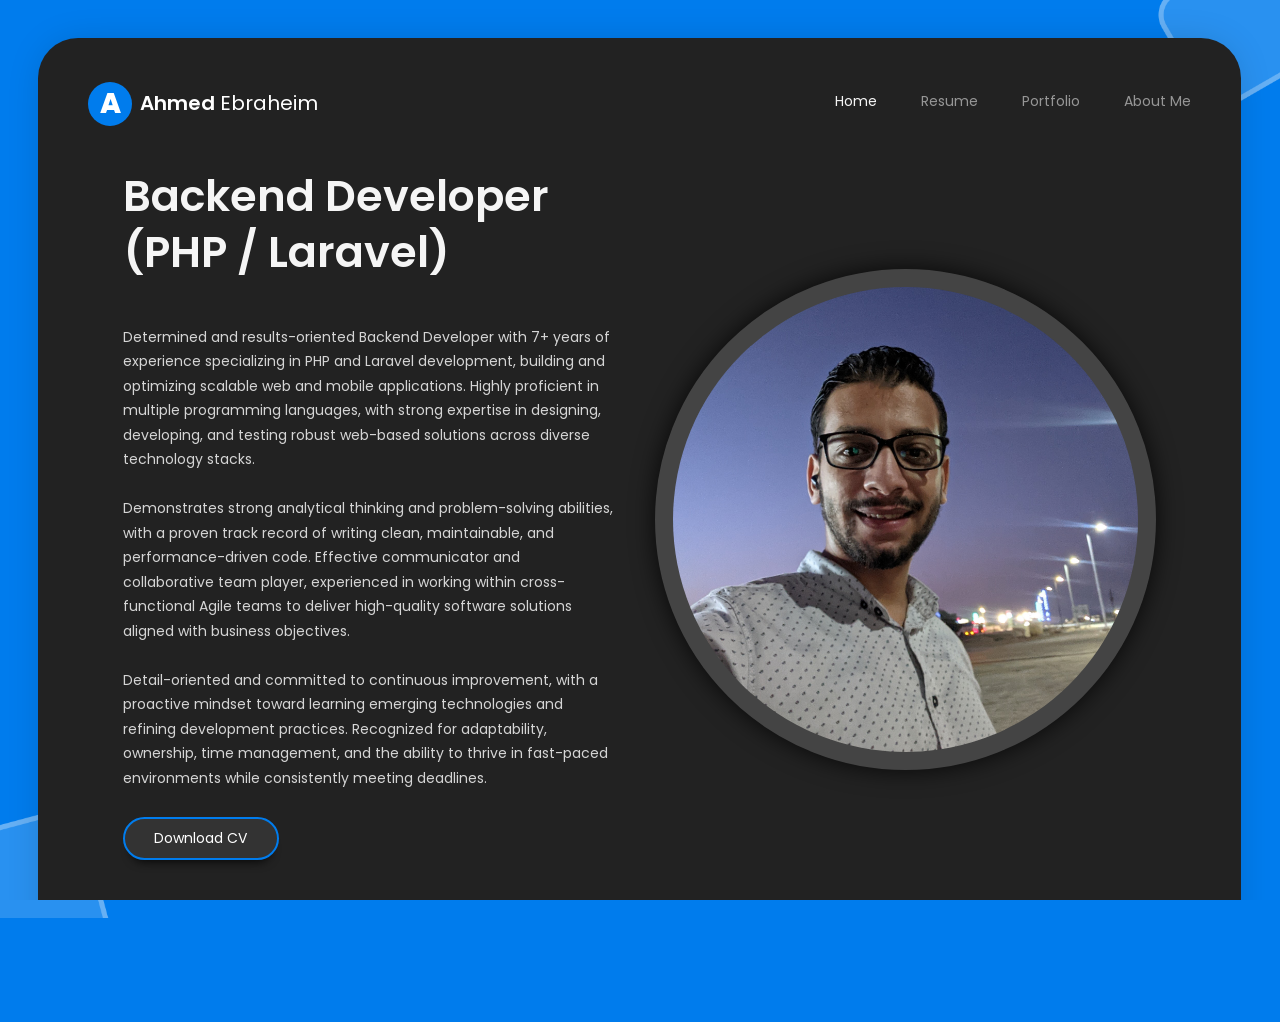
<file: index.html>
<!DOCTYPE html>
    <html lang="en-US" class=" js no-touch cssanimations csstransforms csstransforms3d csstransitions">
	    <head>
	    	<meta charset="UTF-8">
	        <meta name="viewport" content="width=device-width, initial-scale=1.0, maximum-scale=1.0, user-scalable=no">
	        <meta name="msapplication-TileImage" content="./assets/images/favicon.ico">
	        <meta name="generator" content="WordPress 5.6">

	        <title>Home – Ahmed Ebraheim</title>

	        <!-- Styles Start -->
	        <link rel="stylesheet" href="./assets/css/style.min.css" type="text/css" media="all">
			<link rel="stylesheet" href="./assets/css/frontend-grid.css" type="text/css" media="all">
			<link rel="stylesheet" href="./assets/css/frontend-form.css" type="text/css" media="all">
			<link rel="stylesheet" href="./assets/css/bootstrap.min.css" type="text/css" media="all">
			<link rel="stylesheet" href="./assets/css/normalize.css" type="text/css" media="all">
			<link rel="stylesheet" href="./assets/css/owl.carousel.css" type="text/css" media="all">
			<link rel="stylesheet" href="./assets/css/transition-animations.css" type="text/css" media="all">
			<link rel="stylesheet" href="./assets/css/magnific-popup.css" type="text/css" media="all">
			<link rel="stylesheet" href="./assets/css/pe-icon-7-stroke.css" type="text/css" media="all">
			<link rel="stylesheet" href="./assets/css/dashicons.min.css" type="text/css" media="all">
			<link rel="stylesheet" href="./assets/css/linecons.css" type="text/css" media="all">
			<link rel="stylesheet" href="./assets/css/font-awesome.min.css" type="text/css" media="all">
			<link rel="stylesheet" href="./assets/css/entypo.css" type="text/css" media="all">
			<link rel="stylesheet" href="./assets/css/lnr.css" type="text/css" media="all">
			<link rel="stylesheet" href="./assets/css/typcn.css" type="text/css" media="all">
			<link rel="stylesheet" href="./assets/css/unycon.css" type="text/css" media="all">
			<link rel="stylesheet" href="./assets/css/main-css.css" type="text/css" media="all">
			<link rel="stylesheet" href="./assets/css/dark-styles.css" type="text/css" media="all">
			<link rel="stylesheet" href="./assets/css/background.css" type="text/css" media="all">
			<link rel="stylesheet" href="./assets/css/static.css" type="text/css" media="all">
			<link rel="stylesheet" href="./assets/css/styles.css" type="text/css" media="all">
			<link rel="stylesheet" href="./assets/css/videobg.css" type="text/css" media="all">
			<link rel="stylesheet" href="./assets/css/styles-2.css" type="text/css" media="all">

			<link rel="stylesheet" href="https://fonts.googleapis.com/css?family=Poppins:100,100italic,200,200italic,300,300italic,regular,italic,500,500italic,600,600italic,700,700italic,800,800italic,900,900italic" type="text/css" media="all">
			<link rel="icon" href="./assets/images/favicon.ico" sizes="32x32">
			<link rel="icon" href="./assets/images/favicon.ico" sizes="192x192">
			<link rel="apple-touch-icon" href="./assets/images/favicon.ico">
			<link rel="stylesheet" type="text/css" href="./assets/css/main.css">
	        <!-- Styles End -->

	    </head>
	    <body data-rsssl="1" class="page-template-default page page-id-8 wp-embed-responsive masthead-fixed full-width singular" cz-shortcut-listen="true">

	        <!-- Preloader Start -->
	    	<div class="lm-animated-bg transition" style="background-position: calc(50% + 6.67183px) calc(50% + 2.3164px);"></div>
			<!-- Loading animation -->
			<div class="preloader">
			  <div class="preloader-animation">
			    <div class="preloader-spinner">
			    </div>
			  </div>
			</div>
			<!-- /Loading animation -->
			<!-- Scroll To Top Button -->
			<div class="lmpixels-scroll-to-top hidden-btn"><i class="lnr lnr-chevron-up"></i></div>
			<!-- /Scroll To Top Button -->
			<!-- Preloader End -->

	    	<div class="page-scroll">
	    		<div id="page_container" class="page-container bg-move-effect theme-style-dark animated transition-flip-in-right" data-animation="transition-flip-in-right">

	        		<!-- Header Start -->
					<header id="site_header" class="header">
					    <div class="header-content clearfix">
					        <!-- Text Logo -->
					        <div class="text-logo">
					            <a href="index.html">
					                <div class="logo-symbol">A</div>
					                <div class="logo-text">Ahmed <span>Ebraheim</span></div>
					            </a>
					        </div>
					        <!-- /Text Logo -->
					        <!-- Navigation -->
					        <div class="site-nav mobile-menu-hide">
					            <ul id="menu-classic-menu" class="leven-classic-menu site-main-menu">
					                <li id="menu-item-160" class="menu-item menu-item-type-post_type menu-item-object-page menu-item-160 active">
					                    <a href="index.html" data-hover="1">Home</a>
					                </li>
					                <li id="menu-item-174" class="menu-item menu-item-type-post_type menu-item-object-page menu-item-174">
					                    <a href="resume.html" data-hover="1">Resume</a>
					                </li>
					                <li id="menu-item-28" class="menu-item menu-item-type-post_type menu-item-object-page menu-item-28">
					                    <a href="portfolio.html" data-hover="1">Portfolio</a>
					                </li>
					                <li id="menu-item-162" class="menu-item menu-item-type-post_type menu-item-object-page menu-item-162">
					                    <a href="about.html" data-hover="1">About Me</a>
					                </li>
<!--					                <li id="menu-item-191" class="menu-item menu-item-type-post_type menu-item-object-page menu-item-191">-->
<!--					                    <a href="contact.html" data-hover="1">Contact</a>-->
<!--					                </li>-->
					            </ul>
					        </div>
					        <a class="menu-toggle mobile-visible">
					            <i class="fa fa-bars"></i>
					        </a>
					    </div>
					</header>
	        		<!-- Header End -->

	        		<!-- Main Content Start -->
					<div id="main" class="site-main">
	    				<div id="main-content" class="single-page-content">
						    <div id="primary" class="content-area">
						        <div id="content" class="page-content site-content single-post" role="main">
						            <article id="post-8" class="post-8 page type-page status-publish hentry">
						            	<div class="entry-content">
						            		<div class="fw-page-builder-content">
						                        <section class="fw-main-row  ">
						                	        <div class="fw-container">
						                		        <div class="row">
						                                    <div class=" col-xs-12 col-sm-12">
						                                        <div id="col_inner_id-5fd8c2bd8715f" class="fw-col-inner" data-paddings="0px 0px 0px 0px">
						                                            <div id="home_content_111e4c729e81560ba288e46d8e0d933f" class="home-content">
						                                                <div class="row flex-v-align flex-direction-reverse">
						                                                    <div class="col-sm-12 col-md-6 col-lg-6">
						                                                        <div class="home-photo">
						                                                            <div class="hp-inner transition" style="background-position: calc(50% + 6.67183px) calc(50% + 2.3164px);background-image: url('./assets/images/cv_photo.jpg')"></div>
						                                                        </div>
						                                                    </div>
						                                                    <div class="col-sm-12 col-md-6 col-lg-6">
						                                                        <div class="home-text">
						                                                            <h1>Backend Developer (PHP / Laravel)</h1>
						                                                            <p style="white-space: pre-line">
                                                                                        Determined and results-oriented Backend Developer with 7+ years of experience specializing in PHP and Laravel development, building and optimizing scalable web and mobile applications. Highly proficient in multiple programming languages, with strong expertise in designing, developing, and testing robust web-based solutions across diverse technology stacks.

                                                                                        Demonstrates strong analytical thinking and problem-solving abilities, with a proven track record of writing clean, maintainable, and performance-driven code. Effective communicator and collaborative team player, experienced in working within cross-functional Agile teams to deliver high-quality software solutions aligned with business objectives.

                                                                                        Detail-oriented and committed to continuous improvement, with a proactive mindset toward learning emerging technologies and refining development practices. Recognized for adaptability, ownership, time management, and the ability to thrive in fast-paced environments while consistently meeting deadlines.
                                                                                    </p>
						                                                            <div class="home-buttons">
						                                                                <a href="./assets/Ahmed Ebraheim's CV.pdf" target="_blank" class="btn btn-primary" download>Download CV</a>
						                                                            </div>
						                                                        </div>
						                                                    </div>
						                                                </div>
						                                            </div>
						                                        </div>
						                                    </div>
						                                </div>
						                            </div>
						                        </section>
						                    </div>
						                </div>
						                <!-- .entry-content -->
						            </article>
						            <!-- #post-## -->
						        </div>
						        <!-- #content -->
						    </div>
						    <!-- #primary -->
						</div>
						<!-- #main-content -->
	    			</div>
	        		<!-- Main Content End -->

	        		<!-- Footer Start -->
	    			<footer class="site-footer clearfix">
					    <div class="footer-social">
<!--					        <ul class="footer-social-links">-->
<!--					            <li>-->
<!--					                <a href="#" target="_blank">Twitter</a>-->
<!--					            </li>-->
<!--					            <li>-->
<!--					                <a href="#" target="_blank">Facebook</a>-->
<!--					            </li>-->
<!--					            <li>-->
<!--					                <a href="#" target="_blank">Instagram</a>-->
<!--					            </li>-->
<!--					        </ul>-->
					    </div>
					    <div class="footer-copyrights">
					        <p>© 2026 All rights reserved.</p>
					    </div>
					</footer>
	        		<!-- Footer End -->
	    		</div>
	    	</div>

	        <!-- Scripts Start -->
	    	<script src="./assets/js/emoji.min.js" type="text/javascript" defer=""></script>
			<script type="text/javascript" src="./assets/js/jquery.min.js" ></script>
			<script type="text/javascript" src="./assets/js/jquery-migrate-js.min.js"></script>

			<script type="text/javascript" src="./assets/js/modernizr.custom.js"></script>
			<script type="text/javascript" src="./assets/js/bootstrap.min.js"></script>
			<script type="text/javascript" src="./assets/js/owl.carousel.min.js"></script>
			<script type="text/javascript" src="./assets/js/validator.js"></script>
			<script type="text/javascript" src="./assets/js/imagesloaded.min.js"></script>
			<script type="text/javascript" src="./assets/js/jquery.shuffle.min.js"></script>
			<script type="text/javascript" src="./assets/js/masonry.min.js"></script>
			<script type="text/javascript" src="./assets/js/jquery.magnific-popup.min.js"></script>
			<script type="text/javascript" src="./assets/js/main.js"></script>
			<script type="text/javascript" src="./assets/js/core.js"></script>
			<script type="text/javascript" src="./assets/js/transition.js"></script>
			<script type="text/javascript" src="./assets/js/background.js"></script>
			<script type="text/javascript" src="./assets/js/background-init.js"></script>
			<script type="text/javascript" src="./assets/js/scripts.js"></script>
	        <!-- Scripts End -->

	    </body>
	</html>
</file>
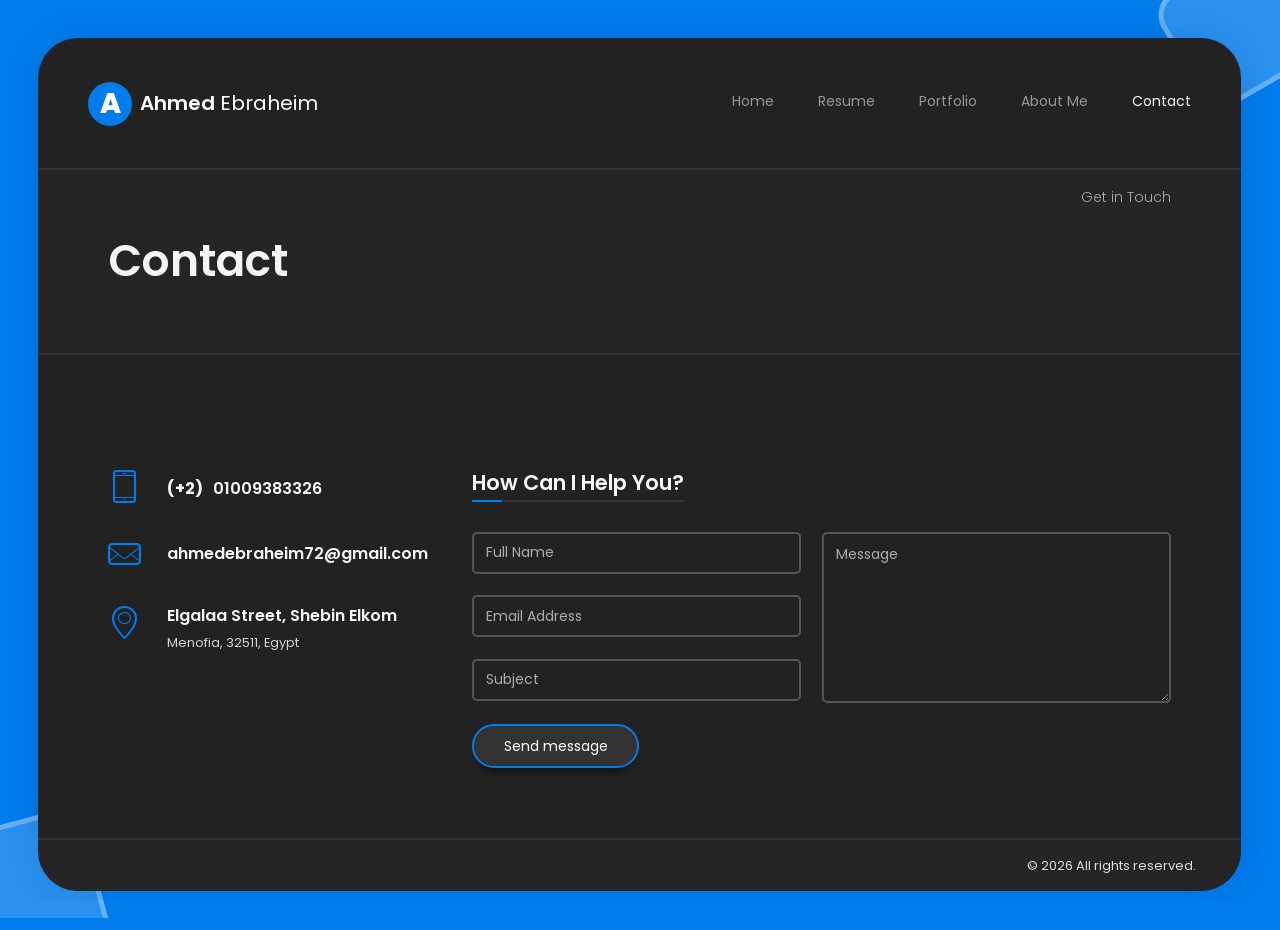
<file: contact.html>
<!DOCTYPE html>
    <html lang="en-US" class=" js no-touch cssanimations csstransforms csstransforms3d csstransitions">
	    <head>
	    	<meta charset="UTF-8">
	        <meta name="viewport" content="width=device-width, initial-scale=1.0, maximum-scale=1.0, user-scalable=no">
	        <meta name="msapplication-TileImage" content="./assets/images/favicon.ico">
	        <meta name="generator" content="WordPress 5.6">

	        <title>Home – Ahmed Ebraheim</title>

	        <!-- Styles Start -->
	        <link rel="stylesheet" href="./assets/css/style.min.css" type="text/css" media="all">
			<link rel="stylesheet" href="./assets/css/frontend-grid.css" type="text/css" media="all">
			<link rel="stylesheet" href="./assets/css/frontend-form.css" type="text/css" media="all">
			<link rel="stylesheet" href="./assets/css/bootstrap.min.css" type="text/css" media="all">
			<link rel="stylesheet" href="./assets/css/normalize.css" type="text/css" media="all">
			<link rel="stylesheet" href="./assets/css/owl.carousel.css" type="text/css" media="all">
			<link rel="stylesheet" href="./assets/css/transition-animations.css" type="text/css" media="all">
			<link rel="stylesheet" href="./assets/css/magnific-popup.css" type="text/css" media="all">
			<link rel="stylesheet" href="./assets/css/pe-icon-7-stroke.css" type="text/css" media="all">
			<link rel="stylesheet" href="./assets/css/dashicons.min.css" type="text/css" media="all">
			<link rel="stylesheet" href="./assets/css/linecons.css" type="text/css" media="all">
			<link rel="stylesheet" href="./assets/css/font-awesome.min.css" type="text/css" media="all">
			<link rel="stylesheet" href="./assets/css/entypo.css" type="text/css" media="all">
			<link rel="stylesheet" href="./assets/css/lnr.css" type="text/css" media="all">
			<link rel="stylesheet" href="./assets/css/typcn.css" type="text/css" media="all">
			<link rel="stylesheet" href="./assets/css/unycon.css" type="text/css" media="all">
			<link rel="stylesheet" href="./assets/css/main-css.css" type="text/css" media="all">
			<link rel="stylesheet" href="./assets/css/dark-styles.css" type="text/css" media="all">
			<link rel="stylesheet" href="./assets/css/background.css" type="text/css" media="all">
			<link rel="stylesheet" href="./assets/css/static.css" type="text/css" media="all">
			<link rel="stylesheet" href="./assets/css/styles.css" type="text/css" media="all">
			<link rel="stylesheet" href="./assets/css/videobg.css" type="text/css" media="all">
			<link rel="stylesheet" href="./assets/css/styles-2.css" type="text/css" media="all">

			<link rel="stylesheet" href="https://fonts.googleapis.com/css?family=Poppins:100,100italic,200,200italic,300,300italic,regular,italic,500,500italic,600,600italic,700,700italic,800,800italic,900,900italic" type="text/css" media="all">
			<link rel="icon" href="./assets/images/favicon.ico" sizes="32x32">
			<link rel="icon" href="./assets/images/favicon.ico" sizes="192x192">
			<link rel="apple-touch-icon" href="./assets/images/favicon.ico">
			<link rel="stylesheet" type="text/css" href="./assets/css/main.css">
			<link rel="stylesheet" type="text/css" href="./assets/css/resume.css">
	        <!-- Styles End -->

	    </head>
	    <body data-rsssl="1" class="page-template-default page page-id-8 wp-embed-responsive masthead-fixed full-width singular" cz-shortcut-listen="true">

	        <!-- Preloader Start -->
	    	<div class="lm-animated-bg transition" style="background-position: calc(50% + 6.67183px) calc(50% + 2.3164px);"></div>
			<!-- Loading animation -->
			<div class="preloader">
			  <div class="preloader-animation">
			    <div class="preloader-spinner">
			    </div>
			  </div>
			</div>
			<!-- /Loading animation -->
			<!-- Scroll To Top Button -->
			<div class="lmpixels-scroll-to-top hidden-btn"><i class="lnr lnr-chevron-up"></i></div>
			<!-- /Scroll To Top Button -->
			<!-- Preloader End -->

	    	<div class="page-scroll">
	    		<div id="page_container" class="page-container bg-move-effect theme-style-dark animated transition-flip-in-right" data-animation="transition-flip-in-right">

	        		<!-- Header Start -->
					<header id="site_header" class="header">
					    <div class="header-content clearfix">
					        <!-- Text Logo -->
					        <div class="text-logo">
					            <a href="index.html">
					                <div class="logo-symbol">A</div>
					                <div class="logo-text">Ahmed <span>Ebraheim</span></div>
					            </a>
					        </div>
					        <!-- /Text Logo -->
					        <!-- Navigation -->
					        <div class="site-nav mobile-menu-hide">
					            <ul id="menu-classic-menu" class="leven-classic-menu site-main-menu">
					                <li id="menu-item-160" class="menu-item menu-item-type-post_type menu-item-object-page menu-item-160">
					                    <a href="index.html" data-hover="1">Home</a>
					                </li>
					                <li id="menu-item-174" class="menu-item menu-item-type-post_type menu-item-object-page menu-item-174">
					                    <a href="resume.html" data-hover="1">Resume</a>
					                </li>
					                <li id="menu-item-28" class="menu-item menu-item-type-post_type menu-item-object-page menu-item-28">
					                    <a href="portfolio.html" data-hover="1">Portfolio</a>
					                </li>
					                <li id="menu-item-162" class="menu-item menu-item-type-post_type menu-item-object-page menu-item-162">
					                    <a href="about.html" data-hover="1">About Me</a>
					                </li>
					                <li id="menu-item-191" class="menu-item menu-item-type-post_type menu-item-object-page menu-item-191 active">
					                    <a href="contact.html" data-hover="1">Contact</a>
					                </li>
					            </ul>
					        </div>
					        <a class="menu-toggle mobile-visible">
					            <i class="fa fa-bars"></i>
					        </a>
					    </div>
					</header>
	        		<!-- Header End -->

	        		<!-- Main Content Start -->
					<div id="main-content" class="single-page-content">
					    <div id="primary" class="content-area">
					        <div class="page-title">
					            <h1>Contact</h1>
					            <div class="page-subtitle">
					                <h4>Get in Touch</h4>
					            </div>
					        </div>
					        <div id="content" class="page-content site-content single-post" role="main">
					            <article id="post-187" class="post-187 page type-page status-publish hentry">
					                <div class="entry-content">
					                    <div class="fw-page-builder-content">
					                        <section class="fw-main-row  ">
					                            <div class="fw-container">
					                                <div class="row">
					                                    <div class=" col-xs-12 col-sm-12 ">
					                                        <div class="fw-divider-space" style="padding-top: 50px;"></div>
					                                    </div>
					                                </div>
					                                <div class="row">
					                                    <div class=" col-xs-12 col-sm-4 ">
					                                        <div id="col_inner_id-5fd96218b14e1" class="fw-col-inner" data-paddings="0px 0px 0px 0px">
					                                            <div id="info-list-5fd96218b16f4" class="info-list-w-icon">
					                                                <div class="info-block-w-icon">
					                                                    <div class="ci-icon">
					                                                        <i class="linecons linecons-phone"></i>
					                                                    </div>
					                                                    <div class="ci-text">
					                                                        <h4><b>(+2)</b> <div>01009383326</div></h4>
					                                                    </div>
					                                                </div>
					                                                <div class="info-block-w-icon">
					                                                    <div class="ci-icon">
					                                                        <i class="linecons linecons-mail"></i>
					                                                    </div>
					                                                    <div class="ci-text">
					                                                        <h4>ahmedebraheim72@gmail.com</h4>
					                                                    </div>
					                                                </div>
					                                                <div class="info-block-w-icon">
					                                                    <div class="ci-icon">
					                                                        <i class="linecons linecons-location"></i>
					                                                    </div>
					                                                    <div class="ci-text">
					                                                        <h4>Elgalaa Street, Shebin Elkom</h4>
					                                                        <p>Menofia, 32511, Egypt</p>
					                                                    </div>
					                                                </div>
					                                            </div>
					                                            <div class="fw-divider-space" style="padding-top: 20px;"></div>
					                                        </div>
					                                    </div>
					                                    <div class=" col-xs-12 col-sm-8 ">
					                                        <div id="col_inner_id-5fd96218b18f9" class="fw-col-inner" data-paddings="0px 0px 0px 0px">
					                                            <div class="block-title">
					                                                <h2>How Can I Help You?</h2>
					                                            </div>
					                                            <form id="contact_form_5fd96218b1ca5" class="contact-form" action="#" method="post" novalidate="true">
					                                                <div class="messages"></div>
					                                                <div class="controls two-columns">
					                                                    <div class="fields clearfix">
					                                                        <div class="left-column">
					                                                            <div class="form-group form-group-with-icon has-error has-danger">
					                                                                <input id="form_name" type="text" name="name" class="form-control" placeholder="Full Name" required="required" data-error="Name is required.">
					                                                                <div class="form-control-border"></div>
					                                                                <div class="help-block with-errors"></div>
					                                                            </div>
					                                                            <div class="form-group form-group-with-icon">
					                                                                <input id="form_email" type="email" name="email" class="form-control" placeholder="Email Address" required="required" data-error="Valid email is required.">
					                                                                <div class="form-control-border"></div>
					                                                                <div class="help-block with-errors"></div>
					                                                            </div>
					                                                            <div class="form-group form-group-with-icon">
					                                                                <input id="form_name" type="text" name="subject" class="form-control" placeholder="Subject" required="required" data-error="Subject is required.">
					                                                                <div class="form-control-border"></div>
					                                                                <div class="help-block with-errors"></div>
					                                                            </div>
					                                                        </div>
					                                                        <div class="right-column">
					                                                            <div class="form-group form-group-with-icon">
					                                                                <textarea id="form_message" name="message" class="form-control" placeholder="Message" rows="7" required="required" data-error="Please, leave me a message."></textarea>
					                                                                <div class="form-control-border"></div>
					                                                                <div class="help-block with-errors"></div>
					                                                            </div>
					                                                        </div>
					                                                    </div>
					                                                    <input type="submit" class="button btn-send disabled" value="Send message">
					                                                </div>
					                                            </form>
					                                        </div>
					                                    </div>
					                                </div>
					                            </div>
					                        </section>
					                    </div>
					                </div><!-- .entry-content -->
					            </article><!-- #post-## -->
					        </div><!-- #content -->
					    </div>
					    <!-- #primary -->
					</div>
	        		<!-- Main Content End -->

	        		<!-- Footer Start -->
	    			<footer class="site-footer clearfix">
					    <div class="footer-social">
<!--					        <ul class="footer-social-links">-->
<!--					            <li>-->
<!--					                <a href="#" target="_blank">Twitter</a>-->
<!--					            </li>-->
<!--					            <li>-->
<!--					                <a href="#" target="_blank">Facebook</a>-->
<!--					            </li>-->
<!--					            <li>-->
<!--					                <a href="#" target="_blank">Instagram</a>-->
<!--					            </li>-->
<!--					        </ul>-->
					    </div>
					    <div class="footer-copyrights">
					        <p>© 2026 All rights reserved.</p>
					    </div>
					</footer>
	        		<!-- Footer End -->
	    		</div>
	    	</div>

	        <!-- Scripts Start -->
	    	<script src="./assets/js/emoji.min.js" type="text/javascript" defer=""></script>
			<script type="text/javascript" src="./assets/js/jquery.min.js" ></script>
			<script type="text/javascript" src="./assets/js/jquery-migrate-js.min.js"></script>

			<script type="text/javascript" src="./assets/js/modernizr.custom.js"></script>
			<script type="text/javascript" src="./assets/js/bootstrap.min.js"></script>
			<script type="text/javascript" src="./assets/js/owl.carousel.min.js"></script>
			<script type="text/javascript" src="./assets/js/validator.js"></script>
			<script type="text/javascript" src="./assets/js/imagesloaded.min.js"></script>
			<script type="text/javascript" src="./assets/js/jquery.shuffle.min.js"></script>
			<script type="text/javascript" src="./assets/js/masonry.min.js"></script>
			<script type="text/javascript" src="./assets/js/jquery.magnific-popup.min.js"></script>
			<script type="text/javascript" src="./assets/js/main.js"></script>
			<script type="text/javascript" src="./assets/js/core.js"></script>
			<script type="text/javascript" src="./assets/js/transition.js"></script>
			<script type="text/javascript" src="./assets/js/background.js"></script>
			<script type="text/javascript" src="./assets/js/background-init.js"></script>
			<script type="text/javascript" src="./assets/js/scripts.js"></script>
			<script src="./assets/js/skills.js" type="text/javascript"></script>
	        <!-- Scripts End -->

	    </body>
	</html>
</file>
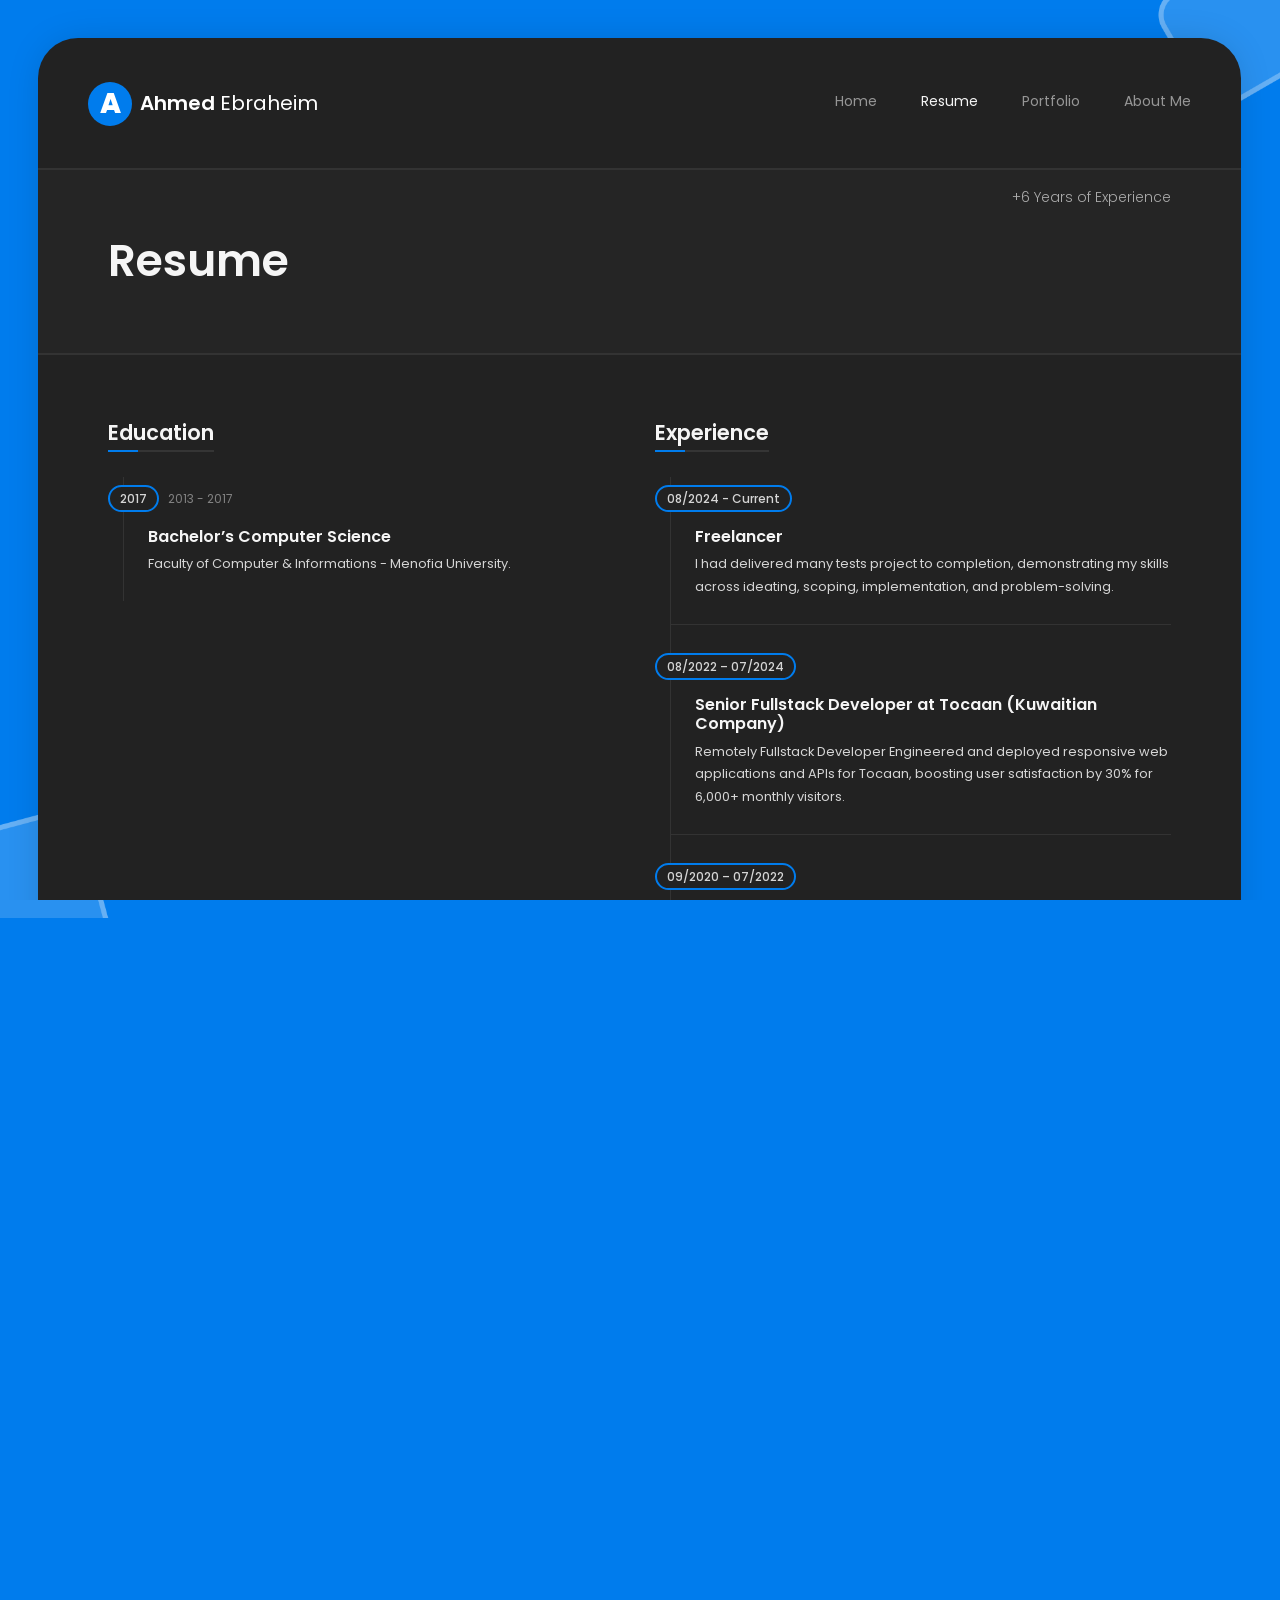
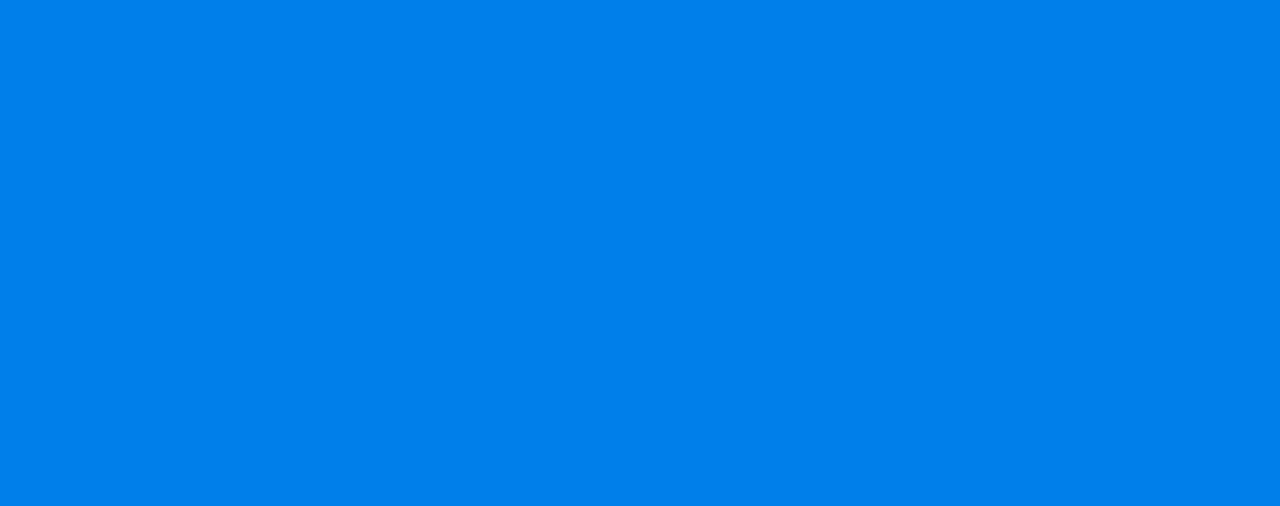
<file: resume.html>
<!DOCTYPE html>
    <html lang="en-US" class=" js no-touch cssanimations csstransforms csstransforms3d csstransitions">
	    <head>
	    	<meta charset="UTF-8">
	        <meta name="viewport" content="width=device-width, initial-scale=1.0, maximum-scale=1.0, user-scalable=no">
	        <meta name="msapplication-TileImage" content="./assets/images/favicon.ico">
	        <meta name="generator" content="WordPress 5.6">

	        <title>Resume – Ahmed Ebraheim</title>

	        <!-- Styles Start -->
	        <link rel="stylesheet" href="./assets/css/style.min.css" type="text/css" media="all">
			<link rel="stylesheet" href="./assets/css/frontend-grid.css" type="text/css" media="all">
			<link rel="stylesheet" href="./assets/css/frontend-form.css" type="text/css" media="all">
			<link rel="stylesheet" href="./assets/css/bootstrap.min.css" type="text/css" media="all">
			<link rel="stylesheet" href="./assets/css/normalize.css" type="text/css" media="all">
			<link rel="stylesheet" href="./assets/css/owl.carousel.css" type="text/css" media="all">
			<link rel="stylesheet" href="./assets/css/transition-animations.css" type="text/css" media="all">
			<link rel="stylesheet" href="./assets/css/magnific-popup.css" type="text/css" media="all">
			<link rel="stylesheet" href="./assets/css/pe-icon-7-stroke.css" type="text/css" media="all">
			<link rel="stylesheet" href="./assets/css/dashicons.min.css" type="text/css" media="all">
			<link rel="stylesheet" href="./assets/css/linecons.css" type="text/css" media="all">
			<link rel="stylesheet" href="./assets/css/font-awesome.min.css" type="text/css" media="all">
			<link rel="stylesheet" href="./assets/css/entypo.css" type="text/css" media="all">
			<link rel="stylesheet" href="./assets/css/lnr.css" type="text/css" media="all">
			<link rel="stylesheet" href="./assets/css/typcn.css" type="text/css" media="all">
			<link rel="stylesheet" href="./assets/css/unycon.css" type="text/css" media="all">
			<link rel="stylesheet" href="./assets/css/main-css.css" type="text/css" media="all">
			<link rel="stylesheet" href="./assets/css/dark-styles.css" type="text/css" media="all">
			<link rel="stylesheet" href="./assets/css/background.css" type="text/css" media="all">
			<link rel="stylesheet" href="./assets/css/static.css" type="text/css" media="all">
			<link rel="stylesheet" href="./assets/css/styles.css" type="text/css" media="all">
			<link rel="stylesheet" href="./assets/css/videobg.css" type="text/css" media="all">
			<link rel="stylesheet" href="./assets/css/styles-2.css" type="text/css" media="all">

			<link rel="stylesheet" href="https://fonts.googleapis.com/css?family=Poppins:100,100italic,200,200italic,300,300italic,regular,italic,500,500italic,600,600italic,700,700italic,800,800italic,900,900italic" type="text/css" media="all">
			<link rel="icon" href="./assets/images/favicon.ico" sizes="32x32">
			<link rel="icon" href="./assets/images/favicon.ico" sizes="192x192">
			<link rel="apple-touch-icon" href="./assets/images/favicon.ico">
			<link rel="stylesheet" type="text/css" href="./assets/css/main.css">
			<link rel="stylesheet" type="text/css" href="./assets/css/resume.css">
	        <!-- Styles End -->

	    </head>
	    <body data-rsssl="1" class="page-template-default page page-id-8 wp-embed-responsive masthead-fixed full-width singular" cz-shortcut-listen="true">

	        <!-- Preloader Start -->
	    	<div class="lm-animated-bg transition" style="background-position: calc(50% + 6.67183px) calc(50% + 2.3164px);"></div>
			<!-- Loading animation -->
			<div class="preloader">
			  <div class="preloader-animation">
			    <div class="preloader-spinner">
			    </div>
			  </div>
			</div>
			<!-- /Loading animation -->
			<!-- Scroll To Top Button -->
			<div class="lmpixels-scroll-to-top hidden-btn"><i class="lnr lnr-chevron-up"></i></div>
			<!-- /Scroll To Top Button -->
			<!-- Preloader End -->

	    	<div class="page-scroll">
	    		<div id="page_container" class="page-container bg-move-effect theme-style-dark animated transition-flip-in-right" data-animation="transition-flip-in-right">

	        		<!-- Header Start -->
					<header id="site_header" class="header">
					    <div class="header-content clearfix">
					        <!-- Text Logo -->
					        <div class="text-logo">
					            <a href="index.html">
					                <div class="logo-symbol">A</div>
					                <div class="logo-text">Ahmed <span>Ebraheim</span></div>
					            </a>
					        </div>
					        <!-- /Text Logo -->
					        <!-- Navigation -->
					        <div class="site-nav mobile-menu-hide">
					            <ul id="menu-classic-menu" class="leven-classic-menu site-main-menu">
					                <li id="menu-item-160" class="menu-item menu-item-type-post_type menu-item-object-page menu-item-160">
					                    <a href="index.html" data-hover="1">Home</a>
					                </li>
					                <li id="menu-item-174" class="menu-item menu-item-type-post_type menu-item-object-page menu-item-174 active">
					                    <a href="resume.html" data-hover="1">Resume</a>
					                </li>
					                <li id="menu-item-28" class="menu-item menu-item-type-post_type menu-item-object-page menu-item-28">
					                    <a href="portfolio.html" data-hover="1">Portfolio</a>
					                </li>
					                <li id="menu-item-162" class="menu-item menu-item-type-post_type menu-item-object-page menu-item-162">
					                    <a href="about.html" data-hover="1">About Me</a>
					                </li>
<!--					                <li id="menu-item-191" class="menu-item menu-item-type-post_type menu-item-object-page menu-item-191">-->
<!--					                    <a href="contact.html" data-hover="1">Contact</a>-->
<!--					                </li>-->
					            </ul>
					        </div>
					        <a class="menu-toggle mobile-visible">
					            <i class="fa fa-bars"></i>
					        </a>
					    </div>
					</header>
	        		<!-- Header End -->

	        		<!-- Main Content Start -->
					<div id="main-content" class="single-page-content">
					    <div id="primary" class="content-area">
					        <div class="page-title">
					            <h1>Resume</h1>
					            <div class="page-subtitle">
					                <h4> +6 Years of Experience</h4>
					            </div>
					        </div>
					        <div id="content" class="page-content site-content single-post" role="main">
					            <article id="post-171" class="post-171 page type-page status-publish hentry">
					                <div class="entry-content">
					                    <div class="fw-page-builder-content">
					                        <section class="fw-main-row  ">
					                            <div class="fw-container">
					                                <div class="row">
					                                    <div class=" col-xs-12 col-sm-6 ">
					                                        <div id="col_inner_id-5fd8fe6141ff4" class="fw-col-inner" data-paddings="0px 0px 0px 0px">
					                                            <div class="block-title">
					                                                <h2>Education</h2>
					                                            </div>
					                                            <div id="timeline-5fd8fe614234a" class="timeline clearfix">
					                                                <div class="timeline-item clearfix">
					                                                    <h5 class="item-period ">2017</h5>
					                                                    <span class="item-company">2013 - 2017</span>
					                                                    <h4 class="item-title">Bachelor’s Computer Science</h4>
					                                                    <p>Faculty of Computer & Informations - Menofia University.</p>
					                                                </div>
					                                            </div>
					                                        </div>
					                                    </div>
					                                    <div class=" col-xs-12 col-sm-6 ">
					                                        <div id="col_inner_id-5fd8fe61424bd" class="fw-col-inner" data-paddings="0px 0px 0px 0px">
					                                            <div class="block-title">
					                                                <h2>Experience</h2>
					                                            </div>
					                                            <div id="timeline-5fd8fe614260e" class="timeline clearfix">
					                                                <div class="timeline-item clearfix">
					                                                    <h5 class="item-period current">08/2024 - Current</h5>
					                                                    <h4 class="item-title">Freelancer</h4>
					                                                    <p>I had delivered many tests project to completion, demonstrating my skills across ideating, scoping, implementation, and problem-solving.</p>
					                                                </div>
					                                                <div class="timeline-item clearfix">
					                                                    <h5 class="item-period current">08/2022 – 07/2024</h5>
					                                                    <h4 class="item-title">Senior Fullstack Developer at Tocaan (Kuwaitian Company)</h4>
					                                                    <p>Remotely Fullstack Developer Engineered and deployed responsive web applications and APIs for Tocaan, boosting user satisfaction by 30% for 6,000+ monthly visitors.</p>
					                                                </div>
					                                                <div class="timeline-item clearfix">
					                                                    <h5 class="item-period current">09/2020 – 07/2022</h5>
					                                                    <h4 class="item-title">Fullstack Developer at Digital Servers Center (Saudi Arabian Company)</h4>
					                                                    <p>Remotely Fullstack Developer Developed and implemented responsive web applications for Digital Servers Center, enhancing user experience for over 6,000 monthly visitors.</p>
					                                                </div>
					                                                <div class="timeline-item clearfix">
					                                                    <h5 class="item-period ">02/2019 – 08/2020</h5>
					                                                    <h4 class="item-title">Mid-Senior Backend Developer at Toba IT (Saudi Arabian Company)</h4>
					                                                    <p>Remotely Web Developer Developed responsive web applications for Toba IT, enhancing user experience for 5000+ clients.</p>
					                                                </div>
					                                                <div class="timeline-item clearfix">
					                                                    <h5 class="item-period ">06/2017 – 01/2019</h5>
					                                                    <h4 class="item-title">Junior Backend Developer at Corbei GT (German Company)</h4>
					                                                    <p>Remotely Web Developer Created responsive web applications using Laravel and google maps APIS, boosting efficiency for 1,000 clients in furniture transport services.</p>
					                                                </div>
					                                            </div>
					                                        </div>
					                                    </div>
					                                </div>
					                                <div class="row">
					                                    <div class=" col-xs-12 col-sm-12 ">
					                                        <div id="col_inner_id-5fd8fe614315d" class="fw-col-inner" data-paddings="0px 0px 0px 0px">
					                                        <div class="fw-divider-space" style="padding-top: 40px;"></div>
					                                        </div>
					                                    </div>
					                                </div>
					                                <div class="row">
					                                    <div class=" col-xs-12 col-sm-6 ">
					                                        <div id="col_inner_id-5fd8fe6143452" class="fw-col-inner" data-paddings="0px 0px 0px 0px">
					                                            <div class="block-title">
					                                                <h2>Design Skills</h2>
					                                            </div>
					                                            <div id="skills-5fd8fe61436f3" class="skills-info skills-first-style">
					                                                <div class="clearfix">
					                                                    <h4>HTML & CSS</h4>
					                                                    <div class="skill-value">95%</div>
					                                                </div>
					                                                <div id="skill-98e7ecbfde121ce2f3c0c01ad34ea6aa" data-value="95" data-color="#007ced" class="skill-container">
					                                                    <div class="skill-percentage"></div>
					                                                </div>
					                                                <div class="clearfix">
					                                                    <h4>JQuery</h4>
					                                                    <div class="skill-value">90%</div>
					                                                </div>
					                                                <div id="skill-47d1f4a023616123ba6cd1638dfff80a" data-value="90" data-color="#007ced" class="skill-container">
					                                                    <div class="skill-percentage"></div>
					                                                </div>
																	<div class="clearfix">
					                                                    <h4>Javascript</h4>
					                                                    <div class="skill-value">80%</div>
					                                                </div>
					                                                <div id="skill-47d1f4a023616123ba6cd1638dfff19a" data-value="80" data-color="#007ced" class="skill-container">
					                                                    <div class="skill-percentage"></div>
					                                                </div>
					                                                <div class="clearfix">
					                                                    <h4>Bootstrap</h4>
					                                                    <div class="skill-value">95%</div>
					                                                </div>
					                                                <div id="skill-47d1f4a023616123ba6cd1638dfff10a" data-value="95" data-color="#007ced" class="skill-container">
					                                                    <div class="skill-percentage"></div>
					                                                </div>
					                                                <div class="clearfix">
					                                                    <h4>SASS</h4>
					                                                    <div class="skill-value">80%</div>
					                                                </div>
					                                                <div id="skill-47d1f4a023616123ba6cda638dfff80a" data-value="80" data-color="#007ced" class="skill-container">
					                                                    <div class="skill-percentage"></div>
					                                                </div>
					                                                <div class="clearfix">
					                                                    <h4>Dealing With Plugins</h4>
					                                                    <div class="skill-value">95%</div>
					                                                </div>
					                                                <div id="skill-e8f3285d4713f2b9f41007b5de838752" data-value="95" data-color="#007ced" class="skill-container">
					                                                    <div class="skill-percentage"></div>
					                                                </div>
					                                                <div class="clearfix">
					                                                    <h4>UI/UX Design</h4>
					                                                    <div class="skill-value">45%</div>
					                                                </div>
					                                                <div id="skill-ec5d275ae4c1138a0547f7b8351f6db4" data-value="45" data-color="#007ced" class="skill-container">
					                                                    <div class="skill-percentage"></div>
					                                                </div>
					                                            </div>
					                                        </div>
					                                    </div>
					                                    <div class=" col-xs-12 col-sm-6 ">
					                                        <div id="col_inner_id-5fd8fe61437c4" class="fw-col-inner" data-paddings="0px 0px 0px 0px">
					                                            <div class="block-title">
					                                                <h2>Coding Skills</h2>
					                                            </div>
					                                            <div id="skills-5fd8fe6143941" class="skills-info skills-first-style">
					                                                <div class="clearfix">
					                                                    <h4>PHP</h4>
					                                                    <div class="skill-value">90%</div>
					                                                </div>
					                                                <div id="skill-e483ff67e9dce61b63f184b08a40e82d" data-value="90" data-color="#007ced" class="skill-container">
					                                                    <div class="skill-percentage"></div>
					                                                </div>
					                                                <div class="clearfix">
					                                                    <h4>Laravel</h4>
					                                                    <div class="skill-value">95%</div>
					                                                </div>
					                                                <div id="skill-3e2329f0c9b69868e023b19ec23c82ab" data-value="95" data-color="#007ced" class="skill-container">
					                                                    <div class="skill-percentage"></div>
					                                                </div>
					                                                <div class="clearfix">
					                                                    <h4>Database Management (Mysql,Sqlite,Nosql,MongoDB,Firebase,Redis)</h4>
					                                                    <div class="skill-value">85%</div>
					                                                </div>
					                                                <div id="skill-7f9f771b32e3b1b5256069a455f3e6ab" data-value="85" data-color="#007ced" class="skill-container">
					                                                    <div class="skill-percentage"></div>
					                                                </div>
					                                                <div class="clearfix">
					                                                    <h4>Design Patterns & Algorithms & Data Structure</h4>
					                                                    <div class="skill-value">80%</div>
					                                                </div>
					                                                <div id="skill-7f9f771b32e3b1b5256069a455f3sdab" data-value="80" data-color="#007ced" class="skill-container">
					                                                    <div class="skill-percentage"></div>
					                                                </div>
					                                                <div class="clearfix">
					                                                    <h4>Real Time Applications (Firebase / Websockets / SocketIO / Pusher)</h4>
					                                                    <div class="skill-value">90%</div>
					                                                </div>
					                                                <div id="skill-b4113e66cca1abbf19ee2966e729asf6" data-value="90" data-color="#007ced" class="skill-container">
					                                                    <div class="skill-percentage"></div>
					                                                </div>
					                                                <div class="clearfix">
					                                                    <h4>Horizon,Supervisor,Livewire,Filament,Nova,Tailwind CSS</h4>
					                                                    <div class="skill-value">85%</div>
					                                                </div>
					                                                <div id="skill-b4113e66cca1abbf19ee2966e729aef7" data-value="85" data-color="#007ced" class="skill-container">
					                                                    <div class="skill-percentage"></div>
					                                                </div>
					                                                <div class="clearfix">
					                                                    <h4>Packages Integration & Payment Gateways (paypal, stripe, knet, upayment, tappayment, myfatoorah, sadad, moyasser, paytabs and noon)</h4>
					                                                    <div class="skill-value">90%</div>
					                                                </div>
					                                                <div id="skill-b4113e66cca1abbf19ee2966e729aef6" data-value="90" data-color="#007ced" class="skill-container">
					                                                    <div class="skill-percentage"></div>
					                                                </div>
					                                            </div>
					                                        </div>
					                                    </div>
					                                </div>
					                            </div>
					                        </section>
					                    </div>
					                </div><!-- .entry-content -->
					            </article><!-- #post-## -->
					        </div><!-- #content -->
					    </div>
					    <!-- #primary -->
					</div>
	        		<!-- Main Content End -->

	        		<!-- Footer Start -->
	    			<footer class="site-footer clearfix">
					    <div class="footer-social">
<!--					        <ul class="footer-social-links">-->
<!--					            <li>-->
<!--					                <a href="#" target="_blank">Twitter</a>-->
<!--					            </li>-->
<!--					            <li>-->
<!--					                <a href="#" target="_blank">Facebook</a>-->
<!--					            </li>-->
<!--					            <li>-->
<!--					                <a href="#" target="_blank">Instagram</a>-->
<!--					            </li>-->
<!--					        </ul>-->
					    </div>
					    <div class="footer-copyrights">
					        <p>© 2026 All rights reserved.</p>
					    </div>
					</footer>
	        		<!-- Footer End -->
	    		</div>
	    	</div>

	        <!-- Scripts Start -->
	    	<script src="./assets/js/emoji.min.js" type="text/javascript" defer=""></script>
			<script type="text/javascript" src="./assets/js/jquery.min.js" ></script>
			<script type="text/javascript" src="./assets/js/jquery-migrate-js.min.js"></script>

			<script type="text/javascript" src="./assets/js/modernizr.custom.js"></script>
			<script type="text/javascript" src="./assets/js/bootstrap.min.js"></script>
			<script type="text/javascript" src="./assets/js/owl.carousel.min.js"></script>
			<script type="text/javascript" src="./assets/js/validator.js"></script>
			<script type="text/javascript" src="./assets/js/imagesloaded.min.js"></script>
			<script type="text/javascript" src="./assets/js/jquery.shuffle.min.js"></script>
			<script type="text/javascript" src="./assets/js/masonry.min.js"></script>
			<script type="text/javascript" src="./assets/js/jquery.magnific-popup.min.js"></script>
			<script type="text/javascript" src="./assets/js/main.js"></script>
			<script type="text/javascript" src="./assets/js/core.js"></script>
			<script type="text/javascript" src="./assets/js/transition.js"></script>
			<script type="text/javascript" src="./assets/js/background.js"></script>
			<script type="text/javascript" src="./assets/js/background-init.js"></script>
			<script type="text/javascript" src="./assets/js/scripts.js"></script>
			<script src="./assets/js/skills.js" type="text/javascript"></script>
	        <!-- Scripts End -->

	    </body>
	</html>
</file>
<file: assets/css/frontend-grid.css>
/* Utility classes
-------------------------------------------------- */
.clearfix:before,
.clearfix:after,
.fw-container:before,
.fw-container:after,
.fw-container-fluid:before,
.fw-container-fluid:after,
.fw-row:before,
.fw-row:after,
.dl-horizontal dd:before,
.dl-horizontal dd:after {
	content: " ";
	display: table;
}

.clearfix:after,
.fw-container:after,
.fw-container-fluid:after,
.fw-row:after,
.dl-horizontal dd:after {
	clear: both;
}

.center-block {
	display: block;
	margin-left: auto;
	margin-right: auto;
}

.pull-right,
body.rtl .pull-left {
	float: right !important;
}

.pull-left,
body.rtl .pull-right {
	float: left !important;
}

.clear {
	clear: both;
	width: 100%;
}

.hide {
	display: none !important;
}

.show {
	display: block !important;
}

.invisible {
	visibility: hidden;
}

.text-hide {
	font: 0/0 a;
	color: transparent;
	text-shadow: none;
	background-color: transparent;
	border: 0;
}

.hidden {
	display: none !important;
	visibility: hidden !important;
}

.affix {
	position: fixed;
}

img,
iframe,
embed {
	max-width: 100%;
}

img {
	height: auto;
}

.map img,
.fw-shortcode-map-wrapper img {
	max-width: none !important;
}

/* Grid system */
/* -------------------------------------------------- */
.fw-main-row,
.fw-main-row *,
.fw-main-row *:before,
.fw-main-row *:after {
	-webkit-box-sizing: border-box;
	-moz-box-sizing: border-box;
	box-sizing: border-box;
}

.fw-container {
	position: relative;
	margin-right: auto;
	margin-left: auto;
	padding-left: 15px;
	padding-right: 15px;
	max-width: 100%;
}

@media (min-width: 768px) {
	.fw-container {
		width: 750px;
	}
}
@media (min-width: 992px) {
	.fw-container {
		width: 970px;
	}
}
@media (min-width: 1200px) {
	.fw-container {
		width: 1170px;
	}
}
.fw-container-fluid {
	position: relative;
	margin-right: auto;
	margin-left: auto;
	padding-left: 15px;
	padding-right: 15px;
}

.fw-row {
	margin-left: -15px;
	margin-right: -15px;
}

.fw-row:before,
.fw-row:after {
	content: " ";
	display: table;
}

.fw-row:after {
	clear: both;
}

.fw-col-xs-1,
.fw-col-sm-1,
.fw-col-md-1,
.fw-col-lg-1,
.fw-col-xs-2,
.fw-col-sm-2,
.fw-col-md-2,
.fw-col-lg-2,
.fw-col-xs-3,
.fw-col-sm-3,
.fw-col-md-3,
.fw-col-lg-3,
.fw-col-xs-4,
.fw-col-sm-4,
.fw-col-md-4,
.fw-col-lg-4,
.fw-col-xs-5,
.fw-col-sm-5,
.fw-col-md-5,
.fw-col-lg-5,
.fw-col-xs-6,
.fw-col-sm-6,
.fw-col-md-6,
.fw-col-lg-6,
.fw-col-xs-7,
.fw-col-sm-7,
.fw-col-md-7,
.fw-col-lg-7,
.fw-col-xs-8,
.fw-col-sm-8,
.fw-col-md-8,
.fw-col-lg-8,
.fw-col-xs-9,
.fw-col-sm-9,
.fw-col-md-9,
.fw-col-lg-9,
.fw-col-xs-10,
.fw-col-sm-10,
.fw-col-md-10,
.fw-col-lg-10,
.fw-col-xs-11,
.fw-col-sm-11,
.fw-col-md-11,
.fw-col-lg-11,
.fw-col-xs-12,
.fw-col-sm-12,
.fw-col-md-12,
.fw-col-lg-12,
.fw-col-xs-15,
.fw-col-sm-15,
.fw-col-md-15,
.fw-col-lg-15 {
	position: relative;
	min-height: 1px;
	padding-left: 15px;
	padding-right: 15px;
	box-sizing: border-box;
}

@media (min-width: 768px) {
	.fw-col-sm-1,
	.fw-col-sm-2,
	.fw-col-sm-3,
	.fw-col-sm-4,
	.fw-col-sm-5,
	.fw-col-sm-6,
	.fw-col-sm-7,
	.fw-col-sm-8,
	.fw-col-sm-9,
	.fw-col-sm-10,
	.fw-col-sm-11,
	.fw-col-sm-12,
	.fw-col-sm-15 {
		float: left;
	}

	body.rtl .fw-col-sm-1,
	body.rtl .fw-col-sm-2,
	body.rtl .fw-col-sm-3,
	body.rtl .fw-col-sm-4,
	body.rtl .fw-col-sm-5,
	body.rtl .fw-col-sm-6,
	body.rtl .fw-col-sm-7,
	body.rtl .fw-col-sm-8,
	body.rtl .fw-col-sm-9,
	body.rtl .fw-col-sm-10,
	body.rtl .fw-col-sm-11,
	body.rtl .fw-col-sm-12,
	body.rtl .fw-col-sm-15 {
		float: right;
	}

	.fw-col-sm-15 {
		width: 20%;
	}
	.fw-col-sm-12 {
		width: 100%;
	}
	.fw-col-sm-11 {
		width: 91.66666667%;
	}
	.fw-col-sm-10 {
		width: 83.33333333%;
	}
	.fw-col-sm-9 {
		width: 75%;
	}
	.fw-col-sm-8 {
		width: 66.66666667%;
	}
	.fw-col-sm-7 {
		width: 58.33333333%;
	}
	.fw-col-sm-6 {
		width: 50%;
	}
	.fw-col-sm-5 {
		width: 41.66666667%;
	}
	.fw-col-sm-4 {
		width: 33.33333333%;
	}
	.fw-col-sm-3 {
		width: 25%;
	}
	.fw-col-sm-2 {
		width: 16.66666667%;
	}
	.fw-col-sm-1 {
		width: 8.33333333%;
	}

	.fw-col-sm-pull-15 {
		right: 20%;
	}
	.fw-col-sm-pull-12 {
		right: 100%;
	}
	.fw-col-sm-pull-11 {
		right: 91.66666667%;
	}
	.fw-col-sm-pull-10 {
		right: 83.33333333%;
	}
	.fw-col-sm-pull-9 {
		right: 75%;
	}
	.fw-col-sm-pull-8 {
		right: 66.66666667%;
	}
	.fw-col-sm-pull-7 {
		right: 58.33333333%;
	}
	.fw-col-sm-pull-6 {
		right: 50%;
	}
	.fw-col-sm-pull-5 {
		right: 41.66666667%;
	}
	.fw-col-sm-pull-4 {
		right: 33.33333333%;
	}
	.fw-col-sm-pull-3 {
		right: 25%;
	}
	.fw-col-sm-pull-2 {
		right: 16.66666667%;
	}
	.fw-col-sm-pull-1 {
		right: 8.33333333%;
	}
	.fw-col-sm-pull-0 {
		right: auto;
	}

	.fw-col-sm-push-15 {
		left: 20%;
	}
	.fw-col-sm-push-12 {
		left: 100%;
	}
	.fw-col-sm-push-11 {
		left: 91.66666667%;
	}
	.fw-col-sm-push-10 {
		left: 83.33333333%;
	}
	.fw-col-sm-push-9 {
		left: 75%;
	}
	.fw-col-sm-push-8 {
		left: 66.66666667%;
	}
	.fw-col-sm-push-7 {
		left: 58.33333333%;
	}
	.fw-col-sm-push-6 {
		left: 50%;
	}
	.fw-col-sm-push-5 {
		left: 41.66666667%;
	}
	.fw-col-sm-push-4 {
		left: 33.33333333%;
	}
	.fw-col-sm-push-3 {
		left: 25%;
	}
	.fw-col-sm-push-2 {
		left: 16.66666667%;
	}
	.fw-col-sm-push-1 {
		left: 8.33333333%;
	}
	.fw-col-sm-push-0 {
		left: auto;
	}

	.fw-col-sm-offset-15 {
		margin-left: 20%;
	}
	.fw-col-sm-offset-12 {
		margin-left: 100%;
	}
	.fw-col-sm-offset-11 {
		margin-left: 91.66666667%;
	}
	.fw-col-sm-offset-10 {
		margin-left: 83.33333333%;
	}
	.fw-col-sm-offset-9 {
		margin-left: 75%;
	}
	.fw-col-sm-offset-8 {
		margin-left: 66.66666667%;
	}
	.fw-col-sm-offset-7 {
		margin-left: 58.33333333%;
	}
	.fw-col-sm-offset-6 {
		margin-left: 50%;
	}
	.fw-col-sm-offset-5 {
		margin-left: 41.66666667%;
	}
	.fw-col-sm-offset-4 {
		margin-left: 33.33333333%;
	}
	.fw-col-sm-offset-3 {
		margin-left: 25%;
	}
	.fw-col-sm-offset-2 {
		margin-left: 16.66666667%;
	}
	.fw-col-sm-offset-1 {
		margin-left: 8.33333333%;
	}
	.fw-col-sm-offset-0 {
		margin-left: 0%;
	}
}

@media (min-width: 992px) {
	.fw-col-md-1,
	.fw-col-md-2,
	.fw-col-md-3,
	.fw-col-md-4,
	.fw-col-md-5,
	.fw-col-md-6,
	.fw-col-md-7,
	.fw-col-md-8,
	.fw-col-md-9,
	.fw-col-md-10,
	.fw-col-md-11,
	.fw-col-md-12,
	.fw-col-md-15 {
		float: left;
	}

	body.rtl .fw-col-md-1,
	body.rtl .fw-col-md-2,
	body.rtl .fw-col-md-3,
	body.rtl .fw-col-md-4,
	body.rtl .fw-col-md-5,
	body.rtl .fw-col-md-6,
	body.rtl .fw-col-md-7,
	body.rtl .fw-col-md-8,
	body.rtl .fw-col-md-9,
	body.rtl .fw-col-md-10,
	body.rtl .fw-col-md-11,
	body.rtl .fw-col-md-12,
	body.rtl .fw-col-md-15 {
		float: right;
	}

	.fw-col-md-15 {
		width: 20%;
	}
	.fw-col-md-12 {
		width: 100%;
	}
	.fw-col-md-11 {
		width: 91.66666667%;
	}
	.fw-col-md-10 {
		width: 83.33333333%;
	}
	.fw-col-md-9 {
		width: 75%;
	}
	.fw-col-md-8 {
		width: 66.66666667%;
	}
	.fw-col-md-7 {
		width: 58.33333333%;
	}
	.fw-col-md-6 {
		width: 50%;
	}
	.fw-col-md-5 {
		width: 41.66666667%;
	}
	.fw-col-md-4 {
		width: 33.33333333%;
	}
	.fw-col-md-3 {
		width: 25%;
	}
	.fw-col-md-2 {
		width: 16.66666667%;
	}
	.fw-col-md-1 {
		width: 8.33333333%;
	}

	.fw-col-md-pull-15 {
		right: 20%;
	}
	.fw-col-md-pull-12 {
		right: 100%;
	}
	.fw-col-md-pull-11 {
		right: 91.66666667%;
	}
	.fw-col-md-pull-10 {
		right: 83.33333333%;
	}
	.fw-col-md-pull-9 {
		right: 75%;
	}
	.fw-col-md-pull-8 {
		right: 66.66666667%;
	}
	.fw-col-md-pull-7 {
		right: 58.33333333%;
	}
	.fw-col-md-pull-6 {
		right: 50%;
	}
	.fw-col-md-pull-5 {
		right: 41.66666667%;
	}
	.fw-col-md-pull-4 {
		right: 33.33333333%;
	}
	.fw-col-md-pull-3 {
		right: 25%;
	}
	.fw-col-md-pull-2 {
		right: 16.66666667%;
	}
	.fw-col-md-pull-1 {
		right: 8.33333333%;
	}
	.fw-col-md-pull-0 {
		right: auto;
	}

	.fw-col-md-push-15 {
		left: 20%;
	}
	.fw-col-md-push-12 {
		left: 100%;
	}
	.fw-col-md-push-11 {
		left: 91.66666667%;
	}
	.fw-col-md-push-10 {
		left: 83.33333333%;
	}
	.fw-col-md-push-9 {
		left: 75%;
	}
	.fw-col-md-push-8 {
		left: 66.66666667%;
	}
	.fw-col-md-push-7 {
		left: 58.33333333%;
	}
	.fw-col-md-push-6 {
		left: 50%;
	}
	.fw-col-md-push-5 {
		left: 41.66666667%;
	}
	.fw-col-md-push-4 {
		left: 33.33333333%;
	}
	.fw-col-md-push-3 {
		left: 25%;
	}
	.fw-col-md-push-2 {
		left: 16.66666667%;
	}
	.fw-col-md-push-1 {
		left: 8.33333333%;
	}
	.fw-col-md-push-0 {
		left: auto;
	}

	.fw-col-md-offset-15 {
		margin-left: 20%;
	}
	.fw-col-md-offset-12 {
		margin-left: 100%;
	}
	.fw-col-md-offset-11 {
		margin-left: 91.66666667%;
	}
	.fw-col-md-offset-10 {
		margin-left: 83.33333333%;
	}
	.fw-col-md-offset-9 {
		margin-left: 75%;
	}
	.fw-col-md-offset-8 {
		margin-left: 66.66666667%;
	}
	.fw-col-md-offset-7 {
		margin-left: 58.33333333%;
	}
	.fw-col-md-offset-6 {
		margin-left: 50%;
	}
	.fw-col-md-offset-5 {
		margin-left: 41.66666667%;
	}
	.fw-col-md-offset-4 {
		margin-left: 33.33333333%;
	}
	.fw-col-md-offset-3 {
		margin-left: 25%;
	}
	.fw-col-md-offset-2 {
		margin-left: 16.66666667%;
	}
	.fw-col-md-offset-1 {
		margin-left: 8.33333333%;
	}
	.fw-col-md-offset-0 {
		margin-left: 0%;
	}
}

@media (min-width: 1200px) {
	.fw-col-lg-1,
	.fw-col-lg-2,
	.fw-col-lg-3,
	.fw-col-lg-4,
	.fw-col-lg-5,
	.fw-col-lg-6,
	.fw-col-lg-7,
	.fw-col-lg-8,
	.fw-col-lg-9,
	.fw-col-lg-10,
	.fw-col-lg-11,
	.fw-col-lg-12,
	.fw-col-lg-15 {
		float: left;
	}

	body.rtl .fw-col-lg-1,
	body.rtl .fw-col-lg-2,
	body.rtl .fw-col-lg-3,
	body.rtl .fw-col-lg-4,
	body.rtl .fw-col-lg-5,
	body.rtl .fw-col-lg-6,
	body.rtl .fw-col-lg-7,
	body.rtl .fw-col-lg-8,
	body.rtl .fw-col-lg-9,
	body.rtl .fw-col-lg-10,
	body.rtl .fw-col-lg-11,
	body.rtl .fw-col-lg-12,
	body.rtl .fw-col-lg-15 {
		float: right;
	}

	.fw-col-lg-15 {
		width: 20%;
	}
	.fw-col-lg-12 {
		width: 100%;
	}
	.fw-col-lg-11 {
		width: 91.66666667%;
	}
	.fw-col-lg-10 {
		width: 83.33333333%;
	}
	.fw-col-lg-9 {
		width: 75%;
	}
	.fw-col-lg-8 {
		width: 66.66666667%;
	}
	.fw-col-lg-7 {
		width: 58.33333333%;
	}
	.fw-col-lg-6 {
		width: 50%;
	}
	.fw-col-lg-5 {
		width: 41.66666667%;
	}
	.fw-col-lg-4 {
		width: 33.33333333%;
	}
	.fw-col-lg-3 {
		width: 25%;
	}
	.fw-col-lg-2 {
		width: 16.66666667%;
	}
	.fw-col-lg-1 {
		width: 8.33333333%;
	}

	.fw-col-lg-pull-15 {
		right: 20%;
	}
	.fw-col-lg-pull-12 {
		right: 100%;
	}
	.fw-col-lg-pull-11 {
		right: 91.66666667%;
	}
	.fw-col-lg-pull-10 {
		right: 83.33333333%;
	}
	.fw-col-lg-pull-9 {
		right: 75%;
	}
	.fw-col-lg-pull-8 {
		right: 66.66666667%;
	}
	.fw-col-lg-pull-7 {
		right: 58.33333333%;
	}
	.fw-col-lg-pull-6 {
		right: 50%;
	}
	.fw-col-lg-pull-5 {
		right: 41.66666667%;
	}
	.fw-col-lg-pull-4 {
		right: 33.33333333%;
	}
	.fw-col-lg-pull-3 {
		right: 25%;
	}
	.fw-col-lg-pull-2 {
		right: 16.66666667%;
	}
	.fw-col-lg-pull-1 {
		right: 8.33333333%;
	}
	.fw-col-lg-pull-0 {
		right: auto;
	}
	.fw-col-lg-push-15 {
		left: 20%;
	}
	.fw-col-lg-push-12 {
		left: 100%;
	}
	.fw-col-lg-push-11 {
		left: 91.66666667%;
	}
	.fw-col-lg-push-10 {
		left: 83.33333333%;
	}
	.fw-col-lg-push-9 {
		left: 75%;
	}
	.fw-col-lg-push-8 {
		left: 66.66666667%;
	}
	.fw-col-lg-push-7 {
		left: 58.33333333%;
	}
	.fw-col-lg-push-6 {
		left: 50%;
	}
	.fw-col-lg-push-5 {
		left: 41.66666667%;
	}
	.fw-col-lg-push-4 {
		left: 33.33333333%;
	}
	.fw-col-lg-push-3 {
		left: 25%;
	}
	.fw-col-lg-push-2 {
		left: 16.66666667%;
	}
	.fw-col-lg-push-1 {
		left: 8.33333333%;
	}
	.fw-col-lg-push-0 {
		left: auto;
	}
	.fw-col-lg-offset-15 {
		margin-left: 20%;
	}

	.fw-col-lg-offset-12 {
		margin-left: 100%;
	}
	.fw-col-lg-offset-11 {
		margin-left: 91.66666667%;
	}
	.fw-col-lg-offset-10 {
		margin-left: 83.33333333%;
	}
	.fw-col-lg-offset-9 {
		margin-left: 75%;
	}
	.fw-col-lg-offset-8 {
		margin-left: 66.66666667%;
	}
	.fw-col-lg-offset-7 {
		margin-left: 58.33333333%;
	}
	.fw-col-lg-offset-6 {
		margin-left: 50%;
	}
	.fw-col-lg-offset-5 {
		margin-left: 41.66666667%;
	}
	.fw-col-lg-offset-4 {
		margin-left: 33.33333333%;
	}
	.fw-col-lg-offset-3 {
		margin-left: 25%;
	}
	.fw-col-lg-offset-2 {
		margin-left: 16.66666667%;
	}
	.fw-col-lg-offset-1 {
		margin-left: 8.33333333%;
	}
	.fw-col-lg-offset-0 {
		margin-left: 0%;
	}
}
</file>
<file: assets/css/frontend-form.css>
/* Step Style */
.wrap-forms .wrap-step {
	width: 100%;
	display: block;
	border-top: 1px solid #e5e5e5;
	border-bottom: 1px solid #e5e5e5;
	background: #f7f7f7;
	height: 52px;
	margin-bottom: 37px;
}

.wrap-forms .wrap-step .steps {
	list-style: none;
	text-align: justify;
	margin: 0;
	padding: 11px 20px 0;
}

.wrap-forms .wrap-step .steps:after {
	width: 100%;
	height: 0;
	content: '';
	display: inline-block;
}

.wrap-forms .wrap-step .steps li {
	display: inline-block;
}

.wrap-forms .wrap-step .steps .step {
	color: #0f6ab8;
	font-weight: 700;
	font-size: 15px;
	text-decoration: none;
}

.wrap-forms .wrap-step .steps .step span {
	background: #0f6ab8;
	color: #fff;
	font-size: 10px;
	border-radius: 50%;
	line-height: 15px;
	vertical-align: text-bottom;
	display: inline-block;
	height: 15px;
	width: 15px;
	text-align: center;
}

.wrap-forms .wrap-step .steps li.active-step .step span {
	background: #2b2b2b;
}

.wrap-forms .wrap-step .steps li.active-step .step,
.wrap-forms .wrap-step .steps .step:hover,
.wrap-forms .wrap-step .steps .step:hover strong {
	color: #2b2b2b;
	border-color: #2b2b2b;
}

.wrap-forms .wrap-step .steps .step:hover span {
	background: #2b2b2b;
}

.wrap-forms .wrap-step .steps .step strong {
	border-bottom: 1px solid #0f6ab8;
}

.wrap-forms .wrap-step .steps li.active-step .step strong {
	border: none;
}

.wrap-forms .field-text,
.wrap-forms .field-gap,
.wrap-forms .field-textarea,
.wrap-forms .field-select,
.wrap-forms .field-upload,
.wrap-forms .field-date,
.wrap-forms .field-time,
.wrap-forms .field-multiple,
.wrap-forms .field-rating,
.wrap-forms .field-table {
	margin-bottom: 23px;
	width: 100%;
}

.wrap-forms .field-checkbox,
.wrap-forms .field-radio {
	margin-bottom: 15px;
}

.wrap-forms .field-text.field-address {
	margin-bottom: -8px;
}

.wrap-forms .field-multiple div[class*='field-'] {
	width: 48%;
	display: inline-block;
	margin-bottom: 0;
}

.wrap-forms .wrap-rating .rating span {
	font-size: 19px;
}

.wrap-forms .wrap-rating .rating-title {
	margin-bottom: 19px;
}

.wrap-forms label,
.wrap-forms input,
.wrap-forms select {
	width: 100%;
}

.wrap-forms .field-text.field-address input,
.wrap-forms .field-text.field-address textarea,
.wrap-forms .field-text.field-address select {
	margin-bottom: 31px;
}

.wrap-forms .field-text.field-address input:last-child {
	margin-bottom: 0;
}

.wrap-forms label {
	font-size: 15px;
	margin-bottom: 8px;
	display: inline-block;
	font-weight: bold;
}

.wrap-forms sup {
	font-size: 16px;
	color: #c0392b;
	top: 0;
	left: 2px;
}

.wrap-forms input,
.wrap-forms select {
	font-size: 14px;
	height: 41px;
	padding: 0 15px;
}

.wrap-forms textarea {
	padding: 8px 15px;
	height: 162px;
	font-size: 14px;
	line-height: 22px;
	width: 100%;
}

.wrap-forms select {
	border-color: #e5e5e5;
}

.wrap-forms .field-gap input.fill-gap {
	margin: 0;
	padding: 0;
	background: none;
	border: none;
	outline: none;
	border-radius: 0;
	border-bottom: 1px solid #808080;
	text-align: left;
	width: initial;
	height: initial;
}

.wrap-forms .field-gap input.fill-gap:hover,
.wrap-forms .field-gap input.fill-gap:focus {
	outline: none;
	border: none;
	border-bottom: 1px solid #808080;
	background: none;
}

.wrap-forms div[class*='field-'] .omega {
	width: 48%;
	display: inline-block;
}

.wrap-forms div[class*='field-'] .omega.omega-right,
.wrap-forms div[class*='field-'] .omega-right {
	float: right;
}

.wrap-forms .field-time .time {
	width: 82%;
	display: inline-block;
}

.wrap-forms .field-time .time-format {
	width: 16%;
	float: right;
	display: inline-block;
}

.wrap-forms .field-upload .upload-file-input,
.wrap-forms .field-upload .upload-file-button {
	display: inline-block;
	width: auto;
}

.wrap-forms .field-upload .upload-file-input {
	width: 86%;
}

.wrap-forms .field-upload .upload-file-button {
	float: right;
	font-size: 12px;
	font-weight: 400;
}

.wrap-forms .field-table table, th, td {
	border-color: #e5e5e5;
}

.wrap-forms .field-table table thead tr td {
	text-align: center;
	background: #f7f7f7;
	padding: 8px 20px;
	min-height: 73px;
	line-height: 52px;
}

.wrap-forms .field-table table thead tr td span {
	display: inline-block;
	vertical-align: middle;
	line-height: normal;
}

.wrap-forms .field-table table tbody tr td {
	padding: 15px;
	line-height: 20px;
}

.wrap-forms .field-table table tbody tr td.input-styled {
	text-align: center;
	padding: 0;
}

.wrap-forms .field-table table tbody tr td.input-styled .custom-radio {
	display: inline-block;
	vertical-align: middle;
	line-height: normal;
}

.wrap-forms input:-moz-placeholder,
.wrap-forms textarea:-moz-placeholder {
	font-size: 14px;
	font-weight: 400;
	color: #9a9a9a;
	text-transform: none;
	font-style: italic;
}

.wrap-forms input::-moz-placeholder,
.wrap-forms textarea::-moz-placeholder {
	font-size: 14px;
	font-weight: 400;
	color: #9a9a9a;
	text-transform: none;
	font-style: italic;
}

.wrap-forms input:-ms-input-placeholder,
.wrap-forms textarea:-ms-input-placeholder {
	font-size: 14px;
	font-weight: 400;
	color: #9a9a9a;
	text-transform: none;
	font-style: italic;
}

.wrap-forms input::-webkit-input-placeholder,
.wrap-forms textarea::-webkit-input-placeholder {
	font-size: 14px;
	font-weight: 400;
	color: #9a9a9a;
	font-style: italic;
	text-transform: none;
}

.wrap-forms input:focus::-webkit-input-placeholder {
	color: transparent;
}

.wrap-forms textarea:focus::-webkit-input-placeholder {
	color: transparent;
}

/* Custom CheckBox  & Radio */
/*-----------------------------------*/
.wrap-forms .custom-checkbox,
.wrap-forms .custom-radio {
	position: relative;
}

.wrap-forms .custom-checkbox input,
.wrap-forms .custom-radio input {
	height: auto;
	width: auto;
	vertical-align: middle;
}

.wrap-forms .custom-checkbox::selection,
.wrap-forms .custom-radio::selection {
	background: transparent;
	color: inherit;
}

.wrap-forms .custom-checkbox label,
.wrap-forms .custom-radio label {
	position: relative;
	width: auto;
	display: inline-block;
	font-weight: 400;
	font-size: 14px;
	line-height: 17px;
	margin-bottom: 6px;
	cursor: pointer;
	min-height: 17px;
}

.wrap-forms .custom-checkbox label::selection,
.wrap-forms .custom-radio label::selection {
	background: transparent;
	color: inherit;
}

.wrap-forms .custom-checkbox label.focus,
.wrap-forms .custom-radio label.focus {
	outline: none;
}

/* Section Break */
.wrap-forms .section-break {
	border-top: 1px solid #e5e5e5;
	margin: 42px auto 39px;
	padding-top: 25px;
}

.wrap-forms .section-break .title {
	text-transform: uppercase;
	font-size: 32px;
	font-family: 'Arial';
	color: #333333;
	font-weight: 400;
	margin-bottom: 13px;
}

.wrap-forms .section-break .sub-title {
	font-size: 13px;
	font-family: 'Arial';
	font-weight: 400;
	color: #595959;
}

.wrap-forms .nav-form {
	width: 100%;
	text-align: center;
	border-top: 1px solid #e5e5e5;
	padding-top: 29px;
	margin-top: 48px;
}

.wrap-forms .nav-form .button.button-nav-form,
.wrap-forms .nav-form .number-pages-form {
	display: inline-block;
}

.wrap-forms .nav-form .button.button-nav-form {
	border-top-left-radius: 0;
	padding: 10px 20px;
	font-weight: 400;
}

.wrap-forms .nav-form .number-pages-form {
	color: #333333;
	text-transform: uppercase;
	font-size: 17px;
	margin-top: 7px;
}

.wrap-forms .nav-form .button.button-nav-form.next {
	float: right;
}

.wrap-forms .nav-form .button.button-nav-form.prev {
	float: left;
}

/* layout */

.wrap-forms .field-columns-0:after,
.wrap-forms .field-columns-2:after,
.wrap-forms .field-columns-3:after {
	width: 100%;
	height: 0;
	content: '';
	display: inline-block;
}

.wrap-forms .field-columns-0 .options,
.wrap-forms .field-columns-2 .field-column,
.wrap-forms .field-columns-3 .field-column {
	float: left;
	padding-right: 5px;

	-webkit-box-sizing: border-box;
	-moz-box-sizing: border-box;
	box-sizing: border-box;
}

body.rtl .wrap-forms .field-columns-0 .options,
body.rtl .wrap-forms .field-columns-2 .field-column,
body.rtl .wrap-forms .field-columns-3 .field-column {
	float: right;
	padding-left: 5px;
	padding-right: 0;
}

.wrap-forms .field-columns-0 .options {
	padding-right: 15px;
}

.wrap-forms .field-columns-2 .field-column {
	width: 50%;
}

.wrap-forms .field-columns-3 .field-column {
	width: 33.3333%;
}

/* end: layout */
</file>
<file: assets/css/transition-animations.css>
/* animation sets */

/* move from / to  */

.pt-page-moveToLeft {
	-webkit-animation: moveToLeft .6s ease both;
	animation: moveToLeft .6s ease both;
}

.pt-page-moveFromLeft {
	-webkit-animation: moveFromLeft .6s ease both;
	animation: moveFromLeft .6s ease both;
}

.pt-page-moveToRight {
	-webkit-animation: moveToRight .6s ease both;
	animation: moveToRight .6s ease both;
}

.pt-page-moveFromRight {
	-webkit-animation: moveFromRight .6s ease both;
	animation: moveFromRight .6s ease both;
}

.pt-page-moveToTop {
	-webkit-animation: moveToTop .6s ease both;
	animation: moveToTop .6s ease both;
}

.pt-page-moveFromTop {
	-webkit-animation: moveFromTop .6s ease both;
	animation: moveFromTop .6s ease both;
}

.pt-page-moveToBottom {
	-webkit-animation: moveToBottom .6s ease both;
	animation: moveToBottom .6s ease both;
}

.pt-page-moveFromBottom {
	-webkit-animation: moveFromBottom .6s ease both;
	animation: moveFromBottom .6s ease both;
}

/* fade */

.pt-page-fade {
	-webkit-animation: fade .7s ease both;
	animation: fade .7s ease both;
}

/* move from / to and fade */

.pt-page-moveToLeftFade {
	-webkit-animation: moveToLeftFade .7s ease both;
	animation: moveToLeftFade .7s ease both;
}

.pt-page-moveFromLeftFade {
	-webkit-animation: moveFromLeftFade .7s ease both;
	animation: moveFromLeftFade .7s ease both;
}

.pt-page-moveToRightFade {
	-webkit-animation: moveToRightFade .7s ease both;
	animation: moveToRightFade .7s ease both;
}

.pt-page-moveFromRightFade {
	-webkit-animation: moveFromRightFade .7s ease both;
	animation: moveFromRightFade .7s ease both;
}

.pt-page-moveToTopFade {
	-webkit-animation: moveToTopFade .7s ease both;
	animation: moveToTopFade .7s ease both;
}

.pt-page-moveFromTopFade {
	-webkit-animation: moveFromTopFade .7s ease both;
	animation: moveFromTopFade .7s ease both;
}

.pt-page-moveToBottomFade {
	-webkit-animation: moveToBottomFade .7s ease both;
	animation: moveToBottomFade .7s ease both;
}

.pt-page-moveFromBottomFade {
	-webkit-animation: moveFromBottomFade .7s ease both;
	animation: moveFromBottomFade .7s ease both;
}

/* move to with different easing */

.pt-page-moveToLeftEasing {
	-webkit-animation: moveToLeft .7s ease-in-out both;
	animation: moveToLeft .7s ease-in-out both;
}
.pt-page-moveToRightEasing {
	-webkit-animation: moveToRight .7s ease-in-out both;
	animation: moveToRight .7s ease-in-out both;
}
.pt-page-moveToTopEasing {
	-webkit-animation: moveToTop .7s ease-in-out both;
	animation: moveToTop .7s ease-in-out both;
}
.pt-page-moveToBottomEasing {
	-webkit-animation: moveToBottom .7s ease-in-out both;
	animation: moveToBottom .7s ease-in-out both;
}

/********************************* keyframes **************************************/

/* move from / to  */

@-webkit-keyframes moveToLeft {
	from { }
	to { -webkit-transform: translateX(-100%); }
}
@keyframes moveToLeft {
	from { }
	to { -webkit-transform: translateX(-100%); transform: translateX(-100%); }
}

@-webkit-keyframes moveFromLeft {
	from { -webkit-transform: translateX(-100%); }
}
@keyframes moveFromLeft {
	from { -webkit-transform: translateX(-100%); transform: translateX(-100%); }
}

@-webkit-keyframes moveToRight { 
	from { }
	to { -webkit-transform: translateX(100%); }
}
@keyframes moveToRight { 
	from { }
	to { -webkit-transform: translateX(100%); transform: translateX(100%); }
}

@-webkit-keyframes moveFromRight {
	from { -webkit-transform: translateX(100%); }
}
@keyframes moveFromRight {
	from { -webkit-transform: translateX(100%); transform: translateX(100%); }
}

@-webkit-keyframes moveToTop {
	from { }
	to { -webkit-transform: translateY(-100%); }
}
@keyframes moveToTop {
	from { }
	to { -webkit-transform: translateY(-100%); transform: translateY(-100%); }
}

@-webkit-keyframes moveFromTop {
	from { -webkit-transform: translateY(-100%); }
}
@keyframes moveFromTop {
	from { -webkit-transform: translateY(-100%); transform: translateY(-100%); }
}

@-webkit-keyframes moveToBottom {
	from { }
	to { -webkit-transform: translateY(100%); }
}
@keyframes moveToBottom {
	from { }
	to { -webkit-transform: translateY(100%); transform: translateY(100%); }
}

@-webkit-keyframes moveFromBottom {
	from { -webkit-transform: translateY(100%); }
}
@keyframes moveFromBottom {
	from { -webkit-transform: translateY(100%); transform: translateY(100%); }
}

/* fade */

@-webkit-keyframes fade {
	from { }
	to { opacity: 0.3; }
}
@keyframes fade {
	from { }
	to { opacity: 0.3; }
}

/* move from / to and fade */

@-webkit-keyframes moveToLeftFade {
	from { }
	to { opacity: 0.3; -webkit-transform: translateX(-100%); }
}
@keyframes moveToLeftFade {
	from { }
	to { opacity: 0.3; -webkit-transform: translateX(-100%); transform: translateX(-100%); }
}

@-webkit-keyframes moveFromLeftFade {
	from { opacity: 0.3; -webkit-transform: translateX(-100%); }
}
@keyframes moveFromLeftFade {
	from { opacity: 0.3; -webkit-transform: translateX(-100%); transform: translateX(-100%); }
}

@-webkit-keyframes moveToRightFade {
	from { }
	to { opacity: 0.3; -webkit-transform: translateX(100%); }
}
@keyframes moveToRightFade {
	from { }
	to { opacity: 0.3; -webkit-transform: translateX(100%); transform: translateX(100%); }
}

@-webkit-keyframes moveFromRightFade {
	from { opacity: 0.3; -webkit-transform: translateX(100%); }
}
@keyframes moveFromRightFade {
	from { opacity: 0.3; -webkit-transform: translateX(100%); transform: translateX(100%); }
}

@-webkit-keyframes moveToTopFade {
	from { }
	to { opacity: 0.3; -webkit-transform: translateY(-100%); }
}
@keyframes moveToTopFade {
	from { }
	to { opacity: 0.3; -webkit-transform: translateY(-100%); transform: translateY(-100%); }
}

@-webkit-keyframes moveFromTopFade {
	from { opacity: 0.3; -webkit-transform: translateY(-100%); }
}
@keyframes moveFromTopFade {
	from { opacity: 0.3; -webkit-transform: translateY(-100%); transform: translateY(-100%); }
}

@-webkit-keyframes moveToBottomFade {
	from { }
	to { opacity: 0.3; -webkit-transform: translateY(100%); }
}
@keyframes moveToBottomFade {
	from { }
	to { opacity: 0.3; -webkit-transform: translateY(100%); transform: translateY(100%); }
}

@-webkit-keyframes moveFromBottomFade {
	from { opacity: 0.3; -webkit-transform: translateY(100%); }
}
@keyframes moveFromBottomFade {
	from { opacity: 0.3; -webkit-transform: translateY(100%); transform: translateY(100%); }
}

/* scale and fade */

.pt-page-scaleDown {
	-webkit-animation: scaleDown .7s ease both;
	animation: scaleDown .7s ease both;
}

.pt-page-scaleUp {
	-webkit-animation: scaleUp .7s ease both;
	animation: scaleUp .7s ease both;
}

.pt-page-scaleUpDown {
	-webkit-animation: scaleUpDown .5s ease both;
	animation: scaleUpDown .5s ease both;
}

.pt-page-scaleDownUp {
	-webkit-animation: scaleDownUp .5s ease both;
	animation: scaleDownUp .5s ease both;
}

.pt-page-scaleDownCenter {
	-webkit-animation: scaleDownCenter .4s ease-in both;
	animation: scaleDownCenter .4s ease-in both;
}

.pt-page-scaleUpCenter {
	-webkit-animation: scaleUpCenter .4s ease-out both;
	animation: scaleUpCenter .4s ease-out both;
}

/********************************* keyframes **************************************/

/* scale and fade */

@-webkit-keyframes scaleDown {
	from { }
	to { opacity: 0; -webkit-transform: scale(.8); }
}
@keyframes scaleDown {
	from { }
	to { opacity: 0; -webkit-transform: scale(.8); transform: scale(.8); }
}

@-webkit-keyframes scaleUp {
	from { opacity: 0; -webkit-transform: scale(.8); }
}
@keyframes scaleUp {
	from { opacity: 0; -webkit-transform: scale(.8); transform: scale(.8); }
}

@-webkit-keyframes scaleUpDown {
	from { opacity: 0; -webkit-transform: scale(1.2); }
}
@keyframes scaleUpDown {
	from { opacity: 0; -webkit-transform: scale(1.2); transform: scale(1.2); }
}

@-webkit-keyframes scaleDownUp {
	from { }
	to { opacity: 0; -webkit-transform: scale(1.2); }
}
@keyframes scaleDownUp {
	from { }
	to { opacity: 0; -webkit-transform: scale(1.2); transform: scale(1.2); }
}

@-webkit-keyframes scaleDownCenter {
	from { }
	to { opacity: 0; -webkit-transform: scale(.7); }
}
@keyframes scaleDownCenter {
	from { }
	to { opacity: 0; -webkit-transform: scale(.7); transform: scale(.7); }
}

@-webkit-keyframes scaleUpCenter {
	from { opacity: 0; -webkit-transform: scale(.7); }
}
@keyframes scaleUpCenter {
	from { opacity: 0; -webkit-transform: scale(.7); transform: scale(.7); }
}

/* rotate sides first and scale */

.pt-page-rotateRightSideFirst {
	-webkit-transform-origin: 0% 50%;
	transform-origin: 0% 50%;
	-webkit-animation: rotateRightSideFirst .8s both ease-in;
	animation: rotateRightSideFirst .8s both ease-in;
}
.pt-page-rotateLeftSideFirst {
	-webkit-transform-origin: 100% 50%;
	transform-origin: 100% 50%;
	-webkit-animation: rotateLeftSideFirst .8s both ease-in;
	animation: rotateLeftSideFirst .8s both ease-in;
}
.pt-page-rotateTopSideFirst {
	-webkit-transform-origin: 50% 100%;
	transform-origin: 50% 100%;
	-webkit-animation: rotateTopSideFirst .8s both ease-in;
	animation: rotateTopSideFirst .8s both ease-in;
}
.pt-page-rotateBottomSideFirst {
	-webkit-transform-origin: 50% 0%;
	transform-origin: 50% 0%;
	-webkit-animation: rotateBottomSideFirst .8s both ease-in;
	animation: rotateBottomSideFirst .8s both ease-in;
}

/* flip */

.pt-page-flipOutRight {
	-webkit-transform-origin: 50% 50%;
	transform-origin: 50% 50%;
	-webkit-animation: flipOutRight .5s both ease-in;
	animation: flipOutRight .5s both ease-in;
}
.pt-page-flipInLeft {
	-webkit-transform-origin: 50% 50%;
	transform-origin: 50% 50%;
	-webkit-animation: flipInLeft .5s both ease-out;
	animation: flipInLeft .5s both ease-out;
}
.pt-page-flipOutLeft {
	-webkit-transform-origin: 50% 50%;
	transform-origin: 50% 50%;
	-webkit-animation: flipOutLeft .5s both ease-in;
	animation: flipOutLeft .5s both ease-in;
}
.pt-page-flipInRight {
	-webkit-transform-origin: 50% 50%;
	transform-origin: 50% 50%;
	-webkit-animation: flipInRight .5s both ease-out;
	animation: flipInRight .5s both ease-out;
}
.pt-page-flipOutTop {
	-webkit-transform-origin: 50% 50%;
	transform-origin: 50% 50%;
	-webkit-animation: flipOutTop .5s both ease-in;
	animation: flipOutTop .5s both ease-in;
}
.pt-page-flipInBottom {
	-webkit-transform-origin: 50% 50%;
	transform-origin: 50% 50%;
	-webkit-animation: flipInBottom .5s both ease-out;
	animation: flipInBottom .5s both ease-out;
}
.pt-page-flipOutBottom {
	-webkit-transform-origin: 50% 50%;
	transform-origin: 50% 50%;
	-webkit-animation: flipOutBottom .5s both ease-in;
	animation: flipOutBottom .5s both ease-in;
}
.pt-page-flipInTop {
	-webkit-transform-origin: 50% 50%;
	transform-origin: 50% 50%;
	-webkit-animation: flipInTop .5s both ease-out;
	animation: flipInTop .5s both ease-out;
}

/* rotate fall */

.pt-page-rotateFall {
	-webkit-transform-origin: 0% 0%;
	transform-origin: 0% 0%;
	-webkit-animation: rotateFall 1s both ease-in;
	animation: rotateFall 1s both ease-in;
}

/* rotate newspaper */
.pt-page-rotateOutNewspaper {
	-webkit-transform-origin: 50% 50%;
	transform-origin: 50% 50%;
	-webkit-animation: rotateOutNewspaper .5s both ease-in;
	animation: rotateOutNewspaper .5s both ease-in;
}
.pt-page-rotateInNewspaper {
	-webkit-transform-origin: 50% 50%;
	transform-origin: 50% 50%;
	-webkit-animation: rotateInNewspaper .5s both ease-out;
	animation: rotateInNewspaper .5s both ease-out;
}

/* push */
.pt-page-rotatePushLeft {
	-webkit-transform-origin: 0% 50%;
	transform-origin: 0% 50%;
	-webkit-animation: rotatePushLeft .8s both ease;
	animation: rotatePushLeft .8s both ease;
}
.pt-page-rotatePushRight {
	-webkit-transform-origin: 100% 50%;
	transform-origin: 100% 50%;
	-webkit-animation: rotatePushRight .8s both ease;
	animation: rotatePushRight .8s both ease;
}
.pt-page-rotatePushTop {
	-webkit-transform-origin: 50% 0%;
	transform-origin: 50% 0%;
	-webkit-animation: rotatePushTop .8s both ease;
	animation: rotatePushTop .8s both ease;
}
.pt-page-rotatePushBottom {
	-webkit-transform-origin: 50% 100%;
	transform-origin: 50% 100%;
	-webkit-animation: rotatePushBottom .8s both ease;
	animation: rotatePushBottom .8s both ease;
}

/* pull */
.pt-page-rotatePullRight {
	-webkit-transform-origin: 100% 50%;
	transform-origin: 100% 50%;
	-webkit-animation: rotatePullRight .5s both ease;
	animation: rotatePullRight .5s both ease;
}
.pt-page-rotatePullLeft {
	-webkit-transform-origin: 0% 50%;
	transform-origin: 0% 50%;
	-webkit-animation: rotatePullLeft .5s both ease;
	animation: rotatePullLeft .5s both ease;
}
.pt-page-rotatePullTop {
	-webkit-transform-origin: 50% 0%;
	transform-origin: 50% 0%;
	-webkit-animation: rotatePullTop .5s both ease;
	animation: rotatePullTop .5s both ease;
}
.pt-page-rotatePullBottom {
	-webkit-transform-origin: 50% 100%;
	transform-origin: 50% 100%;
	-webkit-animation: rotatePullBottom .5s both ease;
	animation: rotatePullBottom .5s both ease;
}

/* fold */
.pt-page-rotateFoldRight {
	-webkit-transform-origin: 0% 50%;
	transform-origin: 0% 50%;
	-webkit-animation: rotateFoldRight .7s both ease;
	animation: rotateFoldRight .7s both ease;
}
.pt-page-rotateFoldLeft {
	-webkit-transform-origin: 100% 50%;
	transform-origin: 100% 50%;
	-webkit-animation: rotateFoldLeft .7s both ease;
	animation: rotateFoldLeft .7s both ease;
}
.pt-page-rotateFoldTop {
	-webkit-transform-origin: 50% 100%;
	transform-origin: 50% 100%;
	-webkit-animation: rotateFoldTop .7s both ease;
	animation: rotateFoldTop .7s both ease;
}
.pt-page-rotateFoldBottom {
	-webkit-transform-origin: 50% 0%;
	transform-origin: 50% 0%;
	-webkit-animation: rotateFoldBottom .7s both ease;
	animation: rotateFoldBottom .7s both ease;
}

/* unfold */
.pt-page-rotateUnfoldLeft {
	-webkit-transform-origin: 100% 50%;
	transform-origin: 100% 50%;
	-webkit-animation: rotateUnfoldLeft .7s both ease;
	animation: rotateUnfoldLeft .7s both ease;
}
.pt-page-rotateUnfoldRight {
	-webkit-transform-origin: 0% 50%;
	transform-origin: 0% 50%;
	-webkit-animation: rotateUnfoldRight .7s both ease;
	animation: rotateUnfoldRight .7s both ease;
}
.pt-page-rotateUnfoldTop {
	-webkit-transform-origin: 50% 100%;
	transform-origin: 50% 100%;
	-webkit-animation: rotateUnfoldTop .7s both ease;
	animation: rotateUnfoldTop .7s both ease;
}
.pt-page-rotateUnfoldBottom {
	-webkit-transform-origin: 50% 0%;
	transform-origin: 50% 0%;
	-webkit-animation: rotateUnfoldBottom .7s both ease;
	animation: rotateUnfoldBottom .7s both ease;
}

/* room walls */
.pt-page-rotateRoomLeftOut {
	-webkit-transform-origin: 100% 50%;
	transform-origin: 100% 50%;
	-webkit-animation: rotateRoomLeftOut .8s both ease;
	animation: rotateRoomLeftOut .8s both ease;
}
.pt-page-rotateRoomLeftIn {
	-webkit-transform-origin: 0% 50%;
	transform-origin: 0% 50%;
	-webkit-animation: rotateRoomLeftIn .8s both ease;
	animation: rotateRoomLeftIn .8s both ease;
}
.pt-page-rotateRoomRightOut {
	-webkit-transform-origin: 0% 50%;
	transform-origin: 0% 50%;
	-webkit-animation: rotateRoomRightOut .8s both ease;
	animation: rotateRoomRightOut .8s both ease;
}
.pt-page-rotateRoomRightIn {
	-webkit-transform-origin: 100% 50%;
	transform-origin: 100% 50%;
	-webkit-animation: rotateRoomRightIn .8s both ease;
	animation: rotateRoomRightIn .8s both ease;
}
.pt-page-rotateRoomTopOut {
	-webkit-transform-origin: 50% 100%;
	transform-origin: 50% 100%;
	-webkit-animation: rotateRoomTopOut .8s both ease;
	animation: rotateRoomTopOut .8s both ease;
}
.pt-page-rotateRoomTopIn {
	-webkit-transform-origin: 50% 0%;
	transform-origin: 50% 0%;
	-webkit-animation: rotateRoomTopIn .8s both ease;
	animation: rotateRoomTopIn .8s both ease;
}
.pt-page-rotateRoomBottomOut {
	-webkit-transform-origin: 50% 0%;
	transform-origin: 50% 0%;
	-webkit-animation: rotateRoomBottomOut .8s both ease;
	animation: rotateRoomBottomOut .8s both ease;
}
.pt-page-rotateRoomBottomIn {
	-webkit-transform-origin: 50% 100%;
	transform-origin: 50% 100%;
	-webkit-animation: rotateRoomBottomIn .8s both ease;
	animation: rotateRoomBottomIn .8s both ease;
}

/* cube */
.pt-page-rotateCubeLeftOut {
	-webkit-transform-origin: 100% 50%;
	transform-origin: 100% 50%;
	-webkit-animation: rotateCubeLeftOut .6s both ease-in;
	animation: rotateCubeLeftOut .6s both ease-in;
}
.pt-page-rotateCubeLeftIn {
	-webkit-transform-origin: 0% 50%;
	transform-origin: 0% 50%;
	-webkit-animation: rotateCubeLeftIn .6s both ease-in;
	animation: rotateCubeLeftIn .6s both ease-in;
}
.pt-page-rotateCubeRightOut {
	-webkit-transform-origin: 0% 50%;
	transform-origin: 0% 50%;
	-webkit-animation: rotateCubeRightOut .6s both ease-in;
	animation: rotateCubeRightOut .6s both ease-in;
}
.pt-page-rotateCubeRightIn {
	-webkit-transform-origin: 100% 50%;
	transform-origin: 100% 50%;
	-webkit-animation: rotateCubeRightIn .6s both ease-in;
	animation: rotateCubeRightIn .6s both ease-in;
}
.pt-page-rotateCubeTopOut {
	-webkit-transform-origin: 50% 100%;
	transform-origin: 50% 100%;
	-webkit-animation: rotateCubeTopOut .6s both ease-in;
	animation: rotateCubeTopOut .6s both ease-in;
}
.pt-page-rotateCubeTopIn {
	-webkit-transform-origin: 50% 0%;
	transform-origin: 50% 0%;
	-webkit-animation: rotateCubeTopIn .6s both ease-in;
	animation: rotateCubeTopIn .6s both ease-in;
}
.pt-page-rotateCubeBottomOut {
	-webkit-transform-origin: 50% 0%;
	transform-origin: 50% 0%;
	-webkit-animation: rotateCubeBottomOut .6s both ease-in;
	animation: rotateCubeBottomOut .6s both ease-in;
}
.pt-page-rotateCubeBottomIn {
	-webkit-transform-origin: 50% 100%;
	transform-origin: 50% 100%;
	-webkit-animation: rotateCubeBottomIn .6s both ease-in;
	animation: rotateCubeBottomIn .6s both ease-in;
}

/* carousel */
.pt-page-rotateCarouselLeftOut {
	-webkit-transform-origin: 100% 50%;
	transform-origin: 100% 50%;
	-webkit-animation: rotateCarouselLeftOut .8s both ease;
	animation: rotateCarouselLeftOut .8s both ease;
}
.pt-page-rotateCarouselLeftIn {
	-webkit-transform-origin: 0% 50%;
	transform-origin: 0% 50%;
	-webkit-animation: rotateCarouselLeftIn .8s both ease;
	animation: rotateCarouselLeftIn .8s both ease;
}
.pt-page-rotateCarouselRightOut {
	-webkit-transform-origin: 0% 50%;
	transform-origin: 0% 50%;
	-webkit-animation: rotateCarouselRightOut .8s both ease;
	animation: rotateCarouselRightOut .8s both ease;
}
.pt-page-rotateCarouselRightIn {
	-webkit-transform-origin: 100% 50%;
	transform-origin: 100% 50%;
	-webkit-animation: rotateCarouselRightIn .8s both ease;
	animation: rotateCarouselRightIn .8s both ease;
}
.pt-page-rotateCarouselTopOut {
	-webkit-transform-origin: 50% 100%;
	transform-origin: 50% 100%;
	-webkit-animation: rotateCarouselTopOut .8s both ease;
	animation: rotateCarouselTopOut .8s both ease;
}
.pt-page-rotateCarouselTopIn {
	-webkit-transform-origin: 50% 0%;
	transform-origin: 50% 0%;
	-webkit-animation: rotateCarouselTopIn .8s both ease;
	animation: rotateCarouselTopIn .8s both ease;
}
.pt-page-rotateCarouselBottomOut {
	-webkit-transform-origin: 50% 0%;
	transform-origin: 50% 0%;
	-webkit-animation: rotateCarouselBottomOut .8s both ease;
	animation: rotateCarouselBottomOut .8s both ease;
}
.pt-page-rotateCarouselBottomIn {
	-webkit-transform-origin: 50% 100%;
	transform-origin: 50% 100%;
	-webkit-animation: rotateCarouselBottomIn .8s both ease;
	animation: rotateCarouselBottomIn .8s both ease;
}

/* sides */
.pt-page-rotateSidesOut {
	-webkit-transform-origin: -50% 50%;
	transform-origin: -50% 50%;
	-webkit-animation: rotateSidesOut .5s both ease-in;
	animation: rotateSidesOut .5s both ease-in;
}
.pt-page-rotateSidesIn {
	-webkit-transform-origin: 150% 50%;
	transform-origin: 150% 50%;
	-webkit-animation: rotateSidesIn .5s both ease-out;
	animation: rotateSidesIn .5s both ease-out;
}

/* slide */
.pt-page-rotateSlideOut {
	-webkit-animation: rotateSlideOut 1s both ease;
	animation: rotateSlideOut 1s both ease;
}
.pt-page-rotateSlideIn {
	-webkit-animation: rotateSlideIn 1s both ease;
	animation: rotateSlideIn 1s both ease;
}

/********************************* keyframes **************************************/

/* rotate sides first and scale */

@-webkit-keyframes rotateRightSideFirst {
	0% { }
	40% { -webkit-transform: rotateY(15deg); opacity: .8; -webkit-animation-timing-function: ease-out; }
	100% { -webkit-transform: scale(0.8) translateZ(-200px); opacity:0; }
}
@keyframes rotateRightSideFirst {
	0% { }
	40% { -webkit-transform: rotateY(15deg); transform: rotateY(15deg); opacity: .8; -webkit-animation-timing-function: ease-out; animation-timing-function: ease-out; }
	100% { -webkit-transform: scale(0.8) translateZ(-200px); transform: scale(0.8) translateZ(-200px); opacity:0; }
}

@-webkit-keyframes rotateLeftSideFirst {
	0% { }
	40% { -webkit-transform: rotateY(-15deg); opacity: .8; -webkit-animation-timing-function: ease-out; }
	100% { -webkit-transform: scale(0.8) translateZ(-200px); opacity:0; }
}
@keyframes rotateLeftSideFirst {
	0% { }
	40% { -webkit-transform: rotateY(-15deg); transform: rotateY(-15deg); opacity: .8; -webkit-animation-timing-function: ease-out; animation-timing-function: ease-out; }
	100% { -webkit-transform: scale(0.8) translateZ(-200px); transform: scale(0.8) translateZ(-200px); opacity:0; }
}

@-webkit-keyframes rotateTopSideFirst {
	0% { }
	40% { -webkit-transform: rotateX(15deg); opacity: .8; -webkit-animation-timing-function: ease-out; }
	100% { -webkit-transform: scale(0.8) translateZ(-200px); opacity:0; }
}
@keyframes rotateTopSideFirst {
	0% { }
	40% { -webkit-transform: rotateX(15deg); transform: rotateX(15deg); opacity: .8; -webkit-animation-timing-function: ease-out; animation-timing-function: ease-out; }
	100% { -webkit-transform: scale(0.8) translateZ(-200px); transform: scale(0.8) translateZ(-200px); opacity:0; }
}

@-webkit-keyframes rotateBottomSideFirst {
	0% { }
	40% { -webkit-transform: rotateX(-15deg); opacity: .8; -webkit-animation-timing-function: ease-out; }
	100% { -webkit-transform: scale(0.8) translateZ(-200px); opacity:0; }
}
@keyframes rotateBottomSideFirst {
	0% { }
	40% { -webkit-transform: rotateX(-15deg); transform: rotateX(-15deg); opacity: .8; -webkit-animation-timing-function: ease-out; animation-timing-function: ease-out; }
	100% { -webkit-transform: scale(0.8) translateZ(-200px); transform: scale(0.8) translateZ(-200px); opacity:0; }
}

/* flip */

@-webkit-keyframes flipOutRight {
	from { }
	to { -webkit-transform: translateZ(-1000px) rotateY(90deg); opacity: 0.2; }
}
@keyframes flipOutRight {
	from { }
	to { -webkit-transform: translateZ(-1000px) rotateY(90deg); transform: translateZ(-1000px) rotateY(90deg); opacity: 0.2; }
}

@-webkit-keyframes flipInLeft {
	from { -webkit-transform: translateZ(-1000px) rotateY(-90deg); opacity: 0.2; }
}
@keyframes flipInLeft {
	from { -webkit-transform: translateZ(-1000px) rotateY(-90deg); transform: translateZ(-1000px) rotateY(-90deg); opacity: 0.2; }
}

@-webkit-keyframes flipOutLeft {
	from { }
	to { -webkit-transform: translateZ(-1000px) rotateY(-90deg); opacity: 0.2; }
}
@keyframes flipOutLeft {
	from { }
	to { -webkit-transform: translateZ(-1000px) rotateY(-90deg); transform: translateZ(-1000px) rotateY(-90deg); opacity: 0.2; }
}

@-webkit-keyframes flipInRight {
	from { -webkit-transform: translateZ(-1000px) rotateY(90deg); opacity: 0.2; }
}
@keyframes flipInRight {
	from { -webkit-transform: translateZ(-1000px) rotateY(90deg); transform: translateZ(-1000px) rotateY(90deg); opacity: 0.2; }
}

@-webkit-keyframes flipOutTop {
	from { }
	to { -webkit-transform: translateZ(-1000px) rotateX(90deg); opacity: 0.2; }
}
@keyframes flipOutTop {
	from { }
	to { -webkit-transform: translateZ(-1000px) rotateX(90deg); transform: translateZ(-1000px) rotateX(90deg); opacity: 0.2; }
}

@-webkit-keyframes flipInBottom {
	from { -webkit-transform: translateZ(-1000px) rotateX(-90deg); opacity: 0.2; }
}
@keyframes flipInBottom {
	from { -webkit-transform: translateZ(-1000px) rotateX(-90deg); transform: translateZ(-1000px) rotateX(-90deg); opacity: 0.2; }
}

@-webkit-keyframes flipOutBottom {
	from { }
	to { -webkit-transform: translateZ(-1000px) rotateX(-90deg); opacity: 0.2; }
}
@keyframes flipOutBottom {
	from { }
	to { -webkit-transform: translateZ(-1000px) rotateX(-90deg); transform: translateZ(-1000px) rotateX(-90deg); opacity: 0.2; }
}

@-webkit-keyframes flipInTop {
	from { -webkit-transform: translateZ(-1000px) rotateX(90deg); opacity: 0.2; }
}
@keyframes flipInTop {
	from { -webkit-transform: translateZ(-1000px) rotateX(90deg); transform: translateZ(-1000px) rotateX(90deg); opacity: 0.2; }
}

/* fall */

@-webkit-keyframes rotateFall {
	0% { -webkit-transform: rotateZ(0deg); }
	20% { -webkit-transform: rotateZ(10deg); -webkit-animation-timing-function: ease-out; }
	40% { -webkit-transform: rotateZ(17deg); }
	60% { -webkit-transform: rotateZ(16deg); }
	100% { -webkit-transform: translateY(100%) rotateZ(17deg); }
}
@keyframes rotateFall {
	0% { -webkit-transform: rotateZ(0deg); transform: rotateZ(0deg); }
	20% { -webkit-transform: rotateZ(10deg); transform: rotateZ(10deg); -webkit-animation-timing-function: ease-out; animation-timing-function: ease-out; }
	40% { -webkit-transform: rotateZ(17deg); transform: rotateZ(17deg); }
	60% { -webkit-transform: rotateZ(16deg); transform: rotateZ(16deg); }
	100% { -webkit-transform: translateY(100%) rotateZ(17deg); transform: translateY(100%) rotateZ(17deg); }
}

/* newspaper */

@-webkit-keyframes rotateOutNewspaper {
	from { }
	to { -webkit-transform: translateZ(-3000px) rotateZ(360deg); opacity: 0; }
}
@keyframes rotateOutNewspaper {
	from { }
	to { -webkit-transform: translateZ(-3000px) rotateZ(360deg); transform: translateZ(-3000px) rotateZ(360deg); opacity: 0; }
}

@-webkit-keyframes rotateInNewspaper {
	from { -webkit-transform: translateZ(-3000px) rotateZ(-360deg); opacity: 0; }
}
@keyframes rotateInNewspaper {
	from { -webkit-transform: translateZ(-3000px) rotateZ(-360deg); transform: translateZ(-3000px) rotateZ(-360deg); opacity: 0; }
}

/* push */

@-webkit-keyframes rotatePushLeft {
	from { }
	to { opacity: 0; -webkit-transform: rotateY(90deg); }
}
@keyframes rotatePushLeft {
	from { }
	to { opacity: 0; -webkit-transform: rotateY(90deg); transform: rotateY(90deg); }
}

@-webkit-keyframes rotatePushRight {
	from { }
	to { opacity: 0; -webkit-transform: rotateY(-90deg); }
}
@keyframes rotatePushRight {
	from { }
	to { opacity: 0; -webkit-transform: rotateY(-90deg); transform: rotateY(-90deg); }
}

@-webkit-keyframes rotatePushTop {
	from { }
	to { opacity: 0; -webkit-transform: rotateX(-90deg); }
}
@keyframes rotatePushTop {
	from { }
	to { opacity: 0; -webkit-transform: rotateX(-90deg); transform: rotateX(-90deg); }
}

@-webkit-keyframes rotatePushBottom {
	from { }
	to { opacity: 0; -webkit-transform: rotateX(90deg); }
}
@keyframes rotatePushBottom {
	from { }
	to { opacity: 0; -webkit-transform: rotateX(90deg); transform: rotateX(90deg); }
}

/* pull */

@-webkit-keyframes rotatePullRight {
	from { opacity: 0; -webkit-transform: rotateY(-90deg); }
}
@keyframes rotatePullRight {
	from { opacity: 0; -webkit-transform: rotateY(-90deg); transform: rotateY(-90deg); }
}

@-webkit-keyframes rotatePullLeft {
	from { opacity: 0; -webkit-transform: rotateY(90deg); }
}
@keyframes rotatePullLeft {
	from { opacity: 0; -webkit-transform: rotateY(90deg); transform: rotateY(90deg); }
}

@-webkit-keyframes rotatePullTop {
	from { opacity: 0; -webkit-transform: rotateX(-90deg); }
}
@keyframes rotatePullTop {
	from { opacity: 0; -webkit-transform: rotateX(-90deg); transform: rotateX(-90deg); }
}

@-webkit-keyframes rotatePullBottom {
	from { opacity: 0; -webkit-transform: rotateX(90deg); }
}
@keyframes rotatePullBottom {
	from { opacity: 0; -webkit-transform: rotateX(90deg); transform: rotateX(90deg); }
}

/* fold */

@-webkit-keyframes rotateFoldRight {
	from { }
	to { opacity: 0; -webkit-transform: translateX(100%) rotateY(90deg); }
}
@keyframes rotateFoldRight {
	from { }
	to { opacity: 0; -webkit-transform: translateX(100%) rotateY(90deg); transform: translateX(100%) rotateY(90deg); }
}

@-webkit-keyframes rotateFoldLeft {
	from { }
	to { opacity: 0; -webkit-transform: translateX(-100%) rotateY(-90deg); }
}
@keyframes rotateFoldLeft {
	from { }
	to { opacity: 0; -webkit-transform: translateX(-100%) rotateY(-90deg); transform: translateX(-100%) rotateY(-90deg); }
}

@-webkit-keyframes rotateFoldTop {
	from { }
	to { opacity: 0; -webkit-transform: translateY(-100%) rotateX(90deg); }
}
@keyframes rotateFoldTop {
	from { }
	to { opacity: 0; -webkit-transform: translateY(-100%) rotateX(90deg); transform: translateY(-100%) rotateX(90deg); }
}

@-webkit-keyframes rotateFoldBottom {
	from { }
	to { opacity: 0; -webkit-transform: translateY(100%) rotateX(-90deg); }
}
@keyframes rotateFoldBottom {
	from { }
	to { opacity: 0; -webkit-transform: translateY(100%) rotateX(-90deg); transform: translateY(100%) rotateX(-90deg); }
}

/* unfold */

@-webkit-keyframes rotateUnfoldLeft {
	from { opacity: 0; -webkit-transform: translateX(-100%) rotateY(-90deg); }
}
@keyframes rotateUnfoldLeft {
	from { opacity: 0; -webkit-transform: translateX(-100%) rotateY(-90deg); transform: translateX(-100%) rotateY(-90deg); }
}

@-webkit-keyframes rotateUnfoldRight {
	from { opacity: 0; -webkit-transform: translateX(100%) rotateY(90deg); }
}
@keyframes rotateUnfoldRight {
	from { opacity: 0; -webkit-transform: translateX(100%) rotateY(90deg); transform: translateX(100%) rotateY(90deg); }
}

@-webkit-keyframes rotateUnfoldTop {
	from { opacity: 0; -webkit-transform: translateY(-100%) rotateX(90deg); }
}
@keyframes rotateUnfoldTop {
	from { opacity: 0; -webkit-transform: translateY(-100%) rotateX(90deg); transform: translateY(-100%) rotateX(90deg); }
}

@-webkit-keyframes rotateUnfoldBottom {
	from { opacity: 0; -webkit-transform: translateY(100%) rotateX(-90deg); }
}
@keyframes rotateUnfoldBottom {
	from { opacity: 0; -webkit-transform: translateY(100%) rotateX(-90deg); transform: translateY(100%) rotateX(-90deg); }
}

/* room walls */

@-webkit-keyframes rotateRoomLeftOut {
	from { }
	to { opacity: .3; -webkit-transform: translateX(-100%) rotateY(90deg); }
}
@keyframes rotateRoomLeftOut {
	from { }
	to { opacity: .3; -webkit-transform: translateX(-100%) rotateY(90deg); transform: translateX(-100%) rotateY(90deg); }
}

@-webkit-keyframes rotateRoomLeftIn {
	from { opacity: .3; -webkit-transform: translateX(100%) rotateY(-90deg); }
}
@keyframes rotateRoomLeftIn {
	from { opacity: .3; -webkit-transform: translateX(100%) rotateY(-90deg); transform: translateX(100%) rotateY(-90deg); }
}

@-webkit-keyframes rotateRoomRightOut {
	from { }
	to { opacity: .3; -webkit-transform: translateX(100%) rotateY(-90deg); }
}
@keyframes rotateRoomRightOut {
	from { }
	to { opacity: .3; -webkit-transform: translateX(100%) rotateY(-90deg); transform: translateX(100%) rotateY(-90deg); }
}

@-webkit-keyframes rotateRoomRightIn {
	from { opacity: .3; -webkit-transform: translateX(-100%) rotateY(90deg); }
}
@keyframes rotateRoomRightIn {
	from { opacity: .3; -webkit-transform: translateX(-100%) rotateY(90deg); transform: translateX(-100%) rotateY(90deg); }
}

@-webkit-keyframes rotateRoomTopOut {
	from { }
	to { opacity: .3; -webkit-transform: translateY(-100%) rotateX(-90deg); }
}
@keyframes rotateRoomTopOut {
	from { }
	to { opacity: .3; -webkit-transform: translateY(-100%) rotateX(-90deg); transform: translateY(-100%) rotateX(-90deg); }
}

@-webkit-keyframes rotateRoomTopIn {
	from { opacity: .3; -webkit-transform: translateY(100%) rotateX(90deg); }
}
@keyframes rotateRoomTopIn {
	from { opacity: .3; -webkit-transform: translateY(100%) rotateX(90deg); transform: translateY(100%) rotateX(90deg); }
}

@-webkit-keyframes rotateRoomBottomOut {
	from { }
	to { opacity: .3; -webkit-transform: translateY(100%) rotateX(90deg); }
}
@keyframes rotateRoomBottomOut {
	from { }
	to { opacity: .3; -webkit-transform: translateY(100%) rotateX(90deg); transform: translateY(100%) rotateX(90deg); }
}

@-webkit-keyframes rotateRoomBottomIn {
	from { opacity: .3; -webkit-transform: translateY(-100%) rotateX(-90deg); }
}
@keyframes rotateRoomBottomIn {
	from { opacity: .3; -webkit-transform: translateY(-100%) rotateX(-90deg); transform: translateY(-100%) rotateX(-90deg); }
}

/* cube */

@-webkit-keyframes rotateCubeLeftOut {
	0% { }
	50% { -webkit-animation-timing-function: ease-out;  -webkit-transform: translateX(-50%) translateZ(-200px) rotateY(-45deg); }
	100% { opacity: .3; -webkit-transform: translateX(-100%) rotateY(-90deg); }
}
@keyframes rotateCubeLeftOut {
	0% { }
	50% { -webkit-animation-timing-function: ease-out; animation-timing-function: ease-out;  -webkit-transform: translateX(-50%) translateZ(-200px) rotateY(-45deg);  transform: translateX(-50%) translateZ(-200px) rotateY(-45deg); }
	100% { opacity: .3; -webkit-transform: translateX(-100%) rotateY(-90deg); transform: translateX(-100%) rotateY(-90deg); }
}

@-webkit-keyframes rotateCubeLeftIn {
	0% { opacity: .3; -webkit-transform: translateX(100%) rotateY(90deg); }
	50% { -webkit-animation-timing-function: ease-out;  -webkit-transform: translateX(50%) translateZ(-200px) rotateY(45deg); }
}
@keyframes rotateCubeLeftIn {
	0% { opacity: .3; -webkit-transform: translateX(100%) rotateY(90deg); transform: translateX(100%) rotateY(90deg); }
	50% { -webkit-animation-timing-function: ease-out; animation-timing-function: ease-out;  -webkit-transform: translateX(50%) translateZ(-200px) rotateY(45deg);  transform: translateX(50%) translateZ(-200px) rotateY(45deg); }
}

@-webkit-keyframes rotateCubeRightOut {
	0% { }
	50% { -webkit-animation-timing-function: ease-out; -webkit-transform: translateX(50%) translateZ(-200px) rotateY(45deg); }
	100% { opacity: .3; -webkit-transform: translateX(100%) rotateY(90deg); }
}
@keyframes rotateCubeRightOut {
	0% { }
	50% { -webkit-animation-timing-function: ease-out; animation-timing-function: ease-out; -webkit-transform: translateX(50%) translateZ(-200px) rotateY(45deg); transform: translateX(50%) translateZ(-200px) rotateY(45deg); }
	100% { opacity: .3; -webkit-transform: translateX(100%) rotateY(90deg); transform: translateX(100%) rotateY(90deg); }
}

@-webkit-keyframes rotateCubeRightIn {
	0% { opacity: .3; -webkit-transform: translateX(-100%) rotateY(-90deg); }
	50% { -webkit-animation-timing-function: ease-out; -webkit-transform: translateX(-50%) translateZ(-200px) rotateY(-45deg); }
}
@keyframes rotateCubeRightIn {
	0% { opacity: .3; -webkit-transform: translateX(-100%) rotateY(-90deg); transform: translateX(-100%) rotateY(-90deg); }
	50% { -webkit-animation-timing-function: ease-out; animation-timing-function: ease-out; -webkit-transform: translateX(-50%) translateZ(-200px) rotateY(-45deg); transform: translateX(-50%) translateZ(-200px) rotateY(-45deg); }
}

@-webkit-keyframes rotateCubeTopOut {
	0% { }
	50% { -webkit-animation-timing-function: ease-out; -webkit-transform: translateY(-50%) translateZ(-200px) rotateX(45deg); }
	100% { opacity: .3; -webkit-transform: translateY(-100%) rotateX(90deg); }
}
@keyframes rotateCubeTopOut {
	0% {}
	50% { -webkit-animation-timing-function: ease-out; animation-timing-function: ease-out; -webkit-transform: translateY(-50%) translateZ(-200px) rotateX(45deg); transform: translateY(-50%) translateZ(-200px) rotateX(45deg); }
	100% { opacity: .3; -webkit-transform: translateY(-100%) rotateX(90deg); transform: translateY(-100%) rotateX(90deg); }
}

@-webkit-keyframes rotateCubeTopIn {
	0% { opacity: .3; -webkit-transform: translateY(100%) rotateX(-90deg); }
	50% { -webkit-animation-timing-function: ease-out; -webkit-transform: translateY(50%) translateZ(-200px) rotateX(-45deg); }
}
@keyframes rotateCubeTopIn {
	0% { opacity: .3; -webkit-transform: translateY(100%) rotateX(-90deg); transform: translateY(100%) rotateX(-90deg); }
	50% { -webkit-animation-timing-function: ease-out; animation-timing-function: ease-out; -webkit-transform: translateY(50%) translateZ(-200px) rotateX(-45deg); transform: translateY(50%) translateZ(-200px) rotateX(-45deg); }
}

@-webkit-keyframes rotateCubeBottomOut {
	0% { }
	50% { -webkit-animation-timing-function: ease-out; -webkit-transform: translateY(50%) translateZ(-200px) rotateX(-45deg); }
	100% { opacity: .3; -webkit-transform: translateY(100%) rotateX(-90deg); }
}
@keyframes rotateCubeBottomOut {
	0% { }
	50% { -webkit-animation-timing-function: ease-out; animation-timing-function: ease-out; -webkit-transform: translateY(50%) translateZ(-200px) rotateX(-45deg); transform: translateY(50%) translateZ(-200px) rotateX(-45deg); }
	100% { opacity: .3; -webkit-transform: translateY(100%) rotateX(-90deg); transform: translateY(100%) rotateX(-90deg); }
}

@-webkit-keyframes rotateCubeBottomIn {
	0% { opacity: .3; -webkit-transform: translateY(-100%) rotateX(90deg); }
	50% { -webkit-animation-timing-function: ease-out; -webkit-transform: translateY(-50%) translateZ(-200px) rotateX(45deg); }
}
@keyframes rotateCubeBottomIn {
	0% { opacity: .3; -webkit-transform: translateY(-100%) rotateX(90deg); transform: translateY(-100%) rotateX(90deg); }
	50% { -webkit-animation-timing-function: ease-out; animation-timing-function: ease-out; -webkit-transform: translateY(-50%) translateZ(-200px) rotateX(45deg); transform: translateY(-50%) translateZ(-200px) rotateX(45deg); }
}

/* carousel */

@-webkit-keyframes rotateCarouselLeftOut {
	from { }
	to { opacity: .3; -webkit-transform: translateX(-150%) scale(.4) rotateY(-65deg); }
}
@keyframes rotateCarouselLeftOut {
	from { }
	to { opacity: .3; -webkit-transform: translateX(-150%) scale(.4) rotateY(-65deg); transform: translateX(-150%) scale(.4) rotateY(-65deg); }
}

@-webkit-keyframes rotateCarouselLeftIn {
	from { opacity: .3; -webkit-transform: translateX(200%) scale(.4) rotateY(65deg); }
}
@keyframes rotateCarouselLeftIn {
	from { opacity: .3; -webkit-transform: translateX(200%) scale(.4) rotateY(65deg); transform: translateX(200%) scale(.4) rotateY(65deg); }
}

@-webkit-keyframes rotateCarouselRightOut {
	from { }
	to { opacity: .3; -webkit-transform: translateX(200%) scale(.4) rotateY(65deg); }
}
@keyframes rotateCarouselRightOut {
	from { }
	to { opacity: .3; -webkit-transform: translateX(200%) scale(.4) rotateY(65deg); transform: translateX(200%) scale(.4) rotateY(65deg); }
}

@-webkit-keyframes rotateCarouselRightIn {
	from { opacity: .3; -webkit-transform: translateX(-200%) scale(.4) rotateY(-65deg); }
}
@keyframes rotateCarouselRightIn {
	from { opacity: .3; -webkit-transform: translateX(-200%) scale(.4) rotateY(-65deg); transform: translateX(-200%) scale(.4) rotateY(-65deg); }
}

@-webkit-keyframes rotateCarouselTopOut {
	from { }
	to { opacity: .3; -webkit-transform: translateY(-200%) scale(.4) rotateX(65deg); }
}
@keyframes rotateCarouselTopOut {
	from { }
	to { opacity: .3; -webkit-transform: translateY(-200%) scale(.4) rotateX(65deg); transform: translateY(-200%) scale(.4) rotateX(65deg); }
}

@-webkit-keyframes rotateCarouselTopIn {
	from { opacity: .3; -webkit-transform: translateY(200%) scale(.4) rotateX(-65deg); }
}
@keyframes rotateCarouselTopIn {
	from { opacity: .3; -webkit-transform: translateY(200%) scale(.4) rotateX(-65deg); transform: translateY(200%) scale(.4) rotateX(-65deg); }
}

@-webkit-keyframes rotateCarouselBottomOut {
	from { }
	to { opacity: .3; -webkit-transform: translateY(200%) scale(.4) rotateX(-65deg); }
}
@keyframes rotateCarouselBottomOut {
	from { }
	to { opacity: .3; -webkit-transform: translateY(200%) scale(.4) rotateX(-65deg); transform: translateY(200%) scale(.4) rotateX(-65deg); }
}

@-webkit-keyframes rotateCarouselBottomIn {
	from { opacity: .3; -webkit-transform: translateY(-200%) scale(.4) rotateX(65deg); }
}
@keyframes rotateCarouselBottomIn {
	from { opacity: .3; -webkit-transform: translateY(-200%) scale(.4) rotateX(65deg); transform: translateY(-200%) scale(.4) rotateX(65deg); }
}

/* sides */

@-webkit-keyframes rotateSidesOut {
	from { }
	to { opacity: 0; -webkit-transform: translateZ(-500px) rotateY(90deg); }
}
@keyframes rotateSidesOut {
	from { }
	to { opacity: 0; -webkit-transform: translateZ(-500px) rotateY(90deg); transform: translateZ(-500px) rotateY(90deg); }
}

@-webkit-keyframes rotateSidesIn {
	from { opacity: 0; -webkit-transform: translateZ(-500px) rotateY(-90deg); }
}
@keyframes rotateSidesIn {
	from { opacity: 0; -webkit-transform: translateZ(-500px) rotateY(-90deg); transform: translateZ(-500px) rotateY(-90deg); }
}

/* slide */

@-webkit-keyframes rotateSlideOut {
	0% { }
	25% { opacity: .5; -webkit-transform: translateZ(-500px); }
	75% { opacity: .5; -webkit-transform: translateZ(-500px) translateX(-200%); }
	100% { opacity: .5; -webkit-transform: translateZ(-500px) translateX(-200%); }
}
@keyframes rotateSlideOut {
	0% { }
	25% { opacity: .5; -webkit-transform: translateZ(-500px); transform: translateZ(-500px); }
	75% { opacity: .5; -webkit-transform: translateZ(-500px) translateX(-200%); transform: translateZ(-500px) translateX(-200%); }
	100% { opacity: .5; -webkit-transform: translateZ(-500px) translateX(-200%); transform: translateZ(-500px) translateX(-200%); }
}

@-webkit-keyframes rotateSlideIn {
	0%, 25% { opacity: .5; -webkit-transform: translateZ(-500px) translateX(200%); }
	75% { opacity: .5; -webkit-transform: translateZ(-500px); }
	100% { opacity: 1; -webkit-transform: translateZ(0) translateX(0); }
}
@keyframes rotateSlideIn {
	0%, 25% { opacity: .5; -webkit-transform: translateZ(-500px) translateX(200%); transform: translateZ(-500px) translateX(200%); }
	75% { opacity: .5; -webkit-transform: translateZ(-500px); transform: translateZ(-500px); }
	100% { opacity: 1; -webkit-transform: translateZ(0) translateX(0); transform: translateZ(0) translateX(0); }
}

/* animation delay classes */

.pt-page-delay100 {
	-webkit-animation-delay: .1s;
	animation-delay: .1s;
}
.pt-page-delay180 {
	-webkit-animation-delay: .180s;
	animation-delay: .180s;
}
.pt-page-delay200 {
	-webkit-animation-delay: .2s;
	animation-delay: .2s;
}
.pt-page-delay300 {
	-webkit-animation-delay: .3s;
	animation-delay: .3s;
}
.pt-page-delay400 {
	-webkit-animation-delay: .4s;
	animation-delay: .4s;
}
.pt-page-delay500 {
	-webkit-animation-delay: .5s;
	animation-delay: .5s;
}
.pt-page-delay700 {
	-webkit-animation-delay: .7s;
	animation-delay: .7s;
}
.pt-page-delay1000 {
	-webkit-animation-delay: 1s;
	animation-delay: 1s;
}
</file>
<file: assets/css/pe-icon-7-stroke.css>
@font-face {
	font-family: 'Pe-icon-7-stroke';
	src:url('../fonts/Pe-icon-7-stroke.eot?d7yf1v');
	src:url('../fonts/Pe-icon-7-stroke.eot?#iefixd7yf1v') format('embedded-opentype'),
		url('../fonts/Pe-icon-7-stroke.woff?d7yf1v') format('woff'),
		url('../fonts/Pe-icon-7-stroke.ttf?d7yf1v') format('truetype'),
		url('../fonts/Pe-icon-7-stroke.svg?d7yf1v#Pe-icon-7-stroke') format('svg');
	font-weight: normal;
	font-style: normal;
}

[class^="pe-7s-"], [class*=" pe-7s-"] {
	display: inline-block;
	font-family: 'Pe-icon-7-stroke';
	speak: none;
	font-style: normal;
	font-weight: normal;
	font-variant: normal;
	text-transform: none;
	line-height: 1;

	/* Better Font Rendering =========== */
	-webkit-font-smoothing: antialiased;
	-moz-osx-font-smoothing: grayscale;
}

.pe-7s-album:before {
	content: "\e6aa";
}
.pe-7s-arc:before {
	content: "\e6ab";
}
.pe-7s-back-2:before {
	content: "\e6ac";
}
.pe-7s-bandaid:before {
	content: "\e6ad";
}
.pe-7s-car:before {
	content: "\e6ae";
}
.pe-7s-diamond:before {
	content: "\e6af";
}
.pe-7s-door-lock:before {
	content: "\e6b0";
}
.pe-7s-eyedropper:before {
	content: "\e6b1";
}
.pe-7s-female:before {
	content: "\e6b2";
}
.pe-7s-gym:before {
	content: "\e6b3";
}
.pe-7s-hammer:before {
	content: "\e6b4";
}
.pe-7s-headphones:before {
	content: "\e6b5";
}
.pe-7s-helm:before {
	content: "\e6b6";
}
.pe-7s-hourglass:before {
	content: "\e6b7";
}
.pe-7s-leaf:before {
	content: "\e6b8";
}
.pe-7s-magic-wand:before {
	content: "\e6b9";
}
.pe-7s-male:before {
	content: "\e6ba";
}
.pe-7s-map-2:before {
	content: "\e6bb";
}
.pe-7s-next-2:before {
	content: "\e6bc";
}
.pe-7s-paint-bucket:before {
	content: "\e6bd";
}
.pe-7s-pendrive:before {
	content: "\e6be";
}
.pe-7s-photo:before {
	content: "\e6bf";
}
.pe-7s-piggy:before {
	content: "\e6c0";
}
.pe-7s-plugin:before {
	content: "\e6c1";
}
.pe-7s-refresh-2:before {
	content: "\e6c2";
}
.pe-7s-rocket:before {
	content: "\e6c3";
}
.pe-7s-settings:before {
	content: "\e6c4";
}
.pe-7s-shield:before {
	content: "\e6c5";
}
.pe-7s-smile:before {
	content: "\e6c6";
}
.pe-7s-usb:before {
	content: "\e6c7";
}
.pe-7s-vector:before {
	content: "\e6c8";
}
.pe-7s-wine:before {
	content: "\e6c9";
}
.pe-7s-cloud-upload:before {
	content: "\e68a";
}
.pe-7s-cash:before {
	content: "\e68c";
}
.pe-7s-close:before {
	content: "\e680";
}
.pe-7s-bluetooth:before {
	content: "\e68d";
}
.pe-7s-cloud-download:before {
	content: "\e68b";
}
.pe-7s-way:before {
	content: "\e68e";
}
.pe-7s-close-circle:before {
	content: "\e681";
}
.pe-7s-id:before {
	content: "\e68f";
}
.pe-7s-angle-up:before {
	content: "\e682";
}
.pe-7s-wristwatch:before {
	content: "\e690";
}
.pe-7s-angle-up-circle:before {
	content: "\e683";
}
.pe-7s-world:before {
	content: "\e691";
}
.pe-7s-angle-right:before {
	content: "\e684";
}
.pe-7s-volume:before {
	content: "\e692";
}
.pe-7s-angle-right-circle:before {
	content: "\e685";
}
.pe-7s-users:before {
	content: "\e693";
}
.pe-7s-angle-left:before {
	content: "\e686";
}
.pe-7s-user-female:before {
	content: "\e694";
}
.pe-7s-angle-left-circle:before {
	content: "\e687";
}
.pe-7s-up-arrow:before {
	content: "\e695";
}
.pe-7s-angle-down:before {
	content: "\e688";
}
.pe-7s-switch:before {
	content: "\e696";
}
.pe-7s-angle-down-circle:before {
	content: "\e689";
}
.pe-7s-scissors:before {
	content: "\e697";
}
.pe-7s-wallet:before {
	content: "\e600";
}
.pe-7s-safe:before {
	content: "\e698";
}
.pe-7s-volume2:before {
	content: "\e601";
}
.pe-7s-volume1:before {
	content: "\e602";
}
.pe-7s-voicemail:before {
	content: "\e603";
}
.pe-7s-video:before {
	content: "\e604";
}
.pe-7s-user:before {
	content: "\e605";
}
.pe-7s-upload:before {
	content: "\e606";
}
.pe-7s-unlock:before {
	content: "\e607";
}
.pe-7s-umbrella:before {
	content: "\e608";
}
.pe-7s-trash:before {
	content: "\e609";
}
.pe-7s-tools:before {
	content: "\e60a";
}
.pe-7s-timer:before {
	content: "\e60b";
}
.pe-7s-ticket:before {
	content: "\e60c";
}
.pe-7s-target:before {
	content: "\e60d";
}
.pe-7s-sun:before {
	content: "\e60e";
}
.pe-7s-study:before {
	content: "\e60f";
}
.pe-7s-stopwatch:before {
	content: "\e610";
}
.pe-7s-star:before {
	content: "\e611";
}
.pe-7s-speaker:before {
	content: "\e612";
}
.pe-7s-signal:before {
	content: "\e613";
}
.pe-7s-shuffle:before {
	content: "\e614";
}
.pe-7s-shopbag:before {
	content: "\e615";
}
.pe-7s-share:before {
	content: "\e616";
}
.pe-7s-server:before {
	content: "\e617";
}
.pe-7s-search:before {
	content: "\e618";
}
.pe-7s-film:before {
	content: "\e6a5";
}
.pe-7s-science:before {
	content: "\e619";
}
.pe-7s-disk:before {
	content: "\e6a6";
}
.pe-7s-ribbon:before {
	content: "\e61a";
}
.pe-7s-repeat:before {
	content: "\e61b";
}
.pe-7s-refresh:before {
	content: "\e61c";
}
.pe-7s-add-user:before {
	content: "\e6a9";
}
.pe-7s-refresh-cloud:before {
	content: "\e61d";
}
.pe-7s-paperclip:before {
	content: "\e69c";
}
.pe-7s-radio:before {
	content: "\e61e";
}
.pe-7s-note2:before {
	content: "\e69d";
}
.pe-7s-print:before {
	content: "\e61f";
}
.pe-7s-network:before {
	content: "\e69e";
}
.pe-7s-prev:before {
	content: "\e620";
}
.pe-7s-mute:before {
	content: "\e69f";
}
.pe-7s-power:before {
	content: "\e621";
}
.pe-7s-medal:before {
	content: "\e6a0";
}
.pe-7s-portfolio:before {
	content: "\e622";
}
.pe-7s-like2:before {
	content: "\e6a1";
}
.pe-7s-plus:before {
	content: "\e623";
}
.pe-7s-left-arrow:before {
	content: "\e6a2";
}
.pe-7s-play:before {
	content: "\e624";
}
.pe-7s-key:before {
	content: "\e6a3";
}
.pe-7s-plane:before {
	content: "\e625";
}
.pe-7s-joy:before {
	content: "\e6a4";
}
.pe-7s-photo-gallery:before {
	content: "\e626";
}
.pe-7s-pin:before {
	content: "\e69b";
}
.pe-7s-phone:before {
	content: "\e627";
}
.pe-7s-plug:before {
	content: "\e69a";
}
.pe-7s-pen:before {
	content: "\e628";
}
.pe-7s-right-arrow:before {
	content: "\e699";
}
.pe-7s-paper-plane:before {
	content: "\e629";
}
.pe-7s-delete-user:before {
	content: "\e6a7";
}
.pe-7s-paint:before {
	content: "\e62a";
}
.pe-7s-bottom-arrow:before {
	content: "\e6a8";
}
.pe-7s-notebook:before {
	content: "\e62b";
}
.pe-7s-note:before {
	content: "\e62c";
}
.pe-7s-next:before {
	content: "\e62d";
}
.pe-7s-news-paper:before {
	content: "\e62e";
}
.pe-7s-musiclist:before {
	content: "\e62f";
}
.pe-7s-music:before {
	content: "\e630";
}
.pe-7s-mouse:before {
	content: "\e631";
}
.pe-7s-more:before {
	content: "\e632";
}
.pe-7s-moon:before {
	content: "\e633";
}
.pe-7s-monitor:before {
	content: "\e634";
}
.pe-7s-micro:before {
	content: "\e635";
}
.pe-7s-menu:before {
	content: "\e636";
}
.pe-7s-map:before {
	content: "\e637";
}
.pe-7s-map-marker:before {
	content: "\e638";
}
.pe-7s-mail:before {
	content: "\e639";
}
.pe-7s-mail-open:before {
	content: "\e63a";
}
.pe-7s-mail-open-file:before {
	content: "\e63b";
}
.pe-7s-magnet:before {
	content: "\e63c";
}
.pe-7s-loop:before {
	content: "\e63d";
}
.pe-7s-look:before {
	content: "\e63e";
}
.pe-7s-lock:before {
	content: "\e63f";
}
.pe-7s-lintern:before {
	content: "\e640";
}
.pe-7s-link:before {
	content: "\e641";
}
.pe-7s-like:before {
	content: "\e642";
}
.pe-7s-light:before {
	content: "\e643";
}
.pe-7s-less:before {
	content: "\e644";
}
.pe-7s-keypad:before {
	content: "\e645";
}
.pe-7s-junk:before {
	content: "\e646";
}
.pe-7s-info:before {
	content: "\e647";
}
.pe-7s-home:before {
	content: "\e648";
}
.pe-7s-help2:before {
	content: "\e649";
}
.pe-7s-help1:before {
	content: "\e64a";
}
.pe-7s-graph3:before {
	content: "\e64b";
}
.pe-7s-graph2:before {
	content: "\e64c";
}
.pe-7s-graph1:before {
	content: "\e64d";
}
.pe-7s-graph:before {
	content: "\e64e";
}
.pe-7s-global:before {
	content: "\e64f";
}
.pe-7s-gleam:before {
	content: "\e650";
}
.pe-7s-glasses:before {
	content: "\e651";
}
.pe-7s-gift:before {
	content: "\e652";
}
.pe-7s-folder:before {
	content: "\e653";
}
.pe-7s-flag:before {
	content: "\e654";
}
.pe-7s-filter:before {
	content: "\e655";
}
.pe-7s-file:before {
	content: "\e656";
}
.pe-7s-expand1:before {
	content: "\e657";
}
.pe-7s-exapnd2:before {
	content: "\e658";
}
.pe-7s-edit:before {
	content: "\e659";
}
.pe-7s-drop:before {
	content: "\e65a";
}
.pe-7s-drawer:before {
	content: "\e65b";
}
.pe-7s-download:before {
	content: "\e65c";
}
.pe-7s-display2:before {
	content: "\e65d";
}
.pe-7s-display1:before {
	content: "\e65e";
}
.pe-7s-diskette:before {
	content: "\e65f";
}
.pe-7s-date:before {
	content: "\e660";
}
.pe-7s-cup:before {
	content: "\e661";
}
.pe-7s-culture:before {
	content: "\e662";
}
.pe-7s-crop:before {
	content: "\e663";
}
.pe-7s-credit:before {
	content: "\e664";
}
.pe-7s-copy-file:before {
	content: "\e665";
}
.pe-7s-config:before {
	content: "\e666";
}
.pe-7s-compass:before {
	content: "\e667";
}
.pe-7s-comment:before {
	content: "\e668";
}
.pe-7s-coffee:before {
	content: "\e669";
}
.pe-7s-cloud:before {
	content: "\e66a";
}
.pe-7s-clock:before {
	content: "\e66b";
}
.pe-7s-check:before {
	content: "\e66c";
}
.pe-7s-chat:before {
	content: "\e66d";
}
.pe-7s-cart:before {
	content: "\e66e";
}
.pe-7s-camera:before {
	content: "\e66f";
}
.pe-7s-call:before {
	content: "\e670";
}
.pe-7s-calculator:before {
	content: "\e671";
}
.pe-7s-browser:before {
	content: "\e672";
}
.pe-7s-box2:before {
	content: "\e673";
}
.pe-7s-box1:before {
	content: "\e674";
}
.pe-7s-bookmarks:before {
	content: "\e675";
}
.pe-7s-bicycle:before {
	content: "\e676";
}
.pe-7s-bell:before {
	content: "\e677";
}
.pe-7s-battery:before {
	content: "\e678";
}
.pe-7s-ball:before {
	content: "\e679";
}
.pe-7s-back:before {
	content: "\e67a";
}
.pe-7s-attention:before {
	content: "\e67b";
}
.pe-7s-anchor:before {
	content: "\e67c";
}
.pe-7s-albums:before {
	content: "\e67d";
}
.pe-7s-alarm:before {
	content: "\e67e";
}
.pe-7s-airplay:before {
	content: "\e67f";
}
</file>
<file: assets/css/linecons.css>
@font-face {
	font-family: 'linecons';
	src:url('../fonts/linecons.eot');
}
@font-face {
	font-family: 'linecons';
	src: url([data-uri]) format('svg'),
		 url([data-uri]) format('truetype');
	font-weight: normal;
	font-style: normal;
}

/* Use the following CSS code if you want to use data attributes for inserting your icons */
[data-icon]:before {
	font-family: 'linecons';
	content: attr(data-icon);
	speak: none;
	font-weight: normal;
	line-height: 1;
	-webkit-font-smoothing: antialiased;
}

/* Use the following CSS code if you want to have a class per icon */
[class^="linecons-"]:before, [class*=" linecons-"]:before {
	font-family: 'linecons';
	font-style: normal;
	speak: none;
	font-weight: normal;
	line-height: 1;
	-webkit-font-smoothing: antialiased;
}
.linecons-heart:before {
	content: "\e000";
}
.linecons-cloud:before {
	content: "\e001";
}
.linecons-star:before {
	content: "\e002";
}
.linecons-tv:before {
	content: "\e003";
}
.linecons-sound:before {
	content: "\e004";
}
.linecons-video:before {
	content: "\e005";
}
.linecons-trash:before {
	content: "\e006";
}
.linecons-user:before {
	content: "\e007";
}
.linecons-key:before {
	content: "\e008";
}
.linecons-search:before {
	content: "\e009";
}
.linecons-settings:before {
	content: "\e00a";
}
.linecons-camera:before {
	content: "\e00b";
}
.linecons-tag:before {
	content: "\e00c";
}
.linecons-lock:before {
	content: "\e00d";
}
.linecons-bulb:before {
	content: "\e00e";
}
.linecons-pen:before {
	content: "\e00f";
}
.linecons-diamond:before {
	content: "\e010";
}
.linecons-display:before {
	content: "\e011";
}
.linecons-location:before {
	content: "\e012";
}
.linecons-eye:before {
	content: "\e013";
}
.linecons-bubble:before {
	content: "\e014";
}
.linecons-stack:before {
	content: "\e015";
}
.linecons-cup:before {
	content: "\e016";
}
.linecons-phone:before {
	content: "\e017";
}
.linecons-news:before {
	content: "\e018";
}
.linecons-mail:before {
	content: "\e019";
}
.linecons-like:before {
	content: "\e01a";
}
.linecons-photo:before {
	content: "\e01b";
}
.linecons-note:before {
	content: "\e01c";
}
.linecons-clock:before {
	content: "\e01d";
}
.linecons-paperplane:before {
	content: "\e01e";
}
.linecons-params:before {
	content: "\e01f";
}
.linecons-banknote:before {
	content: "\e020";
}
.linecons-data:before {
	content: "\e021";
}
.linecons-music:before {
	content: "\e022";
}
.linecons-megaphone:before {
	content: "\e023";
}
.linecons-study:before {
	content: "\e024";
}
.linecons-lab:before {
	content: "\e025";
}
.linecons-food:before {
	content: "\e026";
}
.linecons-t-shirt:before {
	content: "\e027";
}
.linecons-fire:before {
	content: "\e028";
}
.linecons-clip:before {
	content: "\e029";
}
.linecons-shop:before {
	content: "\e02a";
}
.linecons-calendar:before {
	content: "\e02b";
}
.linecons-vallet:before {
	content: "\e02c";
}
.linecons-vynil:before {
	content: "\e02d";
}
.linecons-truck:before {
	content: "\e02e";
}
.linecons-world:before {
	content: "\e02f";
}
</file>
<file: assets/css/entypo.css>
@charset "UTF-8";

@font-face {
  font-family: 'entypo';
  src: url('../fonts/entypo.eot');
  src: url('../fonts/entypo.eot?#iefix') format('embedded-opentype'),
       url('../fonts/entypo.woff') format('woff'),
       url('../fonts/entypo.ttf') format('truetype'),
       url('../fonts/entypo.svg#entypo') format('svg');
  font-weight: normal; font-style: normal;
}

[class^="entypo-"], [class*=" entypo-"] {
  font-family: entypo;
  font-style: normal;

  /* font-size: 14px; */

  display: inline-block;
  width: 1.1em;
  margin-right: .1em;
  text-align: center;
}

.the-icons li {
  font-size: 14px;
  line-height: 24px;
  height: 24px;
}

.entypo-note:before { content: "\266a"; } /* '\266a' */
.entypo-note-beamed:before { content: "\266b"; } /* '\266b' */
.entypo-music:before { content: "🎵"; } /* '\1f3b5' */
.entypo-search:before { content: "🔍"; } /* '\1f50d' */
.entypo-flashlight:before { content: "🔦"; } /* '\1f526' */
.entypo-mail:before { content: "\2709"; } /* '\2709' */
.entypo-heart:before { content: "\2665"; } /* '\2665' */
.entypo-heart-empty:before { content: "\2661"; } /* '\2661' */
.entypo-star:before { content: "\2605"; } /* '\2605' */
.entypo-star-empty:before { content: "\2606"; } /* '\2606' */
.entypo-user:before { content: "👤"; } /* '\1f464' */
.entypo-users:before { content: "👥"; } /* '\1f465' */
.entypo-user-add:before { content: "\e700"; } /* '\e700' */
.entypo-video:before { content: "🎬"; } /* '\1f3ac' */
.entypo-picture:before { content: "🌄"; } /* '\1f304' */
.entypo-camera:before { content: "📷"; } /* '\1f4f7' */
.entypo-layout:before { content: "\268f"; } /* '\268f' */
.entypo-menu:before { content: "\2630"; } /* '\2630' */
.entypo-check:before { content: "\2713"; } /* '\2713' */
.entypo-cancel:before { content: "\2715"; } /* '\2715' */
.entypo-cancel-circled:before { content: "\2716"; } /* '\2716' */
.entypo-cancel-squared:before { content: "\274e"; } /* '\274e' */
.entypo-plus:before { content: "\2b"; } /* '\2b' */
.entypo-plus-circled:before { content: "\2795"; } /* '\2795' */
.entypo-plus-squared:before { content: "\229e"; } /* '\229e' */
.entypo-minus:before { content: "\2d"; } /* '\2d' */
.entypo-minus-circled:before { content: "\2796"; } /* '\2796' */
.entypo-minus-squared:before { content: "\229f"; } /* '\229f' */
.entypo-help:before { content: "\2753"; } /* '\2753' */
.entypo-help-circled:before { content: "\e704"; } /* '\e704' */
.entypo-info:before { content: "\2139"; } /* '\2139' */
.entypo-info-circled:before { content: "\e705"; } /* '\e705' */
.entypo-back:before { content: "🔙"; } /* '\1f519' */
.entypo-home:before { content: "\2302"; } /* '\2302' */
.entypo-link:before { content: "🔗"; } /* '\1f517' */
.entypo-attach:before { content: "📎"; } /* '\1f4ce' */
.entypo-lock:before { content: "🔒"; } /* '\1f512' */
.entypo-lock-open:before { content: "🔓"; } /* '\1f513' */
.entypo-eye:before { content: "\e70a"; } /* '\e70a' */
.entypo-tag:before { content: "\e70c"; } /* '\e70c' */
.entypo-bookmark:before { content: "🔖"; } /* '\1f516' */
.entypo-bookmarks:before { content: "📑"; } /* '\1f4d1' */
.entypo-flag:before { content: "\2691"; } /* '\2691' */
.entypo-thumbs-up:before { content: "👍"; } /* '\1f44d' */
.entypo-thumbs-down:before { content: "👎"; } /* '\1f44e' */
.entypo-download:before { content: "📥"; } /* '\1f4e5' */
.entypo-upload:before { content: "📤"; } /* '\1f4e4' */
.entypo-upload-cloud:before { content: "\e711"; } /* '\e711' */
.entypo-reply:before { content: "\e712"; } /* '\e712' */
.entypo-reply-all:before { content: "\e713"; } /* '\e713' */
.entypo-forward:before { content: "\27a6"; } /* '\27a6' */
.entypo-quote:before { content: "\275e"; } /* '\275e' */
.entypo-code:before { content: "\e714"; } /* '\e714' */
.entypo-export:before { content: "\e715"; } /* '\e715' */
.entypo-pencil:before { content: "\270e"; } /* '\270e' */
.entypo-feather:before { content: "\2712"; } /* '\2712' */
.entypo-print:before { content: "\e716"; } /* '\e716' */
.entypo-retweet:before { content: "\e717"; } /* '\e717' */
.entypo-keyboard:before { content: "\2328"; } /* '\2328' */
.entypo-comment:before { content: "\e718"; } /* '\e718' */
.entypo-chat:before { content: "\e720"; } /* '\e720' */
.entypo-bell:before { content: "🔔"; } /* '\1f514' */
.entypo-attention:before { content: "\26a0"; } /* '\26a0' */
.entypo-alert:before { content: "💥"; } /* '\1f4a5' */
.entypo-vcard:before { content: "\e722"; } /* '\e722' */
.entypo-address:before { content: "\e723"; } /* '\e723' */
.entypo-location:before { content: "\e724"; } /* '\e724' */
.entypo-map:before { content: "\e727"; } /* '\e727' */
.entypo-direction:before { content: "\27a2"; } /* '\27a2' */
.entypo-compass:before { content: "\e728"; } /* '\e728' */
.entypo-cup:before { content: "\2615"; } /* '\2615' */
.entypo-trash:before { content: "\e729"; } /* '\e729' */
.entypo-doc:before { content: "\e730"; } /* '\e730' */
.entypo-docs:before { content: "\e736"; } /* '\e736' */
.entypo-doc-landscape:before { content: "\e737"; } /* '\e737' */
.entypo-doc-text:before { content: "📄"; } /* '\1f4c4' */
.entypo-doc-text-inv:before { content: "\e731"; } /* '\e731' */
.entypo-newspaper:before { content: "📰"; } /* '\1f4f0' */
.entypo-book-open:before { content: "📖"; } /* '\1f4d6' */
.entypo-book:before { content: "📕"; } /* '\1f4d5' */
.entypo-folder:before { content: "📁"; } /* '\1f4c1' */
.entypo-archive:before { content: "\e738"; } /* '\e738' */
.entypo-box:before { content: "📦"; } /* '\1f4e6' */
.entypo-rss:before { content: "\e73a"; } /* '\e73a' */
.entypo-phone:before { content: "📞"; } /* '\1f4de' */
.entypo-cog:before { content: "\2699"; } /* '\2699' */
.entypo-tools:before { content: "\2692"; } /* '\2692' */
.entypo-share:before { content: "\e73c"; } /* '\e73c' */
.entypo-shareable:before { content: "\e73e"; } /* '\e73e' */
.entypo-basket:before { content: "\e73d"; } /* '\e73d' */
.entypo-bag:before { content: "👜"; } /* '\1f45c' */
.entypo-calendar:before { content: "📅"; } /* '\1f4c5' */
.entypo-login:before { content: "\e740"; } /* '\e740' */
.entypo-logout:before { content: "\e741"; } /* '\e741' */
.entypo-mic:before { content: "🎤"; } /* '\1f3a4' */
.entypo-mute:before { content: "🔇"; } /* '\1f507' */
.entypo-sound:before { content: "🔊"; } /* '\1f50a' */
.entypo-volume:before { content: "\e742"; } /* '\e742' */
.entypo-clock:before { content: "🕔"; } /* '\1f554' */
.entypo-hourglass:before { content: "\23f3"; } /* '\23f3' */
.entypo-lamp:before { content: "💡"; } /* '\1f4a1' */
.entypo-light-down:before { content: "🔅"; } /* '\1f505' */
.entypo-light-up:before { content: "🔆"; } /* '\1f506' */
.entypo-adjust:before { content: "\25d1"; } /* '\25d1' */
.entypo-block:before { content: "🚫"; } /* '\1f6ab' */
.entypo-resize-full:before { content: "\e744"; } /* '\e744' */
.entypo-resize-small:before { content: "\e746"; } /* '\e746' */
.entypo-popup:before { content: "\e74c"; } /* '\e74c' */
.entypo-publish:before { content: "\e74d"; } /* '\e74d' */
.entypo-window:before { content: "\e74e"; } /* '\e74e' */
.entypo-arrow-combo:before { content: "\e74f"; } /* '\e74f' */
.entypo-down-circled:before { content: "\e758"; } /* '\e758' */
.entypo-left-circled:before { content: "\e759"; } /* '\e759' */
.entypo-right-circled:before { content: "\e75a"; } /* '\e75a' */
.entypo-up-circled:before { content: "\e75b"; } /* '\e75b' */
.entypo-down-open:before { content: "\e75c"; } /* '\e75c' */
.entypo-left-open:before { content: "\e75d"; } /* '\e75d' */
.entypo-right-open:before { content: "\e75e"; } /* '\e75e' */
.entypo-up-open:before { content: "\e75f"; } /* '\e75f' */
.entypo-down-open-mini:before { content: "\e760"; } /* '\e760' */
.entypo-left-open-mini:before { content: "\e761"; } /* '\e761' */
.entypo-right-open-mini:before { content: "\e762"; } /* '\e762' */
.entypo-up-open-mini:before { content: "\e763"; } /* '\e763' */
.entypo-down-open-big:before { content: "\e764"; } /* '\e764' */
.entypo-left-open-big:before { content: "\e765"; } /* '\e765' */
.entypo-right-open-big:before { content: "\e766"; } /* '\e766' */
.entypo-up-open-big:before { content: "\e767"; } /* '\e767' */
.entypo-down:before { content: "\2b07"; } /* '\2b07' */
.entypo-left:before { content: "\2b05"; } /* '\2b05' */
.entypo-right:before { content: "\27a1"; } /* '\27a1' */
.entypo-up:before { content: "\2b06"; } /* '\2b06' */
.entypo-down-dir:before { content: "\25be"; } /* '\25be' */
.entypo-left-dir:before { content: "\25c2"; } /* '\25c2' */
.entypo-right-dir:before { content: "\25b8"; } /* '\25b8' */
.entypo-up-dir:before { content: "\25b4"; } /* '\25b4' */
.entypo-down-bold:before { content: "\e4b0"; } /* '\e4b0' */
.entypo-left-bold:before { content: "\e4ad"; } /* '\e4ad' */
.entypo-right-bold:before { content: "\e4ae"; } /* '\e4ae' */
.entypo-up-bold:before { content: "\e4af"; } /* '\e4af' */
.entypo-down-thin:before { content: "\2193"; } /* '\2193' */
.entypo-left-thin:before { content: "\2190"; } /* '\2190' */
.entypo-right-thin:before { content: "\2192"; } /* '\2192' */
.entypo-up-thin:before { content: "\2191"; } /* '\2191' */
.entypo-ccw:before { content: "\27f2"; } /* '\27f2' */
.entypo-cw:before { content: "\27f3"; } /* '\27f3' */
.entypo-arrows-ccw:before { content: "🔄"; } /* '\1f504' */
.entypo-level-down:before { content: "\21b3"; } /* '\21b3' */
.entypo-level-up:before { content: "\21b0"; } /* '\21b0' */
.entypo-shuffle:before { content: "🔀"; } /* '\1f500' */
.entypo-loop:before { content: "🔁"; } /* '\1f501' */
.entypo-switch:before { content: "\21c6"; } /* '\21c6' */
.entypo-play:before { content: "\25b6"; } /* '\25b6' */
.entypo-stop:before { content: "\25a0"; } /* '\25a0' */
.entypo-pause:before { content: "\2389"; } /* '\2389' */
.entypo-record:before { content: "\26ab"; } /* '\26ab' */
.entypo-to-end:before { content: "\23ed"; } /* '\23ed' */
.entypo-to-start:before { content: "\23ee"; } /* '\23ee' */
.entypo-fast-forward:before { content: "\23e9"; } /* '\23e9' */
.entypo-fast-backward:before { content: "\23ea"; } /* '\23ea' */
.entypo-progress-0:before { content: "\e768"; } /* '\e768' */
.entypo-progress-1:before { content: "\e769"; } /* '\e769' */
.entypo-progress-2:before { content: "\e76a"; } /* '\e76a' */
.entypo-progress-3:before { content: "\e76b"; } /* '\e76b' */
.entypo-target:before { content: "🎯"; } /* '\1f3af' */
.entypo-palette:before { content: "🎨"; } /* '\1f3a8' */
.entypo-list:before { content: "\e005"; } /* '\e005' */
.entypo-list-add:before { content: "\e003"; } /* '\e003' */
.entypo-signal:before { content: "📶"; } /* '\1f4f6' */
.entypo-trophy:before { content: "🏆"; } /* '\1f3c6' */
.entypo-battery:before { content: "🔋"; } /* '\1f50b' */
.entypo-back-in-time:before { content: "\e771"; } /* '\e771' */
.entypo-monitor:before { content: "💻"; } /* '\1f4bb' */
.entypo-mobile:before { content: "📱"; } /* '\1f4f1' */
.entypo-network:before { content: "\e776"; } /* '\e776' */
.entypo-cd:before { content: "💿"; } /* '\1f4bf' */
.entypo-inbox:before { content: "\e777"; } /* '\e777' */
.entypo-install:before { content: "\e778"; } /* '\e778' */
.entypo-globe:before { content: "🌎"; } /* '\1f30e' */
.entypo-cloud:before { content: "\2601"; } /* '\2601' */
.entypo-cloud-thunder:before { content: "\26c8"; } /* '\26c8' */
.entypo-flash:before { content: "\26a1"; } /* '\26a1' */
.entypo-moon:before { content: "\263d"; } /* '\263d' */
.entypo-flight:before { content: "\2708"; } /* '\2708' */
.entypo-paper-plane:before { content: "\e79b"; } /* '\e79b' */
.entypo-leaf:before { content: "🍂"; } /* '\1f342' */
.entypo-lifebuoy:before { content: "\e788"; } /* '\e788' */
.entypo-mouse:before { content: "\e789"; } /* '\e789' */
.entypo-briefcase:before { content: "💼"; } /* '\1f4bc' */
.entypo-suitcase:before { content: "\e78e"; } /* '\e78e' */
.entypo-dot:before { content: "\e78b"; } /* '\e78b' */
.entypo-dot-2:before { content: "\e78c"; } /* '\e78c' */
.entypo-dot-3:before { content: "\e78d"; } /* '\e78d' */
.entypo-brush:before { content: "\e79a"; } /* '\e79a' */
.entypo-magnet:before { content: "\e7a1"; } /* '\e7a1' */
.entypo-infinity:before { content: "\221e"; } /* '\221e' */
.entypo-erase:before { content: "\232b"; } /* '\232b' */
.entypo-chart-pie:before { content: "\e751"; } /* '\e751' */
.entypo-chart-line:before { content: "📈"; } /* '\1f4c8' */
.entypo-chart-bar:before { content: "📊"; } /* '\1f4ca' */
.entypo-chart-area:before { content: "🔾"; } /* '\1f53e' */
.entypo-tape:before { content: "\2707"; } /* '\2707' */
.entypo-graduation-cap:before { content: "🎓"; } /* '\1f393' */
.entypo-language:before { content: "\e752"; } /* '\e752' */
.entypo-ticket:before { content: "🎫"; } /* '\1f3ab' */
.entypo-water:before { content: "💦"; } /* '\1f4a6' */
.entypo-droplet:before { content: "💧"; } /* '\1f4a7' */
.entypo-air:before { content: "\e753"; } /* '\e753' */
.entypo-credit-card:before { content: "💳"; } /* '\1f4b3' */
.entypo-floppy:before { content: "💾"; } /* '\1f4be' */
.entypo-clipboard:before { content: "📋"; } /* '\1f4cb' */
.entypo-megaphone:before { content: "📣"; } /* '\1f4e3' */
.entypo-database:before { content: "\e754"; } /* '\e754' */
.entypo-drive:before { content: "\e755"; } /* '\e755' */
.entypo-bucket:before { content: "\e756"; } /* '\e756' */
.entypo-thermometer:before { content: "\e757"; } /* '\e757' */
.entypo-key:before { content: "🔑"; } /* '\1f511' */
.entypo-flow-cascade:before { content: "\e790"; } /* '\e790' */
.entypo-flow-branch:before { content: "\e791"; } /* '\e791' */
.entypo-flow-tree:before { content: "\e792"; } /* '\e792' */
.entypo-flow-line:before { content: "\e793"; } /* '\e793' */
.entypo-flow-parallel:before { content: "\e794"; } /* '\e794' */
.entypo-rocket:before { content: "🚀"; } /* '\1f680' */
.entypo-gauge:before { content: "\e7a2"; } /* '\e7a2' */
.entypo-traffic-cone:before { content: "\e7a3"; } /* '\e7a3' */
.entypo-cc:before { content: "\e7a5"; } /* '\e7a5' */
.entypo-cc-by:before { content: "\e7a6"; } /* '\e7a6' */
.entypo-cc-nc:before { content: "\e7a7"; } /* '\e7a7' */
.entypo-cc-nc-eu:before { content: "\e7a8"; } /* '\e7a8' */
.entypo-cc-nc-jp:before { content: "\e7a9"; } /* '\e7a9' */
.entypo-cc-sa:before { content: "\e7aa"; } /* '\e7aa' */
.entypo-cc-nd:before { content: "\e7ab"; } /* '\e7ab' */
.entypo-cc-pd:before { content: "\e7ac"; } /* '\e7ac' */
.entypo-cc-zero:before { content: "\e7ad"; } /* '\e7ad' */
.entypo-cc-share:before { content: "\e7ae"; } /* '\e7ae' */
.entypo-cc-remix:before { content: "\e7af"; } /* '\e7af' */
.entypo-github:before { content: "\f300"; } /* '\f300' */
.entypo-github-circled:before { content: "\f301"; } /* '\f301' */
.entypo-flickr:before { content: "\f303"; } /* '\f303' */
.entypo-flickr-circled:before { content: "\f304"; } /* '\f304' */
.entypo-vimeo:before { content: "\f306"; } /* '\f306' */
.entypo-vimeo-circled:before { content: "\f307"; } /* '\f307' */
.entypo-twitter:before { content: "\f309"; } /* '\f309' */
.entypo-twitter-circled:before { content: "\f30a"; } /* '\f30a' */
.entypo-facebook:before { content: "\f30c"; } /* '\f30c' */
.entypo-facebook-circled:before { content: "\f30d"; } /* '\f30d' */
.entypo-facebook-squared:before { content: "\f30e"; } /* '\f30e' */
.entypo-gplus:before { content: "\f30f"; } /* '\f30f' */
.entypo-gplus-circled:before { content: "\f310"; } /* '\f310' */
.entypo-pinterest:before { content: "\f312"; } /* '\f312' */
.entypo-pinterest-circled:before { content: "\f313"; } /* '\f313' */
.entypo-tumblr:before { content: "\f315"; } /* '\f315' */
.entypo-tumblr-circled:before { content: "\f316"; } /* '\f316' */
.entypo-linkedin:before { content: "\f318"; } /* '\f318' */
.entypo-linkedin-circled:before { content: "\f319"; } /* '\f319' */
.entypo-dribbble:before { content: "\f31b"; } /* '\f31b' */
.entypo-dribbble-circled:before { content: "\f31c"; } /* '\f31c' */
.entypo-stumbleupon:before { content: "\f31e"; } /* '\f31e' */
.entypo-stumbleupon-circled:before { content: "\f31f"; } /* '\f31f' */
.entypo-lastfm:before { content: "\f321"; } /* '\f321' */
.entypo-lastfm-circled:before { content: "\f322"; } /* '\f322' */
.entypo-rdio:before { content: "\f324"; } /* '\f324' */
.entypo-rdio-circled:before { content: "\f325"; } /* '\f325' */
.entypo-spotify:before { content: "\f327"; } /* '\f327' */
.entypo-spotify-circled:before { content: "\f328"; } /* '\f328' */
.entypo-qq:before { content: "\f32a"; } /* '\f32a' */
.entypo-instagrem:before { content: "\f32d"; } /* '\f32d' */
.entypo-dropbox:before { content: "\f330"; } /* '\f330' */
.entypo-evernote:before { content: "\f333"; } /* '\f333' */
.entypo-flattr:before { content: "\f336"; } /* '\f336' */
.entypo-skype:before { content: "\f339"; } /* '\f339' */
.entypo-skype-circled:before { content: "\f33a"; } /* '\f33a' */
.entypo-renren:before { content: "\f33c"; } /* '\f33c' */
.entypo-sina-weibo:before { content: "\f33f"; } /* '\f33f' */
.entypo-paypal:before { content: "\f342"; } /* '\f342' */
.entypo-picasa:before { content: "\f345"; } /* '\f345' */
.entypo-soundcloud:before { content: "\f348"; } /* '\f348' */
.entypo-mixi:before { content: "\f34b"; } /* '\f34b' */
.entypo-behance:before { content: "\f34e"; } /* '\f34e' */
.entypo-google-circles:before { content: "\f351"; } /* '\f351' */
.entypo-vkontakte:before { content: "\f354"; } /* '\f354' */
.entypo-smashing:before { content: "\f357"; } /* '\f357' */
.entypo-sweden:before { content: "\f601"; } /* '\f601' */
.entypo-db-shape:before { content: "\f600"; } /* '\f600' */
.entypo-logo-db:before { content: "\f603"; } /* '\f603' */
</file>
<file: assets/css/lnr.css>
/*
Linearicons Free v1.0.0 - https://linearicons.com/free
By Perxis - https://perxis.com
(c) 2014-2015 Perxis.com
License: https://linearicons.com/free/license
*/
@font-face{font-family:Linearicons-Free;src:url(https://cdn.linearicons.com/free/1.0.0/Linearicons-Free.eot);src:url(https://cdn.linearicons.com/free/1.0.0/Linearicons-Free.eot?#iefix) format('embedded-opentype'),url(https://cdn.linearicons.com/free/1.0.0/Linearicons-Free.woff2) format('woff2'),url(https://cdn.linearicons.com/free/1.0.0/Linearicons-Free.ttf) format('truetype'),url(https://cdn.linearicons.com/free/1.0.0/Linearicons-Free.woff) format('woff'),url(https://cdn.linearicons.com/free/1.0.0/Linearicons-Free.svg#Linearicons-Free) format('svg');font-weight:400;font-style:normal}.lnr{font-family:Linearicons-Free;speak:none;font-style:normal;font-weight:400;font-variant:normal;text-transform:none;line-height:1;-webkit-font-smoothing:antialiased;-moz-osx-font-smoothing:grayscale}.lnr-home:before{content:"\e800"}.lnr-apartment:before{content:"\e801"}.lnr-pencil:before{content:"\e802"}.lnr-magic-wand:before{content:"\e803"}.lnr-drop:before{content:"\e804"}.lnr-lighter:before{content:"\e805"}.lnr-poop:before{content:"\e806"}.lnr-sun:before{content:"\e807"}.lnr-moon:before{content:"\e808"}.lnr-cloud:before{content:"\e809"}.lnr-cloud-upload:before{content:"\e80a"}.lnr-cloud-download:before{content:"\e80b"}.lnr-cloud-sync:before{content:"\e80c"}.lnr-cloud-check:before{content:"\e80d"}.lnr-database:before{content:"\e80e"}.lnr-lock:before{content:"\e80f"}.lnr-cog:before{content:"\e810"}.lnr-trash:before{content:"\e811"}.lnr-dice:before{content:"\e812"}.lnr-heart:before{content:"\e813"}.lnr-star:before{content:"\e814"}.lnr-star-half:before{content:"\e815"}.lnr-star-empty:before{content:"\e816"}.lnr-flag:before{content:"\e817"}.lnr-envelope:before{content:"\e818"}.lnr-paperclip:before{content:"\e819"}.lnr-inbox:before{content:"\e81a"}.lnr-eye:before{content:"\e81b"}.lnr-printer:before{content:"\e81c"}.lnr-file-empty:before{content:"\e81d"}.lnr-file-add:before{content:"\e81e"}.lnr-enter:before{content:"\e81f"}.lnr-exit:before{content:"\e820"}.lnr-graduation-hat:before{content:"\e821"}.lnr-license:before{content:"\e822"}.lnr-music-note:before{content:"\e823"}.lnr-film-play:before{content:"\e824"}.lnr-camera-video:before{content:"\e825"}.lnr-camera:before{content:"\e826"}.lnr-picture:before{content:"\e827"}.lnr-book:before{content:"\e828"}.lnr-bookmark:before{content:"\e829"}.lnr-user:before{content:"\e82a"}.lnr-users:before{content:"\e82b"}.lnr-shirt:before{content:"\e82c"}.lnr-store:before{content:"\e82d"}.lnr-cart:before{content:"\e82e"}.lnr-tag:before{content:"\e82f"}.lnr-phone-handset:before{content:"\e830"}.lnr-phone:before{content:"\e831"}.lnr-pushpin:before{content:"\e832"}.lnr-map-marker:before{content:"\e833"}.lnr-map:before{content:"\e834"}.lnr-location:before{content:"\e835"}.lnr-calendar-full:before{content:"\e836"}.lnr-keyboard:before{content:"\e837"}.lnr-spell-check:before{content:"\e838"}.lnr-screen:before{content:"\e839"}.lnr-smartphone:before{content:"\e83a"}.lnr-tablet:before{content:"\e83b"}.lnr-laptop:before{content:"\e83c"}.lnr-laptop-phone:before{content:"\e83d"}.lnr-power-switch:before{content:"\e83e"}.lnr-bubble:before{content:"\e83f"}.lnr-heart-pulse:before{content:"\e840"}.lnr-construction:before{content:"\e841"}.lnr-pie-chart:before{content:"\e842"}.lnr-chart-bars:before{content:"\e843"}.lnr-gift:before{content:"\e844"}.lnr-diamond:before{content:"\e845"}.lnr-linearicons:before{content:"\e846"}.lnr-dinner:before{content:"\e847"}.lnr-coffee-cup:before{content:"\e848"}.lnr-leaf:before{content:"\e849"}.lnr-paw:before{content:"\e84a"}.lnr-rocket:before{content:"\e84b"}.lnr-briefcase:before{content:"\e84c"}.lnr-bus:before{content:"\e84d"}.lnr-car:before{content:"\e84e"}.lnr-train:before{content:"\e84f"}.lnr-bicycle:before{content:"\e850"}.lnr-wheelchair:before{content:"\e851"}.lnr-select:before{content:"\e852"}.lnr-earth:before{content:"\e853"}.lnr-smile:before{content:"\e854"}.lnr-sad:before{content:"\e855"}.lnr-neutral:before{content:"\e856"}.lnr-mustache:before{content:"\e857"}.lnr-alarm:before{content:"\e858"}.lnr-bullhorn:before{content:"\e859"}.lnr-volume-high:before{content:"\e85a"}.lnr-volume-medium:before{content:"\e85b"}.lnr-volume-low:before{content:"\e85c"}.lnr-volume:before{content:"\e85d"}.lnr-mic:before{content:"\e85e"}.lnr-hourglass:before{content:"\e85f"}.lnr-undo:before{content:"\e860"}.lnr-redo:before{content:"\e861"}.lnr-sync:before{content:"\e862"}.lnr-history:before{content:"\e863"}.lnr-clock:before{content:"\e864"}.lnr-download:before{content:"\e865"}.lnr-upload:before{content:"\e866"}.lnr-enter-down:before{content:"\e867"}.lnr-exit-up:before{content:"\e868"}.lnr-bug:before{content:"\e869"}.lnr-code:before{content:"\e86a"}.lnr-link:before{content:"\e86b"}.lnr-unlink:before{content:"\e86c"}.lnr-thumbs-up:before{content:"\e86d"}.lnr-thumbs-down:before{content:"\e86e"}.lnr-magnifier:before{content:"\e86f"}.lnr-cross:before{content:"\e870"}.lnr-menu:before{content:"\e871"}.lnr-list:before{content:"\e872"}.lnr-chevron-up:before{content:"\e873"}.lnr-chevron-down:before{content:"\e874"}.lnr-chevron-left:before{content:"\e875"}.lnr-chevron-right:before{content:"\e876"}.lnr-arrow-up:before{content:"\e877"}.lnr-arrow-down:before{content:"\e878"}.lnr-arrow-left:before{content:"\e879"}.lnr-arrow-right:before{content:"\e87a"}.lnr-move:before{content:"\e87b"}.lnr-warning:before{content:"\e87c"}.lnr-question-circle:before{content:"\e87d"}.lnr-menu-circle:before{content:"\e87e"}.lnr-checkmark-circle:before{content:"\e87f"}.lnr-cross-circle:before{content:"\e880"}.lnr-plus-circle:before{content:"\e881"}.lnr-circle-minus:before{content:"\e882"}.lnr-arrow-up-circle:before{content:"\e883"}.lnr-arrow-down-circle:before{content:"\e884"}.lnr-arrow-left-circle:before{content:"\e885"}.lnr-arrow-right-circle:before{content:"\e886"}.lnr-chevron-up-circle:before{content:"\e887"}.lnr-chevron-down-circle:before{content:"\e888"}.lnr-chevron-left-circle:before{content:"\e889"}.lnr-chevron-right-circle:before{content:"\e88a"}.lnr-crop:before{content:"\e88b"}.lnr-frame-expand:before{content:"\e88c"}.lnr-frame-contract:before{content:"\e88d"}.lnr-layers:before{content:"\e88e"}.lnr-funnel:before{content:"\e88f"}.lnr-text-format:before{content:"\e890"}.lnr-text-format-remove:before{content:"\e891"}.lnr-text-size:before{content:"\e892"}.lnr-bold:before{content:"\e893"}.lnr-italic:before{content:"\e894"}.lnr-underline:before{content:"\e895"}.lnr-strikethrough:before{content:"\e896"}.lnr-highlight:before{content:"\e897"}.lnr-text-align-left:before{content:"\e898"}.lnr-text-align-center:before{content:"\e899"}.lnr-text-align-right:before{content:"\e89a"}.lnr-text-align-justify:before{content:"\e89b"}.lnr-line-spacing:before{content:"\e89c"}.lnr-indent-increase:before{content:"\e89d"}.lnr-indent-decrease:before{content:"\e89e"}.lnr-pilcrow:before{content:"\e89f"}.lnr-direction-ltr:before{content:"\e8a0"}.lnr-direction-rtl:before{content:"\e8a1"}.lnr-page-break:before{content:"\e8a2"}.lnr-sort-alpha-asc:before{content:"\e8a3"}.lnr-sort-amount-asc:before{content:"\e8a4"}.lnr-hand:before{content:"\e8a5"}.lnr-pointer-up:before{content:"\e8a6"}.lnr-pointer-right:before{content:"\e8a7"}.lnr-pointer-down:before{content:"\e8a8"}.lnr-pointer-left:before{content:"\e8a9"}
</file>
<file: assets/css/typcn.css>
@charset 'UTF-8';
 
/* @FONT-FACE loads font into browser */
@font-face {
  font-family: 'typicons';
  font-weight: normal;
  font-style: normal;
  src: url('../fonts/typicons.eot');
  src: url('../fonts/typicons.eot?#iefix') format('embedded-opentype'),
       url('../fonts/typicons.woff') format('woff'),
       url('../fonts/typicons.ttf') format('truetype'),
       url('../fonts/typicons.svg#typicons') format('svg');
}
 
/* :before psuedo-selector inserts and styles icon */
.typcn:before {
  font-family: 'typicons';
  font-style: normal;
  font-weight: normal;
  speak: none;
  display: inline-block;
  text-decoration: inherit;
  width: 1em;
  height: 1em;
  font-size: 1em;
  line-height: 100%;
  text-align: center;
  -webkit-font-smoothing: antialiased;
  font-smoothing: antialiased;
  text-rendering: optimizeLegibility;
}
 
/* Code for individual icons */ 
.typcn-adjust-brightness:before { 
  content: '\e000'; /* 'î€€' */
} 
.typcn-adjust-contrast:before { 
  content: '\e001'; /* 'î€' */
} 
.typcn-anchor-outline:before { 
  content: '\e002'; /* 'î€‚' */
} 
.typcn-anchor:before { 
  content: '\e003'; /* 'î€ƒ' */
} 
.typcn-archive:before { 
  content: '\e004'; /* 'î€„' */
} 
.typcn-arrow-back-outline:before { 
  content: '\e005'; /* 'î€…' */
} 
.typcn-arrow-back:before { 
  content: '\e006'; /* 'î€†' */
} 
.typcn-arrow-down-outline:before { 
  content: '\e007'; /* 'î€‡' */
} 
.typcn-arrow-down-thick:before { 
  content: '\e008'; /* 'î€ˆ' */
} 
.typcn-arrow-down:before { 
  content: '\e009'; /* 'î€‰' */
} 
.typcn-arrow-forward-outline:before { 
  content: '\e00a'; /* 'î€Š' */
} 
.typcn-arrow-forward:before { 
  content: '\e00b'; /* 'î€‹' */
} 
.typcn-arrow-left-outline:before { 
  content: '\e00c'; /* 'î€Œ' */
} 
.typcn-arrow-left-thick:before { 
  content: '\e00d'; /* 'î€' */
} 
.typcn-arrow-left:before { 
  content: '\e00e'; /* 'î€Ž' */
} 
.typcn-arrow-loop-outline:before { 
  content: '\e00f'; /* 'î€' */
} 
.typcn-arrow-loop:before { 
  content: '\e010'; /* 'î€' */
} 
.typcn-arrow-maximise-outline:before { 
  content: '\e011'; /* 'î€‘' */
} 
.typcn-arrow-maximise:before { 
  content: '\e012'; /* 'î€’' */
} 
.typcn-arrow-minimise-outline:before { 
  content: '\e013'; /* 'î€“' */
} 
.typcn-arrow-minimise:before { 
  content: '\e014'; /* 'î€”' */
} 
.typcn-arrow-move-outline:before { 
  content: '\e015'; /* 'î€•' */
} 
.typcn-arrow-move:before { 
  content: '\e016'; /* 'î€–' */
} 
.typcn-arrow-repeat-outline:before { 
  content: '\e017'; /* 'î€—' */
} 
.typcn-arrow-repeat:before { 
  content: '\e018'; /* 'î€˜' */
} 
.typcn-arrow-right-outline:before { 
  content: '\e019'; /* 'î€™' */
} 
.typcn-arrow-right-thick:before { 
  content: '\e01a'; /* 'î€š' */
} 
.typcn-arrow-right:before { 
  content: '\e01b'; /* 'î€›' */
} 
.typcn-arrow-shuffle:before { 
  content: '\e01c'; /* 'î€œ' */
} 
.typcn-arrow-sorted-down:before { 
  content: '\e01d'; /* 'î€' */
} 
.typcn-arrow-sorted-up:before { 
  content: '\e01e'; /* 'î€ž' */
} 
.typcn-arrow-sync-outline:before { 
  content: '\e01f'; /* 'î€Ÿ' */
} 
.typcn-arrow-sync:before { 
  content: '\e020'; /* 'î€ ' */
} 
.typcn-arrow-unsorted:before { 
  content: '\e021'; /* 'î€¡' */
} 
.typcn-arrow-up-outline:before { 
  content: '\e022'; /* 'î€¢' */
} 
.typcn-arrow-up-thick:before { 
  content: '\e023'; /* 'î€£' */
} 
.typcn-arrow-up:before { 
  content: '\e024'; /* 'î€¤' */
} 
.typcn-at:before { 
  content: '\e025'; /* 'î€¥' */
} 
.typcn-attachment-outline:before { 
  content: '\e026'; /* 'î€¦' */
} 
.typcn-attachment:before { 
  content: '\e027'; /* 'î€§' */
} 
.typcn-backspace-outline:before { 
  content: '\e028'; /* 'î€¨' */
} 
.typcn-backspace:before { 
  content: '\e029'; /* 'î€©' */
} 
.typcn-battery-charge:before { 
  content: '\e02a'; /* 'î€ª' */
} 
.typcn-battery-full:before { 
  content: '\e02b'; /* 'î€«' */
} 
.typcn-battery-high:before { 
  content: '\e02c'; /* 'î€¬' */
} 
.typcn-battery-low:before { 
  content: '\e02d'; /* 'î€­' */
} 
.typcn-battery-mid:before { 
  content: '\e02e'; /* 'î€®' */
} 
.typcn-beaker:before { 
  content: '\e02f'; /* 'î€¯' */
} 
.typcn-beer:before { 
  content: '\e030'; /* 'î€°' */
} 
.typcn-bell:before { 
  content: '\e031'; /* 'î€±' */
} 
.typcn-book:before { 
  content: '\e032'; /* 'î€²' */
} 
.typcn-bookmark:before { 
  content: '\e033'; /* 'î€³' */
} 
.typcn-briefcase:before { 
  content: '\e034'; /* 'î€´' */
} 
.typcn-brush:before { 
  content: '\e035'; /* 'î€µ' */
} 
.typcn-business-card:before { 
  content: '\e036'; /* 'î€¶' */
} 
.typcn-calculator:before { 
  content: '\e037'; /* 'î€·' */
} 
.typcn-calendar-outline:before { 
  content: '\e038'; /* 'î€¸' */
} 
.typcn-calendar:before { 
  content: '\e039'; /* 'î€¹' */
} 
.typcn-camera-outline:before { 
  content: '\e03a'; /* 'î€º' */
} 
.typcn-camera:before { 
  content: '\e03b'; /* 'î€»' */
} 
.typcn-cancel-outline:before { 
  content: '\e03c'; /* 'î€¼' */
} 
.typcn-cancel:before { 
  content: '\e03d'; /* 'î€½' */
} 
.typcn-chart-area-outline:before { 
  content: '\e03e'; /* 'î€¾' */
} 
.typcn-chart-area:before { 
  content: '\e03f'; /* 'î€¿' */
} 
.typcn-chart-bar-outline:before { 
  content: '\e040'; /* 'î€' */
} 
.typcn-chart-bar:before { 
  content: '\e041'; /* 'î' */
} 
.typcn-chart-line-outline:before { 
  content: '\e042'; /* 'î‚' */
} 
.typcn-chart-line:before { 
  content: '\e043'; /* 'îƒ' */
} 
.typcn-chart-pie-outline:before { 
  content: '\e044'; /* 'î„' */
} 
.typcn-chart-pie:before { 
  content: '\e045'; /* 'î…' */
} 
.typcn-chevron-left-outline:before { 
  content: '\e046'; /* 'î†' */
} 
.typcn-chevron-left:before { 
  content: '\e047'; /* 'î‡' */
} 
.typcn-chevron-right-outline:before { 
  content: '\e048'; /* 'îˆ' */
} 
.typcn-chevron-right:before { 
  content: '\e049'; /* 'î‰' */
} 
.typcn-clipboard:before { 
  content: '\e04a'; /* 'îŠ' */
} 
.typcn-cloud-storage:before { 
  content: '\e04b'; /* 'î‹' */
} 
.typcn-cloud-storage-outline:before { 
  content: '\e054'; /* 'î”' */
} 
.typcn-code-outline:before { 
  content: '\e04c'; /* 'îŒ' */
} 
.typcn-code:before { 
  content: '\e04d'; /* 'î' */
} 
.typcn-coffee:before { 
  content: '\e04e'; /* 'îŽ' */
} 
.typcn-cog-outline:before { 
  content: '\e04f'; /* 'î' */
} 
.typcn-cog:before { 
  content: '\e050'; /* 'î' */
} 
.typcn-compass:before { 
  content: '\e051'; /* 'î‘' */
} 
.typcn-contacts:before { 
  content: '\e052'; /* 'î’' */
} 
.typcn-credit-card:before { 
  content: '\e053'; /* 'î“' */
} 
.typcn-css3:before { 
  content: '\e055'; /* 'î•' */
} 
.typcn-database:before { 
  content: '\e056'; /* 'î–' */
} 
.typcn-delete-outline:before { 
  content: '\e057'; /* 'î—' */
} 
.typcn-delete:before { 
  content: '\e058'; /* 'î˜' */
} 
.typcn-device-desktop:before { 
  content: '\e059'; /* 'î™' */
} 
.typcn-device-laptop:before { 
  content: '\e05a'; /* 'îš' */
} 
.typcn-device-phone:before { 
  content: '\e05b'; /* 'î›' */
} 
.typcn-device-tablet:before { 
  content: '\e05c'; /* 'îœ' */
} 
.typcn-directions:before { 
  content: '\e05d'; /* 'î' */
} 
.typcn-divide-outline:before { 
  content: '\e05e'; /* 'îž' */
} 
.typcn-divide:before { 
  content: '\e05f'; /* 'îŸ' */
} 
.typcn-document-add:before { 
  content: '\e060'; /* 'î ' */
} 
.typcn-document-delete:before { 
  content: '\e061'; /* 'î¡' */
} 
.typcn-document-text:before { 
  content: '\e062'; /* 'î¢' */
} 
.typcn-document:before { 
  content: '\e063'; /* 'î£' */
} 
.typcn-download-outline:before { 
  content: '\e064'; /* 'î¤' */
} 
.typcn-download:before { 
  content: '\e065'; /* 'î¥' */
} 
.typcn-dropbox:before { 
  content: '\e066'; /* 'î¦' */
} 
.typcn-edit:before { 
  content: '\e067'; /* 'î§' */
} 
.typcn-eject-outline:before { 
  content: '\e068'; /* 'î¨' */
} 
.typcn-eject:before { 
  content: '\e069'; /* 'î©' */
} 
.typcn-equals-outline:before { 
  content: '\e06a'; /* 'îª' */
} 
.typcn-equals:before { 
  content: '\e06b'; /* 'î«' */
} 
.typcn-export-outline:before { 
  content: '\e06c'; /* 'î¬' */
} 
.typcn-export:before { 
  content: '\e06d'; /* 'î­' */
} 
.typcn-eye-outline:before { 
  content: '\e06e'; /* 'î®' */
} 
.typcn-eye:before { 
  content: '\e06f'; /* 'î¯' */
} 
.typcn-feather:before { 
  content: '\e070'; /* 'î°' */
} 
.typcn-film:before { 
  content: '\e071'; /* 'î±' */
} 
.typcn-filter:before { 
  content: '\e072'; /* 'î²' */
} 
.typcn-flag-outline:before { 
  content: '\e073'; /* 'î³' */
} 
.typcn-flag:before { 
  content: '\e074'; /* 'î´' */
} 
.typcn-flash-outline:before { 
  content: '\e075'; /* 'îµ' */
} 
.typcn-flash:before { 
  content: '\e076'; /* 'î¶' */
} 
.typcn-flow-children:before { 
  content: '\e077'; /* 'î·' */
} 
.typcn-flow-merge:before { 
  content: '\e078'; /* 'î¸' */
} 
.typcn-flow-parallel:before { 
  content: '\e079'; /* 'î¹' */
} 
.typcn-flow-switch:before { 
  content: '\e07a'; /* 'îº' */
} 
.typcn-folder-add:before { 
  content: '\e07b'; /* 'î»' */
} 
.typcn-folder-delete:before { 
  content: '\e07c'; /* 'î¼' */
} 
.typcn-folder-open:before { 
  content: '\e07d'; /* 'î½' */
} 
.typcn-folder:before { 
  content: '\e07e'; /* 'î¾' */
} 
.typcn-gift:before { 
  content: '\e07f'; /* 'î¿' */
} 
.typcn-globe-outline:before { 
  content: '\e080'; /* 'î‚€' */
} 
.typcn-globe:before { 
  content: '\e081'; /* 'î‚' */
} 
.typcn-group-outline:before { 
  content: '\e082'; /* 'î‚‚' */
} 
.typcn-group:before { 
  content: '\e083'; /* 'î‚ƒ' */
} 
.typcn-headphones:before { 
  content: '\e084'; /* 'î‚„' */
} 
.typcn-heart-full-outline:before { 
  content: '\e085'; /* 'î‚…' */
} 
.typcn-heart-half-outline:before { 
  content: '\e086'; /* 'î‚†' */
} 
.typcn-heart-outline:before { 
  content: '\e087'; /* 'î‚‡' */
} 
.typcn-heart:before { 
  content: '\e088'; /* 'î‚ˆ' */
} 
.typcn-home-outline:before { 
  content: '\e089'; /* 'î‚‰' */
} 
.typcn-home:before { 
  content: '\e08a'; /* 'î‚Š' */
} 
.typcn-html5:before { 
  content: '\e08b'; /* 'î‚‹' */
} 
.typcn-image-outline:before { 
  content: '\e08c'; /* 'î‚Œ' */
} 
.typcn-image:before { 
  content: '\e08d'; /* 'î‚' */
} 
.typcn-infinity-outline:before { 
  content: '\e08e'; /* 'î‚Ž' */
} 
.typcn-infinity:before { 
  content: '\e08f'; /* 'î‚' */
} 
.typcn-info-large-outline:before { 
  content: '\e090'; /* 'î‚' */
} 
.typcn-info-large:before { 
  content: '\e091'; /* 'î‚‘' */
} 
.typcn-info-outline:before { 
  content: '\e092'; /* 'î‚’' */
} 
.typcn-info:before { 
  content: '\e093'; /* 'î‚“' */
} 
.typcn-input-checked-outline:before { 
  content: '\e094'; /* 'î‚”' */
} 
.typcn-input-checked:before { 
  content: '\e095'; /* 'î‚•' */
} 
.typcn-key-outline:before { 
  content: '\e096'; /* 'î‚–' */
} 
.typcn-key:before { 
  content: '\e097'; /* 'î‚—' */
} 
.typcn-keyboard:before { 
  content: '\e098'; /* 'î‚˜' */
} 
.typcn-leaf:before { 
  content: '\e099'; /* 'î‚™' */
} 
.typcn-lightbulb:before { 
  content: '\e09a'; /* 'î‚š' */
} 
.typcn-link-outline:before { 
  content: '\e09b'; /* 'î‚›' */
} 
.typcn-link:before { 
  content: '\e09c'; /* 'î‚œ' */
} 
.typcn-location-arrow-outline:before { 
  content: '\e09d'; /* 'î‚' */
} 
.typcn-location-arrow:before { 
  content: '\e09e'; /* 'î‚ž' */
} 
.typcn-location-outline:before { 
  content: '\e09f'; /* 'î‚Ÿ' */
} 
.typcn-location:before { 
  content: '\e0a0'; /* 'î‚ ' */
} 
.typcn-lock-closed-outline:before { 
  content: '\e0a1'; /* 'î‚¡' */
} 
.typcn-lock-closed:before { 
  content: '\e0a2'; /* 'î‚¢' */
} 
.typcn-lock-open-outline:before { 
  content: '\e0a3'; /* 'î‚£' */
} 
.typcn-lock-open:before { 
  content: '\e0a4'; /* 'î‚¤' */
} 
.typcn-mail:before { 
  content: '\e0a5'; /* 'î‚¥' */
} 
.typcn-map:before { 
  content: '\e0a6'; /* 'î‚¦' */
} 
.typcn-media-eject-outline:before { 
  content: '\e0a7'; /* 'î‚§' */
} 
.typcn-media-eject:before { 
  content: '\e0a8'; /* 'î‚¨' */
} 
.typcn-media-fast-forward-outline:before { 
  content: '\e0a9'; /* 'î‚©' */
} 
.typcn-media-fast-forward:before { 
  content: '\e0aa'; /* 'î‚ª' */
} 
.typcn-media-pause-outline:before { 
  content: '\e0ab'; /* 'î‚«' */
} 
.typcn-media-pause:before { 
  content: '\e0ac'; /* 'î‚¬' */
} 
.typcn-media-play-outline:before { 
  content: '\e0ad'; /* 'î‚­' */
} 
.typcn-media-play-reverse-outline:before { 
  content: '\e0ae'; /* 'î‚®' */
} 
.typcn-media-play-reverse:before { 
  content: '\e0af'; /* 'î‚¯' */
} 
.typcn-media-play:before { 
  content: '\e0b0'; /* 'î‚°' */
} 
.typcn-media-record-outline:before { 
  content: '\e0b1'; /* 'î‚±' */
} 
.typcn-media-record:before { 
  content: '\e0b2'; /* 'î‚²' */
} 
.typcn-media-rewind-outline:before { 
  content: '\e0b3'; /* 'î‚³' */
} 
.typcn-media-rewind:before { 
  content: '\e0b4'; /* 'î‚´' */
} 
.typcn-media-stop-outline:before { 
  content: '\e0b5'; /* 'î‚µ' */
} 
.typcn-media-stop:before { 
  content: '\e0b6'; /* 'î‚¶' */
} 
.typcn-message-typing:before { 
  content: '\e0b7'; /* 'î‚·' */
} 
.typcn-message:before { 
  content: '\e0b8'; /* 'î‚¸' */
} 
.typcn-messages:before { 
  content: '\e0b9'; /* 'î‚¹' */
} 
.typcn-microphone-outline:before { 
  content: '\e0ba'; /* 'î‚º' */
} 
.typcn-microphone:before { 
  content: '\e0bb'; /* 'î‚»' */
} 
.typcn-minus-outline:before { 
  content: '\e0bc'; /* 'î‚¼' */
} 
.typcn-minus:before { 
  content: '\e0bd'; /* 'î‚½' */
} 
.typcn-mortar-board:before { 
  content: '\e0be'; /* 'î‚¾' */
} 
.typcn-news:before { 
  content: '\e0bf'; /* 'î‚¿' */
} 
.typcn-notes-outline:before { 
  content: '\e0c0'; /* 'îƒ€' */
} 
.typcn-notes:before { 
  content: '\e0c1'; /* 'îƒ' */
} 
.typcn-pen:before { 
  content: '\e0c2'; /* 'îƒ‚' */
} 
.typcn-pencil:before { 
  content: '\e0c3'; /* 'îƒƒ' */
} 
.typcn-phone-outline:before { 
  content: '\e0c4'; /* 'îƒ„' */
} 
.typcn-phone:before { 
  content: '\e0c5'; /* 'îƒ…' */
} 
.typcn-pi-outline:before { 
  content: '\e0c6'; /* 'îƒ†' */
} 
.typcn-pi:before { 
  content: '\e0c7'; /* 'îƒ‡' */
} 
.typcn-pin-outline:before { 
  content: '\e0c8'; /* 'îƒˆ' */
} 
.typcn-pin:before { 
  content: '\e0c9'; /* 'îƒ‰' */
} 
.typcn-pipette:before { 
  content: '\e0ca'; /* 'îƒŠ' */
} 
.typcn-plane-outline:before { 
  content: '\e0cb'; /* 'îƒ‹' */
} 
.typcn-plane:before { 
  content: '\e0cc'; /* 'îƒŒ' */
} 
.typcn-plug:before { 
  content: '\e0cd'; /* 'îƒ' */
} 
.typcn-plus-outline:before { 
  content: '\e0ce'; /* 'îƒŽ' */
} 
.typcn-plus:before { 
  content: '\e0cf'; /* 'îƒ' */
} 
.typcn-point-of-interest-outline:before { 
  content: '\e0d0'; /* 'îƒ' */
} 
.typcn-point-of-interest:before { 
  content: '\e0d1'; /* 'îƒ‘' */
} 
.typcn-power-outline:before { 
  content: '\e0d2'; /* 'îƒ’' */
} 
.typcn-power:before { 
  content: '\e0d3'; /* 'îƒ“' */
} 
.typcn-printer:before { 
  content: '\e0d4'; /* 'îƒ”' */
} 
.typcn-puzzle-outline:before { 
  content: '\e0d5'; /* 'îƒ•' */
} 
.typcn-puzzle:before { 
  content: '\e0d6'; /* 'îƒ–' */
} 
.typcn-radar-outline:before { 
  content: '\e0d7'; /* 'îƒ—' */
} 
.typcn-radar:before { 
  content: '\e0d8'; /* 'îƒ˜' */
} 
.typcn-refresh-outline:before { 
  content: '\e0d9'; /* 'îƒ™' */
} 
.typcn-refresh:before { 
  content: '\e0da'; /* 'îƒš' */
} 
.typcn-rss-outline:before { 
  content: '\e0db'; /* 'îƒ›' */
} 
.typcn-rss:before { 
  content: '\e0dc'; /* 'îƒœ' */
} 
.typcn-scissors-outline:before { 
  content: '\e0dd'; /* 'îƒ' */
} 
.typcn-scissors:before { 
  content: '\e0de'; /* 'îƒž' */
} 
.typcn-shopping-bag:before { 
  content: '\e0df'; /* 'îƒŸ' */
} 
.typcn-shopping-cart:before { 
  content: '\e0e0'; /* 'îƒ ' */
} 
.typcn-social-at-circular:before { 
  content: '\e0e1'; /* 'îƒ¡' */
} 
.typcn-social-dribbble-circular:before { 
  content: '\e0e2'; /* 'îƒ¢' */
} 
.typcn-social-dribbble:before { 
  content: '\e0e3'; /* 'îƒ£' */
} 
.typcn-social-facebook-circular:before { 
  content: '\e0e4'; /* 'îƒ¤' */
} 
.typcn-social-facebook:before { 
  content: '\e0e5'; /* 'îƒ¥' */
} 
.typcn-social-flickr-circular:before { 
  content: '\e0e6'; /* 'îƒ¦' */
} 
.typcn-social-flickr:before { 
  content: '\e0e7'; /* 'îƒ§' */
} 
.typcn-social-github-circular:before { 
  content: '\e0e8'; /* 'îƒ¨' */
} 
.typcn-social-github:before { 
  content: '\e0e9'; /* 'îƒ©' */
} 
.typcn-social-google-plus-circular:before { 
  content: '\e0ea'; /* 'îƒª' */
} 
.typcn-social-google-plus:before { 
  content: '\e0eb'; /* 'îƒ«' */
} 
.typcn-social-instagram-circular:before { 
  content: '\e0ec'; /* 'îƒ¬' */
} 
.typcn-social-instagram:before { 
  content: '\e0ed'; /* 'îƒ­' */
} 
.typcn-social-last-fm-circular:before { 
  content: '\e0ee'; /* 'îƒ®' */
} 
.typcn-social-last-fm:before { 
  content: '\e0ef'; /* 'îƒ¯' */
} 
.typcn-social-linkedin-circular:before { 
  content: '\e0f0'; /* 'îƒ°' */
} 
.typcn-social-linkedin:before { 
  content: '\e0f1'; /* 'îƒ±' */
} 
.typcn-social-pinterest-circular:before { 
  content: '\e0f2'; /* 'îƒ²' */
} 
.typcn-social-pinterest:before { 
  content: '\e0f3'; /* 'îƒ³' */
} 
.typcn-social-skype-outline:before { 
  content: '\e0f4'; /* 'îƒ´' */
} 
.typcn-social-skype:before { 
  content: '\e0f5'; /* 'îƒµ' */
} 
.typcn-social-tumbler-circular:before { 
  content: '\e0f6'; /* 'îƒ¶' */
} 
.typcn-social-tumbler:before { 
  content: '\e0f7'; /* 'îƒ·' */
} 
.typcn-social-twitter-circular:before { 
  content: '\e0f8'; /* 'îƒ¸' */
} 
.typcn-social-twitter:before { 
  content: '\e0f9'; /* 'îƒ¹' */
} 
.typcn-social-vimeo-circular:before { 
  content: '\e0fa'; /* 'îƒº' */
} 
.typcn-social-vimeo:before { 
  content: '\e0fb'; /* 'îƒ»' */
} 
.typcn-social-youtube-circular:before { 
  content: '\e0fc'; /* 'îƒ¼' */
} 
.typcn-social-youtube:before { 
  content: '\e0fd'; /* 'îƒ½' */
} 
.typcn-sort-alphabetically-outline:before { 
  content: '\e0fe'; /* 'îƒ¾' */
} 
.typcn-sort-alphabetically:before { 
  content: '\e0ff'; /* 'îƒ¿' */
} 
.typcn-sort-numerically-outline:before { 
  content: '\e100'; /* 'î„€' */
} 
.typcn-sort-numerically:before { 
  content: '\e101'; /* 'î„' */
} 
.typcn-spanner-outline:before { 
  content: '\e102'; /* 'î„‚' */
} 
.typcn-spanner:before { 
  content: '\e103'; /* 'î„ƒ' */
} 
.typcn-spiral:before { 
  content: '\e104'; /* 'î„„' */
} 
.typcn-star-full-outline:before { 
  content: '\e105'; /* 'î„…' */
} 
.typcn-star-half-outline:before { 
  content: '\e106'; /* 'î„†' */
} 
.typcn-star-half:before { 
  content: '\e107'; /* 'î„‡' */
} 
.typcn-star-outline:before { 
  content: '\e108'; /* 'î„ˆ' */
} 
.typcn-star:before { 
  content: '\e109'; /* 'î„‰' */
} 
.typcn-starburst-outline:before { 
  content: '\e10a'; /* 'î„Š' */
} 
.typcn-starburst:before { 
  content: '\e10b'; /* 'î„‹' */
} 
.typcn-stopwatch:before { 
  content: '\e10c'; /* 'î„Œ' */
} 
.typcn-support:before { 
  content: '\e10d'; /* 'î„' */
} 
.typcn-tabs-outline:before { 
  content: '\e10e'; /* 'î„Ž' */
} 
.typcn-tag:before { 
  content: '\e10f'; /* 'î„' */
} 
.typcn-tags:before { 
  content: '\e110'; /* 'î„' */
} 
.typcn-th-large-outline:before { 
  content: '\e111'; /* 'î„‘' */
} 
.typcn-th-large:before { 
  content: '\e112'; /* 'î„’' */
} 
.typcn-th-list-outline:before { 
  content: '\e113'; /* 'î„“' */
} 
.typcn-th-list:before { 
  content: '\e114'; /* 'î„”' */
} 
.typcn-th-menu-outline:before { 
  content: '\e115'; /* 'î„•' */
} 
.typcn-th-menu:before { 
  content: '\e116'; /* 'î„–' */
} 
.typcn-th-small-outline:before { 
  content: '\e117'; /* 'î„—' */
} 
.typcn-th-small:before { 
  content: '\e118'; /* 'î„˜' */
} 
.typcn-thermometer:before { 
  content: '\e119'; /* 'î„™' */
} 
.typcn-thumbs-down:before { 
  content: '\e11a'; /* 'î„š' */
} 
.typcn-thumbs-ok:before { 
  content: '\e11b'; /* 'î„›' */
} 
.typcn-thumbs-up:before { 
  content: '\e11c'; /* 'î„œ' */
} 
.typcn-tick-outline:before { 
  content: '\e11d'; /* 'î„' */
} 
.typcn-tick:before { 
  content: '\e11e'; /* 'î„ž' */
} 
.typcn-ticket:before { 
  content: '\e11f'; /* 'î„Ÿ' */
} 
.typcn-time:before { 
  content: '\e120'; /* 'î„ ' */
} 
.typcn-times-outline:before { 
  content: '\e121'; /* 'î„¡' */
} 
.typcn-times:before { 
  content: '\e122'; /* 'î„¢' */
} 
.typcn-trash:before { 
  content: '\e123'; /* 'î„£' */
} 
.typcn-tree:before { 
  content: '\e124'; /* 'î„¤' */
} 
.typcn-upload-outline:before { 
  content: '\e125'; /* 'î„¥' */
} 
.typcn-upload:before { 
  content: '\e126'; /* 'î„¦' */
} 
.typcn-user-add-outline:before { 
  content: '\e127'; /* 'î„§' */
} 
.typcn-user-add:before { 
  content: '\e128'; /* 'î„¨' */
} 
.typcn-user-delete-outline:before { 
  content: '\e129'; /* 'î„©' */
} 
.typcn-user-delete:before { 
  content: '\e12a'; /* 'î„ª' */
} 
.typcn-user-outline:before { 
  content: '\e12b'; /* 'î„«' */
} 
.typcn-user:before { 
  content: '\e12c'; /* 'î„¬' */
} 
.typcn-vendor-android:before { 
  content: '\e12d'; /* 'î„­' */
} 
.typcn-vendor-apple:before { 
  content: '\e12e'; /* 'î„®' */
} 
.typcn-vendor-microsoft:before { 
  content: '\e12f'; /* 'î„¯' */
} 
.typcn-video-outline:before { 
  content: '\e130'; /* 'î„°' */
} 
.typcn-video:before { 
  content: '\e131'; /* 'î„±' */
} 
.typcn-volume-down:before { 
  content: '\e132'; /* 'î„²' */
} 
.typcn-volume-mute:before { 
  content: '\e133'; /* 'î„³' */
} 
.typcn-volume-up:before { 
  content: '\e134'; /* 'î„´' */
} 
.typcn-volume:before { 
  content: '\e135'; /* 'î„µ' */
} 
.typcn-warning-outline:before { 
  content: '\e136'; /* 'î„¶' */
} 
.typcn-warning:before { 
  content: '\e137'; /* 'î„·' */
} 
.typcn-watch:before { 
  content: '\e138'; /* 'î„¸' */
} 
.typcn-waves-outline:before { 
  content: '\e139'; /* 'î„¹' */
} 
.typcn-waves:before { 
  content: '\e13a'; /* 'î„º' */
} 
.typcn-weather-cloudy:before { 
  content: '\e13b'; /* 'î„»' */
} 
.typcn-weather-downpour:before { 
  content: '\e13c'; /* 'î„¼' */
} 
.typcn-weather-night:before { 
  content: '\e13d'; /* 'î„½' */
} 
.typcn-weather-partly-sunny:before { 
  content: '\e13e'; /* 'î„¾' */
} 
.typcn-weather-shower:before { 
  content: '\e13f'; /* 'î„¿' */
} 
.typcn-weather-snow:before { 
  content: '\e140'; /* 'î…€' */
} 
.typcn-weather-stormy:before { 
  content: '\e141'; /* 'î…' */
} 
.typcn-weather-sunny:before { 
  content: '\e142'; /* 'î…‚' */
} 
.typcn-weather-windy-cloudy:before { 
  content: '\e143'; /* 'î…ƒ' */
} 
.typcn-weather-windy:before { 
  content: '\e144'; /* 'î…„' */
} 
.typcn-wi-fi-outline:before { 
  content: '\e145'; /* 'î……' */
} 
.typcn-wi-fi:before { 
  content: '\e146'; /* 'î…†' */
} 
.typcn-wine:before { 
  content: '\e147'; /* 'î…‡' */
} 
.typcn-world-outline:before { 
  content: '\e148'; /* 'î…ˆ' */
} 
.typcn-world:before { 
  content: '\e149'; /* 'î…‰' */
} 
.typcn-zoom-in-outline:before { 
  content: '\e14a'; /* 'î…Š' */
} 
.typcn-zoom-in:before { 
  content: '\e14b'; /* 'î…‹' */
} 
.typcn-zoom-out-outline:before { 
  content: '\e14c'; /* 'î…Œ' */
} 
.typcn-zoom-out:before { 
  content: '\e14d'; /* 'î…' */
} 
.typcn-zoom-outline:before { 
  content: '\e14e'; /* 'î…Ž' */
} 
.typcn-zoom:before { 
  content: '\e14f'; /* 'î…' */
}
</file>
<file: assets/css/unycon.css>
@font-face {
	font-family: 'Unycon';
	src:url('fonts/Unycon.eot?-s8ws3j');
	src:url('fonts/Unycon.eot?#iefix-s8ws3j') format('embedded-opentype'),
		url('fonts/Unycon.ttf?-s8ws3j') format('truetype'),
		url('fonts/Unycon.woff?-s8ws3j') format('woff'),
		url('fonts/Unycon.svg?-s8ws3j#Unycon') format('svg');
	font-weight: normal;
	font-style: normal;
}

.unycon {
	font-family: 'Unycon';
	speak: none;
	font-style: normal;
	font-weight: normal;
	font-variant: normal;
	text-transform: none;
	line-height: 1;

	/* Better Font Rendering =========== */
	-webkit-font-smoothing: antialiased;
	-moz-osx-font-smoothing: grayscale;
}

.unycon-photo-camera:before {
	content: "\e000";
}
.unycon-camera-diaphragm:before {
	content: "\e007";
}
.unycon-controls:before {
	content: "\e00e";
}
.unycon-vimeo:before {
	content: "\e01b";
}
.unycon-chat:before {
	content: "\e01d";
}
.unycon-scissors:before {
	content: "\e01e";
}
.unycon-avira-antivirus:before {
	content: "\e04b";
}
.unycon-kaspersky-antivirus:before {
	content: "\e05b";
}
.unycon-list-ul:before {
	content: "\e05d";
}
.unycon-gallery:before {
	content: "\e05e";
}
.unycon-desktop:before {
	content: "\e06d";
}
.unycon-toggle-on:before {
	content: "\e06e";
}
.unycon-hand-cash:before {
	content: "\e070";
}
.unycon-global-delivery-arrow:before {
	content: "\e072";
}
.unycon-global-delivery-check:before {
	content: "\e074";
}
.unycon-shopping-cart-delivery:before {
	content: "\e075";
}
.unycon-shopping-cart-check:before {
	content: "\e076";
}
.unycon-shopping-cart-time:before {
	content: "\e077";
}
.unycon-paper-delivery:before {
	content: "\e078";
}
.unycon-paper-check:before {
	content: "\e079";
}
.unycon-crown:before {
	content: "\e07a";
}
.unycon-codeguard:before {
	content: "\e07b";
}
.unycon-toggle-off:before {
	content: "\e07e";
}
.unycon-paper-time:before {
	content: "\e080";
}
.unycon-paper-arrow:before {
	content: "\e081";
}
.unycon-purse-time:before {
	content: "\e082";
}
.unycon-purse-check:before {
	content: "\e083";
}
.unycon-box-check:before {
	content: "\e087";
}
.unycon-box-arrow:before {
	content: "\e088";
}
.unycon-yahoo:before {
	content: "\e08b";
}
.unycon-basket:before {
	content: "\e093";
}
.unycon-basket-plus:before {
	content: "\e095";
}
.unycon-basket-minus:before {
	content: "\e096";
}
.unycon-map-marker:before {
	content: "\e09e";
}
.unycon-cup:before {
	content: "\e0ad";
}
.unycon-tooltip:before {
	content: "\e10b";
}
.unycon-at-circle:before {
	content: "\e11d";
}
.unycon-delivery-non-stop:before {
	content: "\e120";
}
.unycon-hand-free:before {
	content: "\e122";
}
.unycon-box-time-o:before {
	content: "\e123";
}
.unycon-box-lock-o:before {
	content: "\e124";
}
.unycon-box-check-o:before {
	content: "\e125";
}
.unycon-list-check:before {
	content: "\e12b";
}
.unycon-envelope-open:before {
	content: "\e12d";
}
.unycon-label-star-check:before {
	content: "\e135";
}
.unycon-label-star-usd:before {
	content: "\e136";
}
.unycon-label-star-percent:before {
	content: "\e138";
}
.unycon-label-star-1:before {
	content: "\e139";
}
.unycon-warning-circle2:before {
	content: "\e13b";
}
.unycon-apple:before {
	content: "\e13e";
}
.unycon-tag-check:before {
	content: "\e141";
}
.unycon-tag-empty:before {
	content: "\e142";
}
.unycon-tag-new:before {
	content: "\e143";
}
.unycon-price-tag-usd:before {
	content: "\e144";
}
.unycon-tag-percent:before {
	content: "\e146";
}
.unycon-label-circle:before {
	content: "\e147";
}
.unycon-warning:before {
	content: "\e14b";
}
.unycon-shopping-cart:before {
	content: "\e151";
}
.unycon-shopping-cart-full:before {
	content: "\e152";
}
.unycon-shopping-cart-full2:before {
	content: "\e153";
}
.unycon-shopping-cart-plus:before {
	content: "\e154";
}
.unycon-shopping-cart-minus:before {
	content: "\e155";
}
.unycon-shopping-cart2:before {
	content: "\e156";
}
.unycon-shopping-cart3:before {
	content: "\e157";
}
.unycon-credit-cards:before {
	content: "\e159";
}
.unycon-check-circle-o2:before {
	content: "\e15b";
}
.unycon-piggy-bank:before {
	content: "\e160";
}
.unycon-wallet:before {
	content: "\e162";
}
.unycon-box:before {
	content: "\e163";
}
.unycon-money:before {
	content: "\e165";
}
.unycon-coins:before {
	content: "\e166";
}
.unycon-open-sign:before {
	content: "\e167";
}
.unycon-gift:before {
	content: "\e168";
}
.unycon-desert:before {
	content: "\e16a";
}
.unycon-question-circle:before {
	content: "\e16b";
}
.unycon-box-upload:before {
	content: "\e16d";
}
.unycon-coffee:before {
	content: "\e16e";
}
.unycon-store:before {
	content: "\e172";
}
.unycon-certificate:before {
	content: "\e173";
}
.unycon-clothes-women:before {
	content: "\e174";
}
.unycon-shoes-women:before {
	content: "\e175";
}
.unycon-hat-women:before {
	content: "\e176";
}
.unycon-skirt:before {
	content: "\e177";
}
.unycon-shoes-women2:before {
	content: "\e178";
}
.unycon-cog:before {
	content: "\e179";
}
.unycon-cocktail:before {
	content: "\e17a";
}
.unycon-delete-circle:before {
	content: "\e17b";
}
.unycon-box-open:before {
	content: "\e17d";
}
.unycon-cogs:before {
	content: "\e180";
}
.unycon-cogs2:before {
	content: "\e181";
}
.unycon-cog2:before {
	content: "\e182";
}
.unycon-paper-clip:before {
	content: "\e183";
}
.unycon-lightning:before {
	content: "\e184";
}
.unycon-list:before {
	content: "\e185";
}
.unycon-hand-arrows:before {
	content: "\e186";
}
.unycon-link:before {
	content: "\e187";
}
.unycon-tools:before {
	content: "\e188";
}
.unycon-brush:before {
	content: "\e189";
}
.unycon-faq:before {
	content: "\e18b";
}
.unycon-wrench:before {
	content: "\e190";
}
.unycon-hammer:before {
	content: "\e191";
}
.unycon-wifi:before {
	content: "\e193";
}
.unycon-dashboard:before {
	content: "\e194";
}
.unycon-broken-link:before {
	content: "\e195";
}
.unycon-pin:before {
	content: "\e196";
}
.unycon-light-bulb:before {
	content: "\e197";
}
.unycon-pen-ruler:before {
	content: "\e198";
}
.unycon-minus-circle:before {
	content: "\e19b";
}
.unycon-pizza:before {
	content: "\e19e";
}
.unycon-medal:before {
	content: "\e1ad";
}
.unycon-chess:before {
	content: "\e1ea";
}
.unycon-scissors1:before {
	content: "\e200";
}
.unycon-tool-square:before {
	content: "\e202";
}
.unycon-tool-square2:before {
	content: "\e203";
}
.unycon-tool-square3:before {
	content: "\e204";
}
.unycon-tool-square4:before {
	content: "\e205";
}
.unycon-tool-square5:before {
	content: "\e206";
}
.unycon-tool-circle:before {
	content: "\e207";
}
.unycon-tool-double-square:before {
	content: "\e208";
}
.unycon-tool-double-square2:before {
	content: "\e209";
}
.unycon-coffee2:before {
	content: "\e20a";
}
.unycon-warning-triangle:before {
	content: "\e20b";
}
.unycon-restaurant:before {
	content: "\e20e";
}
.unycon-tool-double-square3:before {
	content: "\e210";
}
.unycon-tool-crop:before {
	content: "\e211";
}
.unycon-tool-square6:before {
	content: "\e212";
}
.unycon-tool-color-sample:before {
	content: "\e213";
}
.unycon-tool-color-sample2:before {
	content: "\e214";
}
.unycon-tool-brush:before {
	content: "\e215";
}
.unycon-tool-brush-arrow:before {
	content: "\e216";
}
.unycon-tool-pen:before {
	content: "\e217";
}
.unycon-arrow-mouse:before {
	content: "\e218";
}
.unycon-screwdriver:before {
	content: "\e219";
}
.unycon-rosted-chicken:before {
	content: "\e21a";
}
.unycon-not-allowed:before {
	content: "\e21b";
}
.unycon-pencil:before {
	content: "\e220";
}
.unycon-tool-dodge:before {
	content: "\e221";
}
.unycon-tool-blur:before {
	content: "\e222";
}
.unycon-tool-clone-stamp:before {
	content: "\e223";
}
.unycon-tool-pattern-stamp:before {
	content: "\e224";
}
.unycon-tool-move:before {
	content: "\e225";
}
.unycon-tool-magic-wand:before {
	content: "\e226";
}
.unycon-tool-paint-bucket:before {
	content: "\e227";
}
.unycon-tool-content-move:before {
	content: "\e228";
}
.unycon-tool-ruler:before {
	content: "\e229";
}
.unycon-crab:before {
	content: "\e22a";
}
.unycon-shield-delete:before {
	content: "\e22b";
}
.unycon-printer:before {
	content: "\e22d";
}
.unycon-flag-eu:before {
	content: "\e230";
}
.unycon-rectangle:before {
	content: "\e232";
}
.unycon-two-windows:before {
	content: "\e233";
}
.unycon-text-letter:before {
	content: "\e235";
}
.unycon-text-letter-height:before {
	content: "\e236";
}
.unycon-text-letter-scale:before {
	content: "\e237";
}
.unycon-eye:before {
	content: "\e238";
}
.unycon-document-check:before {
	content: "\e239";
}
.unycon-coffee3:before {
	content: "\e23a";
}
.unycon-warning-octagon:before {
	content: "\e23b";
}
.unycon-scanner:before {
	content: "\e23d";
}
.unycon-magnifying-glass:before {
	content: "\e23f";
}
.unycon-document-plus:before {
	content: "\e240";
}
.unycon-document-delete:before {
	content: "\e241";
}
.unycon-document-minus:before {
	content: "\e242";
}
.unycon-document-info:before {
	content: "\e243";
}
.unycon-document-warning:before {
	content: "\e244";
}
.unycon-document-question:before {
	content: "\e245";
}
.unycon-document-arrow:before {
	content: "\e246";
}
.unycon-document-stamp:before {
	content: "\e247";
}
.unycon-speech-bubble:before {
	content: "\e248";
}
.unycon-speech-bubble-waiting:before {
	content: "\e249";
}
.unycon-restaurant-plate:before {
	content: "\e24a";
}
.unycon-bell2:before {
	content: "\e24b";
}
.unycon-spinner:before {
	content: "\e24d";
}
.unycon-kat:before {
	content: "\e24e";
}
.unycon-speech-bubble-blogger:before {
	content: "\e250";
}
.unycon-speech-bubble-phone:before {
	content: "\e251";
}
.unycon-speech-bubble-rss:before {
	content: "\e252";
}
.unycon-speech-bubble-twitter:before {
	content: "\e253";
}
.unycon-speech-bubble-facebook:before {
	content: "\e254";
}
.unycon-speech-bubble-google-plus:before {
	content: "\e255";
}
.unycon-speech-bubble-twitter2:before {
	content: "\e256";
}
.unycon-speech-bubble-linkedin:before {
	content: "\e257";
}
.unycon-speech-bubble-warning:before {
	content: "\e258";
}
.unycon-speech-bubble-info:before {
	content: "\e259";
}
.unycon-martini:before {
	content: "\e25a";
}
.unycon-light-bulb2:before {
	content: "\e25b";
}
.unycon-crop:before {
	content: "\e25d";
}
.unycon-hospital-plus:before {
	content: "\e25f";
}
.unycon-speech-bubble-text:before {
	content: "\e260";
}
.unycon-speech-bubble-cog:before {
	content: "\e261";
}
.unycon-speech-bubble-check:before {
	content: "\e262";
}
.unycon-speech-bubble-delete:before {
	content: "\e263";
}
.unycon-speech-bubble-plus:before {
	content: "\e264";
}
.unycon-speech-bubble-minus:before {
	content: "\e265";
}
.unycon-speech-bubble-search:before {
	content: "\e266";
}
.unycon-speech-bubble-at:before {
	content: "\e267";
}
.unycon-speech-bubble-pen:before {
	content: "\e268";
}
.unycon-speech-bubble-time:before {
	content: "\e269";
}
.unycon-email-open:before {
	content: "\e26b";
}
.unycon-pie-chart:before {
	content: "\e26d";
}
.unycon-speech-bubbles:before {
	content: "\e270";
}
.unycon-twitter:before {
	content: "\e271";
}
.unycon-facebook:before {
	content: "\e272";
}
.unycon-blogger:before {
	content: "\e273";
}
.unycon-twitter2:before {
	content: "\e274";
}
.unycon-linkedin-square:before {
	content: "\e275";
}
.unycon-google-plus:before {
	content: "\e276";
}
.unycon-rss:before {
	content: "\e277";
}
.unycon-pencil2:before {
	content: "\e278";
}
.unycon-ellipsis:before {
	content: "\e279";
}
.unycon-orange:before {
	content: "\e27a";
}
.unycon-check-circle:before {
	content: "\e27d";
}
.unycon-bars:before {
	content: "\e280";
}
.unycon-speech-bubble-star:before {
	content: "\e281";
}
.unycon-speech-bubble-arrow:before {
	content: "\e282";
}
.unycon-speech-bubble-arrow2:before {
	content: "\e283";
}
.unycon-speech-bubble-question:before {
	content: "\e284";
}
.unycon-speech-bubble-network:before {
	content: "\e285";
}
.unycon-speech-bubble-pin:before {
	content: "\e286";
}
.unycon-speech-bubble-heart:before {
	content: "\e287";
}
.unycon-user-rss:before {
	content: "\e288";
}
.unycon-user-check:before {
	content: "\e289";
}
.unycon-user-plus:before {
	content: "\e290";
}
.unycon-user-delete:before {
	content: "\e291";
}
.unycon-user-minus:before {
	content: "\e292";
}
.unycon-user-info:before {
	content: "\e293";
}
.unycon-user-warning:before {
	content: "\e294";
}
.unycon-user-question:before {
	content: "\e295";
}
.unycon-user-arrow:before {
	content: "\e296";
}
.unycon-comment-dots:before {
	content: "\e297";
}
.unycon-comment-text:before {
	content: "\e298";
}
.unycon-copyright:before {
	content: "\e299";
}
.unycon-food-plate:before {
	content: "\e29a";
}
.unycon-star2:before {
	content: "\e29b";
}
.unycon-cloud:before {
	content: "\e29d";
}
.unycon-diamond:before {
	content: "\e29e";
}
.unycon-unyson:before {
	content: "\e2ad";
}
.unycon-original:before {
	content: "\e300";
}
.unycon-briefcase:before {
	content: "\e302";
}
.unycon-bar-chart:before {
	content: "\e303";
}
.unycon-idea-doubt:before {
	content: "\e304";
}
.unycon-master-card:before {
	content: "\e305";
}
.unycon-visa:before {
	content: "\e306";
}
.unycon-line-chart:before {
	content: "\e307";
}
.unycon-safe:before {
	content: "\e308";
}
.unycon-bank:before {
	content: "\e309";
}
.unycon-wine-bottle:before {
	content: "\e30a";
}
.unycon-battery-full-h:before {
	content: "\e30d";
}
.unycon-dollar-bill:before {
	content: "\e316";
}
.unycon-calendar:before {
	content: "\e318";
}
.unycon-calendar-check:before {
	content: "\e319";
}
.unycon-sound:before {
	content: "\e31b";
}
.unycon-arrow-circle-left-o:before {
	content: "\e31c";
}
.unycon-battery-half:before {
	content: "\e31d";
}
.unycon-calendar-plus:before {
	content: "\e320";
}
.unycon-calendar-delete:before {
	content: "\e321";
}
.unycon-calendar-minus:before {
	content: "\e322";
}
.unycon-calendar-info:before {
	content: "\e323";
}
.unycon-calendar-warning:before {
	content: "\e324";
}
.unycon-calendar-question:before {
	content: "\e325";
}
.unycon-calendar-arrow:before {
	content: "\e326";
}
.unycon-calendar-time:before {
	content: "\e327";
}
.unycon-calendar-deadline:before {
	content: "\e328";
}
.unycon-pie-chart2:before {
	content: "\e329";
}
.unycon-arrow-circle-up-o:before {
	content: "\e32c";
}
.unycon-battery-low:before {
	content: "\e32d";
}
.unycon-light-bulb3:before {
	content: "\e32e";
}
.unycon-heart:before {
	content: "\e32f";
}
.unycon-drawers:before {
	content: "\e333";
}
.unycon-database:before {
	content: "\e334";
}
.unycon-handshake:before {
	content: "\e336";
}
.unycon-hot-drink:before {
	content: "\e337";
}
.unycon-piggy-bank2:before {
	content: "\e339";
}
.unycon-cherries:before {
	content: "\e33a";
}
.unycon-arrow-circle-right-o:before {
	content: "\e33c";
}
.unycon-battery-low-h:before {
	content: "\e33d";
}
.unycon-business-woman:before {
	content: "\e340";
}
.unycon-business-man:before {
	content: "\e341";
}
.unycon-pencil3:before {
	content: "\e342";
}
.unycon-user-promotion:before {
	content: "\e343";
}
.unycon-user-structure:before {
	content: "\e344";
}
.unycon-user-graph:before {
	content: "\e345";
}
.unycon-office-chair:before {
	content: "\e346";
}
.unycon-clipboard-check:before {
	content: "\e347";
}
.unycon-notebook:before {
	content: "\e348";
}
.unycon-notebook-check:before {
	content: "\e349";
}
.unycon-arrow-circle-down-o:before {
	content: "\e34c";
}
.unycon-battery-full:before {
	content: "\e34d";
}
.unycon-plug:before {
	content: "\e34e";
}
.unycon-heart-rate:before {
	content: "\e34f";
}
.unycon-notebook-plus:before {
	content: "\e350";
}
.unycon-notebook-delete:before {
	content: "\e351";
}
.unycon-notebook-minus:before {
	content: "\e352";
}
.unycon-notebook-info:before {
	content: "\e353";
}
.unycon-notebook-warning:before {
	content: "\e354";
}
.unycon-notebook-question:before {
	content: "\e355";
}
.unycon-notebook-arrow:before {
	content: "\e356";
}
.unycon-notebook-time:before {
	content: "\e357";
}
.unycon-notebook-deadline:before {
	content: "\e358";
}
.unycon-event:before {
	content: "\e359";
}
.unycon-megaphone:before {
	content: "\e35b";
}
.unycon-arrow-circle-left:before {
	content: "\e35c";
}
.unycon-battery:before {
	content: "\e35d";
}
.unycon-socket:before {
	content: "\e35e";
}
.unycon-heart-plus:before {
	content: "\e35f";
}
.unycon-event-phone:before {
	content: "\e360";
}
.unycon-event-star:before {
	content: "\e361";
}
.unycon-event-check:before {
	content: "\e363";
}
.unycon-event-delete:before {
	content: "\e364";
}
.unycon-event-plus:before {
	content: "\e365";
}
.unycon-event-minus:before {
	content: "\e366";
}
.unycon-event-at:before {
	content: "\e367";
}
.unycon-event-edit:before {
	content: "\e368";
}
.unycon-event-time:before {
	content: "\e369";
}
.unycon-email-warning:before {
	content: "\e36b";
}
.unycon-arrow-circle-up:before {
	content: "\e36c";
}
.unycon-accumulator:before {
	content: "\e36d";
}
.unycon-trompete2:before {
	content: "\e36f";
}
.unycon-event-cog:before {
	content: "\e370";
}
.unycon-event-arrow:before {
	content: "\e371";
}
.unycon-event-location:before {
	content: "\e372";
}
.unycon-event-heart:before {
	content: "\e373";
}
.unycon-event-gift:before {
	content: "\e375";
}
.unycon-event-music:before {
	content: "\e376";
}
.unycon-event-warning:before {
	content: "\e377";
}
.unycon-toxic:before {
	content: "\e37b";
}
.unycon-arrow-circle-right:before {
	content: "\e37c";
}
.unycon-hand-stop:before {
	content: "\e38b";
}
.unycon-arrow-circle-down:before {
	content: "\e38c";
}
.unycon-star-check:before {
	content: "\e395";
}
.unycon-star-plus:before {
	content: "\e396";
}
.unycon-star-delete:before {
	content: "\e397";
}
.unycon-plane:before {
	content: "\e39b";
}
.unycon-arrow-right-top:before {
	content: "\e39c";
}
.unycon-stop-sign:before {
	content: "\e39e";
}
.unycon-star:before {
	content: "\e402";
}
.unycon-butterfly-bow:before {
	content: "\e404";
}
.unycon-24h:before {
	content: "\e407";
}
.unycon-event-checklist:before {
	content: "\e408";
}
.unycon-event-progress:before {
	content: "\e409";
}
.unycon-bluetooth:before {
	content: "\e40b";
}
.unycon-arrow-left-bottom:before {
	content: "\e40c";
}
.unycon-sparkle:before {
	content: "\e413";
}
.unycon-cake:before {
	content: "\e414";
}
.unycon-hot-coffee:before {
	content: "\e416";
}
.unycon-free-tag:before {
	content: "\e419";
}
.unycon-arrow-right-bottom:before {
	content: "\e41c";
}
.unycon-sound-bars:before {
	content: "\e41f";
}
.unycon-free-paper:before {
	content: "\e420";
}
.unycon-free-download:before {
	content: "\e421";
}
.unycon-free-upload:before {
	content: "\e422";
}
.unycon-free-mail:before {
	content: "\e423";
}
.unycon-free-phone:before {
	content: "\e424";
}
.unycon-free-coffee:before {
	content: "\e425";
}
.unycon-free-photo:before {
	content: "\e426";
}
.unycon-free-gift:before {
	content: "\e427";
}
.unycon-free-video:before {
	content: "\e428";
}
.unycon-warning-circle2-o:before {
	content: "\e42b";
}
.unycon-arrow-left-top:before {
	content: "\e42c";
}
.unycon-worker:before {
	content: "\e42e";
}
.unycon-free-recycle:before {
	content: "\e430";
}
.unycon-free-arrow:before {
	content: "\e431";
}
.unycon-free-barcode:before {
	content: "\e433";
}
.unycon-free-shopping:before {
	content: "\e435";
}
.unycon-free-message:before {
	content: "\e436";
}
.unycon-free-wifi:before {
	content: "\e437";
}
.unycon-eating-utensils:before {
	content: "\e43a";
}
.unycon-signal:before {
	content: "\e43b";
}
.unycon-angle-double-down:before {
	content: "\e43c";
}
.unycon-free-event:before {
	content: "\e441";
}
.unycon-free-sign:before {
	content: "\e442";
}
.unycon-free-mobile:before {
	content: "\e443";
}
.unycon-diamond2:before {
	content: "\e444";
}
.unycon-angle-double-left:before {
	content: "\e44c";
}
.unycon-diamond-o:before {
	content: "\e455";
}
.unycon-angle-double-up:before {
	content: "\e45c";
}
.unycon-star-circle:before {
	content: "\e465";
}
.unycon-hair-styling:before {
	content: "\e468";
}
.unycon-angle-double-right:before {
	content: "\e46c";
}
.unycon-angle-down:before {
	content: "\e47c";
}
.unycon-musical-note:before {
	content: "\e47f";
}
.unycon-bow-tie:before {
	content: "\e480";
}
.unycon-bow-tie2:before {
	content: "\e481";
}
.unycon-shirt-hanger:before {
	content: "\e483";
}
.unycon-scissors2:before {
	content: "\e484";
}
.unycon-pants:before {
	content: "\e486";
}
.unycon-tshirt2:before {
	content: "\e487";
}
.unycon-tshirt2-o:before {
	content: "\e488";
}
.unycon-mannequin:before {
	content: "\e489";
}
.unycon-beer:before {
	content: "\e48a";
}
.unycon-angle-up:before {
	content: "\e48c";
}
.unycon-folder-plus2:before {
	content: "\e48d";
}
.unycon-umbrella:before {
	content: "\e491";
}
.unycon-moustache:before {
	content: "\e492";
}
.unycon-angle-right:before {
	content: "\e49c";
}
.unycon-folder-delete:before {
	content: "\e49d";
}
.unycon-angle-left:before {
	content: "\e50c";
}
.unycon-face-man:before {
	content: "\e50d";
}
.unycon-bus:before {
	content: "\e513";
}
.unycon-arrow-up:before {
	content: "\e51c";
}
.unycon-face-female:before {
	content: "\e51d";
}
.unycon-arrow-down:before {
	content: "\e52c";
}
.unycon-comment-o:before {
	content: "\e53b";
}
.unycon-arrow-left:before {
	content: "\e53c";
}
.unycon-direction-left:before {
	content: "\e541";
}
.unycon-direction-right:before {
	content: "\e542";
}
.unycon-intersection-left:before {
	content: "\e543";
}
.unycon-intersection-right:before {
	content: "\e544";
}
.unycon-map-marker2:before {
	content: "\e546";
}
.unycon-map-marker-star:before {
	content: "\e547";
}
.unycon-map-marker-circle:before {
	content: "\e549";
}
.unycon-comment-half:before {
	content: "\e54b";
}
.unycon-arrow-right:before {
	content: "\e54c";
}
.unycon-map:before {
	content: "\e551";
}
.unycon-target-location:before {
	content: "\e557";
}
.unycon-waves:before {
	content: "\e558";
}
.unycon-see-side:before {
	content: "\e559";
}
.unycon-cake2:before {
	content: "\e55a";
}
.unycon-comment:before {
	content: "\e55b";
}
.unycon-arrows-both-ways:before {
	content: "\e55c";
}
.unycon-headphones:before {
	content: "\e55d";
}
.unycon-map-tracking:before {
	content: "\e561";
}
.unycon-marker-parking:before {
	content: "\e562";
}
.unycon-marker-hospital:before {
	content: "\e563";
}
.unycon-house:before {
	content: "\e571";
}
.unycon-house2:before {
	content: "\e572";
}
.unycon-cabin:before {
	content: "\e573";
}
.unycon-house3:before {
	content: "\e574";
}
.unycon-house4:before {
	content: "\e575";
}
.unycon-building:before {
	content: "\e576";
}
.unycon-building3:before {
	content: "\e578";
}
.unycon-soda:before {
	content: "\e57a";
}
.unycon-musical-key:before {
	content: "\e57f";
}
.unycon-building5:before {
	content: "\e580";
}
.unycon-building6:before {
	content: "\e581";
}
.unycon-house5:before {
	content: "\e582";
}
.unycon-house-square:before {
	content: "\e583";
}
.unycon-house6:before {
	content: "\e584";
}
.unycon-house-search:before {
	content: "\e585";
}
.unycon-sales-woman:before {
	content: "\e586";
}
.unycon-landlord:before {
	content: "\e587";
}
.unycon-sold-sign:before {
	content: "\e589";
}
.unycon-upload:before {
	content: "\e58c";
}
.unycon-man-in-glasses:before {
	content: "\e58d";
}
.unycon-rent-sign:before {
	content: "\e590";
}
.unycon-sale-sign:before {
	content: "\e591";
}
.unycon-house-sale:before {
	content: "\e592";
}
.unycon-house-rent:before {
	content: "\e593";
}
.unycon-house-search2:before {
	content: "\e594";
}
.unycon-sales-man:before {
	content: "\e595";
}
.unycon-sales-man2:before {
	content: "\e596";
}
.unycon-sales-man3:before {
	content: "\e597";
}
.unycon-rent-sale:before {
	content: "\e598";
}
.unycon-cross-square:before {
	content: "\e59b";
}
.unycon-download:before {
	content: "\e59c";
}
.unycon-head-phones:before {
	content: "\e59f";
}
.unycon-unyson-o:before {
	content: "\e5ad";
}
.unycon-woman:before {
	content: "\e601";
}
.unycon-man:before {
	content: "\e602";
}
.unycon-house7:before {
	content: "\e607";
}
.unycon-house-key:before {
	content: "\e608";
}
.unycon-key2:before {
	content: "\e609";
}
.unycon-cross-square-o:before {
	content: "\e60b";
}
.unycon-stop-circle:before {
	content: "\e60c";
}
.unycon-money-bag:before {
	content: "\e60e";
}
.unycon-head-phones1:before {
	content: "\e60f";
}
.unycon-key3:before {
	content: "\e615";
}
.unycon-house8:before {
	content: "\e616";
}
.unycon-sale-sign2:before {
	content: "\e617";
}
.unycon-house9:before {
	content: "\e618";
}
.unycon-minus-circle2:before {
	content: "\e61c";
}
.unycon-drop:before {
	content: "\e62b";
}
.unycon-plus-circle:before {
	content: "\e62c";
}
.unycon-peace-circle:before {
	content: "\e637";
}
.unycon-ying-yang:before {
	content: "\e638";
}
.unycon-peace-heart:before {
	content: "\e639";
}
.unycon-first-aid-kit:before {
	content: "\e63b";
}
.unycon-check-circle-o:before {
	content: "\e63c";
}
.unycon-darts:before {
	content: "\e63d";
}
.unycon-pigeon:before {
	content: "\e646";
}
.unycon-delete-circle2:before {
	content: "\e64c";
}
.unycon-eye-dropper:before {
	content: "\e65b";
}
.unycon-info-circle:before {
	content: "\e66c";
}
.unycon-go:before {
	content: "\e66d";
}
.unycon-usd-circle:before {
	content: "\e671";
}
.unycon-euro-circle:before {
	content: "\e672";
}
.unycon-pound-circle:before {
	content: "\e673";
}
.unycon-yen-circle:before {
	content: "\e674";
}
.unycon-rouble-circle:before {
	content: "\e675";
}
.unycon-bitcoin-circle:before {
	content: "\e676";
}
.unycon-lira-circle:before {
	content: "\e677";
}
.unycon-rupee-circle:before {
	content: "\e678";
}
.unycon-warning-circle:before {
	content: "\e67c";
}
.unycon-shekel-circle:before {
	content: "\e680";
}
.unycon-rand-circle:before {
	content: "\e681";
}
.unycon-usd:before {
	content: "\e682";
}
.unycon-euro:before {
	content: "\e683";
}
.unycon-pound:before {
	content: "\e684";
}
.unycon-yen:before {
	content: "\e685";
}
.unycon-rouble:before {
	content: "\e686";
}
.unycon-bitcoin:before {
	content: "\e687";
}
.unycon-lira:before {
	content: "\e688";
}
.unycon-rupee:before {
	content: "\e689";
}
.unycon-stethoscope:before {
	content: "\e68b";
}
.unycon-power-off:before {
	content: "\e68c";
}
.unycon-syringe:before {
	content: "\e68e";
}
.unycon-play-circle:before {
	content: "\e68f";
}
.unycon-lao-kip:before {
	content: "\e690";
}
.unycon-shekel:before {
	content: "\e691";
}
.unycon-rand:before {
	content: "\e692";
}
.unycon-usd-exchange:before {
	content: "\e693";
}
.unycon-euro-exchange:before {
	content: "\e694";
}
.unycon-pound-exchange:before {
	content: "\e695";
}
.unycon-yen-exchange:before {
	content: "\e696";
}
.unycon-rouble-exchange:before {
	content: "\e697";
}
.unycon-bitcoin-exchange:before {
	content: "\e698";
}
.unycon-lira-exchange:before {
	content: "\e699";
}
.unycon-clock:before {
	content: "\e69c";
}
.unycon-key:before {
	content: "\e69e";
}
.unycon-themefuse-o:before {
	content: "\e6ad";
}
.unycon-rupee-exchange:before {
	content: "\e700";
}
.unycon-lao-kip-exchange:before {
	content: "\e701";
}
.unycon-shekel-exchange:before {
	content: "\e702";
}
.unycon-rand-exchange:before {
	content: "\e703";
}
.unycon-usd-shield-o:before {
	content: "\e704";
}
.unycon-eur-shield-o:before {
	content: "\e705";
}
.unycon-pound-shield-o:before {
	content: "\e706";
}
.unycon-yen-shield-o:before {
	content: "\e707";
}
.unycon-rouble-shield-o:before {
	content: "\e708";
}
.unycon-bitcoin-shield-o:before {
	content: "\e709";
}
.unycon-joystick2:before {
	content: "\e70d";
}
.unycon-lira-shield-o:before {
	content: "\e710";
}
.unycon-rupee-shield-o:before {
	content: "\e711";
}
.unycon-lao-kip-shield-o:before {
	content: "\e712";
}
.unycon-shekel-shield-o:before {
	content: "\e713";
}
.unycon-rand-shield-o:before {
	content: "\e714";
}
.unycon-money-usd:before {
	content: "\e715";
}
.unycon-money-euro:before {
	content: "\e716";
}
.unycon-money-pound:before {
	content: "\e717";
}
.unycon-money-yen:before {
	content: "\e718";
}
.unycon-money-rouble:before {
	content: "\e719";
}
.unycon-caduceus:before {
	content: "\e71b";
}
.unycon-hours-24:before {
	content: "\e71c";
}
.unycon-pages-up:before {
	content: "\e71e";
}
.unycon-music-volume:before {
	content: "\e71f";
}
.unycon-money-bitcoin:before {
	content: "\e720";
}
.unycon-money-lira:before {
	content: "\e721";
}
.unycon-money-rupee:before {
	content: "\e722";
}
.unycon-money-lao-kip:before {
	content: "\e723";
}
.unycon-money-shekel:before {
	content: "\e724";
}
.unycon-money-rand:before {
	content: "\e725";
}
.unycon-usd-bills:before {
	content: "\e726";
}
.unycon-euro-bills:before {
	content: "\e727";
}
.unycon-pound-bills:before {
	content: "\e728";
}
.unycon-yen-bills:before {
	content: "\e729";
}
.unycon-syringe2:before {
	content: "\e72b";
}
.unycon-pages-down:before {
	content: "\e72e";
}
.unycon-music-volume-off:before {
	content: "\e72f";
}
.unycon-rouble-bills:before {
	content: "\e730";
}
.unycon-bitcoin-bills:before {
	content: "\e731";
}
.unycon-lira-bills:before {
	content: "\e732";
}
.unycon-rupee-bills:before {
	content: "\e733";
}
.unycon-lao-kip-bills:before {
	content: "\e734";
}
.unycon-shekel-bills:before {
	content: "\e735";
}
.unycon-rand-bills:before {
	content: "\e736";
}
.unycon-credit-cards2:before {
	content: "\e737";
}
.unycon-cash-bag2:before {
	content: "\e738";
}
.unycon-wallet2:before {
	content: "\e739";
}
.unycon-music-volume-off2:before {
	content: "\e73f";
}
.unycon-currency-bill:before {
	content: "\e741";
}
.unycon-bank2:before {
	content: "\e743";
}
.unycon-usd-circle-o:before {
	content: "\e744";
}
.unycon-usd-rate:before {
	content: "\e746";
}
.unycon-business-stats:before {
	content: "\e748";
}
.unycon-money-stack:before {
	content: "\e749";
}
.unycon-nurse:before {
	content: "\e74b";
}
.unycon-anchor:before {
	content: "\e74d";
}
.unycon-ipod:before {
	content: "\e74f";
}
.unycon-deal:before {
	content: "\e750";
}
.unycon-currency-exchange:before {
	content: "\e751";
}
.unycon-euro-circle-o:before {
	content: "\e752";
}
.unycon-safe-case:before {
	content: "\e753";
}
.unycon-bitcoin-circle-o:before {
	content: "\e756";
}
.unycon-currency-circle-o:before {
	content: "\e757";
}
.unycon-currency-circle:before {
	content: "\e758";
}
.unycon-calculator:before {
	content: "\e759";
}
.unycon-ambulance:before {
	content: "\e75b";
}
.unycon-gears:before {
	content: "\e75c";
}
.unycon-music-volume-bars:before {
	content: "\e75f";
}
.unycon-clepsydra:before {
	content: "\e760";
}
.unycon-presentation-board:before {
	content: "\e761";
}
.unycon-pie-chart22:before {
	content: "\e765";
}
.unycon-percentage-circle:before {
	content: "\e768";
}
.unycon-tooth:before {
	content: "\e76b";
}
.unycon-wrench2:before {
	content: "\e76c";
}
.unycon-zoom-out:before {
	content: "\e76d";
}
.unycon-usd-exchange2:before {
	content: "\e771";
}
.unycon-cash-register:before {
	content: "\e773";
}
.unycon-tag-o:before {
	content: "\e774";
}
.unycon-money-stack2:before {
	content: "\e775";
}
.unycon-tag-usd:before {
	content: "\e776";
}
.unycon-laptop-usd-o:before {
	content: "\e778";
}
.unycon-laptop-usd:before {
	content: "\e779";
}
.unycon-health-card:before {
	content: "\e77b";
}
.unycon-sharing:before {
	content: "\e77c";
}
.unycon-zoom-in:before {
	content: "\e77d";
}
.unycon-gift2:before {
	content: "\e77e";
}
.unycon-laptop-graph:before {
	content: "\e782";
}
.unycon-lightning2:before {
	content: "\e789";
}
.unycon-link2:before {
	content: "\e78c";
}
.unycon-zoom:before {
	content: "\e78d";
}
.unycon-cloud-rain:before {
	content: "\e790";
}
.unycon-snow:before {
	content: "\e791";
}
.unycon-rain-snow:before {
	content: "\e792";
}
.unycon-cloud-lightning:before {
	content: "\e793";
}
.unycon-sun-cloud:before {
	content: "\e794";
}
.unycon-cloud2:before {
	content: "\e795";
}
.unycon-sun:before {
	content: "\e796";
}
.unycon-sun2:before {
	content: "\e797";
}
.unycon-sun-o:before {
	content: "\e798";
}
.unycon-clouds:before {
	content: "\e799";
}
.unycon-wifi2:before {
	content: "\e79c";
}
.unycon-auction-hammer:before {
	content: "\e79e";
}
.unycon-themefuse:before {
	content: "\e7ad";
}
.unycon-night:before {
	content: "\e800";
}
.unycon-night-snow:before {
	content: "\e801";
}
.unycon-night-lightning:before {
	content: "\e803";
}
.unycon-umbrella2:before {
	content: "\e804";
}
.unycon-moon2:before {
	content: "\e807";
}
.unycon-moon-phase:before {
	content: "\e808";
}
.unycon-moon-phase2:before {
	content: "\e809";
}
.unycon-trash:before {
	content: "\e80c";
}
.unycon-hand:before {
	content: "\e80e";
}
.unycon-music-notes:before {
	content: "\e80f";
}
.unycon-rain2:before {
	content: "\e810";
}
.unycon-snow2:before {
	content: "\e816";
}
.unycon-sun-rain:before {
	content: "\e817";
}
.unycon-sun-snow:before {
	content: "\e818";
}
.unycon-rainbow:before {
	content: "\e819";
}
.unycon-male-sign-thin:before {
	content: "\e81b";
}
.unycon-pencil4:before {
	content: "\e81c";
}
.unycon-na:before {
	content: "\e822";
}
.unycon-home:before {
	content: "\e82e";
}
.unycon-cloud-rain3:before {
	content: "\e830";
}
.unycon-snow22:before {
	content: "\e831";
}
.unycon-rain-snow2:before {
	content: "\e832";
}
.unycon-sun-cloud2:before {
	content: "\e833";
}
.unycon-night2:before {
	content: "\e834";
}
.unycon-home2:before {
	content: "\e837";
}
.unycon-id-card:before {
	content: "\e838";
}
.unycon-hospital-square:before {
	content: "\e83b";
}
.unycon-file-edit:before {
	content: "\e83c";
}
.unycon-ruler:before {
	content: "\e83e";
}
.unycon-mechanical-pen:before {
	content: "\e840";
}
.unycon-edit-card:before {
	content: "\e842";
}
.unycon-presentation-board3:before {
	content: "\e843";
}
.unycon-file-word:before {
	content: "\e84c";
}
.unycon-mobile:before {
	content: "\e84d";
}
.unycon-folder-open3:before {
	content: "\e850";
}
.unycon-folder-plus3:before {
	content: "\e851";
}
.unycon-slider:before {
	content: "\e852";
}
.unycon-refresh:before {
	content: "\e855";
}
.unycon-briefcase2:before {
	content: "\e859";
}
.unycon-hospital-marker-h:before {
	content: "\e85b";
}
.unycon-footprint:before {
	content: "\e85e";
}
.unycon-plus-circle-o:before {
	content: "\e862";
}
.unycon-hospital-marker-plus:before {
	content: "\e86b";
}
.unycon-file-powerpoint:before {
	content: "\e86c";
}
.unycon-mobile-user:before {
	content: "\e86d";
}
.unycon-mail:before {
	content: "\e873";
}
.unycon-playlist:before {
	content: "\e87f";
}
.unycon-controls2:before {
	content: "\e881";
}
.unycon-rent:before {
	content: "\e882";
}
.unycon-sold:before {
	content: "\e883";
}
.unycon-slider2:before {
	content: "\e889";
}
.unycon-key32:before {
	content: "\e891";
}
.unycon-rocking-horse:before {
	content: "\e893";
}
.unycon-teddy-bear:before {
	content: "\e894";
}
.unycon-abc:before {
	content: "\e895";
}
.unycon-duck-toy:before {
	content: "\e896";
}
.unycon-spintop:before {
	content: "\e897";
}
.unycon-bike:before {
	content: "\e898";
}
.unycon-file:before {
	content: "\e89c";
}
.unycon-watches:before {
	content: "\e89d";
}
.unycon-stroller:before {
	content: "\e900";
}
.unycon-pacifier:before {
	content: "\e906";
}
.unycon-milk-bottle:before {
	content: "\e907";
}
.unycon-baby:before {
	content: "\e908";
}
.unycon-file-warning:before {
	content: "\e90c";
}
.unycon-comment-add:before {
	content: "\e93c";
}
.unycon-hand-right:before {
	content: "\e93e";
}
.unycon-gamepad:before {
	content: "\e943";
}
.unycon-scale2:before {
	content: "\e944";
}
.unycon-gavel:before {
	content: "\e945";
}
.unycon-justice-building:before {
	content: "\e946";
}
.unycon-search:before {
	content: "\e948";
}
.unycon-disabled:before {
	content: "\e94b";
}
.unycon-comment-remove:before {
	content: "\e94c";
}
.unycon-hand-left:before {
	content: "\e94e";
}
.unycon-building-column:before {
	content: "\e950";
}
.unycon-phone-talk:before {
	content: "\e95c";
}
.unycon-equalizer:before {
	content: "\e95d";
}
.unycon-sheriff-star:before {
	content: "\e960";
}
.unycon-aim:before {
	content: "\e961";
}
.unycon-lawyer2:before {
	content: "\e964";
}
.unycon-mic:before {
	content: "\e96d";
}
.unycon-license:before {
	content: "\e973";
}
.unycon-graduation-hat:before {
	content: "\e974";
}
.unycon-lock:before {
	content: "\e978";
}
.unycon-file-fill:before {
	content: "\e97c";
}
.unycon-mic-off:before {
	content: "\e97d";
}
.unycon-check-square:before {
	content: "\e97e";
}
.unycon-thick-glasses:before {
	content: "\e982";
}
.unycon-user-id:before {
	content: "\e983";
}
.unycon-ie:before {
	content: "\e984";
}
.unycon-chrome:before {
	content: "\e985";
}
.unycon-firefox:before {
	content: "\e986";
}
.unycon-youtube:before {
	content: "\e987";
}
.unycon-twitter3:before {
	content: "\e988";
}
.unycon-app-store:before {
	content: "\e989";
}
.unycon-arrows:before {
	content: "\e98c";
}
.unycon-music:before {
	content: "\e98d";
}
.unycon-close-square:before {
	content: "\e98e";
}
.unycon-app-store-circle:before {
	content: "\e990";
}
.unycon-safari:before {
	content: "\e991";
}
.unycon-windows-store:before {
	content: "\e992";
}
.unycon-dropbox:before {
	content: "\e993";
}
.unycon-amazon:before {
	content: "\e994";
}
.unycon-at:before {
	content: "\e995";
}
.unycon-drive-cloud:before {
	content: "\e996";
}
.unycon-wikipedia:before {
	content: "\e997";
}
.unycon-wordpress:before {
	content: "\e998";
}
.unycon-globe:before {
	content: "\e999";
}
</file>
<file: assets/css/style.min.css>
:root{--wp-admin-theme-color:#007cba;--wp-admin-theme-color-darker-10:#006ba1;--wp-admin-theme-color-darker-20:#005a87}#start-resizable-editor-section{display:none}.wp-block-audio figcaption{margin-top:.5em;margin-bottom:1em}.wp-block-audio audio{width:100%;min-width:300px}.wp-block-button__link{color:#fff;background-color:#32373c;border:none;border-radius:1.55em;box-shadow:none;cursor:pointer;display:inline-block;font-size:1.125em;padding:.667em 1.333em;text-align:center;text-decoration:none;overflow-wrap:break-word}.wp-block-button__link:active,.wp-block-button__link:focus,.wp-block-button__link:hover,.wp-block-button__link:visited{color:#fff}.wp-block-button__link.aligncenter{text-align:center}.wp-block-button__link.alignright{text-align:right}.wp-block-button.is-style-squared,.wp-block-button__link.wp-block-button.is-style-squared{border-radius:0}.wp-block-button.no-border-radius,.wp-block-button__link.no-border-radius{border-radius:0!important}.is-style-outline>.wp-block-button__link,.wp-block-button__link.is-style-outline{border:2px solid}.is-style-outline>.wp-block-button__link:not(.has-text-color),.wp-block-button__link.is-style-outline:not(.has-text-color){color:#32373c}.is-style-outline>.wp-block-button__link:not(.has-background),.wp-block-button__link.is-style-outline:not(.has-background){background-color:transparent}.wp-block-buttons .wp-block-button{display:inline-block;margin-right:.5em;margin-bottom:.5em}.wp-block-buttons .wp-block-button:last-child{margin-right:0}.wp-block-buttons.alignright .wp-block-button{margin-right:0;margin-left:.5em}.wp-block-buttons.alignright .wp-block-button:first-child{margin-left:0}.wp-block-buttons.alignleft .wp-block-button{margin-left:0;margin-right:.5em}.wp-block-buttons.alignleft .wp-block-button:last-child{margin-right:0}.wp-block-button.aligncenter,.wp-block-buttons.aligncenter,.wp-block-calendar{text-align:center}.wp-block-calendar tbody td,.wp-block-calendar th{padding:.25em;border:1px solid #ddd}.wp-block-calendar tfoot td{border:none}.wp-block-calendar table{width:100%;border-collapse:collapse}.wp-block-calendar table th{font-weight:400;background:#ddd}.wp-block-calendar a{text-decoration:underline}.wp-block-calendar table caption,.wp-block-calendar table tbody{color:#40464d}.wp-block-categories.alignleft{margin-right:2em}.wp-block-categories.alignright{margin-left:2em}.wp-block-code code{white-space:pre-wrap;overflow-wrap:break-word}.wp-block-columns{display:flex;margin-bottom:1.75em;flex-wrap:wrap}@media (min-width:782px){.wp-block-columns{flex-wrap:nowrap}}.wp-block-columns.has-background{padding:1.25em 2.375em}.wp-block-columns.are-vertically-aligned-top{align-items:flex-start}.wp-block-columns.are-vertically-aligned-center{align-items:center}.wp-block-columns.are-vertically-aligned-bottom{align-items:flex-end}.wp-block-column{flex-grow:1;min-width:0;word-break:break-word;overflow-wrap:break-word}@media (max-width:599px){.wp-block-column{flex-basis:100%!important}}@media (min-width:600px) and (max-width:781px){.wp-block-column:not(:only-child){flex-basis:calc(50% - 1em)!important;flex-grow:0}.wp-block-column:nth-child(2n){margin-left:2em}}@media (min-width:782px){.wp-block-column{flex-basis:0;flex-grow:1}.wp-block-column[style*=flex-basis]{flex-grow:0}.wp-block-column:not(:first-child){margin-left:2em}}.wp-block-column.is-vertically-aligned-top{align-self:flex-start}.wp-block-column.is-vertically-aligned-center{-ms-grid-row-align:center;align-self:center}.wp-block-column.is-vertically-aligned-bottom{align-self:flex-end}.wp-block-column.is-vertically-aligned-bottom,.wp-block-column.is-vertically-aligned-center,.wp-block-column.is-vertically-aligned-top{width:100%}.wp-block-cover,.wp-block-cover-image{position:relative;background-size:cover;background-position:50%;min-height:430px;height:100%;width:100%;display:flex;justify-content:center;align-items:center;padding:1em;box-sizing:border-box}.wp-block-cover-image.has-parallax,.wp-block-cover.has-parallax{background-attachment:fixed}@supports (-webkit-overflow-scrolling:touch){.wp-block-cover-image.has-parallax,.wp-block-cover.has-parallax{background-attachment:scroll}}@media (prefers-reduced-motion:reduce){.wp-block-cover-image.has-parallax,.wp-block-cover.has-parallax{background-attachment:scroll}}.wp-block-cover-image.is-repeated,.wp-block-cover.is-repeated{background-repeat:repeat;background-size:auto}.wp-block-cover-image.has-background-dim:not([class*=-background-color]),.wp-block-cover.has-background-dim:not([class*=-background-color]){background-color:#000}.wp-block-cover-image.has-background-dim:before,.wp-block-cover.has-background-dim:before{content:"";background-color:inherit}.wp-block-cover-image.has-background-dim:not(.has-background-gradient):before,.wp-block-cover-image .wp-block-cover__gradient-background,.wp-block-cover.has-background-dim:not(.has-background-gradient):before,.wp-block-cover .wp-block-cover__gradient-background{position:absolute;top:0;left:0;bottom:0;right:0;z-index:1;opacity:.5}.wp-block-cover-image.has-background-dim.has-background-dim-10 .wp-block-cover__gradient-background,.wp-block-cover-image.has-background-dim.has-background-dim-10:not(.has-background-gradient):before,.wp-block-cover.has-background-dim.has-background-dim-10 .wp-block-cover__gradient-background,.wp-block-cover.has-background-dim.has-background-dim-10:not(.has-background-gradient):before{opacity:.1}.wp-block-cover-image.has-background-dim.has-background-dim-20 .wp-block-cover__gradient-background,.wp-block-cover-image.has-background-dim.has-background-dim-20:not(.has-background-gradient):before,.wp-block-cover.has-background-dim.has-background-dim-20 .wp-block-cover__gradient-background,.wp-block-cover.has-background-dim.has-background-dim-20:not(.has-background-gradient):before{opacity:.2}.wp-block-cover-image.has-background-dim.has-background-dim-30 .wp-block-cover__gradient-background,.wp-block-cover-image.has-background-dim.has-background-dim-30:not(.has-background-gradient):before,.wp-block-cover.has-background-dim.has-background-dim-30 .wp-block-cover__gradient-background,.wp-block-cover.has-background-dim.has-background-dim-30:not(.has-background-gradient):before{opacity:.3}.wp-block-cover-image.has-background-dim.has-background-dim-40 .wp-block-cover__gradient-background,.wp-block-cover-image.has-background-dim.has-background-dim-40:not(.has-background-gradient):before,.wp-block-cover.has-background-dim.has-background-dim-40 .wp-block-cover__gradient-background,.wp-block-cover.has-background-dim.has-background-dim-40:not(.has-background-gradient):before{opacity:.4}.wp-block-cover-image.has-background-dim.has-background-dim-50 .wp-block-cover__gradient-background,.wp-block-cover-image.has-background-dim.has-background-dim-50:not(.has-background-gradient):before,.wp-block-cover.has-background-dim.has-background-dim-50 .wp-block-cover__gradient-background,.wp-block-cover.has-background-dim.has-background-dim-50:not(.has-background-gradient):before{opacity:.5}.wp-block-cover-image.has-background-dim.has-background-dim-60 .wp-block-cover__gradient-background,.wp-block-cover-image.has-background-dim.has-background-dim-60:not(.has-background-gradient):before,.wp-block-cover.has-background-dim.has-background-dim-60 .wp-block-cover__gradient-background,.wp-block-cover.has-background-dim.has-background-dim-60:not(.has-background-gradient):before{opacity:.6}.wp-block-cover-image.has-background-dim.has-background-dim-70 .wp-block-cover__gradient-background,.wp-block-cover-image.has-background-dim.has-background-dim-70:not(.has-background-gradient):before,.wp-block-cover.has-background-dim.has-background-dim-70 .wp-block-cover__gradient-background,.wp-block-cover.has-background-dim.has-background-dim-70:not(.has-background-gradient):before{opacity:.7}.wp-block-cover-image.has-background-dim.has-background-dim-80 .wp-block-cover__gradient-background,.wp-block-cover-image.has-background-dim.has-background-dim-80:not(.has-background-gradient):before,.wp-block-cover.has-background-dim.has-background-dim-80 .wp-block-cover__gradient-background,.wp-block-cover.has-background-dim.has-background-dim-80:not(.has-background-gradient):before{opacity:.8}.wp-block-cover-image.has-background-dim.has-background-dim-90 .wp-block-cover__gradient-background,.wp-block-cover-image.has-background-dim.has-background-dim-90:not(.has-background-gradient):before,.wp-block-cover.has-background-dim.has-background-dim-90 .wp-block-cover__gradient-background,.wp-block-cover.has-background-dim.has-background-dim-90:not(.has-background-gradient):before{opacity:.9}.wp-block-cover-image.has-background-dim.has-background-dim-100 .wp-block-cover__gradient-background,.wp-block-cover-image.has-background-dim.has-background-dim-100:not(.has-background-gradient):before,.wp-block-cover.has-background-dim.has-background-dim-100 .wp-block-cover__gradient-background,.wp-block-cover.has-background-dim.has-background-dim-100:not(.has-background-gradient):before{opacity:1}.wp-block-cover-image.alignleft,.wp-block-cover-image.alignright,.wp-block-cover.alignleft,.wp-block-cover.alignright{max-width:290px;width:100%}.wp-block-cover-image:after,.wp-block-cover:after{display:block;content:"";font-size:0;min-height:inherit}@supports ((position:-webkit-sticky) or (position:sticky)){.wp-block-cover-image:after,.wp-block-cover:after{content:none}}.wp-block-cover-image.aligncenter,.wp-block-cover-image.alignleft,.wp-block-cover-image.alignright,.wp-block-cover.aligncenter,.wp-block-cover.alignleft,.wp-block-cover.alignright{display:flex}.wp-block-cover-image .wp-block-cover__inner-container,.wp-block-cover .wp-block-cover__inner-container{width:100%;z-index:1;color:#fff}.wp-block-cover-image .wp-block-subhead:not(.has-text-color),.wp-block-cover-image h1:not(.has-text-color),.wp-block-cover-image h2:not(.has-text-color),.wp-block-cover-image h3:not(.has-text-color),.wp-block-cover-image h4:not(.has-text-color),.wp-block-cover-image h5:not(.has-text-color),.wp-block-cover-image h6:not(.has-text-color),.wp-block-cover-image p:not(.has-text-color),.wp-block-cover .wp-block-subhead:not(.has-text-color),.wp-block-cover h1:not(.has-text-color),.wp-block-cover h2:not(.has-text-color),.wp-block-cover h3:not(.has-text-color),.wp-block-cover h4:not(.has-text-color),.wp-block-cover h5:not(.has-text-color),.wp-block-cover h6:not(.has-text-color),.wp-block-cover p:not(.has-text-color){color:inherit}.wp-block-cover-image.is-position-top-left,.wp-block-cover.is-position-top-left{align-items:flex-start;justify-content:flex-start}.wp-block-cover-image.is-position-top-center,.wp-block-cover.is-position-top-center{align-items:flex-start;justify-content:center}.wp-block-cover-image.is-position-top-right,.wp-block-cover.is-position-top-right{align-items:flex-start;justify-content:flex-end}.wp-block-cover-image.is-position-center-left,.wp-block-cover.is-position-center-left{align-items:center;justify-content:flex-start}.wp-block-cover-image.is-position-center-center,.wp-block-cover.is-position-center-center{align-items:center;justify-content:center}.wp-block-cover-image.is-position-center-right,.wp-block-cover.is-position-center-right{align-items:center;justify-content:flex-end}.wp-block-cover-image.is-position-bottom-left,.wp-block-cover.is-position-bottom-left{align-items:flex-end;justify-content:flex-start}.wp-block-cover-image.is-position-bottom-center,.wp-block-cover.is-position-bottom-center{align-items:flex-end;justify-content:center}.wp-block-cover-image.is-position-bottom-right,.wp-block-cover.is-position-bottom-right{align-items:flex-end;justify-content:flex-end}.wp-block-cover-image.has-custom-content-position.has-custom-content-position .wp-block-cover__inner-container,.wp-block-cover.has-custom-content-position.has-custom-content-position .wp-block-cover__inner-container{margin:0;width:auto}.wp-block-cover__video-background{position:absolute;top:50%;left:50%;transform:translateX(-50%) translateY(-50%);width:100%;height:100%;z-index:0;object-fit:cover}.wp-block-cover-image-text,.wp-block-cover-text,section.wp-block-cover-image h2{color:#fff}.wp-block-cover-image-text a,.wp-block-cover-image-text a:active,.wp-block-cover-image-text a:focus,.wp-block-cover-image-text a:hover,.wp-block-cover-text a,.wp-block-cover-text a:active,.wp-block-cover-text a:focus,.wp-block-cover-text a:hover,section.wp-block-cover-image h2 a,section.wp-block-cover-image h2 a:active,section.wp-block-cover-image h2 a:focus,section.wp-block-cover-image h2 a:hover{color:#fff}.wp-block-cover-image .wp-block-cover.has-left-content{justify-content:flex-start}.wp-block-cover-image .wp-block-cover.has-right-content{justify-content:flex-end}.wp-block-cover-image.has-left-content .wp-block-cover-image-text,.wp-block-cover.has-left-content .wp-block-cover-text,section.wp-block-cover-image.has-left-content>h2{margin-left:0;text-align:left}.wp-block-cover-image.has-right-content .wp-block-cover-image-text,.wp-block-cover.has-right-content .wp-block-cover-text,section.wp-block-cover-image.has-right-content>h2{margin-right:0;text-align:right}.wp-block-cover-image .wp-block-cover-image-text,.wp-block-cover .wp-block-cover-text,section.wp-block-cover-image>h2{font-size:2em;line-height:1.25;z-index:1;margin-bottom:0;max-width:580px;padding:.44em;text-align:center}.wp-block-embed.alignleft,.wp-block-embed.alignright,.wp-block[data-align=left]>[data-type="core/embed"],.wp-block[data-align=right]>[data-type="core/embed"]{max-width:360px;width:100%}.wp-block-embed.alignleft .wp-block-embed__wrapper,.wp-block-embed.alignright .wp-block-embed__wrapper,.wp-block[data-align=left]>[data-type="core/embed"] .wp-block-embed__wrapper,.wp-block[data-align=right]>[data-type="core/embed"] .wp-block-embed__wrapper{min-width:280px}.wp-block-embed{margin-bottom:1em}.wp-block-embed figcaption{margin-top:.5em;margin-bottom:1em}.wp-block-embed iframe{max-width:100%}.wp-block-embed__wrapper{position:relative}.wp-embed-responsive .wp-has-aspect-ratio .wp-block-embed__wrapper:before{content:"";display:block;padding-top:50%}.wp-embed-responsive .wp-has-aspect-ratio iframe{position:absolute;top:0;right:0;bottom:0;left:0;height:100%;width:100%}.wp-embed-responsive .wp-embed-aspect-21-9 .wp-block-embed__wrapper:before{padding-top:42.85%}.wp-embed-responsive .wp-embed-aspect-18-9 .wp-block-embed__wrapper:before{padding-top:50%}.wp-embed-responsive .wp-embed-aspect-16-9 .wp-block-embed__wrapper:before{padding-top:56.25%}.wp-embed-responsive .wp-embed-aspect-4-3 .wp-block-embed__wrapper:before{padding-top:75%}.wp-embed-responsive .wp-embed-aspect-1-1 .wp-block-embed__wrapper:before{padding-top:100%}.wp-embed-responsive .wp-embed-aspect-9-16 .wp-block-embed__wrapper:before{padding-top:177.77%}.wp-embed-responsive .wp-embed-aspect-1-2 .wp-block-embed__wrapper:before{padding-top:200%}.wp-block-file{margin-bottom:1.5em}.wp-block-file.aligncenter{text-align:center}.wp-block-file.alignright{text-align:right}.wp-block-file .wp-block-file__button{background:#32373c;border-radius:2em;color:#fff;font-size:.8em;padding:.5em 1em}.wp-block-file a.wp-block-file__button{text-decoration:none}.wp-block-file a.wp-block-file__button:active,.wp-block-file a.wp-block-file__button:focus,.wp-block-file a.wp-block-file__button:hover,.wp-block-file a.wp-block-file__button:visited{box-shadow:none;color:#fff;opacity:.85;text-decoration:none}.wp-block-file *+.wp-block-file__button{margin-left:.75em}.blocks-gallery-grid,.wp-block-gallery{display:flex;flex-wrap:wrap;list-style-type:none;padding:0;margin:0}.blocks-gallery-grid .blocks-gallery-image,.blocks-gallery-grid .blocks-gallery-item,.wp-block-gallery .blocks-gallery-image,.wp-block-gallery .blocks-gallery-item{margin:0 1em 1em 0;display:flex;flex-grow:1;flex-direction:column;justify-content:center;position:relative;width:calc(50% - 1em)}.blocks-gallery-grid .blocks-gallery-image:nth-of-type(2n),.blocks-gallery-grid .blocks-gallery-item:nth-of-type(2n),.wp-block-gallery .blocks-gallery-image:nth-of-type(2n),.wp-block-gallery .blocks-gallery-item:nth-of-type(2n){margin-right:0}.blocks-gallery-grid .blocks-gallery-image figure,.blocks-gallery-grid .blocks-gallery-item figure,.wp-block-gallery .blocks-gallery-image figure,.wp-block-gallery .blocks-gallery-item figure{margin:0;height:100%}@supports ((position:-webkit-sticky) or (position:sticky)){.blocks-gallery-grid .blocks-gallery-image figure,.blocks-gallery-grid .blocks-gallery-item figure,.wp-block-gallery .blocks-gallery-image figure,.wp-block-gallery .blocks-gallery-item figure{display:flex;align-items:flex-end;justify-content:flex-start}}.blocks-gallery-grid .blocks-gallery-image img,.blocks-gallery-grid .blocks-gallery-item img,.wp-block-gallery .blocks-gallery-image img,.wp-block-gallery .blocks-gallery-item img{display:block;max-width:100%;height:auto;width:100%}@supports ((position:-webkit-sticky) or (position:sticky)){.blocks-gallery-grid .blocks-gallery-image img,.blocks-gallery-grid .blocks-gallery-item img,.wp-block-gallery .blocks-gallery-image img,.wp-block-gallery .blocks-gallery-item img{width:auto}}.blocks-gallery-grid .blocks-gallery-image figcaption,.blocks-gallery-grid .blocks-gallery-item figcaption,.wp-block-gallery .blocks-gallery-image figcaption,.wp-block-gallery .blocks-gallery-item figcaption{position:absolute;bottom:0;width:100%;max-height:100%;overflow:auto;padding:3em .77em .7em;color:#fff;text-align:center;font-size:.8em;background:linear-gradient(0deg,rgba(0,0,0,.7),rgba(0,0,0,.3) 70%,transparent);box-sizing:border-box;margin:0}.blocks-gallery-grid .blocks-gallery-image figcaption img,.blocks-gallery-grid .blocks-gallery-item figcaption img,.wp-block-gallery .blocks-gallery-image figcaption img,.wp-block-gallery .blocks-gallery-item figcaption img{display:inline}.blocks-gallery-grid figcaption,.wp-block-gallery figcaption{flex-grow:1}.blocks-gallery-grid.is-cropped .blocks-gallery-image a,.blocks-gallery-grid.is-cropped .blocks-gallery-image img,.blocks-gallery-grid.is-cropped .blocks-gallery-item a,.blocks-gallery-grid.is-cropped .blocks-gallery-item img,.wp-block-gallery.is-cropped .blocks-gallery-image a,.wp-block-gallery.is-cropped .blocks-gallery-image img,.wp-block-gallery.is-cropped .blocks-gallery-item a,.wp-block-gallery.is-cropped .blocks-gallery-item img{width:100%}@supports ((position:-webkit-sticky) or (position:sticky)){.blocks-gallery-grid.is-cropped .blocks-gallery-image a,.blocks-gallery-grid.is-cropped .blocks-gallery-image img,.blocks-gallery-grid.is-cropped .blocks-gallery-item a,.blocks-gallery-grid.is-cropped .blocks-gallery-item img,.wp-block-gallery.is-cropped .blocks-gallery-image a,.wp-block-gallery.is-cropped .blocks-gallery-image img,.wp-block-gallery.is-cropped .blocks-gallery-item a,.wp-block-gallery.is-cropped .blocks-gallery-item img{height:100%;flex:1;object-fit:cover}}.blocks-gallery-grid.columns-1 .blocks-gallery-image,.blocks-gallery-grid.columns-1 .blocks-gallery-item,.wp-block-gallery.columns-1 .blocks-gallery-image,.wp-block-gallery.columns-1 .blocks-gallery-item{width:100%;margin-right:0}@media (min-width:600px){.blocks-gallery-grid.columns-3 .blocks-gallery-image,.blocks-gallery-grid.columns-3 .blocks-gallery-item,.wp-block-gallery.columns-3 .blocks-gallery-image,.wp-block-gallery.columns-3 .blocks-gallery-item{width:calc(33.33333% - .66667em);margin-right:1em}.blocks-gallery-grid.columns-4 .blocks-gallery-image,.blocks-gallery-grid.columns-4 .blocks-gallery-item,.wp-block-gallery.columns-4 .blocks-gallery-image,.wp-block-gallery.columns-4 .blocks-gallery-item{width:calc(25% - .75em);margin-right:1em}.blocks-gallery-grid.columns-5 .blocks-gallery-image,.blocks-gallery-grid.columns-5 .blocks-gallery-item,.wp-block-gallery.columns-5 .blocks-gallery-image,.wp-block-gallery.columns-5 .blocks-gallery-item{width:calc(20% - .8em);margin-right:1em}.blocks-gallery-grid.columns-6 .blocks-gallery-image,.blocks-gallery-grid.columns-6 .blocks-gallery-item,.wp-block-gallery.columns-6 .blocks-gallery-image,.wp-block-gallery.columns-6 .blocks-gallery-item{width:calc(16.66667% - .83333em);margin-right:1em}.blocks-gallery-grid.columns-7 .blocks-gallery-image,.blocks-gallery-grid.columns-7 .blocks-gallery-item,.wp-block-gallery.columns-7 .blocks-gallery-image,.wp-block-gallery.columns-7 .blocks-gallery-item{width:calc(14.28571% - .85714em);margin-right:1em}.blocks-gallery-grid.columns-8 .blocks-gallery-image,.blocks-gallery-grid.columns-8 .blocks-gallery-item,.wp-block-gallery.columns-8 .blocks-gallery-image,.wp-block-gallery.columns-8 .blocks-gallery-item{width:calc(12.5% - .875em);margin-right:1em}.blocks-gallery-grid.columns-1 .blocks-gallery-image:nth-of-type(1n),.blocks-gallery-grid.columns-1 .blocks-gallery-item:nth-of-type(1n),.wp-block-gallery.columns-1 .blocks-gallery-image:nth-of-type(1n),.wp-block-gallery.columns-1 .blocks-gallery-item:nth-of-type(1n){margin-right:0}.blocks-gallery-grid.columns-2 .blocks-gallery-image:nth-of-type(2n),.blocks-gallery-grid.columns-2 .blocks-gallery-item:nth-of-type(2n),.wp-block-gallery.columns-2 .blocks-gallery-image:nth-of-type(2n),.wp-block-gallery.columns-2 .blocks-gallery-item:nth-of-type(2n){margin-right:0}.blocks-gallery-grid.columns-3 .blocks-gallery-image:nth-of-type(3n),.blocks-gallery-grid.columns-3 .blocks-gallery-item:nth-of-type(3n),.wp-block-gallery.columns-3 .blocks-gallery-image:nth-of-type(3n),.wp-block-gallery.columns-3 .blocks-gallery-item:nth-of-type(3n){margin-right:0}.blocks-gallery-grid.columns-4 .blocks-gallery-image:nth-of-type(4n),.blocks-gallery-grid.columns-4 .blocks-gallery-item:nth-of-type(4n),.wp-block-gallery.columns-4 .blocks-gallery-image:nth-of-type(4n),.wp-block-gallery.columns-4 .blocks-gallery-item:nth-of-type(4n){margin-right:0}.blocks-gallery-grid.columns-5 .blocks-gallery-image:nth-of-type(5n),.blocks-gallery-grid.columns-5 .blocks-gallery-item:nth-of-type(5n),.wp-block-gallery.columns-5 .blocks-gallery-image:nth-of-type(5n),.wp-block-gallery.columns-5 .blocks-gallery-item:nth-of-type(5n){margin-right:0}.blocks-gallery-grid.columns-6 .blocks-gallery-image:nth-of-type(6n),.blocks-gallery-grid.columns-6 .blocks-gallery-item:nth-of-type(6n),.wp-block-gallery.columns-6 .blocks-gallery-image:nth-of-type(6n),.wp-block-gallery.columns-6 .blocks-gallery-item:nth-of-type(6n){margin-right:0}.blocks-gallery-grid.columns-7 .blocks-gallery-image:nth-of-type(7n),.blocks-gallery-grid.columns-7 .blocks-gallery-item:nth-of-type(7n),.wp-block-gallery.columns-7 .blocks-gallery-image:nth-of-type(7n),.wp-block-gallery.columns-7 .blocks-gallery-item:nth-of-type(7n){margin-right:0}.blocks-gallery-grid.columns-8 .blocks-gallery-image:nth-of-type(8n),.blocks-gallery-grid.columns-8 .blocks-gallery-item:nth-of-type(8n),.wp-block-gallery.columns-8 .blocks-gallery-image:nth-of-type(8n),.wp-block-gallery.columns-8 .blocks-gallery-item:nth-of-type(8n){margin-right:0}}.blocks-gallery-grid .blocks-gallery-image:last-child,.blocks-gallery-grid .blocks-gallery-item:last-child,.wp-block-gallery .blocks-gallery-image:last-child,.wp-block-gallery .blocks-gallery-item:last-child{margin-right:0}.blocks-gallery-grid.alignleft,.blocks-gallery-grid.alignright,.wp-block-gallery.alignleft,.wp-block-gallery.alignright{max-width:290px;width:100%}.blocks-gallery-grid.aligncenter .blocks-gallery-item figure,.wp-block-gallery.aligncenter .blocks-gallery-item figure{justify-content:center}.wp-block-group{box-sizing:border-box}h1.has-background,h2.has-background,h3.has-background,h4.has-background,h5.has-background,h6.has-background{padding:1.25em 2.375em}.wp-block-image{margin-bottom:1em}.wp-block-image img{max-width:100%}.wp-block-image.aligncenter{text-align:center}.wp-block-image.alignfull img,.wp-block-image.alignwide img{width:100%}.wp-block-image .aligncenter,.wp-block-image .alignleft,.wp-block-image .alignright{display:table}.wp-block-image .aligncenter>figcaption,.wp-block-image .alignleft>figcaption,.wp-block-image .alignright>figcaption{display:table-caption;caption-side:bottom}.wp-block-image .alignleft{float:left;margin:.5em 1em .5em 0}.wp-block-image .alignright{float:right;margin:.5em 0 .5em 1em}.wp-block-image .aligncenter{margin-left:auto;margin-right:auto}.wp-block-image figcaption{margin-top:.5em;margin-bottom:1em}.is-style-circle-mask img,.is-style-rounded img{border-radius:9999px}@supports ((-webkit-mask-image:none) or (mask-image:none)) or (-webkit-mask-image:none){.is-style-circle-mask img{-webkit-mask-image:url('data:image/svg+xml;utf8,<svg viewBox="0 0 100 100" xmlns="http://www.w3.org/2000/svg"><circle cx="50" cy="50" r="50"/></svg>');mask-image:url('data:image/svg+xml;utf8,<svg viewBox="0 0 100 100" xmlns="http://www.w3.org/2000/svg"><circle cx="50" cy="50" r="50"/></svg>');mask-mode:alpha;-webkit-mask-repeat:no-repeat;mask-repeat:no-repeat;-webkit-mask-size:contain;mask-size:contain;-webkit-mask-position:center;mask-position:center;border-radius:0}}.wp-block-latest-comments__comment{line-height:1.1;list-style:none;margin-bottom:1em}.has-avatars .wp-block-latest-comments__comment{min-height:2.25em;list-style:none}.has-avatars .wp-block-latest-comments__comment .wp-block-latest-comments__comment-excerpt,.has-avatars .wp-block-latest-comments__comment .wp-block-latest-comments__comment-meta{margin-left:3.25em}.has-dates .wp-block-latest-comments__comment,.has-excerpts .wp-block-latest-comments__comment{line-height:1.5}.wp-block-latest-comments__comment-excerpt p{font-size:.875em;line-height:1.8;margin:.36em 0 1.4em}.wp-block-latest-comments__comment-date{display:block;font-size:.75em}.wp-block-latest-comments .avatar,.wp-block-latest-comments__comment-avatar{border-radius:1.5em;display:block;float:left;height:2.5em;margin-right:.75em;width:2.5em}.wp-block-latest-posts.alignleft{margin-right:2em}.wp-block-latest-posts.alignright{margin-left:2em}.wp-block-latest-posts.wp-block-latest-posts__list{list-style:none}.wp-block-latest-posts.wp-block-latest-posts__list li{clear:both}.wp-block-latest-posts.is-grid{display:flex;flex-wrap:wrap;padding:0}.wp-block-latest-posts.is-grid li{margin:0 1.25em 1.25em 0;width:100%}@media (min-width:600px){.wp-block-latest-posts.columns-2 li{width:calc(50% - .625em)}.wp-block-latest-posts.columns-2 li:nth-child(2n){margin-right:0}.wp-block-latest-posts.columns-3 li{width:calc(33.33333% - .83333em)}.wp-block-latest-posts.columns-3 li:nth-child(3n){margin-right:0}.wp-block-latest-posts.columns-4 li{width:calc(25% - .9375em)}.wp-block-latest-posts.columns-4 li:nth-child(4n){margin-right:0}.wp-block-latest-posts.columns-5 li{width:calc(20% - 1em)}.wp-block-latest-posts.columns-5 li:nth-child(5n){margin-right:0}.wp-block-latest-posts.columns-6 li{width:calc(16.66667% - 1.04167em)}.wp-block-latest-posts.columns-6 li:nth-child(6n){margin-right:0}}.wp-block-latest-posts__post-author,.wp-block-latest-posts__post-date{display:block;color:#555;font-size:.8125em}.wp-block-latest-posts__post-excerpt{margin-top:.5em;margin-bottom:1em}.wp-block-latest-posts__featured-image a{display:inline-block}.wp-block-latest-posts__featured-image img{height:auto;width:auto}.wp-block-latest-posts__featured-image.alignleft{margin-right:1em}.wp-block-latest-posts__featured-image.alignright{margin-left:1em}.wp-block-latest-posts__featured-image.aligncenter{margin-bottom:1em;text-align:center}.block-editor-image-alignment-control__row .components-base-control__field{display:flex;justify-content:space-between;align-items:center}.block-editor-image-alignment-control__row .components-base-control__field .components-base-control__label{margin-bottom:0}ol.has-background,ul.has-background{padding:1.25em 2.375em}.wp-block-media-text{
  /*!rtl:begin:ignore*/direction:ltr;
  /*!rtl:end:ignore*/display:-ms-grid;display:grid;-ms-grid-columns:50% 1fr;grid-template-columns:50% 1fr;-ms-grid-rows:auto;grid-template-rows:auto}.wp-block-media-text.has-media-on-the-right{-ms-grid-columns:1fr 50%;grid-template-columns:1fr 50%}.wp-block-media-text.is-vertically-aligned-top .wp-block-media-text__content,.wp-block-media-text.is-vertically-aligned-top .wp-block-media-text__media{-ms-grid-row-align:start;align-self:start}.wp-block-media-text.is-vertically-aligned-center .wp-block-media-text__content,.wp-block-media-text.is-vertically-aligned-center .wp-block-media-text__media,.wp-block-media-text .wp-block-media-text__content,.wp-block-media-text .wp-block-media-text__media{-ms-grid-row-align:center;align-self:center}.wp-block-media-text.is-vertically-aligned-bottom .wp-block-media-text__content,.wp-block-media-text.is-vertically-aligned-bottom .wp-block-media-text__media{-ms-grid-row-align:end;align-self:end}.wp-block-media-text .wp-block-media-text__media{
  /*!rtl:begin:ignore*/-ms-grid-column:1;grid-column:1;-ms-grid-row:1;grid-row:1;
  /*!rtl:end:ignore*/margin:0}.wp-block-media-text .wp-block-media-text__content{direction:ltr;
  /*!rtl:begin:ignore*/-ms-grid-column:2;grid-column:2;-ms-grid-row:1;grid-row:1;
  /*!rtl:end:ignore*/padding:0 8%;word-break:break-word}.wp-block-media-text.has-media-on-the-right .wp-block-media-text__media{
  /*!rtl:begin:ignore*/-ms-grid-column:2;grid-column:2;-ms-grid-row:1;grid-row:1
  /*!rtl:end:ignore*/}.wp-block-media-text.has-media-on-the-right .wp-block-media-text__content{
  /*!rtl:begin:ignore*/-ms-grid-column:1;grid-column:1;-ms-grid-row:1;grid-row:1
  /*!rtl:end:ignore*/}.wp-block-media-text__media img,.wp-block-media-text__media video{max-width:unset;width:100%;vertical-align:middle}.wp-block-media-text.is-image-fill figure.wp-block-media-text__media{height:100%;min-height:250px;background-size:cover}.wp-block-media-text.is-image-fill figure.wp-block-media-text__media>img{position:absolute;width:1px;height:1px;padding:0;margin:-1px;overflow:hidden;clip:rect(0,0,0,0);border:0}@media (max-width:600px){.wp-block-media-text.is-stacked-on-mobile{-ms-grid-columns:100%!important;grid-template-columns:100%!important}.wp-block-media-text.is-stacked-on-mobile .wp-block-media-text__media{-ms-grid-column:1;grid-column:1;-ms-grid-row:1;grid-row:1}.wp-block-media-text.is-stacked-on-mobile .wp-block-media-text__content{-ms-grid-column:1;grid-column:1;-ms-grid-row:2;grid-row:2}}.wp-block-navigation:not(.has-background) .wp-block-navigation__container .wp-block-navigation-link:not(.has-text-color){color:#1e1e1e}.wp-block-navigation:not(.has-background) .wp-block-navigation__container .wp-block-navigation__container{background-color:#fff}.items-justified-left>ul{justify-content:flex-start}.items-justified-center>ul{justify-content:center}.items-justified-right>ul{justify-content:flex-end}.wp-block-navigation-link{display:flex;align-items:center;position:relative;margin:0}.wp-block-navigation-link .wp-block-navigation__container:empty{display:none}.wp-block-navigation__container{list-style:none;margin:0;padding-left:0;display:flex;flex-wrap:wrap}.is-vertical .wp-block-navigation__container{display:block}.has-child>.wp-block-navigation-link__content{padding-right:.5em}.has-child .wp-block-navigation__container{border:1px solid rgba(0,0,0,.15);background-color:inherit;color:inherit;position:absolute;left:0;top:100%;width:-webkit-fit-content;width:-moz-fit-content;width:fit-content;z-index:2;opacity:0;transition:opacity .1s linear;visibility:hidden}.has-child .wp-block-navigation__container>.wp-block-navigation-link>.wp-block-navigation-link__content{flex-grow:1}.has-child .wp-block-navigation__container>.wp-block-navigation-link>.wp-block-navigation-link__submenu-icon{padding-right:.5em}@media (min-width:782px){.has-child .wp-block-navigation__container{left:1.5em}.has-child .wp-block-navigation__container .wp-block-navigation__container{left:100%;top:-1px}.has-child .wp-block-navigation__container .wp-block-navigation__container:before{content:"";position:absolute;right:100%;height:100%;display:block;width:.5em;background:transparent}.has-child .wp-block-navigation__container .wp-block-navigation-link__submenu-icon svg{transform:rotate(0)}}.has-child:hover{cursor:pointer}.has-child:hover>.wp-block-navigation__container{visibility:visible;opacity:1;display:flex;flex-direction:column}.has-child:focus-within{cursor:pointer}.has-child:focus-within>.wp-block-navigation__container{visibility:visible;opacity:1;display:flex;flex-direction:column}.wp-block-navigation-link__content{color:inherit;text-decoration:none;padding:.5em 1em}.wp-block-navigation-link__content+.wp-block-navigation-link__content{padding-top:0}.has-text-color .wp-block-navigation-link__content{color:inherit}.wp-block-navigation-link__label{word-break:normal;overflow-wrap:break-word}.wp-block-navigation-link__submenu-icon{height:inherit;padding:.375em 1em .375em 0}.wp-block-navigation-link__submenu-icon svg{fill:currentColor}@media (min-width:782px){.wp-block-navigation-link__submenu-icon svg{transform:rotate(90deg)}}.is-small-text{font-size:.875em}.is-regular-text{font-size:1em}.is-large-text{font-size:2.25em}.is-larger-text{font-size:3em}.has-drop-cap:not(:focus):first-letter{float:left;font-size:8.4em;line-height:.68;font-weight:100;margin:.05em .1em 0 0;text-transform:uppercase;font-style:normal}p.has-background{padding:1.25em 2.375em}p.has-text-color a{color:inherit}.wp-block-post-author{display:flex;flex-wrap:wrap}.wp-block-post-author__byline{width:100%;margin-top:0;margin-bottom:0;font-size:.5em}.wp-block-post-author__avatar{margin-right:1em}.wp-block-post-author__bio{margin-bottom:.7em;font-size:.7em}.wp-block-post-author__content{flex-grow:1;flex-basis:0}.wp-block-post-author__name{font-weight:700;margin:0}.wp-block-pullquote{padding:3em 0;margin-left:0;margin-right:0;text-align:center}.wp-block-pullquote.alignleft,.wp-block-pullquote.alignright{max-width:290px}.wp-block-pullquote.alignleft p,.wp-block-pullquote.alignright p{font-size:1.25em}.wp-block-pullquote p{font-size:1.75em;line-height:1.6}.wp-block-pullquote cite,.wp-block-pullquote footer{position:relative}.wp-block-pullquote .has-text-color a{color:inherit}.wp-block-pullquote:not(.is-style-solid-color){background:none}.wp-block-pullquote.is-style-solid-color{border:none}.wp-block-pullquote.is-style-solid-color blockquote{margin-left:auto;margin-right:auto;text-align:left;max-width:60%}.wp-block-pullquote.is-style-solid-color blockquote p{margin-top:0;margin-bottom:0;font-size:2em}.wp-block-pullquote.is-style-solid-color blockquote cite{text-transform:none;font-style:normal}.wp-block-pullquote cite{color:inherit}.wp-block-quote.is-large,.wp-block-quote.is-style-large{margin-bottom:1em;padding:0 1em}.wp-block-quote.is-large p,.wp-block-quote.is-style-large p{font-size:1.5em;font-style:italic;line-height:1.6}.wp-block-quote.is-large cite,.wp-block-quote.is-large footer,.wp-block-quote.is-style-large cite,.wp-block-quote.is-style-large footer{font-size:1.125em;text-align:right}.wp-block-rss.alignleft{margin-right:2em}.wp-block-rss.alignright{margin-left:2em}.wp-block-rss.is-grid{display:flex;flex-wrap:wrap;padding:0;list-style:none}.wp-block-rss.is-grid li{margin:0 1em 1em 0;width:100%}@media (min-width:600px){.wp-block-rss.columns-2 li{width:calc(50% - 1em)}.wp-block-rss.columns-3 li{width:calc(33.33333% - 1em)}.wp-block-rss.columns-4 li{width:calc(25% - 1em)}.wp-block-rss.columns-5 li{width:calc(20% - 1em)}.wp-block-rss.columns-6 li{width:calc(16.66667% - 1em)}}.wp-block-rss__item-author,.wp-block-rss__item-publish-date{display:block;color:#555;font-size:.8125em}.wp-block-search .wp-block-search__inside-wrapper{display:flex;flex:auto;flex-wrap:nowrap;max-width:100%}.wp-block-search .wp-block-search__label{width:100%}.wp-block-search .wp-block-search__input{flex-grow:1;min-width:3em;border:1px solid #949494}.wp-block-search .wp-block-search__button{margin-left:.625em;word-break:normal}.wp-block-search .wp-block-search__button svg{min-width:1.5em;min-height:1.5em}.wp-block-search.wp-block-search__button-only .wp-block-search__button{margin-left:0}.wp-block-search.wp-block-search__button-inside .wp-block-search__inside-wrapper{padding:4px;border:1px solid #949494}.wp-block-search.wp-block-search__button-inside .wp-block-search__inside-wrapper .wp-block-search__input{border-radius:0;border:none;padding:0 0 0 .25em}.wp-block-search.wp-block-search__button-inside .wp-block-search__inside-wrapper .wp-block-search__input:focus{outline:none}.wp-block-search.wp-block-search__button-inside .wp-block-search__inside-wrapper .wp-block-search__button{padding:.125em .5em}.wp-block-separator.is-style-wide{border-bottom-width:1px}.wp-block-separator.is-style-dots{background:none!important;border:none;text-align:center;max-width:none;line-height:1;height:auto}.wp-block-separator.is-style-dots:before{content:"\00b7 \00b7 \00b7";color:currentColor;font-size:1.5em;letter-spacing:2em;padding-left:2em;font-family:serif}.wp-block-custom-logo .aligncenter{display:table}.wp-block-social-links{display:flex;flex-wrap:wrap;justify-content:flex-start;padding-left:0;padding-right:0;text-indent:0;margin-left:0}.wp-block-social-links .wp-social-link a,.wp-block-social-links .wp-social-link a:hover{text-decoration:none;border-bottom:0;box-shadow:none}.wp-social-link{display:block;width:36px;height:36px;border-radius:9999px;margin:0 8px 8px 0;transition:transform .1s ease}@media (prefers-reduced-motion:reduce){.wp-social-link{transition-duration:0s}}.wp-social-link a{padding:6px;display:block;line-height:0;transition:transform .1s ease}.wp-social-link a,.wp-social-link a:active,.wp-social-link a:hover,.wp-social-link a:visited,.wp-social-link svg{color:currentColor;fill:currentColor}.wp-social-link:hover{transform:scale(1.1)}.wp-block-social-links.aligncenter{justify-content:center;display:flex}.wp-block-social-links:not(.is-style-logos-only) .wp-social-link{background-color:#f0f0f0;color:#444}.wp-block-social-links:not(.is-style-logos-only) .wp-social-link-amazon{background-color:#f90;color:#fff}.wp-block-social-links:not(.is-style-logos-only) .wp-social-link-bandcamp{background-color:#1ea0c3;color:#fff}.wp-block-social-links:not(.is-style-logos-only) .wp-social-link-behance{background-color:#0757fe;color:#fff}.wp-block-social-links:not(.is-style-logos-only) .wp-social-link-codepen{background-color:#1e1f26;color:#fff}.wp-block-social-links:not(.is-style-logos-only) .wp-social-link-deviantart{background-color:#02e49b;color:#fff}.wp-block-social-links:not(.is-style-logos-only) .wp-social-link-dribbble{background-color:#e94c89;color:#fff}.wp-block-social-links:not(.is-style-logos-only) .wp-social-link-dropbox{background-color:#4280ff;color:#fff}.wp-block-social-links:not(.is-style-logos-only) .wp-social-link-etsy{background-color:#f45800;color:#fff}.wp-block-social-links:not(.is-style-logos-only) .wp-social-link-facebook{background-color:#1778f2;color:#fff}.wp-block-social-links:not(.is-style-logos-only) .wp-social-link-fivehundredpx{background-color:#000;color:#fff}.wp-block-social-links:not(.is-style-logos-only) .wp-social-link-flickr{background-color:#0461dd;color:#fff}.wp-block-social-links:not(.is-style-logos-only) .wp-social-link-foursquare{background-color:#e65678;color:#fff}.wp-block-social-links:not(.is-style-logos-only) .wp-social-link-github{background-color:#24292d;color:#fff}.wp-block-social-links:not(.is-style-logos-only) .wp-social-link-goodreads{background-color:#eceadd;color:#382110}.wp-block-social-links:not(.is-style-logos-only) .wp-social-link-google{background-color:#ea4434;color:#fff}.wp-block-social-links:not(.is-style-logos-only) .wp-social-link-instagram{background-color:#f00075;color:#fff}.wp-block-social-links:not(.is-style-logos-only) .wp-social-link-lastfm{background-color:#e21b24;color:#fff}.wp-block-social-links:not(.is-style-logos-only) .wp-social-link-linkedin{background-color:#0d66c2;color:#fff}.wp-block-social-links:not(.is-style-logos-only) .wp-social-link-mastodon{background-color:#3288d4;color:#fff}.wp-block-social-links:not(.is-style-logos-only) .wp-social-link-medium{background-color:#02ab6c;color:#fff}.wp-block-social-links:not(.is-style-logos-only) .wp-social-link-meetup{background-color:#f6405f;color:#fff}.wp-block-social-links:not(.is-style-logos-only) .wp-social-link-pinterest{background-color:#e60122;color:#fff}.wp-block-social-links:not(.is-style-logos-only) .wp-social-link-pocket{background-color:#ef4155;color:#fff}.wp-block-social-links:not(.is-style-logos-only) .wp-social-link-reddit{background-color:#fe4500;color:#fff}.wp-block-social-links:not(.is-style-logos-only) .wp-social-link-skype{background-color:#0478d7;color:#fff}.wp-block-social-links:not(.is-style-logos-only) .wp-social-link-snapchat{background-color:#fefc00;color:#fff;stroke:#000}.wp-block-social-links:not(.is-style-logos-only) .wp-social-link-soundcloud{background-color:#ff5600;color:#fff}.wp-block-social-links:not(.is-style-logos-only) .wp-social-link-spotify{background-color:#1bd760;color:#fff}.wp-block-social-links:not(.is-style-logos-only) .wp-social-link-tumblr{background-color:#011835;color:#fff}.wp-block-social-links:not(.is-style-logos-only) .wp-social-link-twitch{background-color:#6440a4;color:#fff}.wp-block-social-links:not(.is-style-logos-only) .wp-social-link-twitter{background-color:#1da1f2;color:#fff}.wp-block-social-links:not(.is-style-logos-only) .wp-social-link-vimeo{background-color:#1eb7ea;color:#fff}.wp-block-social-links:not(.is-style-logos-only) .wp-social-link-vk{background-color:#4680c2;color:#fff}.wp-block-social-links:not(.is-style-logos-only) .wp-social-link-wordpress{background-color:#3499cd;color:#fff}.wp-block-social-links:not(.is-style-logos-only) .wp-social-link-yelp{background-color:#d32422;color:#fff}.wp-block-social-links:not(.is-style-logos-only) .wp-social-link-youtube{background-color:red;color:#fff}.wp-block-social-links.is-style-logos-only .wp-social-link{background:none;padding:4px}.wp-block-social-links.is-style-logos-only .wp-social-link svg{width:28px;height:28px}.wp-block-social-links.is-style-logos-only .wp-social-link-amazon{color:#f90}.wp-block-social-links.is-style-logos-only .wp-social-link-bandcamp{color:#1ea0c3}.wp-block-social-links.is-style-logos-only .wp-social-link-behance{color:#0757fe}.wp-block-social-links.is-style-logos-only .wp-social-link-codepen{color:#1e1f26}.wp-block-social-links.is-style-logos-only .wp-social-link-deviantart{color:#02e49b}.wp-block-social-links.is-style-logos-only .wp-social-link-dribbble{color:#e94c89}.wp-block-social-links.is-style-logos-only .wp-social-link-dropbox{color:#4280ff}.wp-block-social-links.is-style-logos-only .wp-social-link-etsy{color:#f45800}.wp-block-social-links.is-style-logos-only .wp-social-link-facebook{color:#1778f2}.wp-block-social-links.is-style-logos-only .wp-social-link-fivehundredpx{color:#000}.wp-block-social-links.is-style-logos-only .wp-social-link-flickr{color:#0461dd}.wp-block-social-links.is-style-logos-only .wp-social-link-foursquare{color:#e65678}.wp-block-social-links.is-style-logos-only .wp-social-link-github{color:#24292d}.wp-block-social-links.is-style-logos-only .wp-social-link-goodreads{color:#382110}.wp-block-social-links.is-style-logos-only .wp-social-link-google{color:#ea4434}.wp-block-social-links.is-style-logos-only .wp-social-link-instagram{color:#f00075}.wp-block-social-links.is-style-logos-only .wp-social-link-lastfm{color:#e21b24}.wp-block-social-links.is-style-logos-only .wp-social-link-linkedin{color:#0d66c2}.wp-block-social-links.is-style-logos-only .wp-social-link-mastodon{color:#3288d4}.wp-block-social-links.is-style-logos-only .wp-social-link-medium{color:#02ab6c}.wp-block-social-links.is-style-logos-only .wp-social-link-meetup{color:#f6405f}.wp-block-social-links.is-style-logos-only .wp-social-link-pinterest{color:#e60122}.wp-block-social-links.is-style-logos-only .wp-social-link-pocket{color:#ef4155}.wp-block-social-links.is-style-logos-only .wp-social-link-reddit{color:#fe4500}.wp-block-social-links.is-style-logos-only .wp-social-link-skype{color:#0478d7}.wp-block-social-links.is-style-logos-only .wp-social-link-snapchat{color:#fff;stroke:#000}.wp-block-social-links.is-style-logos-only .wp-social-link-soundcloud{color:#ff5600}.wp-block-social-links.is-style-logos-only .wp-social-link-spotify{color:#1bd760}.wp-block-social-links.is-style-logos-only .wp-social-link-tumblr{color:#011835}.wp-block-social-links.is-style-logos-only .wp-social-link-twitch{color:#6440a4}.wp-block-social-links.is-style-logos-only .wp-social-link-twitter{color:#1da1f2}.wp-block-social-links.is-style-logos-only .wp-social-link-vimeo{color:#1eb7ea}.wp-block-social-links.is-style-logos-only .wp-social-link-vk{color:#4680c2}.wp-block-social-links.is-style-logos-only .wp-social-link-wordpress{color:#3499cd}.wp-block-social-links.is-style-logos-only .wp-social-link-yelp{background-color:#d32422;color:#fff}.wp-block-social-links.is-style-logos-only .wp-social-link-youtube{color:red}.wp-block-social-links.is-style-pill-shape .wp-social-link{width:auto}.wp-block-social-links.is-style-pill-shape .wp-social-link a{padding-left:16px;padding-right:16px}.wp-block-spacer{clear:both}p.wp-block-subhead{font-size:1.1em;font-style:italic;opacity:.75}.wp-block-table{overflow-x:auto}.wp-block-table table{width:100%}.wp-block-table .has-fixed-layout{table-layout:fixed;width:100%}.wp-block-table .has-fixed-layout td,.wp-block-table .has-fixed-layout th{word-break:break-word}.wp-block-table.aligncenter,.wp-block-table.alignleft,.wp-block-table.alignright{display:table;width:auto}.wp-block-table.aligncenter td,.wp-block-table.aligncenter th,.wp-block-table.alignleft td,.wp-block-table.alignleft th,.wp-block-table.alignright td,.wp-block-table.alignright th{word-break:break-word}.wp-block-table .has-subtle-light-gray-background-color{background-color:#f3f4f5}.wp-block-table .has-subtle-pale-green-background-color{background-color:#e9fbe5}.wp-block-table .has-subtle-pale-blue-background-color{background-color:#e7f5fe}.wp-block-table .has-subtle-pale-pink-background-color{background-color:#fcf0ef}.wp-block-table.is-style-stripes{border-spacing:0;border-collapse:inherit;background-color:transparent;border-bottom:1px solid #f0f0f0}.wp-block-table.is-style-stripes tbody tr:nth-child(odd){background-color:#f0f0f0}.wp-block-table.is-style-stripes.has-subtle-light-gray-background-color tbody tr:nth-child(odd){background-color:#f3f4f5}.wp-block-table.is-style-stripes.has-subtle-pale-green-background-color tbody tr:nth-child(odd){background-color:#e9fbe5}.wp-block-table.is-style-stripes.has-subtle-pale-blue-background-color tbody tr:nth-child(odd){background-color:#e7f5fe}.wp-block-table.is-style-stripes.has-subtle-pale-pink-background-color tbody tr:nth-child(odd){background-color:#fcf0ef}.wp-block-table.is-style-stripes td,.wp-block-table.is-style-stripes th{border-color:transparent}.wp-block-text-columns,.wp-block-text-columns.aligncenter{display:flex}.wp-block-text-columns .wp-block-column{margin:0 1em;padding:0}.wp-block-text-columns .wp-block-column:first-child{margin-left:0}.wp-block-text-columns .wp-block-column:last-child{margin-right:0}.wp-block-text-columns.columns-2 .wp-block-column{width:50%}.wp-block-text-columns.columns-3 .wp-block-column{width:33.33333%}.wp-block-text-columns.columns-4 .wp-block-column{width:25%}.wp-block-video{margin-left:0;margin-right:0}.wp-block-video video{max-width:100%}@supports ((position:-webkit-sticky) or (position:sticky)){.wp-block-video [poster]{object-fit:cover}}.wp-block-video.aligncenter{text-align:center}.wp-block-video figcaption{margin-top:.5em;margin-bottom:1em}.wp-block-post-featured-image a{display:inline-block}:root .has-pale-pink-background-color{background-color:#f78da7}:root .has-vivid-red-background-color{background-color:#cf2e2e}:root .has-luminous-vivid-orange-background-color{background-color:#ff6900}:root .has-luminous-vivid-amber-background-color{background-color:#fcb900}:root .has-light-green-cyan-background-color{background-color:#7bdcb5}:root .has-vivid-green-cyan-background-color{background-color:#00d084}:root .has-pale-cyan-blue-background-color{background-color:#8ed1fc}:root .has-vivid-cyan-blue-background-color{background-color:#0693e3}:root .has-vivid-purple-background-color{background-color:#9b51e0}:root .has-white-background-color{background-color:#fff}:root .has-very-light-gray-background-color{background-color:#eee}:root .has-cyan-bluish-gray-background-color{background-color:#abb8c3}:root .has-very-dark-gray-background-color{background-color:#313131}:root .has-black-background-color{background-color:#000}:root .has-pale-pink-color{color:#f78da7}:root .has-vivid-red-color{color:#cf2e2e}:root .has-luminous-vivid-orange-color{color:#ff6900}:root .has-luminous-vivid-amber-color{color:#fcb900}:root .has-light-green-cyan-color{color:#7bdcb5}:root .has-vivid-green-cyan-color{color:#00d084}:root .has-pale-cyan-blue-color{color:#8ed1fc}:root .has-vivid-cyan-blue-color{color:#0693e3}:root .has-vivid-purple-color{color:#9b51e0}:root .has-white-color{color:#fff}:root .has-very-light-gray-color{color:#eee}:root .has-cyan-bluish-gray-color{color:#abb8c3}:root .has-very-dark-gray-color{color:#313131}:root .has-black-color{color:#000}:root .has-vivid-cyan-blue-to-vivid-purple-gradient-background{background:linear-gradient(135deg,#0693e3,#9b51e0)}:root .has-vivid-green-cyan-to-vivid-cyan-blue-gradient-background{background:linear-gradient(135deg,#00d084,#0693e3)}:root .has-light-green-cyan-to-vivid-green-cyan-gradient-background{background:linear-gradient(135deg,#7adcb4,#00d082)}:root .has-luminous-vivid-amber-to-luminous-vivid-orange-gradient-background{background:linear-gradient(135deg,#fcb900,#ff6900)}:root .has-luminous-vivid-orange-to-vivid-red-gradient-background{background:linear-gradient(135deg,#ff6900,#cf2e2e)}:root .has-very-light-gray-to-cyan-bluish-gray-gradient-background{background:linear-gradient(135deg,#eee,#a9b8c3)}:root .has-cool-to-warm-spectrum-gradient-background{background:linear-gradient(135deg,#4aeadc,#9778d1 20%,#cf2aba 40%,#ee2c82 60%,#fb6962 80%,#fef84c)}:root .has-blush-light-purple-gradient-background{background:linear-gradient(135deg,#ffceec,#9896f0)}:root .has-blush-bordeaux-gradient-background{background:linear-gradient(135deg,#fecda5,#fe2d2d 50%,#6b003e)}:root .has-purple-crush-gradient-background{background:linear-gradient(135deg,#34e2e4,#4721fb 50%,#ab1dfe)}:root .has-luminous-dusk-gradient-background{background:linear-gradient(135deg,#ffcb70,#c751c0 50%,#4158d0)}:root .has-hazy-dawn-gradient-background{background:linear-gradient(135deg,#faaca8,#dad0ec)}:root .has-pale-ocean-gradient-background{background:linear-gradient(135deg,#fff5cb,#b6e3d4 50%,#33a7b5)}:root .has-electric-grass-gradient-background{background:linear-gradient(135deg,#caf880,#71ce7e)}:root .has-subdued-olive-gradient-background{background:linear-gradient(135deg,#fafae1,#67a671)}:root .has-atomic-cream-gradient-background{background:linear-gradient(135deg,#fdd79a,#004a59)}:root .has-nightshade-gradient-background{background:linear-gradient(135deg,#330968,#31cdcf)}:root .has-midnight-gradient-background{background:linear-gradient(135deg,#020381,#2874fc)}:root .has-link-color a{color:#00e;color:var(--wp--style--color--link,#00e)}.has-small-font-size{font-size:.8125em}.has-normal-font-size,.has-regular-font-size{font-size:1em}.has-medium-font-size{font-size:1.25em}.has-large-font-size{font-size:2.25em}.has-huge-font-size,.has-larger-font-size{font-size:2.625em}.has-text-align-center{text-align:center}.has-text-align-left{text-align:left}.has-text-align-right{text-align:right}#end-resizable-editor-section{display:none}.aligncenter{clear:both}
</file>
<file: assets/css/main-css.css>
/* =============================================================================

1. General styles (Buttons, Inputs, Typography)
2. Page loadig animation
3. Page container
4. Site header (Panel with logo & navigation)
5. Site content
6. Pages
7. Sliders (testimonials & portfolio carousels)
8. Portfolio Full info page
9. Single Page Layout (Blog Post page ...)
10. Pricing
11. Blog
12. 404 Page
13. Media Queries

============================================================================= */


/* =============================================================================
1. General styles
============================================================================= */

html {
  position: relative;
  height: 100%;
  min-height: 100%;
  width: 100%;
  overflow: hidden;
}

.admin-bar {
  margin-top: 0;
  padding-top: 32px;
}

body {
  position: initial;
  font-family: 'Poppins', Helvetica, sans-serif;
  font-size: 14px;
  font-weight: 400;
  margin: 0;
  width: 100%;
  height: 100%;
  min-height: 100%;
  background-color: #ecf1f9;
  background-position: center center;
  background-size: calc(100% + 25px);
  background-repeat: repeat;
  background-attachment: fixed;
  overflow-y: auto;
  overflow-x: hidden;
}

.page-scroll {
  width: 100%;
  height: auto;
  min-height: 100%;
   vertical-align: middle;
  -ms-flex-pack: center;
  justify-content: center;
  flex-direction: column;
  display: -webkit-box;
  display: -moz-box;
  display: -ms-flexbox;
  display: -webkit-flex;
  display: flex;
  -webkit-box-direction: normal;
  -moz-box-direction: normal;
  -webkit-box-orient: horizontal;
  -moz-box-orient: horizontal;
  -webkit-flex-direction: row;
  -ms-flex-direction: row;
  flex-direction: row;
  -webkit-flex-wrap: wrap;
  -ms-flex-wrap: wrap;
  flex-wrap: wrap;
  -webkit-align-content: stretch;
  -ms-flex-line-pack: stretch;
  align-content: stretch;
  -webkit-box-align: center;
  -moz-box-align: center;
  -webkit-align-items: center;
  align-items: center;
  -ms-flex-align: center;
  -webkit-backface-visibility: hidden;
  -moz-backface-visibility: hidden;
  backface-visibility: hidden;
}

.add-prespective {
  -webkit-perspective: 1200px;
  -moz-perspective: 1200px;
  perspective: 1200px;
}

body.ajax-page-visible {
  overflow: hidden;
}

.transition {
  -webkit-transition: all .2s;
  -moz-transition: all .2s;
  -o-transition: all .2s;
  -ms-transition: all .2s;
  transition: all .2s;
}

a {
  color: #7066ff;
  text-decoration: none;
  outline: none;
  -webkit-transition: all .3s ease-in-out;
  -moz-transition: all .3s ease-in-out;
  -o-transition: all .3s ease-in-out;
  -ms-transition: all .3s ease-in-out;
  transition: all .3s ease-in-out;
}

a:hover {
  color: #FF9800;
  text-decoration: none;
  outline: none;
}

a:focus {
  outline: 0;
  text-decoration: none;
}

h1, h2, h3, h4, h5, h6 {
    font-family: Poppins, Helvetica, sans-serif;
    font-weight: 700;
    font-style: normal;
    color: #333;
}

h1 {
  font-size: 32px;
}

h2 {
  font-size: 27px;
}

h3 {
  font-size: 21px;
}

h4 {
  font-size: 18px;
}

h5 {
  font-size: 16px;
}

h6 {
  font-size: 14px;
}

p {
    font-size: 14px;
    color: #666;
    margin: 0 0 10px;
}

p.lead {
  font-size: 18px;
  margin: 25px 0;
}

ol, ul {
    padding: 0 0 0 40px;
    margin: 1em 0;
}

ol ol, ol ul, ul ol, ul ul {
  margin: 1em 0;
}

dd {
    margin: 0 0 24px;
}

img {
  vertical-align: bottom;
  max-width: 100%;
  height: auto;
  border: 0;
  -ms-interpolation-mode: bicubic;
}

.fw-page-builder-content .fw-container {
  padding-left: 0;
  padding-right: 0;
}

.mobile-visible {
  display: none;
  visibility: hidden;
}

.mobile-hidden {
  display: block;
  visibility: visible;
}

/* Form controls */
.form-group {
  position: relative;
  margin: 0 0 21.5px;
}
.form-control,
.form-control:focus {
  height: 42px;
}

.form-control,
.form-control:focus,
.has-error .form-control,
.has-error .form-control:focus,
input[type="search"],
input[type="password"],
input[type="text"] {
  position: relative;
  border: 2px solid #bfbfbf;
  border-radius: 5px;
  display: block;
  font-size: 1em;
  margin: 0;
  padding: 10px 25px 10px 12px;
  width: 100%;
  min-width: 100%;
  background: 0 0;
  text-align: left;
  color: inherit;
  -webkit-box-shadow: none;
  -moz-box-shadow: none;
  box-shadow: none;
  outline: none;
  font-family: 'Poppins', Helvetica, sans-serif;
}

.form-control,
.form-control:focus,
.has-error .form-control,
.has-error .form-control:focus,
input[type="search"],
input[type="password"],
input[type="text"],
.header-search input.form-control {
  -webkit-transform: translateZ(0);
  -moz-transform: translateZ(0);
  transform: translateZ(0);
}

textarea.form-control, textarea.form-control:focus {
  height: auto;
}

.form-control + .form-control-border {
  content: "";
  position: absolute;
  z-index: -1;
  left: 0;
  right: 100%;
  bottom: 0;
  border-radius: 5px;
  top: 0;
  opacity: 0;
  background: transparent !important;
  border:2px solid #7066ff;
  border-right-width: 0;
  height: 100%;
  -webkit-transition: all 0.3s ease-in-out;
  -moz-transition: all 0.3s ease-in-out;
  -o-transition: all 0.3s ease-in-out;
  -ms-transition: all 0.3s ease-in-out;
  transition: all 0.3s ease-in-out;
}

.form-control:focus + .form-control-border {
  left: 0;
  right: 0;
  height:100%;
  z-index: 1;
  opacity: 1;
  border-right-width: 2px;
}

.has-error .form-control + .form-control-border {
  border-color: #ff4c4c;
  background-color: transparent;
}

/* Placeholders */
.form-control::-moz-placeholder {
  color: #adadac;
}

.form-control:-ms-input-placeholder {
  color: #adadac;
}

.form-control::-webkit-input-placeholder {
  color: #adadac;
}
/* /Placeholders */

.form-group .help-block {
  position: absolute;
  display: inline-block;
  padding: 0px 5px;
  font-size: 0.93em;
  line-height: 1.75em;
  margin: -2px 0 0 10px;
  color: #fff;
  background: #ff4e4e;
  z-index: 1;
}

.form-group .help-block:after {
  content: " ";
  position: absolute;
  left: 5px;
  bottom: 100%;
  width: 0;
  height: 0;
  border-bottom: 10px solid #ff4e4e;
  border-right: 10px solid transparent;
}
.form-group .help-block:empty {
  display: none;
}

.form-group-with-icon i {
  position: absolute;
  font-size: 16px;
  top: 13px;
  right: 13px;
  color: #d3d3d3;
}

.form-group-with-icon.form-group-focus i {
  color: #7066ff;
}

.form-group.form-group-w-checkbox {
  padding-top: 0;
  padding-bottom: 8px;
  margin-bottom: 17px;
}

.form-group-with-icon.form-group-w-checkbox {
  padding-top: 8px;
  padding-left: 52px;
  margin-bottom: 25px;
}

.form-group .form-control-checkbox + label,
.form-group.form-group-focus .form-control-checkbox + label {
  position: relative;
  display: inline;
  left: 0;
  top: 0;
  font-size: 1em;
  opacity: 1;
}

.form-group .form-control-checkbox,
.form-group.form-group-focus .form-control-checkbox {
  display: inline-block;
  width: auto;
  height: auto;
  top: 2px;
}

.form-group.form-group-w-checkbox .help-block {
  top: 100%;
  left: 0;
  margin-left: 0;
}

.form-group.form-group-with-icon.form-group-w-checkbox .help-block {
  left: 52px;
}
/* /Form controls */

.no-padding {
  padding: 0;
}

.subpage-block {
  margin-bottom: 30px;
}

.text-rotation {
  display: block;
}

.center {
  text-align: center;
}

figure {
  max-width: 100%;
  height: 380px;
}

.hidden {
  display: none;
  visibility: hidden;
}

pre {
  display: block;
  padding: 9.5px;
  margin: 0 0 10px;
  line-height: 1.42857143;
  color: #333;
  word-break: break-all;
  word-wrap: break-word;
  background-color: #f5f5f5;
  border: 1px solid #ccc;
  border-radius: 4px;
}

/* buttons */
.btn-primary,
.btn-secondary,
button,
input[type="button"],
input[type="submit"],
.wp-block-button .wp-block-button__link {
  display: inline-block;
  position: relative;
  padding: .8em 2.1em;
  margin-bottom: .75em;
  margin-right: .25em;
  font-size: 1em;
  line-height: 1.2;
  border: 0;
  outline: 0;
  border: 2px solid #7066ff;
  color: #222;
  text-shadow: none;
  background-color: #fff;
  border-radius: 30px;
  font-family: 'Poppins', Helvetica, sans-serif;
  -webkit-transition: all 0.3s ease-in-out;
  -moz-transition: all 0.3s ease-in-out;
  -o-transition: all 0.3s ease-in-out;
  -ms-transition: all 0.3s ease-in-out;
  transition: all 0.3s ease-in-out;
  box-shadow: 0px 10px 10px -8px rgba(0,0,0,.22);
}

.btn-primary:last-child,
.btn-secondary:last-child,
button:last-child,
input[type="button"]:last-child,
input[type="submit"]:last-child,
.wp-block-button .wp-block-button__link:last-child {
  margin-right: 0;
}

.btn-primary:hover,
.btn-primary:focus,
button:hover,
button:focus,
input[type="button"]:hover,
input[type="button"]:focus,
input[type="submit"]:hover,
input[type="submit"]:focus {
  background-color: #7066ff;
  color: #fff;
  border: 2px solid #7066ff;
}

.btn-secondary {
  border-color: #d5d5d5;
  background-color: #fff;
  box-shadow: 0px 10px 10px -8px #d5d5d5;
  color: #666;
}

.btn-secondary:hover,
.btn-secondary:focus {
  color: #333;
  border-color: #d5d5d5;
  background-color: #d5d5d5;
}

.mfp-container button {
  box-shadow: none;
}

.wp-block-button:not(.is-style-outline) .wp-block-button__link,
.wp-block-button.is-style-outline .wp-block-button__link:active,
.wp-block-button.is-style-outline .wp-block-button__link:focus,
.wp-block-button.is-style-outline .wp-block-button__link:hover {
  background: #7066ff;
}

.wp-block-button:not(.is-style-squared):not(.is-style-outline) .wp-block-button__link {
  border-radius: 5px;
}

.wp-block-button.is-style-outline {
  background: transparent;
}

.wp-block-button.is-style-outline .wp-block-button__link:active,
.wp-block-button.is-style-outline .wp-block-button__link:focus,
.wp-block-button.is-style-outline .wp-block-button__link:hover  {
  color: #fff;
}

.wp-block-button.is-style-outline .wp-block-button__link,
.wp-block-button.is-style-outline {
  background: transparent;
}

.wp-block-button:not(.is-style-outline) .wp-block-button__link {
    color: #fff;
}

.wp-block-button:not(.is-style-outline) .wp-block-button__link:active,
.wp-block-button:not(.is-style-outline) .wp-block-button__link:focus,
.wp-block-button:not(.is-style-outline) .wp-block-button__link:hover,
.wp-block-button:not(.is-style-outline) .wp-block-button__link:not(.has-background):active,
.wp-block-button:not(.is-style-outline) .wp-block-button__link:not(.has-background):focus,
.wp-block-button:not(.is-style-outline) .wp-block-button__link:not(.has-background):hover {
  color: #222;
  background-color: transparent;
}

.wp-block-button .wp-block-button__link.has-background {
  border-color: transparent;
}

.wp-block-button .wp-block-button__link.has-background:active,
.wp-block-button .wp-block-button__link.has-background:focus,
.wp-block-button .wp-block-button__link.has-background:hover  {
  border-color: inherit;
}
/* / buttons */

.border-top {
  border-top: 2px solid #7066ff;
}

.border-bottom {
  border-bottom: 2px solid #7066ff;
}

/* Footer */
body > footer {
  position: fixed;
  bottom: 0;
  left: 0;
  right: 0;
}

/* copyrights block */
body > footer .copyrights {
  display: block;
  margin-bottom: 12px;
  text-align: center;
  font-size: 12px;
  color: #9e9e9e;
}
/* / copyrights block */
/* / Footer */

/* Alignment */

.alignleft {
  float: left;
  margin-right: 20px;
}

.alignright {
  float: right;
  margin-left: 20px;
}

.aligncenter {
  display: block;
  margin-left: auto;
  margin-right: auto;
}

.alignfull {
  margin-left: -120px;
  margin-right: -120px;
  min-width: calc(100% + 240px);
}

.alignwide {
  margin-left: -60px;
  margin-right: -60px;
  min-width: calc(100% + 120px);
}

.wp-block-image .alignleft {
  margin-right: 30px;
}

.wp-block-image .alignright {
  margin-left: 30px;
}

blockquote.alignleft,
figure.wp-caption.alignleft,
img.alignleft {
  margin: 7px 24px 7px 0;
}

.wp-caption.alignleft {
  margin: 7px 14px 7px 0;
}

.wp-block-cover,
.wp-block-cover-image {
  margin-bottom: 20px;
}

blockquote.alignright,
figure.wp-caption.alignright,
img.alignright {
  margin: 7px 0 7px 24px;
}

.wp-caption.alignright {
  margin: 7px 0 7px 14px;
}

blockquote.aligncenter,
img.aligncenter,
.wp-caption.aligncenter {
  margin-top: 7px;
  margin-bottom: 7px;
}

.site-content blockquote.alignleft,
.site-content blockquote.alignright {
  border-top: 1px solid rgba(0, 0, 0, 0.1);
  border-bottom: 1px solid rgba(0, 0, 0, 0.1);
  padding-top: 17px;
  width: 50%;
}

.site-content blockquote.alignleft p,
.site-content blockquote.alignright p {
  margin-bottom: 17px;
}

.wp-caption {
  margin-bottom: 24px;
}

.wp-caption img[class*="wp-image-"] {
  display: block;
  margin: 0;
}

.wp-caption {
  color: #767676;
}

.wp-caption-text {
  -webkit-box-sizing: border-box;
  -moz-box-sizing: border-box;
  box-sizing: border-box;
  font-size: 0.875em;
  font-style: italic;
  line-height: 1.5;
  margin: 9px 0;
}

div.wp-caption .wp-caption-text {
  padding-right: 10px;
}

div.wp-caption.alignright img[class*="wp-image-"],
div.wp-caption.alignright .wp-caption-text {
  padding-left: 10px;
  padding-right: 0;
}

.wp-smiley {
  border: 0;
  margin-bottom: 0;
  margin-top: 0;
  padding: 0;
}

.wp-block-pullquote {
  border-left: 0;
  border-right: 0;
  border-top: 3px solid #7066ff;
  border-bottom: 3px solid #7066ff;
  margin-top: 15px;
  margin-bottom: 15px;
}

.wp-block-pullquote blockquote {
  border: 0;
  padding: 0;
  margin: 0;
}

.wp-block-audio figcaption,
.wp-block-image figcaption,
.wp-block-video figcaption,
.wp-block-embed figcaption {
  color: #999;
  font-size: 13px;
  text-align: center;
  margin-top: .5em;
  margin-bottom: 1em;
}

.wp-block-gallery .blocks-gallery-item figcaption {
  color: #f5f5f5;
}

/* Assistive text */

.screen-reader-text {
  clip: rect(1px, 1px, 1px, 1px);
  position: absolute;
}

.screen-reader-text:focus {
  background-color: #f1f1f1;
  border-radius: 3px;
  box-shadow: 0 0 2px 2px rgba(0, 0, 0, 0.6);
  clip: auto;
  color: #21759b;
  display: block;
  font-size: 14px;
  font-weight: bold;
  height: auto;
  line-height: normal;
  padding: 15px 23px 14px;
  position: absolute;
  left: 5px;
  top: 5px;
  text-decoration: none;
  text-transform: none;
  width: auto;
  z-index: 100000; /* Above WP toolbar */
}

/* table */
table,
th,
td {
  border: 1px solid rgba(0, 0, 0, 0.1);
}

table {
  border-collapse: separate;
  border-spacing: 0;
  border-width: 1px 0 0 1px;
  margin-bottom: 24px;
  width: 100%;
}

caption,
th,
td {
  font-weight: normal;
  text-align: left;
}

th {
  border-width: 0 1px 1px 0;
  font-weight: bold;
  padding: .5em;
}

td {
  border-width: 0 1px 1px 0;
  padding: .5em;
}
/* /table */

.wp-block-separator {
  border: none;
  border-bottom: 2px solid #e5e5e5;
  margin: 1.65em auto;
}

.wp-block-separator.is-style-wide {
  border-bottom-width: 1px;
}

.wp-block-separator:not(.is-style-wide):not(.is-style-dots) {
  max-width: 100px;
}

pre.wp-block-verse {
  font-family: inherit;
  background: transparent;
  color: inherit;
  border: 0;
}

/* Cornflower Blue Color */
.has-cornflower-blue-background-color,
.wp-block-button .wp-block-button__link.has-cornflower-blue-background-color {
  background-color: #7066ff;
}
/* /Cornflower Color */

/* Emerald Blue Color */
.has-emerald-background-color,
.wp-block-button .wp-block-button__link.has-emerald-background-color {
  background-color: #54ca95;
}
/* /Emerald Color */

/* Shakespeare Color */
.has-shakespeare-background-color,
.wp-block-button .wp-block-button__link.has-shakespeare-background-color {
  background-color: #55c0ce;
}
/* /Shakespeare Color */

/* Persimmon Color */
.has-persimmon-background-color,
.wp-block-button .wp-block-button__link.has-persimmon-background-color {
  background-color: #fc6158;
}
/* /Persimmon Color */

/* Azure Radiance Color */
.has-azure-radiance-background-color,
.wp-block-button .wp-block-button__link.has-azure-radiance-background-color {
  background-color: #007ced;
}
/* /Azure Radiance Color */


/* Neon Carrot Color */
.has-neon-carrot-background-color,
.wp-block-button .wp-block-button__link.has-neon-carrot-background-color {
  background-color: #ff9638;
}
/* /Neon Carrot Color */

/* Burnt Sienna Color */
.has-burnt-sienna-background-color,
.wp-block-button .wp-block-button__link.has-burnt-sienna-background-color {
  background-color: #ef5555;
}
/* /Burnt Sienna Color */

/* Blue Bayoux Color */
.has-blue-bayoux-background-color,
.wp-block-button .wp-block-button__link.has-blue-bayoux-background-color {
  background-color: #4a6583;
}
/* /Blue Bayoux Color */

/* Cerulean Color */
.has-cerulean-background-color,
.wp-block-button .wp-block-button__link.has-cerulean-background-color {
  background-color: #0099e5;
}
/* /Cerulean Color */

/* Saffron Color */
.has-saffron-background-color,
.wp-block-button .wp-block-button__link.has-saffron-background-color {
  background-color: #f8b732;
}
/* /Saffron Color */

/* Java Color */
.has-java-background-color,
.wp-block-button .wp-block-button__link.has-java-background-color {
  background-color: #10b9b2;
}
/* /Java Color */

/* Carnation Color */
.has-carnation-background-color,
.wp-block-button .wp-block-button__link.has-carnation-background-color {
  background-color: #ef5565;
}
/* /Carnation Color */


.has-very-light-gray-background-color,
.wp-block-button .wp-block-button__link.has-very-light-gray-background-color {
  background-color: #f5f5f5;
}

.has-very-light-gray-color,
.wp-block-button .wp-block-button__link.has-very-light-gray-color {
  color: #f5f5f5;
}

.has-light-gray-background-color,
.wp-block-button .wp-block-button__link.has-light-gray-background-color {
  background-color: #e5e5e5;
}

.has-light-gray-color,
.wp-block-button .wp-block-button__link.has-light-gray-color {
  color: #e5e5e5;
}

.has-dark-gray-background-color,
.wp-block-button .wp-block-button__link.has-dark-gray-background-color {
  background-color: #555;
}

.has-dark-gray-color,
.wp-block-button .wp-block-button__link.has-dark-gray-color {
  color: #555;
}

.has-very-dark-background-gray-color,
.wp-block-button .wp-block-button__link.has-very-dark-gray-background-color {
  background-color: #333;
}

.has-very-dark-gray-color,
.wp-block-button .wp-block-button__link.has-very-dark-gray-color {
  color: #333;
}




/* =============================================================================
2. Page loadig animation
============================================================================= */
.no-js .preloader,
.no-js .preloader-portfolio {
  display: none;
}
.preloader,
.preloader-portfolio {
  position: fixed;
  left: 0px;
  top: 0px;
  width: 100%;
  height: 100%;
  z-index: 9999;
  background: #fff;
}

.preloader-animation {
  position: absolute;
  top: 50%;
  left: 50%;
  text-align: center;
  background-color: inherit;
  color: inherit;
  opacity: 1;
  transition: opacity 0.3s;
  transform: translate3d(-50%,-50%,0);
}

.preloader-spinner {
  width: 52px;
  height: 52px;
  margin: 100px auto;
  background-color: #7066ff;

  border-radius: 100%;
  -webkit-animation: sk-scaleout 1.0s infinite ease-in-out;
  animation: sk-scaleout 1.0s infinite ease-in-out;
}

@-webkit-keyframes sk-scaleout {
  0% { -webkit-transform: scale(0) }
  100% {
    -webkit-transform: scale(1.1);
    opacity: 0;
  }
}

@keyframes sk-scaleout {
  0% {
    -webkit-transform: scale(0);
    transform: scale(0);
  } 100% {
    -webkit-transform: scale(1.1);
    transform: scale(1.1);
    opacity: 0;
  }
}


/* =============================================================================
3. Page container
============================================================================= */
.page-container {
  display: flex;
  flex-flow: column;
  position: relative;
  -webkit-box-flex: 0;
  -ms-flex: 0 0 100%;
  flex: 0 0 100%;
  max-width: 1240px;
  margin: 3% auto;
  padding: 40px 70px 60px;
  background-color: #fff;
  -webkit-box-shadow: 0px 0px 40px -10px rgba(0,0,0,.2);
  -moz-box-shadow: 0px 0px 40px -10px rgba(0,0,0,.2);
  box-shadow: 0px 0px 40px -10px rgba(0,0,0,.2);
  border-radius: 40px;
  -webkit-backface-visibility: hidden;
  -moz-backface-visibility: hidden;
  backface-visibility: hidden;
  overflow-x: hidden;
}

.transform3d {
  -webkit-transform: translate3d(0,0,0);
  -moz-transform: translate3d(0,0,0);
  transform: translate3d(0,0,0);
}

.flex-v-align {
  vertical-align: middle;
  width: 100%;
  min-height: 100%;
  align-items: center;
  display: flex;
  display: -ms-flexbox;
  -ms-flex-pack: center;
  justify-content: center;
  flex-direction: column;
  height: 100%;
  display: -webkit-box;
  display: -moz-box;
  display: -ms-flexbox;
  display: -webkit-flex;
  display: flex;
  -webkit-box-direction: normal;
  -moz-box-direction: normal;
  -webkit-box-orient: horizontal;
  -moz-box-orient: horizontal;
  -webkit-flex-direction: row;
  -ms-flex-direction: row;
  flex-direction: row;
  -webkit-flex-wrap: wrap;
  -ms-flex-wrap: wrap;
  flex-wrap: wrap;
  -webkit-box-pack: center;
  -moz-box-pack: center;
  -webkit-justify-content: center;
  -ms-flex-pack: center;
  justify-content: center;
  -webkit-align-content: stretch;
  -ms-flex-line-pack: stretch;
  align-content: stretch;
  -webkit-box-align: center;
  -moz-box-align: center;
  -webkit-align-items: center;
  -ms-flex-align: center;
  align-items: center;
  text-align: center;
  margin: 0;
}

.flex-direction-reverse {
  flex-direction: row-reverse;
}

.fw-section-fluid {
  width: calc( 100% + 140px );
  margin: 0 -70px;
  padding: 0 45px;
}

@media only screen and (max-width: 991px) {
  .fw-section-fluid {
    width: calc( 100% + 80px );
    margin: 0 -40px;
    padding: 0 25px;
  }
}

.animated {
  -webkit-animation-duration: 1s;
  animation-duration: 1s;
  -webkit-animation-fill-mode: both;
  animation-fill-mode: both;
}

@keyframes fadeInLeft {
  from {
    opacity: 0;
    -webkit-transform: translate3d(-100%, 0, 0);
    transform: translate3d(-100%, 0, 0);
  }

  to {
    opacity: 1;
    -webkit-transform: none;
    transform: none;
  }
}

.fadeInLeft {
  -webkit-animation-name: fadeInLeft;
  animation-name: fadeInLeft;
}

@-webkit-keyframes fadeOutLeft {
  from {
    opacity: 1;
  }

  to {
    opacity: 0;
    -webkit-transform: translate3d(-100%, 0, 0);
    transform: translate3d(-100%, 0, 0);
  }
}

@keyframes fadeOutLeft {
  from {
    opacity: 1;
  }

  to {
    opacity: 0;
    -webkit-transform: translate3d(-100%, 0, 0);
    transform: translate3d(-100%, 0, 0);
  }
}

.fadeOutLeft {
  -webkit-animation-name: fadeOutLeft;
  animation-name: fadeOutLeft;
}

.transition-flip-in-right {
  -webkit-transform-origin: 50% 50%;
  transform-origin: 50% 50%;
  -webkit-animation: flipInLeft .5s both ease-out;
  animation: flipInLeft .5s both ease-out;
}

.transition-swap {
  -webkit-animation-name: swap;
  animation-name: swap; }

@-webkit-keyframes swap {
  0% {
    opacity: 0;
    -webkit-transform-origin: 0 100%;
    transform-origin: 0 100%;
    -webkit-transform: scale(0, 0) translate(0px, 0px);
    transform: scale(0, 0) translate(0px, 0px); }
  100% {
    opacity: 1;
    -webkit-transform-origin: 100% 100%;
    transform-origin: 100% 100%;
    -webkit-transform: scale(1, 1) translate(0px, 0px);
    transform: scale(1, 1) translate(0px, 0px);
  }
}

@keyframes swap {
  0% {
    opacity: 0;
    -webkit-transform-origin: 0 100%;
    transform-origin: 0 100%;
    -webkit-transform: scale(0, 0) translate(0px, 0px);
    transform: scale(0, 0) translate(0px, 0px); }
  100% {
    opacity: 1;
    -webkit-transform-origin: 100% 100%;
    transform-origin: 100% 100%;
    -webkit-transform: scale(1, 1) translate(0px, 0px);
    transform: scale(1, 1) translate(0px, 0px);
  }
}


.transition-vanish-in {
  -webkit-animation-name: vanishIn;
          animation-name: vanishIn; }

@-webkit-keyframes vanishIn {
  0% {
    opacity: 0;
    -webkit-transform-origin: 50% 50%;
            transform-origin: 50% 50%;
    -webkit-transform: scale(2, 2);
            transform: scale(2, 2);
    -webkit-filter: blur(90px);
            filter: blur(90px); }
  100% {
    opacity: 1;
    -webkit-transform-origin: 50% 50%;
            transform-origin: 50% 50%;
    -webkit-transform: scale(1, 1);
            transform: scale(1, 1);
    -webkit-filter: blur(0px);
            filter: blur(0px);
  }
}

@keyframes vanishIn {
  0% {
    opacity: 0;
    -webkit-transform-origin: 50% 50%;
            transform-origin: 50% 50%;
    -webkit-transform: scale(2, 2);
            transform: scale(2, 2);
    -webkit-filter: blur(90px);
            filter: blur(90px); }
  100% {
    opacity: 1;
    -webkit-transform-origin: 50% 50%;
            transform-origin: 50% 50%;
    -webkit-transform: scale(1, 1);
            transform: scale(1, 1);
    -webkit-filter: blur(0px);
            filter: blur(0px);
  }
}


.transition-puff-in {
  -webkit-animation-name: puffIn;
          animation-name: puffIn;
}

@-webkit-keyframes puffIn {
  0% {
    opacity: 0;
    -webkit-transform-origin: 50% 50%;
            transform-origin: 50% 50%;
    -webkit-transform: scale(2, 2);
            transform: scale(2, 2);
    -webkit-filter: blur(2px);
            filter: blur(2px);
  }
  100% {
    opacity: 1;
    -webkit-transform-origin: 50% 50%;
            transform-origin: 50% 50%;
    -webkit-transform: scale(1, 1);
            transform: scale(1, 1);
    -webkit-filter: blur(0px);
            filter: blur(0px);
  }
}

@keyframes puffIn {
  0% {
    opacity: 0;
    -webkit-transform-origin: 50% 50%;
            transform-origin: 50% 50%;
    -webkit-transform: scale(2, 2);
            transform: scale(2, 2);
    -webkit-filter: blur(2px);
            filter: blur(2px); }
  100% {
    opacity: 1;
    -webkit-transform-origin: 50% 50%;
            transform-origin: 50% 50%;
    -webkit-transform: scale(1, 1);
            transform: scale(1, 1);
    -webkit-filter: blur(0px);
            filter: blur(0px);
  }
}

.transition-space-in-right {
  -webkit-animation-name: spaceInRight;
  animation-name: spaceInRight;
}

@-webkit-keyframes spaceInRight {
  0% {
    opacity: 0;
    -webkit-transform-origin: 100% 50%;
    transform-origin: 100% 50%;
    -webkit-transform: scale(0.2) translate(200%, 0%);
    transform: scale(0.2) translate(200%, 0%);
  }
  100% {
    opacity: 1;
    -webkit-transform-origin: 100% 50%;
    transform-origin: 100% 50%;
    -webkit-transform: scale(1) translate(0%, 0%);
    transform: scale(1) translate(0%, 0%);
  }
}

@keyframes spaceInRight {
  0% {
    opacity: 0;
    -webkit-transform-origin: 100% 50%;
    transform-origin: 100% 50%;
    -webkit-transform: scale(0.2) translate(200%, 0%);
    transform: scale(0.2) translate(200%, 0%);
  }
  100% {
    opacity: 1;
    -webkit-transform-origin: 100% 50%;
    transform-origin: 100% 50%;
    -webkit-transform: scale(1) translate(0%, 0%);
    transform: scale(1) translate(0%, 0%);
  }
}

.transition-twister-in-up {
  -webkit-animation-name: twisterInUp;
  animation-name: twisterInUp;
}

@-webkit-keyframes twisterInUp {
  0% {
    opacity: 0;
    -webkit-transform-origin: 100% 0;
    transform-origin: 100% 0;
    -webkit-transform: scale(0, 0) rotate(360deg) translateY(100%);
    transform: scale(0, 0) rotate(360deg) translateY(100%);
  }
  30% {
    -webkit-transform-origin: 100% 0;
    transform-origin: 100% 0;
    -webkit-transform: scale(0, 0) rotate(360deg) translateY(100%);
    transform: scale(0, 0) rotate(360deg) translateY(100%);
  }
  100% {
    opacity: 1;
    -webkit-transform-origin: 0 0;
    transform-origin: 0 0;
    -webkit-transform: scale(1, 1) rotate(0deg) translateY(0);
    transform: scale(1, 1) rotate(0deg) translateY(0);
  }
}

@keyframes twisterInUp {
  0% {
    opacity: 0;
    -webkit-transform-origin: 100% 0;
    transform-origin: 100% 0;
    -webkit-transform: scale(0, 0) rotate(360deg) translateY(100%);
    transform: scale(0, 0) rotate(360deg) translateY(100%);
  }
  30% {
    -webkit-transform-origin: 100% 0;
    transform-origin: 100% 0;
    -webkit-transform: scale(0, 0) rotate(360deg) translateY(100%);
    transform: scale(0, 0) rotate(360deg) translateY(100%);
  }
  100% {
    opacity: 1;
    -webkit-transform-origin: 0 0;
    transform-origin: 0 0;
    -webkit-transform: scale(1, 1) rotate(0deg) translateY(0);
    transform: scale(1, 1) rotate(0deg) translateY(0);
  }
}


/* =============================================================================
4. Site header (Panel with logo & navigation)
============================================================================= */
.header {
  display: block;
  width: 100%;
  padding-bottom: 40px;
  position: relative;
}

@media only screen and (min-width: 991px) {
  .header {
    width: calc(100% + 40px);
    margin-left: -20px;
  }
}

.header.fixed {
  position: fixed;
  left: 0;
  top: 0;
  background-color: #fff;
  right: 0;
  margin: 0 auto;
  max-width: 1240px;
  padding: 20px 50px;
}

.text-logo {
  float: left;
}

.text-logo a {
  display: block;
  outline: 0;
}

.text-logo a:focus {
  outline: 0;
}

.logo-symbol {
  float: left;
  width: 44px;
  height: 44px;
  line-height: 44px;
  background-color: #7066ff;
  border-radius: 100px;
  text-align: center;
  color: #fff;
  font-size: 28px;
  font-weight: 800;
  margin-right: 8px;
  margin-top: 4px;
}

.logo-text {
  float: left;
  line-height: 50px;
  font-size: 20px;
  color: #222;
  font-weight: 600;
}

.logo-text span {
  font-weight: 400;
}

.header-image {
  float: left;
  margin-right: 10px;
}

.site-nav {
  float: right;
}

.site-main-menu {
  position: relative;
  list-style: none;
  margin: 0;
  padding: 0;
  z-index: 99;
}

.site-main-menu li {
  display: inline-block;
  position: relative;
  color: #333;
  text-decoration: none;
  margin-right: 40px;
}

.site-main-menu li:last-child {
  margin-right: 0;
}

.site-main-menu li a {
  color: #333;
  text-decoration: none;
  line-height: 50px;
  font-size: 14px;
  opacity: .55;
}

.site-main-menu li.current-menu-item > a,
.site-main-menu li.current-menu-parent > a,
.site-main-menu li:hover > a {
  opacity: 1;
}

@media only screen and (min-width: 992px) {
    .site-main-menu li:hover > .sub-menu {
      visibility: visible;
      opacity: 1;
      top: 100%;
    }

    .site-main-menu .sub-menu {
      display: block;
      position: absolute;
      background-color: #fff;
      left: -23px;
      top: 100px;
      width: auto;
      max-width: none;
      margin: 0;
      padding: 20px 23px;
      border-radius: 8px;
      -webkit-box-shadow: 0px 0px 20px 0px rgba(0,0,0,.1);
      -moz-box-shadow: 0px 0px 20px 0px rgba(0,0,0,.1);
      box-shadow: 0px 0px 20px 0px rgba(0,0,0,.1);
      opacity: 0;
      visibility: hidden;
      -moz-transition: all 0.25s ease-in-out;
      -webkit-transition: all 0.25s ease-in-out;
      transition: all 0.25s ease-in-out;
    }

    .site-main-menu li:last-child > .sub-menu {
      left: auto;
      right: 0;
    }

    .sub-menu li {
      display: block;
      margin: 0 0 12px;
      padding: 0;
    }

    .sub-menu li:last-child {
      margin-bottom: 0;
    }

    .sub-menu li a {
      display: block;
      opacity: .5;
      line-height: 1.6em;
      width: max-content;
    }

    .sub-menu li.current-menu-item a,
    .sub-menu li a:hover {
      opacity: 1;
    }

    .site-main-menu .menu-item-has-children > a:after {
      content: "\f107";
      display: inline-block;
      font-family: 'FontAwesome';
      font-style: normal;
      font-weight: 700;
      text-rendering: auto;
      -moz-osx-font-smoothing: grayscale;
      -webkit-font-smoothing: antialiased;
      margin-left: 5px;
      opacity: .3;
      background-color: transparent;
    }
}

/* =============================================================================
5. Site content
============================================================================= */
.page-title {
  display: block;
  position: relative;
  background-color: #fdfdfd;
  border-top: 2px solid #f2f2f2;
  border-bottom: 2px solid #f2f2f2;
  padding: 65px 70px;
  margin-right: -70px;
  margin-left: -70px;
  margin-bottom: 65px;
  text-align: left;
}

.list-view .page-title {
  margin-bottom: 35px;
}

.page-title h1 {
  font-size: 40px;
  margin: 0;
}

.page-title .page-subtitle {
  display: inline-block;
  position: absolute;
  top: 0;
  right: 70px;
}

.page-title .page-subtitle h4 {
  color: #aaa;
  font-weight: 400;
  font-size: 14px;
}

.page-layout {
  position: relative;
  min-height: 100%;
  height: 100%;
}
/* Page header */
.page-header {
  margin-top: 0;
}
/* /Page Header */

.content-page-with-sidebar .page-content {
  width: 100%;
}

.blog-sidebar {
  position: fixed;
  display: block;
  width: 310px;
  right: -310px;
  background-color: #fcfcfc;
  padding: 0;
  top: 0;
  height: 100%;
  float: none;
  z-index: 101;
  opacity: 1;
  visibility: visible;
  -webkit-box-shadow: none;
  -moz-box-shadow: none;
  box-shadow: none;
  -webkit-transition: all 0.66s ease-in-out;
  -moz-transition: all 0.66s ease-in-out;
  -o-transition: all 0.66s ease-in-out;
  -ms-transition: all 0.66s ease-in-out;
  transition: all 0.66s ease-in-out;
}

.hidden-sidebar {
  opacity: 0;
  visibility: hidden;
}

.blog-sidebar .blog-sidebar-content {
  overflow: auto;
  height: 100%;
  padding: 15px;
  opacity: 0;
  visibility: hidden;
  -webkit-transition: all 0.66s ease-in-out;
  -moz-transition: all 0.66s ease-in-out;
  -o-transition: all 0.66s ease-in-out;
  -ms-transition: all 0.66s ease-in-out;
  transition: all 0.66s ease-in-out;
}

.blog-sidebar.open .blog-sidebar-content {
  opacity: 1;
  visibility: visible;
}

.admin-bar .blog-sidebar {
  top: 32px;
  height: calc(100% - 32px);
  min-height: calc(100% - 32px);
}

.blog-sidebar.open {
  right: 0;
  -webkit-box-shadow: 0 0px 20px 5px rgba(0,0,0,0.08);
  -moz-box-shadow: 0 0px 20px 5px rgba(0,0,0,0.08);
  box-shadow: 0 0px 20px 5px rgba(0,0,0,0.08);
}

.sidebar-toggle {
  position: absolute;
  display: block;
  width: 48px;
  height: 48px;
  line-height: 46px;
  text-align: center;
  background-color: #fcfcfc;
  left: -48px;
  font-size: 19px;
  top: 83px;
  border: 2px solid #eee;
  border-right-width: 0;
  border-top-left-radius: 10px;
  border-bottom-left-radius: 10px;
}

.admin-bar .sidebar-toggle {
  top: 72px;
}

.sidebar-toggle {
  -webkit-transform: rotate(0deg);
  -moz-transform: rotate(0deg);
  -o-transform: rotate(0deg);
  transform: rotate(0deg);
  -webkit-transition: .5s ease-in-out;
  -moz-transition: .5s ease-in-out;
  -o-transition: .5s ease-in-out;
  transition: .5s ease-in-out;
  cursor: pointer;
}

.sidebar-toggle span {
  display: block;
  position: absolute;
  height: 3px;
  width: 40%;
  background: #666;
  border-radius: 5px;
  opacity: 1;
  left: 17px;
  -webkit-transform: rotate(0deg);
  -moz-transform: rotate(0deg);
  -o-transform: rotate(0deg);
  transform: rotate(0deg);
  -webkit-transition: .25s ease-in-out;
  -moz-transition: .25s ease-in-out;
  -o-transition: .25s ease-in-out;
  transition: .25s ease-in-out;
}

.sidebar-toggle span:before {
  content: '';
  width: 3px;
  height: 3px;
  background-color: #666;
  position: absolute;
  left: -4px;
  border-radius: 5px;
}

.sidebar-toggle.open span:before {
  left: -2px;
}

.sidebar-toggle span:nth-child(1) {
  top: 14px;
  -webkit-transform-origin: left center;
  -moz-transform-origin: left center;
  -o-transform-origin: left center;
  transform-origin: left center;
}

.sidebar-toggle span:nth-child(2) {
  top: 20px;
  -webkit-transform-origin: left center;
  -moz-transform-origin: left center;
  -o-transform-origin: left center;
  transform-origin: left center;
}

.sidebar-toggle span:nth-child(3) {
  top: 26px;
  -webkit-transform-origin: left center;
  -moz-transform-origin: left center;
  -o-transform-origin: left center;
  transform-origin: left center;
}

.sidebar-toggle.open span:nth-child(1) {
  -webkit-transform: rotate(45deg);
  -moz-transform: rotate(45deg);
  -o-transform: rotate(45deg);
  transform: rotate(45deg);
  top: 15px;
}

.sidebar-toggle.open span:nth-child(2) {
  width: 0%;
  opacity: 0;
}

.sidebar-toggle.open span:nth-child(3) {
  -webkit-transform: rotate(-45deg);
  -moz-transform: rotate(-45deg);
  -o-transform: rotate(-45deg);
  transform: rotate(-45deg);
  top: 26px;
}

.list-view .paging-navigation {
  margin-left: 30px;
  margin-right: 30px;
  padding-left: 0;
  padding-right: 0;
}


/* custom-pages */
.block-title h2,
h3.comment-reply-title {
  display: inline-block;
  position: relative;
  font-size: 21px;
  margin: 0 0 30px;
  z-index: 1;
  padding-bottom: 7px;
}

.block-title h2:after,
h3.comment-reply-title:after {
  display: block;
  position: absolute;
  content: '';
  width: 30px;
  background-color: #7066ff;
  height: 2px;
  bottom: 0;
}

.block-title h2:before,
h3.comment-reply-title:before {
  display: block;
  position: absolute;
  content: '';
  width: 100%;
  background-color: #f5f5f5;
  height: 2px;
  bottom: 0;
}

.block-title h3 span {
  color: #7066ff;
}

.custom-page-content .block {
  margin-bottom: 30px;
}

.custom-page-content .page-content {
  background-color: #fff;
}

.lmpixels-scroll-to-top {
  position: fixed;
  bottom: 10px;
  right: 15px;
  z-index: 100;
  display: inline-block;
  padding: 0;
  background-color: #fafafa;
  height: 50px;
  width: 50px;
  text-align: center;
  line-height: 50px;
  font-size: 24px;
  cursor: pointer;
  border: 1px solid #e5e5e5;
  color: #333;
  opacity: 1;
  border-radius: 8px;
  visibility: visible;
  -webkit-transition: all 0.2s ease-in-out;
  -moz-transition: all 0.2s ease-in-out;
  -o-transition: all 0.2s ease-in-out;
  -ms-transition: all 0.2s ease-in-out;
  transition: all 0.2s ease-in-out;
  -webkit-box-shadow: 0 0 12px 0 rgba(0,0,0,.12);
  -moz-box-shadow: 0 0 12px 0 rgba(0,0,0,.12);
  box-shadow: 0 0 12px 0 rgba(0,0,0,.12);
}

.lmpixels-scroll-to-top:hover {
  color: #0099e5;
}

.lmpixels-scroll-to-top.hidden-btn {
  opacity: 0;
  visibility: hidden;
}


/* =============================================================================
6. Pages
============================================================================= */
/* =======================================
6.1. Home
======================================= */
.info-list {
  display: inline-block;
  margin: 0;
  padding: 0;
  list-style: none;
}

.info-list li {
  margin: 6px 0;
  text-align: left;
}

.info-list li .title {
  display: inline-block;
  font-weight: 600;
  margin-right: 15px;
  font-family: Poppins, Helvetica, sans-serif;
}

.info-list li .title:after {
    content: '';
    display: block;
    width: 100%;
    height: 2px;
    background-color: #7066ff;
}

.info-list li .value {
  display: inline-block;
}

/* Social links */
.social-links-block {
  margin: 25px 0 5px;
}

ul.social-links {
  display: block;
  list-style: none;
  margin: 0;
  padding: 0;
  text-align: left;
}

ul.social-links li {
  display: inline-block;
  margin: 0;
  padding: 0;
}

ul.social-links li a {
  display: inline-block;
  margin: 0 1px 5px;
  width: 34px;
  height: 34px;
  line-height: 34px;
  color: #9e9e9e;
  background-color: transparent;
  border: 1px solid #e0e0e0;
  text-align: center;
  vertical-align: middle;
}

ul.social-links li a:hover {
  color: #212121;
}

ul.social-links li a i {
  font-size: 16px;
  line-height: 32px;
}

ul.social-links li a img {
  vertical-align: text-bottom;
  line-height: 100%;
}

ul.social-links li:last-child a {
  margin-right: 0;
}
/* /Social links */

.single-page-content.start-page-template .content-area {
  position: initial;
}

@media all and (-ms-high-contrast: none), (-ms-high-contrast: active) {
  .start-page .section-inner.vcentered .mask {
    height: 100vh;
  }
}



/* =======================================
6.2. Resume subpage
======================================= */
/* Info List 2 */
.info-block-w-icon {
  position: relative;
  text-align: left;
  width: 100%;
  display: table;
  margin: 0;
  padding: 0 10px 30px 0;
}

.info-block-w-icon .ci-icon {
  position: relative;
  display: table-cell;
  padding: 0 10px 5px 0;
  width: 44px;
}

.info-block-w-icon .ci-text {
  position: relative;
  display: table-cell;
  padding: 0 0 0 15px;
  vertical-align: middle;
}

.info-block-w-icon .ci-text h4 {
  margin: 7px 0;
}

.info-block-w-icon .ci-text p {
  font-size: .92em;
}

.info-block-w-icon .ci-text p:last-child {
  margin-bottom: 0;
}

.info-block-w-icon i {
  position: relative;
  display: table-cell;
  font-size: 33px;
  color: #7066ff;
}

.info-block-w-icon img {
  position: relative;
  max-width: 54px;
}
/* /Info List 2 */

/* Timeline */
.timeline-item {
  position: relative;
  padding: 25px 0 20px 40px;
}

.timeline-item:before {
  content: '';
  position: absolute;
  display: block;
  height: 100%;
  background-color: #f5f6f9;
  width: 1px;
  left: 15px;
  bottom: 5px;
}

.timeline-item:after {
  content: '';
  position: absolute;
  display: block;
  height: 1px;
  background-color: #f5f6f9;
  width: calc(100% - 15px);
  left: 15px;
  bottom: 3px;
}

.timeline-item:first-child {
  padding-top: 3px;
}

.timeline-item:last-child:after {
  display: none;
}

.timeline-item:last-child {
  margin-bottom: 30px;
}

.timeline-item h5.item-period {
  display: inline-block;
  position: relative;
  font-size: 12px;
  font-weight: 500;
  margin: 0 0 5px -40px;
  color: #666;
  background-color: #fff;
  padding: 0 10px;
  line-height: 23px;
  border: 2px solid #7066ff;
  border-radius: 30px;
}

.timeline-item .item-company {
  display: inline-block;
  font-size: 12px;
  color: #666;
  opacity: 0.7;
  margin-left: 5px;
}

.timeline-item .item-title {
  font-size: 16px;
  margin: 10px 0 7px;
}

.timeline-item p {
  font-size: .92em;
}
/* /Timeline */

/* Skills First Style */
.skills-info.skills-first-style {
  margin-bottom: 30px;
}

.skills-info.skills-first-style h4 {
  font-size: 13px;
  line-height: 1.1em;
  position: relative;
  float: left;
  margin: 0 0 4px;
}

.skills-first-style .skill-container {
  position: relative;
  background-color: transparent;
  border: 2px solid #e5e5e5;
  -moz-border-radius: 8px;
  -webkit-border-radius: 8px;
  border-radius: 8px;
  -webkit-box-sizing: border-box;
  -moz-box-sizing: border-box;
  box-sizing: border-box;
  height: 12px;
  margin-bottom: 15px;
  width: 100%;
}

.skills-first-style .skill-value {
    font-size: 11px;
    line-height: 1.1em;
    position: relative;
    float: right;
    margin: 0 0 4px;
    color: #888;
}

.skills-first-style .skill-percentage {
  background-color: #7066ff;
  border: 2px solid #fff;
  -moz-border-radius: 9px;
  -webkit-border-radius: 9px;
  border-radius: 9px;
  height: 8px;
  padding: 0;
}


/* =======================================
6.3. Services
======================================= */
/* Services */
.service-block {
  text-align: center;
  padding: 0;
  margin-bottom: 30px;
}

.service-block img {
  max-width: 100px;
  max-height: 74px;
  margin: 0 0 18px;
}

.service-icon {
  display: block;
  font-size: 48px;
  line-height: 80px;
  color: #fff;
  background-color: #7066ff;
  width: 80px;
  height: 80px;
  border-radius: 100px;
  margin: 5px auto 0;
  -webkit-transition: all 0.3s ease-in-out;
  -moz-transition: all 0.3s ease-in-out;
  -o-transition: all 0.3s ease-in-out;
  -ms-transition: all 0.3s ease-in-out;
  transition: all 0.3s ease-in-out;
}

.service-icon:hover {
  -webkit-transform: translateY(-7px);
  -ms-transform: translateY(-7px);
  -o-transform: translateY(-7px);
  transform: translateY(-7px);
  -webkit-box-shadow: 0 7px 12px rgba(0, 0, 0, 0.15);
  -moz-box-shadow: 0 7px 12px rgba(0, 0, 0, 0.15);
  -o-box-shadow: 0 7px 12px rgba(0, 0, 0, 0.15);
  box-shadow: 0 7px 12px rgba(0, 0, 0, 0.15);
}
/* /Services */

/* Clients */
.client-block {
  text-align: center;
  padding: 5px 0;
  margin-bottom: 30px;
  opacity: 0.7;
  -webkit-transition: all 0.2s ease-in-out;
  -moz-transition: all 0.2s ease-in-out;
  -o-transition: all 0.2s ease-in-out;
  -ms-transition: all 0.2s ease-in-out;
  transition: all 0.2s ease-in-out;
}

.client-block:hover {
  opacity: 1;
}

.client-block img {
  max-width: 80px;
  margin: 0 auto;
}
/* /Clients */

/* Clients Slider */
.clients.owl-carousel .client-block {
  padding: 10px 15px 15px;
  margin-bottom: 15px;
}

.clients.owl-carousel .owl-item img {
  display: block;
  width: 100%;
  max-width: 100px;
}
.clients.owl-carousel .owl-dots,
.testimonials.owl-carousel .owl-dots {
    position: relative;
    width: 100%;
    text-align: center;
}

.clients.owl-carousel .owl-dot,
.testimonials.owl-carousel .owl-dot {
    display: inline-block;
    margin: 3px 0;
}

.clients.owl-carousel .owl-dot span,
.testimonials.owl-carousel .owl-dot span {
    display: block;
    height: 3px;
    background-color: #d5d5d5;
    border-radius: 3px;
    margin: 4px;
    width: 20px;
    -webkit-transition: all .25s ease-in-out;
    -moz-transition: all .25s ease-in-out;
    -o-transition: all .25s ease-in-out;
    -ms-transition: all .25s ease-in-out;
    transition: all .25s ease-in-out;
}

.clients.owl-carousel .owl-dot.active span,
.clients.owl-carousel .owl-dot:hover span,
.testimonials.owl-carousel .owl-dot.active span,
.testimonials.owl-carousel .owl-dot:hover span {
    background-color: #7066ff;
}

.clients.owl-carousel .owl-dot.active span,
.testimonials.owl-carousel .owl-dot.active span {
    background-color: #7066ff;
    width: 30px;
}
/* /Clients Slider */

/* Info Block */
.lm-info-block {
  position: relative;
  text-align: center;
  width: 100%;
  display: block;
  margin: 0 0 15px;
  background: #fff;
  padding: 25px 10px 15px;
  border: 2px solid #e5e5e5;
  border-radius: 10px;
  -webkit-box-shadow: none;
  -moz-box-shadow: none;
  box-shadow: none;
  overflow: hidden;
  -webkit-transition: all 0.2s ease-in-out;
  -moz-transition: all 0.2s ease-in-out;
  -o-transition: all 0.2s ease-in-out;
  -ms-transition: all 0.2s ease-in-out;
  transition: all 0.2s ease-in-out;
}

.lm-info-block:hover {
  -webkit-transform: translateY(-5px);
  -ms-transform: translateY(-5px);
  -o-transform: translateY(-5px);
  transform: translateY(-5px);
  -webkit-box-shadow: 0 12px 17px rgba(0, 0, 0, 0.12);
  -moz-box-shadow: 0 12px 17px rgba(0, 0, 0, 0.12);
  -o-box-shadow: 0 12px 17px rgba(0, 0, 0, 0.12);
  box-shadow: 0 12px 17px rgba(0, 0, 0, 0.12);
}

.lm-info-block.gray-bg {
  background-color: #fcfcfc;
}

.lm-info-block h4 {
  font-size: 16px;
  margin: 15px;
}

.lm-info-block i {
  position: relative;
  font-size: 33px;
  color: #7066ff;
  margin-bottom: 6px;
  width: 33px;
  height: 33px;
}

.lm-info-block .lm-info-block {
  font-size: 24px;
  font-weight: 400;
  display: block;
  margin: 10px 0;
  color: #7066ff;
}

.lm-info-block-value {
  color: #d5d5d5;
  font-size: 48px;
  line-height: 52px;
  display: block;
  margin: 15px 0 10px;
}

.lm-info-block-text {
  display: block;
}
/* /Info Block */






/* =======================================
6.4. Portfolio
======================================= */
.portfolio-filters {
  list-style: none;
  padding: 0;
  margin: 0 0 2em;
  text-align: right;
}
.portfolio-filters li {
  display: inline-block;
}

.portfolio-filters li a,
.portfolio-filters li a:hover,
.portfolio-filters li a:not([href]) {
  color: #222;
  font-size: 12px;
  line-height: 1.5;
  padding: 3px 14px;
  text-decoration: none;
  opacity: .5;
}

.portfolio-filters li.active a,
.portfolio-filters li.active a:hover,
.portfolio-filters li a:hover {
  opacity: 1;
}

.pf-load-more {
  margin-top: 40px;
}

.portfolio-grid {
  margin-left: -8px;
  margin-right: -8px;
  position: relative;
  overflow: hidden;
}

.portfolio-grid figure {
  width: 33.33333%;
  float: left;
  position: relative;
  overflow: hidden;
  margin: 8px;
  border-radius: 12px;
}

.portfolio-grid img {
  position: relative;
  display: block;
  width: 100%;
  object-fit: cover;
  height: auto;
}

.portfolio-grid.one-column figure {
  width: 100%;
}

.portfolio-grid.two-columns figure {
  width: calc(50% - 16px);
}

.portfolio-grid.three-columns figure {
  width: calc(33.33333% - 16px);
}

.portfolio-grid.four-columns figure {
  width: calc(25% - 16px);
}

.portfolio-grid.five-columns figure {
  width: calc(20% - 16px);
}

.portfolio-grid img {
  position: relative;
  display: block;
  width: 100%;
}

.portfolio-grid figure a,
.portfolio-rid figure img {
  display: block;
  position: relative;
}

.portfolio-grid figure img {
  -webkit-transition: all 0.3s ease-in-out;
  -moz-transition: all 0.3s ease-in-out;
  -o-transition: all 0.3s ease-in-out;
  -ms-transition: all 0.3s ease-in-out;
  transition: all 0.3s ease-in-out;
}

.portfolio-grid figure:hover img {
  transform: scale(1.2);
}

.portfolio-grid figure a {
  position: absolute;
  top: 0;
  bottom: 0;
  right: 0;
  left: 0;
  z-index: 3;
}

.portfolio-item-img {
  position: relative;
  overflow: hidden;
  -webkit-backface-visibility: hidden;
  -moz-backface-visibility: hidden;
  -webkit-transform: translate3d(0, 0, 0);
  -moz-transform: translate3d(0, 0, 0);
  border-radius: 8px;
}

.portfolio-grid figure .portfolio-item-img:after {
  content: '';
  position: absolute;
  background-color: rgba(0,0,0,.06);
  top: 0;
  right: 0;
  bottom: 0;
  left: 0;
  opacity: 0;
  -webkit-transition: all 0.3s ease-in-out;
  -moz-transition: all 0.3s ease-in-out;
  -o-transition: all 0.3s ease-in-out;
  -ms-transition: all 0.3s ease-in-out;
  transition: all 0.3s ease-in-out;
}

.portfolio-grid figure:hover .portfolio-item-img:after {
  opacity: 1;
}

.portfolio-item-desc {
  margin-top: 12px;
}

.portfolio-item-desc h4 {
  margin-bottom: 0;
}

.portfolio-item-desc small {
  color: #888;
}

.portfolio-grid figure i {
  display: inline-block;
  position: absolute;
  bottom: 20px;
  right: 20px;
  font-size: 16px;
  width: 30px;
  height: 30px;
  background-color: #fff;
  text-align: center;
  line-height: 30px;
  border-radius: 5px;
  opacity: 0;
  -webkit-transition: all 0.3s ease-in-out;
  -moz-transition: all 0.3s ease-in-out;
  -o-transition: all 0.3s ease-in-out;
  -ms-transition: all 0.3s ease-in-out;
  transition: all 0.3s ease-in-out;
}

.portfolio-grid.five-columns figure i {
  bottom: 10px;
  right: 10px;
}

.portfolio-grid figure .name {
  display: inline-block;
  padding: 4px 10px;
  margin: 0;
  background-color: #fff;
  font-size: 14px;
  top: 20px;
  left: 20px;
  max-width: calc(100% - 67px);
  border-radius: 5px;
  position: absolute;
}

.portfolio-grid.five-columns figure .name {
  font-size: 13px;
  top: 10px;
  left: 10px;
}

.portfolio-grid figure .category {
  display: inline-block;
  padding: 3px 7px;
  background-color: #fff;
  color: #222;
  font-size: 11px;
  line-height: 1.2em;
  bottom: 20px;
  left: 20px;
  position: absolute;
  border-radius: 5px;
  opacity: 0;
  -webkit-transition: all 0.3s ease-in-out;
  -moz-transition: all 0.3s ease-in-out;
  -o-transition: all 0.3s ease-in-out;
  -ms-transition: all 0.3s ease-in-out;
  transition: all 0.3s ease-in-out;
}

.portfolio-grid.five-columns figure .category {
  bottom: 10px;
  left: 10px;
}


.portfolio-grid figure:hover i,
.portfolio-grid figure:hover .category {
  opacity: 1;
}

.load-more-btn-container {
  text-align: center;
}


/* =======================================
6.5. Blog
======================================= */
/* Blog */
.blog-masonry {
  margin: 0 -1em .5em;
}

.blog-masonry.one-column .item {
  width: 100%;
  padding: 0 1em 2em;
}

.blog-masonry.two-columns .item {
  width: 50%;
  float: left;
  padding: 0 1em 2em;
}

.blog-masonry.three-columns .item {
  width: 33.333333%;
  float: left;
  padding: 0 1em 2em;
}

.blog-card {
  display: block;
  position: relative;
  padding: 0;
}

.blog-card .post-image {
  width: 100%;
  margin: 0;
}

.blog-card .media-block {
  overflow: hidden;
  border-bottom: 0;
  border-radius: 10px;
  -webkit-backface-visibility: hidden;
  -moz-backface-visibility: hidden;
  -webkit-transform: translate3d(0, 0, 0);
  -moz-transform: translate3d(0, 0, 0);
}

.blog-card .media-block img {
  -webkit-transition: all .3s ease-in-out;
  -moz-transition: all .3s ease-in-out;
  -o-transition: all .3s ease-in-out;
  -ms-transition: all .3s ease-in-out;
  transition: all .3s ease-in-out;
}

.blog-card .media-block:hover img {
  transform: scale(1.1);
}

.blog-card .post-without-f-image {
  padding-bottom: 46.875%;
  width: 100%;
  background-color: #f5f5f5;
}

.blog-card .post-info {
  padding: 10px 0 15px;
}

.blog-card .blog-item-title {
  margin: 5px 0 0 0;
}

.blog-card .post-meta {
  padding: 1em;
  margin: 0;
}

.blog-card .category {
  position: absolute;
  top: 12px;
  left: 12px;
  z-index: 3;
}

.blog-card .category a {
  position: relative;
  background: #fff;
  border-radius: 3px;
  padding: 3px 7px;
  line-height: 1.2em;
  font-size: 11px;
  color: #222;
}

.blog-card .post-date {
  display: inline-block;
  color: #888;
  font-size: 11px;
  line-height: 1.1em;
  font-weight: 400;
}

.blog-card .media-block {
  position: relative;
}

.sticky-badge {
  position: absolute;
  background-color: #fff;
  right: 10px;
  top: 10px;
  font-size: 12px;
  padding: 0;
  width: 18px;
  height: 18px;
  text-align: center;
  line-height: 18px;
  color: #888;
  z-index: 3;
  border-radius: 3px;
}

.blog-card .media-block a .mask {
  position: absolute;
  background: #4f565e;
  background: rgba(0,0,0,.12);
  display: inline-block;
  font-family: 'Pe-icon-7-stroke';
  speak: none;
  font-style: normal;
  font-weight: normal;
  font-variant: normal;
  text-transform: none;
  line-height: 1;
  -webkit-font-smoothing: antialiased;
  -moz-osx-font-smoothing: grayscale;
  width: 100%;
  left: 0;
  bottom: 0;
  top: 0;
  opacity: 0;
  visibility: hidden;
  -webkit-transition: all 0.2s ease-in-out;
  -moz-transition: all 0.2s ease-in-out;
  -o-transition: all 0.2s ease-in-out;
  -ms-transition: all 0.2s ease-in-out;
  transition: all 0.2s ease-in-out;
}

.blog-card .media-block a .mask:after {
  position: absolute;
  left: 50%;
  top: 50%;
  margin: -22px 0 0 -22px;
  width: 44px;
  line-height: 44px;
  font-size: 44px;
  text-align: center;
  content: "\e62e";
  color: #fff;
}

.blog-card .media-block:hover a .mask {
  visibility: visible;
  opacity: 1;
}

.blog-card ul.category li a {
  color: #888;
  font-size: 12px;
  font-weight: 300;
}

.blog-card .post-meta .item, .post-meta .item a {
  color: #a6a6a6;
}

.post-meta .item {
  display: inline-block;
  font-size: 13px;
  margin-right: 10px;
}

.post-meta .item:before {
  padding-right: 5px;
}



/* =======================================
6.6. Contact
======================================= */


/* Contact form */
.g-recaptcha {
  margin-bottom: 20px;
}
/* / Contact form */

/* Google Map */
.map {
  width: 100%;
  height: 180px;
  margin: 15px 0 30px;
}
/* / Google Map */

/* Two Columns Form */
.controls.two-columns .left-column {
  width: 47%;
  float: left;
  margin-right: 3%;
}

.controls.two-columns .right-column {
  width: 50%;
  float: right;
}
/* /Two Columns Form */


/* =============================================================================
7. Sliders
============================================================================= */
/* Testimonials & Clients Carousel */
.testimonials {
  width: 100%;
}

.testimonials.owl-carousel .owl-nav,
.clients.owl-carousel .owl-nav {
  position: absolute;
  text-align: right;
  right: 0;
  bottom: 5px;
}

.testimonials.owl-carousel .owl-nav .owl-prev,
.clients.owl-carousel .owl-nav .owl-prev {
  margin-right: 3px;
}

.testimonials.owl-carousel .owl-nav .owl-prev,
.testimonials.owl-carousel .owl-nav .owl-next,
.clients.owl-carousel .owl-nav .owl-prev,
.clients.owl-carousel .owl-nav .owl-next {
  display: inline-block;
  background-color: #fff;
  border: 1px solid #e5e5e5;
  -webkit-transition-duration: 0.2s;
  transition-duration: 0.2s;
}

.testimonials.owl-carousel .owl-nav .owl-prev:hover,
.testimonials.owl-carousel .owl-nav .owl-next:hover,
.clients.owl-carousel .owl-nav .owl-prev:hover,
.clients.owl-carousel .owl-nav .owl-next:hover {
  color: #fff;
  background-color: #7066ff;
  border-color: #7066ff;
}

.testimonials.owl-carousel .owl-nav .owl-prev:before,
.testimonials.owl-carousel .owl-nav .owl-next:before,
.clients.owl-carousel .owl-nav .owl-prev:before,
.clients.owl-carousel .owl-nav .owl-next:before {
  position: relative;
  margin: 2px;
  width: 22px;
  height: 22px;
  font-family: FontAwesome;
  font-size: 18px;
  line-height: 22px;
  text-align: center;
  display: block;
  cursor: pointer;
}

.testimonials.owl-carousel .owl-nav .owl-prev:before,
.clients.owl-carousel .owl-nav .owl-prev:before {
  content: "\f104";
}

.testimonials.owl-carousel .owl-nav .owl-next:before,
.clients.owl-carousel .owl-nav .owl-next:before {
  content: "\f105";
}
/* /Testimonials & Clients Carousel */

/* Portfolio Carousel */
.portfolio-page-carousel {
  overflow: hidden;
}

.portfolio-page-carousel .owl-nav {
  position: absolute;
  top: 50%;
  width: 100%;
  margin-top: -22px;
  text-align: center;
  -webkit-tap-highlight-color: transparent;
}

.portfolio-page-carousel .owl-nav [class*='owl-'] {
  color: #9e9e9e;
  margin: 0;
  padding: 0;
  width: 44px;
  height: 44px;
  background: #fff;
  display: inline-block;
  cursor: pointer;
  -webkit-transition: all 0.3s ease-in-out;
  -moz-transition: all 0.3s ease-in-out;
  -o-transition: all 0.3s ease-in-out;
  -ms-transition: all 0.3s ease-in-out;
  transition: all 0.3s ease-in-out;
}

.portfolio-page-carousel .owl-nav [class*='owl-']:before {
  display: block;
  font-family: dashicons;
  font-size: 30px;
  line-height: 44px;
}

.portfolio-page-carousel .owl-nav .owl-prev {
  position: absolute;
  margin-left: -50px;
  left: 0;
}

.portfolio-page-carousel:hover .owl-nav .owl-prev {
  margin-left: 0;
}

.portfolio-page-carousel .owl-nav .owl-next {
  position: absolute;
  margin-right: -50px;
  right: 0;
}

.portfolio-page-carousel:hover .owl-nav .owl-next {
  margin-right: 0;
}

.portfolio-page-carousel .owl-nav .owl-prev:before {
  content: "\f341";
}

.portfolio-page-carousel .owl-nav .owl-next:before {
  content: "\f345";
}

.portfolio-page-carousel .owl-dots {
  display: inline-block;
  position: absolute;
  bottom: 0;
  right: 0;
  margin: 0 10px 5px;
  text-align: center;
  -webkit-tap-highlight-color: transparent;
}

.portfolio-page-carousel .owl-dots .owl-dot {
  display: inline-block;
}

.portfolio-page-carousel .owl-dots .owl-dot.active span, .portfolio-page-carousel .owl-dots .owl-dot:hover span {
  background: #9e9e9e;
}

.portfolio-page-carousel .owl-dots .owl-dot span {
  width: 12px;
  height: 12px;
  margin: 5px;
  background: #f5f5f5;
  border: 2px solid #9e9e9e;
  display: block;
  -webkit-backface-visibility: visible;
  transition: opacity 200ms ease;
  border-radius: 30px;
}
/* Portfolio Carousel */





/* =============================================================================
8. Portfolio Full info page
============================================================================= */
.page-ajax-loaded:empty {
  display: none !important;
}

.page-portfolio-loaded {
  position: fixed;
  background-color: #fff;
  top: 0;
  bottom: 0;
  right: 0;
  left: 0;
  z-index: 1003;
  overflow: hidden;
}

.admin-bar .page-portfolio-loaded {
  top: 32px;
}

.page-portfolio-loaded .preloader {
  background-color: #fff;
}

.page-portfolio-loaded > article {
  height: 100%;
}

.page-portfolio-loaded > article > div {
  height: 100%;
}

.page-portfolio-loaded > article .entry-content {
  padding-bottom: 0;
}

.page-portfolio-loaded .portfolio-page-content {
  height: 100%;
  overflow-x: hidden;
  overflow-y: auto;
}

.page-portfolio-loaded .portfolio-page-wrapper {
  max-width: 1170px;
  margin: 0 auto;
  padding: 20px 60px 50px;
}

.portfolio-page-nav {
  text-align: right;
  float: right;
  margin-bottom: 10px;
}

.portfolio-page-nav > div.nav-item {
  position: relative;
  display: inline-block;
  margin: 0 3px;
}

.portfolio-page-nav > div.nav-item a {
  display: inline-block;
  height: 40px;
  width: 40px;
  text-align: center;
  color: #888;
  background-color: #fafafa;
  border-radius: 5px;
}

.portfolio-page-nav > div.nav-item a:hover {
  background-color: #7066ff;
  color: #fff;
}

.portfolio-page-nav > div.nav-item a i {
  line-height: 40px;
  font-size: 22px;
}

.portfolio-page-title {
  padding-top: 50px;
  padding-bottom: 50px;
  text-align: left;
}

.portfolio-page-title h1 {
  display: inline-block;
  margin: 0;
}

.portfolio-page-page-content img {
  max-width: 100%;
}

.portfolio-page-content .embed-video,
.portfolio-page-content .single-image,
.portfolio-page-video,
.portfolio-page-image  {
  position: relative;
  width: 100%;
  margin-bottom: 30px;
  margin-top: 30px;
}

.portfolio-page-wrapper .portfolio-grid {
  margin-bottom: 25px;
}

.project-description {
  display: block;
  position: relative;
  padding: 25px 30px 25px;
  background-color: #fefefe;
  border-radius: 15px;
  border: 2px solid #eee;
  margin-left: 20px;
}

.portfolio-page-wrapper .block-title h3 {
  font-size: 18px;
  margin-bottom: 15px;
}

.project-general-info {
  list-style: none;
  padding: 0;
  margin: 0 0 15px;
}

.project-general-info li {
  margin : 0 0 10px;
}

.project-general-info .fa {
  color: #7066ff;
  margin-right: 5px;
}

.entry-content .portfolio-page-content .project-general-info p {
  margin: 0;
  font-size: 1em;
}

.share-buttons {
  margin: 25px 0 0;
}

.project-general-info {
  list-style: none;
  padding: 0;
  margin: 0 0 15px;
}

.project-general-info li {
  margin : 0 0 10px;
}

.project-general-info .fa {
  color: #7066ff;
  margin-right: 5px;
}

.project-general-info p {
  margin: 0;
}

.share-buttons {
  margin: 25px 0 0;
}

.share-buttons a {
  display: inline-block;
  margin: 0 3px 0 0;
  padding: 0;
  width: 28px;
  height: 28px;
  color: #888;
  background-color: transparent;
  border: 0;
  text-align: center;
}

.portfolio-page-content .share-buttons a {
  margin: 0 7px 0 0;
}

.share-buttons a:hover {
  color: #7066ff;
}

.share-buttons a:last-child {
  margin-right: 0;
}

.share-buttons a i {
  font-size: 16px;
  line-height: 26px;
}

/* Tags Block */
.tags-block {
  margin: 25px 0 0;
}

.tags {
  list-style: none;
  margin: 0;
  padding: 0;
}

.tags > li {
  display: inline-block;
}

.tags a {
  display: inline-block;
  font-size: 12px;
  line-height: 1.5em;
  color: #666;
  padding: 2px 7px;
  background-color: #fff;
  border-radius: 3px;
  border: 2px solid #e5e5e5;
  margin: 3px 2px 2px;
}

.tags a:first-child {
  margin-left: 0;
}
/* /Tags Block */


.mask-gallery-grid {
  position: absolute;
  background: #4f565e;
  background: rgba(79,86,94,.6);
  display: inline-block;
  font-family: 'FontAwesome';
  speak: none;
  font-style: normal;
  font-weight: normal;
  font-variant: normal;
  text-transform: none;
  line-height: 1;
  -webkit-font-smoothing: antialiased;
  -moz-osx-font-smoothing: grayscale;
  border: 3px solid transparent;
  width: 100%;
  left: 0;
  bottom: 0;
  top: 0;
  opacity: 0;
  visibility: hidden;
  -webkit-transition: all 0.2s ease-in-out;
  -moz-transition: all 0.2s ease-in-out;
  -o-transition: all 0.2s ease-in-out;
  -ms-transition: all 0.2s ease-in-out;
  transition: all 0.2s ease-in-out;
}

.mask-gallery-grid:after {
  position: absolute;
  left: 50%;
  top: 50%;
  margin: -20px 0 0 -20px;
  width: 40px;
  line-height: 40px;
  font-size: 40px;
  text-align: center;
  content: "\f00e";
  color: #fff;
}

.portfolio-grid figure:hover .mask-gallery-grid {
  visibility: visible;
  opacity: 1;
}

.embed-lazy-video {
    background-color: #000;
}

.embed-lazy-video img {
    width: 100%;
    top: -16.84%;
    left: 0;
    opacity: .7;
}

.embed-responsive-4by3.embed-youtube-video.embed-lazy-video img,
.embed-vimeo-video.embed-lazy-video img {
    top: 0;
}

.embed-lazy-video .play-button {
    width: 90px;
    height: 60px;
    background-color: #333;
    box-shadow: 0 0 30px rgba( 0,0,0,.6 );
    z-index: 1;
    opacity: .8;
}
.embed-lazy-video .play-button:before {
    content: "";
    border-style: solid;
    border-width: 15px 0 15px 26.0px;
    border-color: transparent transparent transparent #fff;
}
.embed-lazy-video img,
.embed-lazy-video .play-button {
    cursor: pointer;
}
.embed-lazy-video img,
.embed-lazy-video iframe,
.embed-lazy-video .play-button,
.embed-lazy-video .play-button:before {
    position: absolute;
}
.embed-lazy-video .play-button,
.embed-lazy-video .play-button:before {
    top: 50%;
    left: 50%;
    transform: translate3d( -50%, -50%, 0 );
}
.embed-lazy-video iframe {
    height: 100%;
    width: 100%;
    top: 0;
    left: 0;
}


/* =============================================================================
9. Single Page Layout (Blog Post page ...)
============================================================================= */

.single-page-content .content-area {
  position: relative;
  width: 100%;
  margin: 0 auto;
  height: auto;
  min-height: 100%;
}

.list-view .single-page-content .content-area:not(.projects-grid) .page-content {
  padding: 0 0 20px;
}

.single-post .site-content .post-content {
  position: relative;
  padding-left: 50px;
  padding-right: 50px;
  background-color: transparent;
  z-index: 1;
}

.site-content .entry-header,
.list-view .post-content,
.list-view .post-navigation,
.list-view .comments-area,
.list-view .paging-navigation,
.single-post .site-content .post-navigation,
.single-post .site-content .comments-area {
  margin-left: 50px;
  margin-right: 50px;
}




/* =============================================================================
10. Pricing
============================================================================= */
/* Pricing */
.fw-pricing .fw-package {
  background-color: #fff;
  border: 1px solid #e5e5e5;
  border-radius: 15px;
  padding: 30px 30px;
  margin-bottom: 10px;
  text-align: center;
  -webkit-transition: all 0.2s ease-in-out;
  -moz-transition: all 0.2s ease-in-out;
  -o-transition: all 0.2s ease-in-out;
  -ms-transition: all 0.2s ease-in-out;
  transition: all 0.2s ease-in-out;
}

.fw-pricing .fw-package-wrap.highlight-col .fw-package {
  -webkit-transform: translateY(-5px);
  -ms-transform: translateY(-5px);
  -o-transform: translateY(-5px);
  transform: translateY(-5px);
  -webkit-box-shadow: 0 7px 12px rgba(0, 0, 0, .12);
  -moz-box-shadow: 0 7px 12px rgba(0, 0, 0, .12);
  -o-box-shadow: 0 7px 12px rgba(0, 0, 0, .12);
  box-shadow: 0 7px 12px rgba(0, 0, 0, .12);
}

.fw-pricing .fw-package:hover,
.fw-pricing .fw-package-wrap.highlight-col .fw-package:hover {
  -webkit-transform: translateY(-9px);
  -ms-transform: translateY(-9px);
  -o-transform: translateY(-9px);
  transform: translateY(-9px);
  -webkit-box-shadow: 0 18px 24px rgba(0, 0, 0, .15);
  -moz-box-shadow: 0 18px 24px rgba(0, 0, 0, .15);
  -o-box-shadow: 0 18px 24px rgba(0, 0, 0, .15);
  box-shadow: 0 18px 24px rgba(0, 0, 0, .15);
}

.fw-pricing .fw-package-wrap.highlight-col .fw-heading-row span {
  position: relative;
  display: inline-block;
}

.fw-pricing .fw-package-wrap.highlight-col .fw-heading-row span:after {
  content: '';
  height: 2px;
  margin-top: 0;
  background-color: #7066ff;
  position: absolute;
  left: 0;
  bottom: -3px;
  right: 0;
}

.fw-pricing .fw-pricing-row {
  padding: 30px 0 10px;
}

.fw-pricing .fw-pricing-row span {
  display: block;
  line-height: 1;
  font-size: 42px;
}

.fw-pricing .fw-pricing-row small {
  color: #aaa;
  display: block;
}

.fw-pricing .fw-default-row {
  padding: 5px 0;
  font-size: 14px;
}

.fw-pricing .fw-button-row {
  padding: 10px 0 20px;
}

.fw-pricing .fw-price-icon-no:before {
    content: "\f068";
    color: #e87878;
}

.fw-pricing .fw-price-icon-yes:before {
    content: "\f058";
    color: #ade878;
}

/* table */
.fw-table table {
  width: 100%;
  border: 1px solid #eee;
  font-size: .875em;
}

.fw-table table tr,
.fw-table table tr.heading-row {
  border-bottom: 1px solid #eee;
}

.fw-table table tr:not(.heading-row):last-child {
  border-bottom: 0;
}

.fw-table table th {
  padding: 7px 12px;
  border-right: 1px solid #eee;
}

.fw-table table td {
  padding: 7px 12px;
  border-right: 1px solid #eee;
}

.fw-table table td:last-child {
  border-right: 0;
}




/* =============================================================================
11. Blog
============================================================================= */
.blog-post-page {
  height: auto;
}

.blog-post-page .page-wrapper {
  position: relative;
  border-left: 15px solid #f5f5f5;
}

.blog-post-content {
  position: relative;
  background-color: #fff;
  padding: 30px;
  margin: -50px 40px 0;
}

blockquote p:last-child {
  margin-bottom: 0;
}

blockquote footer, blockquote small, blockquote .small {
  color: #9e9e9e;
  margin-top: 10px;
}

blockquote.fw-quote-lg,
blockquote.fw-quote-lg p {
  font-size: 125%;
}

blockquote.fw-quote-sm,
blockquote.fw-quote-sm p {
  font-size: 95%;
}

blockquote.fw-quote-center {
  text-align: center;
}

blockquote.fw-quote-right {
  text-align: right;
}

.blog-post-content .block-title {
  margin: 40px 0 10px;
}

.entry-meta {
  color: #9e9e9e;
  margin: 20px 0 30px;
}

.entry-meta a {
  color: #9e9e9e;
}

.entry-meta:not(.entry-meta-bottom) a:hover {
  color: #F4511E;
}

.post-tags a:hover {
  color: #222;
}

.entry-meta.entry-meta-bottom .date-author {
  display: inline-block;
  line-height: 28px;
  margin: 5px 0;
}

.post-tags {
  margin: 30px 0;
  text-align: left;
}

.entry-meta.entry-meta-bottom .date-author > span:after {
  content: '';
  height: 14px;
  line-height: 1em;
  display: inline-block;
  margin: 0 6px 0 9px;
  background-color: #e5e5e5;
  width: 1px;
  top: 2px;
  position: relative;
}

.entry-meta.entry-meta-bottom .date-author > span:last-child:after,
.entry-meta.entry-meta-bottom .date-author > span:first-child:last-child:after {
  display: none;
}

.site-content .entry-header .entry-meta {
  font-size: 13px;
}

.site-content .entry-meta.entry-meta-bottom {
  display: inline-block;
  width: 100%;
  background-color: #fcfcfc;
  border: 2px solid #e5e5e5;
  padding: 0 10px;
  margin: 40px 0 0;
  border-radius: 5px;
}

.entry-meta.entry-meta-bottom .share-buttons {
  display: inline-block;
  margin: 5px 0;
}

.entry-meta.entry-meta-bottom .share-buttons a:hover {
  color: #7066ff;
}

.entry-meta.entry-meta-bottom .post-info span {
  display: inline-block;
  padding: 5px 0;
  line-height: 1em;
}

.blog-post-content .post-comment-add {
  max-width: 700px;
}

.blog-post-content .post-comments .media {
  margin-top: 30px;
}

.blog-post-content .post-comments > .media {
  margin-top: 0;
}

.post-comments .media-object {
  max-width: 60px;
  border-radius: 50px;
}

.post-comments .media-footer,
.post-comments .media-footer a {
  display: inline-block;
  color: #9e9e9e;
  font-size: 12px;
  line-height: 1em;
}

.post-comments .media-footer a:hover {
  color: #7066ff;
}

.blog-post-content .divider {
  color: #d3d3d3;
  margin: 0 2px;
  min-width: 5px;
}

.post-comments .light-gray {
  color: #9e9e9e;
  font-size: 12px;
}

.site-content.single-post {
  padding-top: 0;
  padding-left: 0;
  padding-right: 0;
}

.site-content.single-post .post-thumbnail {
  margin-top: 0;
}

.site-content.single-post .post-content,
.site-content.single-post .post-navigation,
.site-content.single-post .comments-area {
  position: relative;
  z-index: 1;
}

.list-view .site-content article {
  position: relative;
  padding-bottom: 40px;
  margin-bottom: 40px;
  border-bottom: 1px solid #eee;
}

@media only screen and (min-width: 991px) {
  .list-view .site-content article {
    border-bottom: 0;
  }
  .list-view .site-content article:after {
    content: '';
    height: 1px;
    position: absolute;
    display: block;
    bottom: 0;
    width: calc(100% - 100px);
    z-index: 1;
    background-color: #e5e5e5;
    margin: 0 auto;
    left: 0;
    right: 0;
  }
  .list-view .site-content article:last-child:after {
    display: none;
  }
}

.list-view .site-content article:last-child {
  padding-bottom: 0;
  margin-bottom: 20px;
  border-bottom: 0;
}

.post-content .embed-video {
  margin: 40px 0;
}

.post-content .single-image {
  margin: 40px 0;
}

blockquote {
  padding: 15px 20px;
  margin: 30px auto;
  width: 90%;
  font-size: 1em;
  border-left: 2px solid #d8d8d8;
  font-style: italic;
}

blockquote p {
  font-style: italic;
}

.wp-block-quote.is-large,
.wp-block-quote.is-style-large {
  padding: 15px 20px;
  margin: 20px 0 20px 20px;
}

.wp-block-quote.is-style-large cite,
.wp-block-quote.is-large cite,
.wp-block-quote.is-large footer,
.wp-block-quote.is-style-large cite,
.wp-block-quote.is-style-large footer {
    font-size: .76em;
}



/* ======= Post Thumbnail ======= */
.post-thumbnail {
  background: #b2b2b2 url(../images/pattern-light.svg) repeat fixed;
  display: block;
  position: relative;
  width: calc(100% + 140px);
  margin: 40px -70px 40px;
  z-index: 0;
}

a.post-thumbnail:hover {
  background-color: #999;
}

.full-width .post-thumbnail img {
  display: block;
  margin: 0 auto;
}

/* ======= Comments ====== */
.comment-reply-link:before,
.comment-reply-login:before,
.comment-edit-link:before {
  font-family: 'FontAwesome';
  margin-right: 3px;
}

.bypostauthor > article .fn:before {
  content: "\f005";
  margin: 0 4px 0 -2px;
  position: relative;
  top: 0;
  -webkit-font-smoothing: antialiased;
  display: inline-block;
  font-family: 'FontAwesome';
  font-size: 16px;
  text-decoration: inherit;
  vertical-align: baseline;
  opacity: .5;
}

.comments-area {
  margin: 40px auto 0;
  padding: 0;
}

.comment-list {
  list-style: none;
  margin: 0 0 50px;
  padding: 0;
  font-size: 1em;
}

.comment-list .comment {
  font-size: 1em;
}

.comment-awaiting-moderation,
.comment-content,
.comment-list .reply {
  padding-left: 75px;
}

.comment-author {
  display: inline-block;
  font-size: 14px;
  line-height: 1.7142857142;
}

.comment-metadata {
  display: inline-block;
  padding-left: 10px;
  margin-left: 5px;
  border-left: 1px solid #d3d3d3;
}

.comment-list .reply,
.comment-metadata {
  font-size: 12px;
  color: #9e9e9e;
  line-height: 1.2;
}

.comment-list .reply {
  margin-top: 15px;
}

.comment-list .reply a {
  color: #9e9e9e;
}

.comment-author .fn {
  color: #9e9e9e;
  font-size: 15px;
  font-weight: 400;
}

.comment-list .trackback a,
.comment-list .pingback a,
.comment-metadata a {
  color: #aaa;
}

.comment-author a:hover,
.comment-list .pingback a:hover,
.comment-list .trackback a:hover,
.comment-metadata a:hover {
  color: #7066ff;
}

.comment-list article,
.comment-list .pingback,
.comment-list .trackback {
  border-top: 1px solid rgba(0, 0, 0, .1);
  margin-bottom: 24px;
  padding-top: 24px;
}

.comment-list > li:first-child > article,
.comment-list > .pingback:first-child,
.comment-list > .trackback:first-child {
  border-top: 0;
}

.comment-meta {
  padding-left: 75px;
}

.comment-author {
  position: relative;
}

.comment-author .avatar {
  height: 60px;
  position: absolute;
  top: 0;
  left: -75px;
  width: 60px;
  min-width: 60px;
  border-radius: 50px;
}

.says {
  display: none;
}

.comment-edit-link {
  margin-left: 10px;
}

.comment-edit-link:before {
  content: "\f040";
}

.comment-reply-link:before,
.comment-reply-login:before {
  content: "\f112";
  margin-right: 2px;
}

.comment-content {
  -webkit-hyphens: auto;
  -moz-hyphens: auto;
  -ms-hyphens: auto;
  hyphens: auto;
  word-wrap: break-word;
  margin-top: 5px;
  font-size: 1em;
}

.comment-content ul,
.comment-content ol {
  margin: 0 0 24px 22px;
}

.comment-content li > ul,
.comment-content li > ol {
  margin-bottom: 0;
}

.comment-content > :last-child {
  margin-bottom: 0;
}

.comment-list .children {
  list-style: none;
  margin-left: 15px;
  padding-left: 10px;
}

.comment-respond {
  margin-bottom: 24px;
  padding: 0;
}

.comment .comment-respond {
  margin-top: 24px;
}

.comment-respond h3 {
  margin-top: 0;
  margin-bottom: 24px;
}

.comment-notes,
.comment-awaiting-moderation,
.admin-bar-as,
.no-comments,
.form-allowed-tags,
.form-allowed-tags code {
  color: #767676;
}

.comment-notes,
.comment-awaiting-moderation,
.admin-bar-as {
  font-size: 14px;
  line-height: 1.7142857142;
}

.no-comments {
  font-size: 16px;
  font-weight: 900;
  line-height: 1.5;
  margin-top: 24px;
}

.comment-form label {
  display: inline-block;
  margin-left: 3px;
}

.comment-form input[type="text"],
.comment-form input[type="email"],
.comment-form input[type="url"] {
  width: 100%;
}

.form-allowed-tags,
.form-allowed-tags code {
  font-size: 12px;
  line-height: 1.5;
}

.required {
  color: #c0392b;
}

.comment-reply-title small {

}

.comment-reply-title small a {
  color: #888;
}

.comment-reply-title small a:hover {
  color: #7066ff;
}

.comment-navigation {
  font-size: 12px;
  line-height: 2;
  margin-bottom: 48px;
}

.comment-navigation .nav-next,
.comment-navigation .nav-previous {
  display: inline-block;
}

.comment-navigation .nav-previous a {
  margin-right: 10px;
}

#comment-nav-above {
  margin-top: 36px;
  margin-bottom: 0;
}



/* ======= Entry Header ====== */
.entry-header {
  position: relative;
  z-index: 1;
}

.entry-title {
  font-size: 32px;
  line-height: 1.3;
  margin: 15px 0 20px 0;
}

.entry-title a {
  color: inherit;
}

.entry-title a:hover {
  color: #7066ff;
}

.site-content .entry-header {
  padding: 5px 0 0;
}



/* ====== Entry Meta ======= */
.entry-meta {
  clear: both;
  line-height: 1.3333333333;
}

.entry-meta + .cat-links:empty {
  display: none;
}

.entry-meta a:hover {
  color: #7066ff;
}

.entry-meta.entry-meta-top > span:after {
  content: '';
  height: 14px;
  line-height: 1em;
  display: inline-block;
  margin: 0 6px 0 9px;
  background-color: #e5e5e5;
  width: 1px;
  top: 2px;
  position: relative;
}

.entry-meta.entry-meta-top > span:last-child:after,
.entry-meta.entry-meta-top > span:first-child:last-child:after {
  display: none;
}

.post-categories {
  display: inline-block;
  margin: 0 0 7px;
  padding: 0;
  list-style: none;
}

.post-categories li {
  display: inline-block;
}

.cat-links {
  display: block;
  padding: 5px 0;
}

.cat-links li a {
  display: inline-block;
  font-size: 14px;
  margin: 0 6px 6px 0;
  color: #fff;
  background-color: #7066ff;
  padding: 2px 5px;
}

.cat-links li:first-child a {
  margin-left: 0;
}

.cat-links li a:hover {
  color: #fff;
  background-color: #7066ff;
}

.byline {
  display: none;
}

.single .byline,
.group-blog .byline {
  display: inline;
}

.site-content .entry-meta {
  margin-bottom: 12px;
}

.site-content footer.entry-meta {
  margin: 25px 0;
  padding: 10px 10px;
  font-size: 15px;
  border: 1px solid #eee;
}

.entry-meta-bottom .tags {
  float: left;
  margin: 5px 0;
}

.entry-meta-bottom .entry-share {
  float: right;
  margin: 0;
}

.entry-meta-bottom .entry-share a:hover {
  color: #fff;
}

.entry-meta-bottom .entry-share h4 {
  display: inline-block;
  float: left;
  margin: 2px 10px 0;
}



/* ======= Entry Content ======= */
.entry-content,
.entry-summary,
.page-content {
  -webkit-hyphens: auto;
  -moz-hyphens: auto;
  -ms-hyphens: auto;
  hyphens: auto;
  word-wrap: break-word;
}

.site-content .entry-summary {
  padding: 6px 0 0;
}

.wrapper .entry-content {
  padding-top: 0;
  padding-bottom: 30px;
}

.entry-content h1:first-child,
.entry-content h2:first-child,
.entry-content h3:first-child,
.entry-content h4:first-child,
.entry-content h5:first-child,
.entry-content h6:first-child,
.entry-summary h1:first-child,
.entry-summary h2:first-child,
.entry-summary h3:first-child,
.entry-summary h4:first-child,
.entry-summary h5:first-child,
.entry-summary h6:first-child,
.page-content h1:first-child,
.page-content h2:first-child,
.page-content h3:first-child,
.page-content h4:first-child,
.page-content h5:first-child,
.page-content h6:first-child {
  margin-top: 0;
}

.entry-content a:hover,
.entry-summary a:hover,
.page-content a:hover,
.comment-content a:hover,
.entry-content a.button,
.entry-summary a.button,
.page-content a.button,
.comment-content a.button {
  text-decoration: none;
}

.entry-content table,
.comment-content table {
  font-size: 14px;
  line-height: 1.2857142857;
}

.entry-content th,
.comment-content th {
  font-weight: 600;
  padding: 8px;
}

.entry-content td,
.comment-content td {
  padding: 8px;
}

.entry-content .edit-link {
  clear: both;
  display: block;
  font-size: 12px;
  font-weight: 400;
  line-height: 1.3333333333;
  margin-top: 20px;
}

.entry-content .edit-link a {
  color: #767676;
  text-decoration: none;
}

.entry-content .edit-link a:hover {
  color: #7066ff;
}

.entry-content .more-link {
  display: block;
  padding-top: 15px;
}



/* ======= Mediaelements ======= */
.hentry .mejs-container {
  margin: 12px 0 18px;
}

.hentry .mejs-mediaelement,
.hentry .mejs-container .mejs-controls {
  background: #000;
}

.hentry .mejs-controls .mejs-time-rail .mejs-time-loaded,
.hentry .mejs-controls .mejs-horizontal-volume-slider .mejs-horizontal-volume-current {
  background: #fff;
}

.hentry .mejs-controls .mejs-time-rail .mejs-time-current {
  background: #24890d;
}

.hentry .mejs-controls .mejs-time-rail .mejs-time-total,
.hentry .mejs-controls .mejs-horizontal-volume-slider .mejs-horizontal-volume-total {
  background: rgba(255, 255, 255, .33);
}

.hentry .mejs-container .mejs-controls .mejs-time {
  padding-top: 9px;
}

.hentry .mejs-controls .mejs-time-rail span,
.hentry .mejs-controls .mejs-horizontal-volume-slider .mejs-horizontal-volume-total,
.hentry .mejs-controls .mejs-horizontal-volume-slider .mejs-horizontal-volume-current {
  border-radius: 0;
}

.hentry .mejs-overlay-loading {
  background: transparent;
}



/* ======= Page links ======= */
.page-links {
  clear: both;
  font-size: 12px;
  font-weight: 300;
  line-height: 2;
  margin: 24px 0;
}

.page-links a,
.page-links > span {
  background: #fff;
  border: 1px solid #fff;
  display: inline-block;
  margin: 0 1px 2px 0;
  text-align: center;
  width: 22px;
  border-radius: 5px;
}

.page-links a:hover {
  background: #7066ff;
  border: 1px solid #7066ff;
  color: #fff;
}

.page-links > .page-links-title {
  height: auto;
  margin: 0;
  padding-right: 7px;
  width: auto;
}



/* ======= Post Formats ======= */
.format-aside .entry-content,
.format-aside .entry-summary,
.format-quote .entry-content,
.format-quote .entry-summary,
.format-link .entry-content,
.format-link .entry-summary {
  padding-top: 0;
}

.site-content .format-link .entry-title,
.site-content .format-aside .entry-title,
.site-content .format-quote .entry-title {
  display: none;
}



/* ======= Post/Image/Paging Navigation ======= */
.nav-links {
  -webkit-hyphens: auto;
  -moz-hyphens: auto;
  -ms-hyphens: auto;
  hyphens: auto;
  word-wrap: break-word;
}

.post-navigation,
.image-navigation {
  margin: 40px auto 0;
  padding: 0;
}

.post-navigation a,
.image-navigation .previous-image,
.image-navigation .next-image {
  display: inline-block;
  width: auto;
  max-width: 46%;
  padding: 9px 0;
}

.post-navigation a[rel="next"],
.image-navigation .previous-image[rel="next"],
.image-navigation .next-image[rel="next"] {
  float: right;
  text-align: right;
}

.post-navigation .meta-nav {
  color: #aaa;
  display: block;
  font-size: 14px;
  font-weight: 300;
  line-height: 1.5;
  -webkit-transition: all 0.3s ease-in-out;
  -moz-transition: all 0.3s ease-in-out;
  -o-transition: all 0.3s ease-in-out;
  -ms-transition: all 0.3s ease-in-out;
  transition: all 0.3s ease-in-out;
}

.post-navigation a,
.image-navigation a {
  color: #2d2d2d;
  display: inline-block;
  font-size: 14px;
  font-weight: 600;
  line-height: 1.7142857142;
}

.post-navigation a:hover,
.image-navigation a:hover {
  color: #7066ff;
}



/* ======= Paging Navigation ======= */
.paging-navigation {
  margin: 50px 0 0;
}

.paging-navigation .loop-pagination {
  margin: 0;
  text-align: center;
}

.paging-navigation .page-numbers {
  display: inline-block;
  font-size: 14px;
  line-height: 1em;
  margin-right: 5px;
  padding: 7px 12px;
  background-color: #fff;
  border-radius: 8px;
  border: 2px solid #e5e5e5;
  color: #222;
}

.paging-navigation a {
  color: #222;
}

.paging-navigation .page-numbers.current,
.paging-navigation .page-numbers.current:hover,
.paging-navigation .page-numbers.current:focus {
  color: #222;
  border: 2px solid #7066ff;
}

.paging-navigation a:hover,
.paging-navigation a:focus {
  background-color: #7066ff;
  color: #fff;
}



/* ======= Attachments ======= */
.attachment .content-sidebar,
.attachment .post-thumbnail {
  display: none;
}

.attachment .entry-content {
  padding-top: 0;
}

.attachment footer.entry-meta {
  text-transform: none;
}

.entry-attachment .attachment {
  margin-bottom: 24px;
}



/* ======= Archives ======= */
.blog .page-title {
  color: #aaa;
  font-size: 24px;
  line-height: 1.5;
  margin: 13px 0 0 0;
}

.taxonomy-description,
.author-description {
  color: #767676;
  font-size: 14px;
  line-height: 1.2857142857;
  padding-top: 18px;
}

.taxonomy-description p,
.author-description p {
  margin-bottom: 18px;
}

.taxonomy-description p:last-child,
.author-description p:last-child {
  margin-bottom: 0;
}

.taxonomy-description a:hover,
.author-description a:hover {
  text-decoration: none;
}


/* ======= Gallery ======= */
.gallery {
  display: inline-block;
  margin-bottom: 20px;
}

.gallery-item {
  float: left;
  margin: 0 4px 4px 0;
  overflow: hidden;
  position: relative;
}

.gallery-columns-1 .gallery-item {
  max-width: 100%;
}

.gallery-columns-2 .gallery-item {
  max-width: 48%;
  max-width: -webkit-calc(50% - 4px);
  max-width: calc(50% - 4px);
}

.gallery-columns-3 .gallery-item {
  max-width: 32%;
  max-width: -webkit-calc(33.3% - 4px);
  max-width: calc(33.3% - 4px);
}

.gallery-columns-4 .gallery-item {
  max-width: 23%;
  max-width: -webkit-calc(25% - 4px);
  max-width: calc(25% - 4px);
}

.gallery-columns-5 .gallery-item {
  max-width: 19%;
  max-width: -webkit-calc(20% - 4px);
  max-width: calc(20% - 4px);
}

.gallery-columns-6 .gallery-item {
  max-width: 15%;
  max-width: -webkit-calc(16.7% - 4px);
  max-width: calc(16.7% - 4px);
}

.gallery-columns-7 .gallery-item {
  max-width: 13%;
  max-width: -webkit-calc(14.28% - 4px);
  max-width: calc(14.28% - 4px);
}

.gallery-columns-8 .gallery-item {
  max-width: 11%;
  max-width: -webkit-calc(12.5% - 4px);
  max-width: calc(12.5% - 4px);
}

.gallery-columns-9 .gallery-item {
  max-width: 9%;
  max-width: -webkit-calc(11.1% - 4px);
  max-width: calc(11.1% - 4px);
}

.gallery-columns-1 .gallery-item:nth-of-type(1n),
.gallery-columns-2 .gallery-item:nth-of-type(2n),
.gallery-columns-3 .gallery-item:nth-of-type(3n),
.gallery-columns-4 .gallery-item:nth-of-type(4n),
.gallery-columns-5 .gallery-item:nth-of-type(5n),
.gallery-columns-6 .gallery-item:nth-of-type(6n),
.gallery-columns-7 .gallery-item:nth-of-type(7n),
.gallery-columns-8 .gallery-item:nth-of-type(8n),
.gallery-columns-9 .gallery-item:nth-of-type(9n) {
  margin-right: 0;
}

.gallery-columns-1 .gallery-item,
.gallery-columns-2 .gallery-item:nth-of-type(2n+1),
.gallery-columns-3 .gallery-item:nth-of-type(3n+1),
.gallery-columns-4 .gallery-item:nth-of-type(4n+1),
.gallery-columns-5 .gallery-item:nth-of-type(5n+1),
.gallery-columns-6 .gallery-item:nth-of-type(6n+1),
.gallery-columns-7 .gallery-item:nth-of-type(7n+1),
.gallery-columns-8 .gallery-item:nth-of-type(8n+1),
.gallery-columns-9 .gallery-item:nth-of-type(9n+1) {
  clear: left;
}

.gallery-columns-1.gallery-size-medium figure.gallery-item:nth-of-type(1n+1),
.gallery-columns-1.gallery-size-thumbnail figure.gallery-item:nth-of-type(1n+1),
.gallery-columns-2.gallery-size-thumbnail figure.gallery-item:nth-of-type(2n+1),
.gallery-columns-3.gallery-size-thumbnail figure.gallery-item:nth-of-type(3n+1) {
  clear: left;
}

.gallery-caption {
  background-color: rgba(0, 0, 0, .7);
  -webkit-box-sizing: border-box;
  -moz-box-sizing: border-box;
  box-sizing: border-box;
  color: #fff;
  font-size: 12px;
  line-height: 1.5;
  margin: 0;
  max-height: 50%;
  opacity: 0;
  padding: 6px 8px;
  position: absolute;
  bottom: 0;
  left: 0;
  text-align: left;
  width: 100%;
}

.gallery-caption:before {
  content: "";
  height: 100%;
  min-height: 49px;
  position: absolute;
  top: 0;
  left: 0;
  width: 100%;
}

.gallery-item:hover .gallery-caption {
  opacity: 1;
}

.gallery-columns-7 .gallery-caption,
.gallery-columns-8 .gallery-caption,
.gallery-columns-9 .gallery-caption {
  display: none;
}



/* ======= Contributor Page ======= */
.contributor {
  border-bottom: 1px solid rgba(0,0,0,.1);
  -webkit-box-sizing: border-box;
  -moz-box-sizing: border-box;
  box-sizing: border-box;
  padding: 48px 10px;
}

.contributor:first-of-type {
  padding-top: 24px;
}

.contributor-info {
  margin: 0 auto;
}

.contributor-avatar {
  border: 1px solid rgba(0,0,0,.1);
  float: left;
  margin: 0 30px 20px 0;
  padding: 2px;
}

.contributor-name {
  font-size: 16px;
  font-weight: 900;
  line-height: 1.5;
  margin: 0;
}

.contributor-bio a:hover {
  text-decoration: none;
}

.contributor-posts-link {
  display: inline-block;
  line-height: normal;
  padding: 10px 30px;
}

.contributor-posts-link:before {
  content: "\f443";
}



/* ======= Blog Sidebar ======= */
.blog-sidebar .sidebar-item {
  margin-bottom: 10px;
  font-size: .9em;
  border: 2px solid #eee;
  background-color: #fff;
  border-radius: 5px;
}

.blog-sidebar li {
  font-size: 1em;
}

.sidebar-item .menu-item i {
  display: none;
}


.sidebar .sidebar-item ul {
  margin:0;
  list-style: none;
}

.sidebar .sidebar-item ul li {
  list-style: none;
}

.blog-sidebar select {
  width: auto;
  max-width: 100%;
}

.sidebar-item > select {
  margin: 14px 20px 19px;
}

.blog-sidebar p {
  font-size: 1em;
}

.blog-sidebar ul,
.blog-sidebar .textwidget,
.blog-sidebar .tagcloud {
  display: inline-block;
  max-width: 100%;
  padding: 10px 20px 15px;
  margin: 4px 0;
  list-style: none;
}

.blog-sidebar ul ul {
  padding: 5px;
}

.blog-sidebar ul li {
  padding-left: 15px;
  margin: 5px 0;
  position: relative;
  color: #aaa;
}


.blog-sidebar ul li:before {
  content: '';
  position: absolute;
  left: 0px;
  border: 2px solid #7066ff;
  height: 7px;
  width: 7px;
  border-radius: 8px;
  display: inline-block;
  top: 7px;
}

.blog-sidebar ul li ul {
  padding: 0;
  margin: 0;
}

.blog-sidebar ul li ul li {
  margin-top: 0;
  margin-bottom: 0;
}

.blog-sidebar .sub-menu,
.blog-sidebar .children {
  width: 100%;
}

.blog-sidebar .sub-menu ul {
  margin-top: 0;
  margin-bottom: 0;
}

.blog-sidebar .sub-menu li {
  padding: 0 0 0 7px;
  margin: 0;
}

.blog-sidebar .sub-menu li:before {
  display: none;
}

.blog-sidebar a {
  color: #888;
}

.blog-sidebar a:hover {
  color: inherit;
}

.blog-sidebar .searchform {
  margin: 4px 0;
}

.blog-sidebar .sidebar-item:first-child .searchform {
  margin-top: 0;
}

.blog-sidebar h6,
.blog-sidebar .sidebar-title {
  display: block;
  position: relative;
  padding: 5px 22px 0;
  margin: 15px 0 0 0;
  color: #fff;
}

.blog-sidebar .sidebar-title h4 {
  display: inline-block;
  font-size: 17px;
  position: relative;
  margin: 0;
}

.blog-sidebar .sidebar-title h4:after {
  content: '';
  display: block;
  position: absolute;
  width: 30px;
  height: 2px;
  left: 0;
  bottom: -4px;
  background-color: #7066ff;
}

.blog-sidebar .sidebar-title h4:before {
  content: '';
  display: block;
  position: absolute;
  width: 100%;
  height: 2px;
  left: 0;
  bottom: -4px;
  background-color: #f5f5f5;
}

.blog-sidebar .post-date {
  font-size: 11px;
}

.blog-sidebar .separator {
  display: none;
}

.blog-sidebar h6 .demo-icons,
.blog-sidebar .sidebar-title .demo-icons,
.blog-sidebar .sidebar-title .fa {
  color: #fff;
  margin-right: .6em;
}

.blog-sidebar .sidebar-title .rsswidget img {
  vertical-align: baseline;
}


/* Calendar */
.calendar_wrap {
  padding: 12px 22px;
}

.calendar_wrap table {
  width: 100%;
  border: 0;
}

.calendar_wrap th {
  background-color: #e5e5e5;
  text-align: center;
  font-size: 11px;
  border: 0;
}

.calendar_wrap td {
  background-color: #fcfcfc;
  text-align: center;
  border: 0;
}

.calendar_wrap td#today {
  background-color: #7066ff;
  color: #fff;
  padding: 0 3px;
}

/* hiding the Duplicated widget title */
.screen-reader-text {
  clip: rect(1px, 1px, 1px, 1px);
  position: absolute !important;
  height: 1px;
  width: 1px;
  overflow: hidden;
  word-wrap: normal !important;
}



/* ======= Search form =======  */
.search-form {
  position: relative;
  overflow: hidden;
}

.search-form label {
  font-weight: inherit;
  width: 100%;
  margin: 0;
}

.search-form label span {
  position: absolute;
  left: 0;
  right: 0;
  top: 0;
  bottom: 0;
  z-index: 0;
  text-indent: -3000px;
  opacity: .35;
  margin: 0;
}

.search-form label:after {
  height: 48px;
  width: 48px;
  position: absolute;
  top: 0;
  right: 0;
  content: "\f002";
  font-size: 1.2em;
  font-family: 'FontAwesome';
  line-height: 48px; text-align: center;
  border-left: none;
  color: #ddd;
}
.search-form input[type="search"],
.search-form input[type="text"] {
  padding: 10px 50px 10px 16px;
  margin-bottom: 0;
  position: relative;
  border: none;
  width: 100%;
  height: 48px;
  color: inherit;
  outline: none;
  -webkit-box-sizing: border-box;
  -moz-box-sizing: border-box;
  box-sizing: border-box;
}

.blog-sidebar .search-form input[type="search"],
.blog-sidebar .search-form input[type="text"] {
  border: none;
  background-color: transparent;
}

.search-form input[type="submit"],
.search-form input[type="submit"]:hover,
.search-form input[type="submit"]:focus {
  position: absolute;
  top: 0;
  right:0;
  height: 48px;
  width: 48px;
  background: transparent;
  border: none;
  z-index: 1000;
  cursor: pointer;
  text-indent: -200px;
  overflow: hidden;
  border-radius:0;
  box-shadow: none;
}

.search-form input[type="text"]:focus + input[type="submit"] {
  margin-right: 0;
}


/* ======= Search Results: nothing found ======= */
.page-content-none {
  padding-top: 30px;
  text-align: center;
}

.page-content-none .search-form {
  max-width: 270px;
  margin: 30px auto;
}

.page-content-none .search-form input[type="search"] {
  border: 1px solid #e5e5e5;
}

.page-content-none .search-form input[type="search"]:focus {
  border-color: #aaa;
}



/* =============================================================================
12. Footer
============================================================================= */
.site-footer {
  display: block;
  position: relative;
  margin: 60px -70px -60px;
  padding: 15px 45px;;
  background-color: #fdfdfd;
  border-top: 2px solid #f2f2f2;
  border-bottom-left-radius: 40px;
  border-bottom-right-radius: 40px;
}

.footer-social {
  float: left;
}

.site-footer .footer-social-links {
  list-style: none;
  margin: 0;
  padding: 0;
}

.site-footer .footer-social-links li {
  display: inline-block;
  margin-right: 25px;
}
.site-footer .footer-social-links li:last-child {
  margin-right: 0;
}

.site-footer .footer-social-links li a {
  color: #333;
  text-decoration: none;
  line-height: 21px;
  font-size: 13px;
  opacity: .6;
}

.site-footer .footer-social-links li a:hover {
  opacity: 1;
}

.footer-copyrights {
  float: right;
}

.footer-copyrights p {
  line-height: 21px;
  font-size: 13px;
  margin: 0;
}




/* =============================================================================
12. 404 Page
============================================================================= */
.nothing-found {
  text-align: center;
}

.nothing-found .page-content {
  margin: 10% 0 15%;
}

.nothing-found h1 {
  font-size: 160px;
  line-height: 1.2em;
  margin: 0;
  color: #e5e5e5;
  text-align: center;
}

.nothing-found p {
  display: inline-block;
  color: #fff;
  background-color: #7066ff;
  padding: 0 10px;
  font-size: 16px;
}




/* =============================================================================
13. Media Queries
============================================================================= */

@media only screen and (max-width: 1320px) {
  .portfolio-grid figure {
    width: calc(33.33333% - 16px);
  }
  .page-container {
    max-width: 94%;
  }
}

@media only screen and (min-width: 991px) {
  body::-webkit-scrollbar,
  .single-page-content::-webkit-scrollbar,
  .header::-webkit-scrollbar,
  .portfolio-page-content::-webkit-scrollbar,
  .blog-sidebar .blog-sidebar-content::-webkit-scrollbar {
    position: absolute;
    width: 5px;
    margin-left: -5px;
  }

  body::-webkit-scrollbar-track,
  .single-page-content::-webkit-scrollbar-track,
  .header::-webkit-scrollbar-track,
  .portfolio-page-content::-webkit-scrollbar-track,
  .blog-sidebar .blog-sidebar-content::-webkit-scrollbar-track {
    background-color: #fff;
  }

  body::-webkit-scrollbar-thumb,
  .single-page-content::-webkit-scrollbar-thumb,
  .header::-webkit-scrollbar-thumb,
  .portfolio-page-content::-webkit-scrollbar-thumb,
  .blog-sidebar .blog-sidebar-content::-webkit-scrollbar-thumb {
    background-color: #d5d5d5;
  }
}

@media only screen and (max-width: 991px) {
  .mobile-visible {
    display: block;
    visibility: visible;
  }

  .mobile-hidden {
    display: none !important;
    visibility: hidden !important;
  }

  .admin-bar .header {
    top: 32px;
  }

  .border-block-top-110 {
    display: none;
  }

  .page-container {
    border-radius: 0;
    margin: 0;
    max-width: 100%;
    min-width: 100%;
    min-height: 100%;
    width: 100%;
    padding: 52px 40px 60px;
  }

  .page-title {
    padding: 30px 40px;
    margin-right: -40px;
    margin-left: -40px;
    margin-bottom: 40px;
  }

  .header {
    position: fixed;
    top: 0;
    left: 0;
    z-index: 999;
    padding: 0;
    -webkit-box-shadow: 0px 0px 10px 0px rgba(0,0,0,.08);
    -moz-box-shadow: 0px 0px 10px 0px rgba(0,0,0,.08);
    box-shadow: 0px 0px 10px 0px rgba(0,0,0,.08);
  }

  .header-content {
    z-index: 999;
    background-color: #fff;
    padding: 10px 20px;
  }

  .header.animate {
    -webkit-transition: all 0.44s ease-in-out;
    -moz-transition: all 0.44s ease-in-out;
    -o-transition: all 0.44s ease-in-out;
    -ms-transition: all 0.44s ease-in-out;
    transition: all 0.44s ease-in-out;
  }

  .mobile-menu-hide {
    width: 0;
    right: 0;
    margin-right: -100%;
    overflow: hidden;
    opacity: 0;
    visibility: hidden;
    -webkit-box-shadow: none;
    -moz-box-shadow: none;
    box-shadow: none;
  }

  .site-nav {
    position: fixed;
    height: 100%;
    width: 100%;
    background-color: #fff;
    top: 0;
    bottom: 0;
    right: 0;
    width: 100%;
    max-width: 320px;
    height: calc(100% - 52px);
    left: auto;
    top: 52px;
    z-index: -1;
    opacity: 1;
    overflow: auto;
    visibility: visible;
    -webkit-box-shadow: 0px 0px 70px 0px rgba(0,0,0,.08);
    -moz-box-shadow: 0px 0px 70px 0px rgba(0,0,0,.08);
    box-shadow: 0px 0px 70px 0px rgba(0,0,0,.08);
    -webkit-transition: all 0s ease-in-out;
    -moz-transition: all 0s ease-in-out;
    -o-transition: all 0s ease-in-out;
    -ms-transition: all 0s ease-in-out;
    transition: all 0s ease-in-out;
  }

  .site-nav.animate {
    -webkit-transition: all 0.44s ease-in-out;
    -moz-transition: all 0.44s ease-in-out;
    -o-transition: all 0.44s ease-in-out;
    -ms-transition: all 0.44s ease-in-out;
    transition: all 0.44s ease-in-out;
  }

  .admin-bar .site-nav {
    top: 84px;
  }

  .site-main-menu li {
    display: block;
    margin: 0 30px;
  }

  .site-main-menu li a {
    display: block;
  }

  .sub-menu {
    position: relative;
    display: block;
    visibility: visible;
    opacity: 1;
    list-style: none;
    margin: 0;
    padding: 0;
  }

  .sub-menu li {
    margin: 0 0 0 20px;
  }

  .logo-symbol {
    width: 32px;
    height: 32px;
    line-height: 32px;
    font-size: 18px;
    margin-top: 0;
  }

  .logo-text {
    display: inline-block;
    line-height: 32px;
    font-size: 18px;
  }

  .menu-toggle {
    display: inline-block;
    float: right;
    line-height: 32px;
    font-size: 21px;
    color: #333;
  }

  .mobile-header {
    position: fixed;
    display: inline-block;
    width: 100%;
    max-width: 100%;
    background-color: #fff;
    border-bottom: 1px solid #f5f5f5;
    left: 0;
    right: 0;
    height: 50px;
    z-index: 1002;
  }

  .mobile-logo-container {
    margin: 0 20px;
    text-align: left;
  }

  .mobile-header-image {
    display: inline-block;
    float: left;
  }

  .mobile-header-image img {
    max-height: 34px;
    margin: 8px 8px 8px 0;
  }

  .mobile-site-title {
    display: inline-block;
    float: left;
    color: #222;
    font-size: 18px;
    font-weight: 600;
    font-family: Poppins, Helvetica, sans-serif;
    margin: 0;
    line-height: 50px;
  }

  .mobile-site-title a,
  .mobile-site-title a:hover,
  .mobile-site-title a:focus {
    color: #222;
  }

  .single-page-content {
    padding-left: 0;
    margin-left: 0;
  }

  .page-content,
  .single-page-content .content-area .page-content,
  .single-post .single-page-content .content-area,
  .list-view .single-page-content .content-area:not(.projects-grid) {
    padding: 0;
  }

  .single-fw-portfolio .single-page-content .content-area {
    padding: 0;
  }

  .ajax-page-wrapper {
    padding-left: 20px;
    padding-right: 20px;
  }

  .lm-pricing .lm-package {
    max-width: 400px;
    margin: 0 auto 25px;
  }

  .lm-pricing .lm-package-wrap:last-child .lm-package:last-child {
    margin-bottom: 0;
  }

  .blog-masonry.three-columns .item {
    width: 50%;
  }

  .single-page-content .content-area {
    display: block;
  }

  .site-content.single-post .post-thumbnail {
    margin-top: 0;
  }

  .content-page-with-sidebar .page-content {
    width: 100%;
    display: block;
  }

  .blog-sidebar {
    top: 50px;
    height: calc(100% - 50px);
    min-height: calc(100% - 50px);
    width: 275px;
    right: -275px;
  }

  .admin-bar .blog-sidebar {
    top: 82px;
    height: calc(100% - 82px);
    min-height: calc(100% - 82px);
  }

  .list-view .post-thumbnail {
    margin-top: 0;
  }

  .post-thumbnail {
    margin-top: 30px;
    margin-bottom: 30px;
  }

  .alignfull {
    margin-left: -70px;
    margin-right: -70px;
    min-width: calc(100% + 140px);
  }

  .alignwide {
    margin-left: -12px;
    margin-right: -12px;
    min-width: calc(100% + 24px);
  }

  .page-title h1 {
    margin: 0;
  }

  .page-title .page-subtitle {
    position: relative;
    right: auto;
  }

  .page-title .page-subtitle h4 {
    margin: 5px 0;
  }

  .single-post .site-content .post-content {
    padding-left: 30px;
    padding-right: 30px;
  }

  .single-post .site-content .post-navigation,
  .single-post .site-content .comments-area {
      margin-left: 30px;
      margin-right: 30px;
  }

  .sidebar-toggle {
    position: absolute;
    display: block;
    width: 40px;
    height: 40px;
    line-height: 38px;
    text-align: center;
    background-color: #fcfcfc;
    left: -40px;
    font-size: 19px;
    border-top-left-radius: 8px;
    border-bottom-left-radius: 8px;
  }

  .sidebar-toggle span {
    left: 14px;
  }

  .sidebar-toggle span:nth-child(1) {
    top: 10px;
  }

  .sidebar-toggle span:nth-child(2) {
    top: 16px;
  }

  .sidebar-toggle span:nth-child(3) {
    top: 22px;
  }

  .sidebar-toggle.open span:nth-child(1) {
    top: 12px;
  }

  .sidebar-toggle.open span:nth-child(3) {
    top: 21px;
  }

  .project-description {
    margin-left: 0;
  }

  .post-content .single-image {
    margin: 30px 0;
  }
}

@media screen and ( max-width: 782px ) {
  .admin-bar { margin-top: 0; padding-top: 46px; }
  .admin-bar .site-main {
    top: 50px;
  }

  .admin-bar .header {
    top: 46px;
  }

  .admin-bar .page-portfolio-loaded {
    top: 46px;
  }

  .admin-bar .site-nav {
    top: 98px;
  }
}

@media only screen and (min-width: 768px) {
  .fw-container {
    width: auto;
  }
}

@media only screen and (max-width: 768px) {
  .portfolio-grid figure {
    width: calc(50% - 16px);
  }

  .info-list {
    margin-top: 20px;
  }

  .admin-bar .content-page-with-sidebar .blog-sidebar {
    top: 96px;
    height: calc(100% - 96px);
    min-height: calc(100% - 96px);
  }

  .blog-post-content {
    padding: 0;
    margin: 30px 0 0;
  }

  .blog-masonry.two-columns .item,
  .blog-masonry.three-columns .item {
    width: 100%;
  }

  .portfolio-grid figure,
  .portfolio-grid.three-columns figure {
    width: calc(50% - 16px);
  }

  .portfolio-grid.four-columns figure,
  .portfolio-grid.five-columns figure {
    width: calc(33.3333333% - 16px);
  }

  .page-portfolio-loaded .portfolio-page-wrapper {
    padding-left: 30px;
    padding-right: 30px;
  }

  .portfolio-page-carousel .owl-nav .owl-prev {
    margin-left: 0;
  }

  .portfolio-page-carousel .owl-nav .owl-next {
    margin-right: 0;
  }

  .portfolio-page-carousel .owl-nav .owl-prev,
  .portfolio-page-carousel .owl-nav .owl-next {
    background-color: rgba(255,255,255,.55);
  }

  .fw-container {
    width: auto;
    padding-left: 15px;
    padding-right: 15px;
  }

  .nothing-found h1 {
    font-size: 88px;
  }

  .entry-meta.entry-meta-bottom .share-buttons {
    display: block;
    float: none;
  }

  .entry-meta-bottom .tags {
    display: block;
    float: none;
  }

  .entry-meta.entry-meta-bottom .date-author + .share-buttons {
    margin-top: 10px;
  }

  .site-content .entry-header,
  .list-view .post-content,
  .list-view .post-navigation,
  .list-view .comments-area,
  .single-post .site-content .post-content,
  .single-post .site-content .post-navigation,
  .single-post .site-content .comments-area {
    margin-top: 0;
    margin-left: 0;
    margin-right: 0;
    padding-left: 0;
    padding-right: 0;
  }

  .list-view .paging-navigation {
    margin-left: 10px;
    margin-right: 10px;
    padding-left: 0;
    padding-right: 0;
  }

  .single-post .site-content .post-content {
    position: relative;
    margin-top: 0;
    padding-left: 0;
    padding-right: 0;
    z-index: 1;
  }

  .fw-table {
    width: 100%;
    overflow-y: hidden;
    -ms-overflow-style: -ms-autohiding-scrollbar;
  }

  .comment-metadata {
    padding: 0;
    border: 0;
    margin: 0 0 5px;
    display: block;
  }

  .alignfull {
    margin-left: -40px;
    margin-right: -40px;
    min-width: calc(100% + 80px);
  }

  .footer-social,
  .footer-copyrights {
    float: none;
    display: block;
    text-align: center;
    margin: 12px 0;
  }
}

@media only screen and (max-width: 480px) {
  .portfolio-grid figure,
  .portfolio-grid.two-columns figure,
  .portfolio-grid.three-columns figure,
  .portfolio-grid.four-columns figure,
  .portfolio-grid.five-columns figure {
    width: 100%;
    margin-left: 0;
    margin-right: 0;
  }

  .portfolio-grid {
    margin-left: 0;
    margin-right: 0;
  }

  .nothing-found h2 {
    font-size: 60px;
  }

  .entry-title {
    font-size: 27px;
  }

  .controls.two-columns .left-column {
    width: 100%;
    float: none;
    margin-right: 0;
  }

  .controls.two-columns .right-column {
    width: 100%;
    float: none;
  }

  .comment-list .children {
    margin-left: 7px;
    padding-left: 5px;
  }
}

@media (max-width: 1359px) {
  .portfolio-item-img,.portfolio-grid img{
    height: 100%;
  }
}
</file>
<file: assets/css/dark-styles.css>
/* =============================================================================

1. Main
2. Tables

============================================================================= */


/* ============================================================================= 
1. Main
============================================================================= */
.preloader, .preloader-portfolio {
  background-color: #222;
}

.logo-text {
  color: #fff;
}

.block-title h2:before, h3.comment-reply-title:before {
  background-color: #353535;
}

.blog-sidebar {
  background-color: #222;
}

.lm-info-block {
  background-color: #333;
  border-color: #444;
}

.lmpixels-arrows-nav > div {
  background-color: #000;
  border-color: #252525;
}

.portfolio-filters li.active a, .portfolio-filters li.active a:hover,
.portfolio-filters li a, .portfolio-filters li a:hover, .portfolio-filters li a:not([href]) {
  color: #f5f5f5;
}

.portfolio-grid figure .name,
.portfolio-grid figure .category {
  color: #f5f5f5;
  background-color: #222;
}

.portfolio-grid figure i {
  background-color: #222;
}

.site-content .entry-meta.entry-meta-bottom {
  background-color: #333;
  border-color: #444;
}

blockquote {
  border-color: #666;
}

.blog-card .category a {
  background-color: #222;
  color: #f5f5f5;
}

.header .social-links a {
  background-color: #444;
  color: #aaa;
}

.section-title-block.second-style .section-description {
  color: #bbb;
}

.project-description {
  background-color: #333;
  border-color: #444;
}

.section-inner.start-page-full-width .hp-text-block .sp-subtitle {
  color: #a5a5a5;
}

.info-block-w-icon i {
    color: #aaa;
}

.lm-info-block.gray-bg {
  background-color: #353535;
}

.section-title-block.first-style .section-description {
  color: #b5b5b5;
}

h1,
h2,
h3,
h4,
h5,
h6 {
  color: #fff;
}

p {
  color: #e5e5e5;
}

.section-title {
  color: #555;
}

input[type=submit],
input[type=button],
button,
a.button {
  color: #fff;
}

.btn-primary, .btn-secondary, button, input[type="button"], input[type="submit"], .wp-block-button .wp-block-button__link {
  color: #fff;
  background-color: #333;
  box-shadow: 0px 10px 10px -8px rgba(0,0,0,.78);
}

.form-control, .form-control:focus, .has-error .form-control, .has-error .form-control:focus, input[type="search"], input[type="password"], input[type="text"] {
  color: #eee;
  background-color: transparent;
  border-color: #555;
}

.info-block-w-icon .pe-7s-icon {
  color: #aaa;
}

.home-page-block h2 {
  color: #ff724c;
}

.home-page-description {
  color: #888;
}

.info-list li .title {
  color: #fff;
}

.info-list li .value {
  color: #eee;
}

ul.social-links li a {
    display: inline-block;
    width: 34px;
    height: 34px;
    color: #e5e5e5;
    background-color: transparent;
    border: 1px solid #555;
    text-align: center;
}

ul.social-links li a:hover {
    color: #fff;
    background-color: #ff724c;
    border-color: transparent;
}

.theme-style-dark .testimonial-content,
.theme-style-dark .testimonial-content .testimonial-text {
  background-color: #282828;
  border-color: #444;
}

.theme-style-dark  .testimonial-author {
  color: #e5e5e5;
}

.theme-style-dark  .testimonial-picture img {
  border-color: #444;
}

.theme-style-dark  .testimonials.owl-carousel .owl-nav .owl-prev,
.theme-style-dark  .testimonials.owl-carousel .owl-nav .owl-next,
.theme-style-dark  .clients.owl-carousel .owl-nav .owl-prev,
.theme-style-dark  .clients.owl-carousel .owl-nav .owl-next {
  background-color: #555;
  border-color: #333;
}

.theme-style-dark .testimonial-icon {
    color: #454545;
}

.theme-style-dark .testimonial-icon-big {
  color: #353535;
}

.clients.owl-carousel .owl-dot span,
.testimonials.owl-carousel .owl-dot span {
  background-color: #454545;
}

.fun-fact-block {
  background-color: transparent;
}

.fun-fact-block.gray-bg {
  background-color: #282828;
}

.skills-first-style .skill-percentage {
  border-color: #222;
}

.skills-first-style .skill-container {
  border-color: #444;
}

.timeline {
  border-color: #282828;
}

.timeline-item:before,
.timeline-item:after {
  background-color: #333;
}

.timeline-item h5.item-period {
  color: #d5d5d5;
  background-color: #222;
}

.timeline-item .item-company {
  color: #aaa;
}

.portfolio-page-nav > div.nav-item a {
  color: #aaa;
  background-color: #333;
}

.share-buttons a {
  background-color: #999;
  color: #fff;
  border: 1px solid transparent;
}

.mobile-header {
  background-color: #222;
  border-color: #444;
}

.mobile-header .mobile-site-title {
  color: #fff;
}

.header-search input.form-control {
  border-color: #555;
  background-color: transparent;
}

.page-portfolio-loaded,
.portfolio-page-content {
  background-color: #222;
}

.blog-card .post-without-f-image {
  background-color: #444;
}

.blog-card .post-date {
  color: #aaa;
}

.site-content footer.entry-meta,
.post-navigation a,
.entry-meta .divider {
  color: #555;
}

.post-navigation a {
  color: #444;
}

.entry-meta .share-buttons a,
.tags a, .tags li a, .tagcloud a {
  background-color: #666;
  border: 1px solid transparent;
  color: #fff;
}

.blog-sidebar .sidebar-item {
  border-color: #444; 
}

.blog-sidebar a {
    color: #e5e5e5;
}

.sidebar-toggle {
  background-color: #222;
  border-color: #444;
}

.calendar_wrap th {
  color: #888;
  background: #353535;
}

.calendar_wrap td {
  background: #555;
  color: #b3b3b3;
}

.calendar_wrap td a {
  color: #fff;
}

.list-view .site-content article {
  border-color: #555;
}

.archive-title,
.page-title {
  color: #777;
}

.paging-navigation a {
  color: #555;
}

.paging-navigation a:hover {
  color: #777;
}

.entry-meta.entry-tags-share {
  background-color: #333;
}

.comment-metadata {
  border-color: #777;
  color: #777;
}

.comment-list .trackback a, .comment-list .pingback a, .comment-metadata a {
  color: #777;
}

.wp-block-separator {
  border-color: #555;
}

.wp-block-button .wp-block-button__link,
.wp-block-button:not(.is-style-outline) .wp-block-button__link:active,
.wp-block-button:not(.is-style-outline) .wp-block-button__link:focus,
.wp-block-button:not(.is-style-outline) .wp-block-button__link:hover,
.wp-block-button:not(.is-style-outline) .wp-block-button__link:not(.has-background):active,
.wp-block-button:not(.is-style-outline) .wp-block-button__link:not(.has-background):focus,
.wp-block-button:not(.is-style-outline) .wp-block-button__link:not(.has-background):hover {
  color: #fff;
}

.lmpixels-scroll-to-top {
  background-color: #333;
  border: 1px solid #222;
  color: #aaa;
}

.sidebar-toggle span,
.sidebar-toggle span:before {
  background: #aaa;
}

@media only screen and (max-width: 1170px) {
  .content-page-with-sidebar .blog-sidebar {
    background-color: #222;
  }
}

@media only screen and (max-width: 991px) {
  .menu-toggle i,
  .mobile-site-title a,
  .mobile-site-title a:hover,
  .mobile-site-title a:focus {
    color: #f5f5f5;
  }

  .header-content,
  .site-nav {
    background-color: #222;
  }
}

@media only screen and (min-width: 991px) {
  .list-view .site-content article:after {
    background-color: #555;
  }
}


/* ============================================================================= 
2. Tables
============================================================================= */
.fw-pricing .fw-package {
  border-color: #444;
  background-color: #333;
}

.fw-pricing .fw-package-wrap.highlight-col .fw-package {
  border-color: #666;
  -webkit-box-shadow: 0 0 12px rgba(255, 255, 255, 0.12);
  -moz-box-shadow: 0 0 12px rgba(255, 255, 255, 0.12);
  -o-box-shadow: 0 0 12px rgba(255, 255, 255, 0.12);
  box-shadow: 0 0 12px rgba(255, 255, 255, 0.12);
}

.fw-pricing .fw-package:hover,
.fw-pricing .fw-package-wrap.highlight-col .fw-package:hover {
  -webkit-box-shadow: 0 0 24px rgba(255, 255, 255, 0.14);
  -moz-box-shadow: 0 0 24px rgba(255, 255, 255, 0.14);
  -o-box-shadow: 0 0 24px rgba(255, 255, 255, 0.14);
  box-shadow: 0 0 24px rgba(255, 255, 255, 0.14);
}

.fw-table,
.fw-table table,
.fw-table table tr,
.fw-table table th,
.fw-table table td {
  border-color: #444;
}

.wp-block-table.is-style-stripes tr:nth-child(odd) {
  background-color: #444;
}

.wp-block-table.is-style-stripes {
  border-color: #444;
}

@media only screen and (min-width: 992px) {
  .site-main-menu .sub-menu {
    background-color: #333;
  }
}



.theme-style-dark .home-photo,
.theme-style-dark .home-bgvideo {
  background-color: #444;
  border: 18px solid #444;
  -webkit-box-shadow: 0px 0px 25px 0px rgba(0,0,0,.8);
  -moz-box-shadow: 0px 0px 25px 0px rgba(0,0,0,.8);
  box-shadow: 0px 0px 25px 0px rgba(0,0,0,.8);
}

.theme-style-dark .certificate-item {
  border-color: #444;
}

.theme-style-dark .certi-logo {
  background-color: #444;
}

.theme-style-dark .certi-id,
.theme-style-dark .certi-date {
  color: #aaa;
}
</file>
<file: assets/css/background.css>
/**
	 * @class
	 * @name .fs-background-element
	 * @type element
	 * @description Target elmement
	 */
/**
	 * @class
	 * @name .fs-background
	 * @type element
	 * @description Base widget class
	 */
.fs-background {
  overflow: hidden;
  position: relative;
  /**
		 * @class
		 * @name .fs-background-container
		 * @type element
		 * @description Container element
		 */
  /**
		 * @class
		 * @name .fs-background-media
		 * @type element
		 * @description Media element
		 */
  /**
		 * @class
		 * @name .fs-background-media.fs-background-animated
		 * @type modifier
		 * @description Indicates animated state
		 */
  /**
		 * @class
		 * @name .fs-background-media.fs-background-navtive
		 * @type modifier
		 * @description Indicates native support
		 */
  /**
		 * @class
		 * @name .fs-background-media.fs-background-fixed
		 * @type modifier
		 * @description Indicates fixed positioning
		 */
  /**
		 * @class
		 * @name .fs-background-embed
		 * @type element
		 * @description Embed/iFrame element
		 */
  /**
		 * @class
		 * @name .fs-background-embed.fs-background-embed-ready
		 * @type modifier
		 * @description Indicates ready state
		 */
}
.fs-background,
.fs-background-container,
.fs-background-media {
  -webkit-transition: none;
          transition: none;
}
.fs-background-container {
  width: 100%;
  height: 100%;
  position: absolute;
  top: 0;
  z-index: 0;
  overflow: hidden;
}
.fs-background-media {
  position: absolute;
  top: 0;
  bottom: 0;
  opacity: 0;
}
.fs-background-media.fs-background-animated {
  -webkit-transition: opacity 0.5s linear;
          transition: opacity 0.5s linear;
}
.fs-background-media img,
.fs-background-media video,
.fs-background-media iframe {
  width: 100%;
  height: 100%;
  display: block;
  -webkit-user-drag: none;
}
.fs-background-media.fs-background-native,
.fs-background-media.fs-background-fixed {
  width: 100%;
  height: 100%;
}
.fs-background-media.fs-background-native img,
.fs-background-media.fs-background-fixed img {
  display: none;
}
.fs-background-media.fs-background-native {
  background-position: center;
  background-size: cover;
}
.fs-background-media.fs-background-fixed {
  background-position: center;
  background-attachment: fixed;
}
.fs-background-embed.fs-background-ready:after {
  width: 100%;
  height: 100%;
  position: absolute;
  top: 0;
  right: 0;
  bottom: 0;
  left: 0;
  z-index: 1;
  content: '';
}
.fs-background-embed.fs-background-ready iframe {
  z-index: 0;
}
</file>
<file: assets/css/static.css>
.fw-main-row.background-video .fw-container,
.fw-main-row.background-video .fw-container-fluid {
	z-index: 1;
}
</file>
<file: assets/css/styles.css>
.home-content {
    /*margin: 5% 10%;*/
}

.home-text {
    text-align: left;
    padding-right: 10px;
}

.home-text.hp-left {
    padding-left: 25px;
    padding-right: 0;
}

.home-text h1 {
    font-size: 43px;
    line-height: 56px;
    margin-top: 0;
    margin-bottom: 20px;
}

.home-text h4 {
    font-size: 16px;
    color: #aaa;
    font-weight: 300;
    margin-bottom: 10px;
}
#page_container{
    overflow-y: hidden;
}
.home-photo {
    display: block;
    position: relative;
    width: 100%;
    padding-bottom: calc(100% - 36px);
    background-color: #fff;
    border-radius: 1000px;
    border: 18px solid #fff;
    overflow: hidden;
    -webkit-box-shadow: 0px 0px 25px 0px rgba(0,0,0,.1);
    -moz-box-shadow: 0px 0px 25px 0px rgba(0,0,0,.1);
    box-shadow: 0px 0px 25px 0px rgba(0,0,0,.1);
}

.home-photo .hp-inner {
    background-image: url(../images/main_photo.jpeg);
    background-position: center;
    background-repeat: no-repeat;
    background-size: cover;
    height: auto;
    display: block;
    position: absolute;
    top: -18px;
    bottom: -18px;
    width: auto;
    left: -18px;
    right: -18px;
}

.home-buttons {
    margin-top: 27px;
}

@media only screen and (max-width: 1100px) {
    .home-content {
        margin: 5% 0;
    }
}

@media only screen and (max-width: 767px) {
    .home-photo {
        width: 60%;
        padding-bottom: calc(60% - 36px);
        margin: 30px auto;
    }

    .home-text {
        padding-right: 0;
    }

    .home-text.hp-left {
        padding-left: 0;
    }

    .home-text h1,
    .home-text h4 {
        text-align: center;
    }

    .home-buttons {
        text-align: center;
    }
}

@media only screen and (max-width: 648px) {
    .home-photo,
    .home-photo.hp-left {
        width: 70%;
        padding-bottom: calc(70% - 36px);
    }
}

@media only screen and (max-width: 500px) {
    .home-photo,
    .home-photo.hp-left {
        width: 90%;
        padding-bottom: calc(90% - 36px);
    }

    .home-text h1 {
        font-size: 36px;
        line-height: 42px;
    }

    .home-text h4 {
        font-size: 14px;
    }
}
</file>
<file: assets/css/videobg.css>
.vidbg-container{position:absolute;z-index:-1;top:0;right:0;bottom:0;left:0;overflow:hidden;background-size:cover;background-repeat:no-repeat;background-position:center center}.vidbg-container video{position:absolute;margin:0;top:50%;left:50%;transform:translate(-50%, -50%);transition:0.25s opacity ease-in-out;max-width:none;opacity:0}.vidbg-overlay{position:absolute;top:0;right:0;bottom:0;left:0}
</file>
<file: assets/css/styles-2.css>
.home-content.with-video {
    margin: 5% 0;
}

.home-text {
    text-align: left;
    padding-right: 10px;
}

.home-text.hv-left {
    padding-left: 20px;
    padding-right: 0;
}

.home-text h1 {
    font-size: 43px;
    line-height: 56px;
    margin-top: 0;
    margin-bottom: 20px;
}

.home-text h4 {
    font-size: 16px;
    color: #aaa;
    font-weight: 300;
    margin-bottom: 10px;
}


.home-bgvideo {
    display: block;
    position: relative;
    width: 100%;
    padding-bottom: calc(56% - 40px);
    border-radius: 10px;
    background-position: center;
    background-repeat: no-repeat;
    background-size: 100%;
    border: 18px solid #fff;
    -webkit-box-shadow: 0px 0px 20px 0px rgba(0,0,0,.1);
    -moz-box-shadow: 0px 0px 20px 0px rgba(0,0,0,.1);
    box-shadow: 0px 0px 20px 0px rgba(0,0,0,.1);
}

.home-bgvideo iframe {
    position: absolute;
    top: 0;
    left: 0;
    right: 0;
    width: 100%;
    bottom: 0;
    height: 100%;
}

.home-buttons {
    margin-top: 27px;
}

@media only screen and (max-width: 1100px) {
    .home-content.with-video {
        margin: 5% 0;
    }
}

@media only screen and (max-width: 767px) {
    .home-bgvideo,
    .home-bgvideo.hv-left {
        margin: 20px auto 30px;
    }

    .home-text {
        padding-right: 0;
    }

    .home-text.hv-left {
        padding-left: 0;
    }

    .home-text h1,
    .home-text h4 {
        text-align: center;
    }

    .home-buttons {
        text-align: center;
    }
}

@media only screen and (max-width: 500px) {
    .home-text h1 {
        font-size: 36px;
        line-height: 42px;
    }

    .home-text h4 {
        font-size: 14px;
    }
}
/* Divider space (empty) */
.fw-divider-space {
    clear: both;
    width: 100%;
}
.fw-divider-space.space-sm {
    height: 30px;
}
.fw-divider-space.space-md {
    height: 60px;
}
.fw-divider-space.space-lg {
    height: 100px;
}
/* Divider only Line */
.fw-divider-line {
    clear: both;
    position: relative;
    margin-left: auto;
    margin-right: auto;
    max-width: 100%;
}
/* Testimonials Slider */
.testimonial-item {
    padding: 30px;
    margin-bottom: 10px;
}

.testimonial-content {
    position: relative;
    padding: 30px 20px 20px 60px;
    background-color: #fff;
    border-radius: 8px;
    border: 2px solid #e5e5e5;
    -webkit-transition: all .25s ease-in-out;
    -moz-transition: all .25s ease-in-out;
    -o-transition: all .25s ease-in-out;
    -ms-transition: all .25s ease-in-out;
    transition: all .25s ease-in-out;
}

.testimonial-picture {
    position: absolute;
    display: block;
    top: -30px;
    left: -30px;
    width: 80px;
    height: 80px;
}

.testimonial-picture img {
    display: inline-block;
    border-radius: 80px;
}

.testimonial-text p {
    font-style: italic;
}

.testimonial-author-info {
    margin-top: 15px;
}

.testimonial-author {
    margin: 0 0 2px;
    font-size: 0.9em;
}

.testimonial-firm {
    margin: 0;
    font-size: 0.8em;
    color: #bbb;
}

.testimonial-icon {
    display: block;
    line-height: 20px;
    font-size: 20px;
    position: absolute;
    left: 20px;
    bottom: 46px;
    color: #e5e5e5;
}

.testimonial-icon-big {
    display: block;
    line-height: 44px;
    font-size: 44px;
    position: absolute;
    right: -24px;
    bottom: -24px;
    color: #f5f5f5;
    z-index: -1;
}
/* /Testimonials Slider */
</file>
<file: assets/css/main.css>
img.wp-smiley,
img.emoji {
display: inline !important;
border: none !important;
box-shadow: none !important;
height: 1em !important;
width: 1em !important;
margin: 0 .07em !important;
vertical-align: -0.1em !important;
background: none !important;
padding: 0 !important;
}
.ci-text h4 div,
.ci-text h4 b{
  display: inline-block;
  float: left;
  line-height: 1.5;
}
.ci-text h4 b{
  margin-right: 10px;
}
.portfolio-grid figure i{
  cursor: pointer;
  bottom: 0;
  top: 20px;
}
.portfolio-grid figure .category{
  width: fit-content;
  max-width: 90%;
}
.modal-title{
  color: #252525;
  margin-top: 0;
}
.modal .data p,
.modal .data span{
  color: #252525;
}
@media only screen and (min-width: 1421px){
.page-container:not(.full-width-container) {
max-width: 1320px;
border-radius: 40px;

}
}

@media only screen and (max-width: 1420px) and (min-width: 991px) {
.page-container:not(.full-width-container) {
max-width: 94%;
margin-left: auto;
margin-right: auto;
border-radius: 40px;

}
}


@media only screen and (min-width: 991px){
.site-footer {
border-bottom-left-radius: 40px;
border-bottom-right-radius: 40px;
}
}


/* =============================================================================
2. Typography
============================================================================= */
body,
p {
font-family: "Poppins", Helvetica, sans-serif;
font-size: 14px;
font-weight: 400;
font-style: normal;
line-height: 1.75em;
color: #d5d5d5;
}

.form-control,
.form-control:focus,
.has-error .form-control,
.has-error .form-control:focus {
font-family: "Poppins", Helvetica, sans-serif;
}

h1, h2, h3, h4, h5, h6 {
font-family: "Poppins", Helvetica, sans-serif;
font-weight: 600;
font-style: normal;
color: #f5f5f5;
}

.logo-text, .logo-symbol {
font-family: "Poppins", Helvetica, sans-serif;
}

h1 {
font-size: 32px;
color: #f5f5f5;
}
h2 {
font-size: 24px;
color: #f5f5f5;
}
h3 {
font-size: 18px;
color: #f5f5f5;
}
h4 {
font-size: 16px;
color: #f5f5f5;
}
h5 {
font-size: 14px;
color: #f5f5f5;
}
h6 {
font-size: 12px;
color: #f5f5f5;
}

.testimonial-author,
.info-list li .title {
font-family: "Poppins", Helvetica, sans-serif;
font-weight: 600;
font-style: normal;
color: #f5f5f5;
}

.timeline-item .item-period,
.mobile-site-title {
font-family: "Poppins", Helvetica, sans-serif;
}

.form-control,
.form-control:focus,
.has-error .form-control,
.has-error .form-control:focus,
input[type="search"],
input[type="password"],
input[type="text"],
.header-search input.form-control {
font-family: "Poppins", Helvetica, sans-serif;
font-weight: 400;
font-style: normal;
}

.btn-primary, .btn-secondary, button, input[type="button"], input[type="submit"] {
font-family: "Poppins", Helvetica, sans-serif;
}


/* =============================================================================
3. Logo
============================================================================= */
.header-image img {

height: auto;
max-height: 50px;


width: auto;
max-width: 50px;

}





@media only screen and (max-width: 992px) {
.header-image img {
max-height: 30px;
}
}


/* =============================================================================
4. Backgrounds
============================================================================= */
body {
background-color: #007ced;
}

.lm-animated-bg {
position: absolute;
width: auto;
height: auto;
top: -18px;
left: -18px;
right: -18px;
bottom: -18px;
background-image: url(../images/main_bg_14.png);
background-position: center center;
background-size: cover;
background-repeat: no-repeat;
z-index: -1;
}

@media only screen and (min-width: 991px) {

}

.btn-primary:hover,
.btn-primary:focus,
button:hover,
button:focus,
input[type="button"]:hover,
input[type="button"]:focus,
input[type="submit"]:hover,
input[type="submit"]:focus,
.skill-percentage,
.service-icon,
.lm-pricing .lm-package-wrap.highlight-col .lm-heading-row span:after,
.portfolio-page-nav > div.nav-item a:hover,
.testimonials.owl-carousel .owl-nav .owl-prev:hover,
.testimonials.owl-carousel .owl-nav .owl-next:hover,
.clients.owl-carousel .owl-nav .owl-prev:hover,
.clients.owl-carousel .owl-nav .owl-next:hover,
.fw-pricing .fw-package-wrap.highlight-col .fw-heading-row span:after,
.cat-links li a,
.cat-links li a:hover,
.calendar_wrap td#today,
.nothing-found p,
.blog-sidebar .sidebar-title h4:after,
.block-title h2:after,
h3.comment-reply-title:after,
.portfolio-grid figure .portfolio-preview-desc h5:after,
.preloader-spinner,
.info-list li .title:after,
.header .social-links a:hover,
.clients.owl-carousel .owl-dot.active span,
.clients.owl-carousel .owl-dot:hover span,
.testimonials.owl-carousel .owl-dot.active span,
.testimonials.owl-carousel .owl-dot:hover span,
.logo-symbol {
background-color: #007ced;
}

.blog-sidebar .sidebar-item {
background-color: #333333;
}




/* =============================================================================
5. Colors
============================================================================= */
a,
.form-group-with-icon.form-group-focus i,
.site-title span,
.header-search button:hover,
.header-search button:focus,
.block-title h3 span,
.header-search button:hover,
.header-search button:focus,
.ajax-page-nav > div.nav-item a:hover,
.project-general-info .fa,
.comment-author a:hover,
.comment-list .pingback a:hover,
.comment-list .trackback a:hover,
.comment-metadata a:hover,
.comment-reply-title small a:hover,
.entry-title a:hover,
.entry-content .edit-link a:hover,
.post-navigation a:hover,
.image-navigation a:hover,
.portfolio-grid figure i,
.share-buttons a:hover,
.info-block-w-icon i,
.lm-info-block i {
color: #007ced;
}

a,
.entry-meta:not(.entry-tags-share) a:hover {
color: #0099cc;
}

a:hover,
.post-navigation .meta-nav:hover {
color: #006699;
}

.wp-block-pullquote.is-style-solid-color {
background-color: #007ced;
}

.wp-block-button:not(.is-style-outline) .wp-block-button__link:not(.has-background),
.wp-block-button.is-style-outline .wp-block-button__link:active,
.wp-block-button.is-style-outline .wp-block-button__link:focus,
.wp-block-button.is-style-outline .wp-block-button__link:hover {
background-color: #007ced;
}




/* =============================================================================
6. Borders
============================================================================= */
.logo-symbol,
.btn-primary,
button,
input[type="button"],
input[type="submit"],
.btn-primary:hover,
.btn-primary:focus,
button:hover,
button:focus,
input[type="button"]:hover,
input[type="button"]:focus,
input[type="submit"]:hover,
input[type="submit"]:focus,
.form-control + .form-control-border,
.timeline-item,
.timeline-item:before,
.page-links a:hover,
.paging-navigation .page-numbers.current,
.paging-navigation .page-numbers:hover,
.paging-navigation .page-numbers:focus,
.portfolio-grid figure .portfolio-preview-desc h5:after,
.paging-navigation a:hover,
.skill-container,
.btn-primary, button, input[type="button"], input[type="submit"],
.blog-sidebar ul li:before,
.share-buttons a:hover,
.testimonials.owl-carousel .owl-nav .owl-prev:hover,
.testimonials.owl-carousel .owl-nav .owl-next:hover,
.clients.owl-carousel .owl-nav .owl-prev:hover,
.clients.owl-carousel .owl-nav .owl-next:hover,
.wp-block-pullquote,
.wp-block-button .wp-block-button__link,
.timeline-item h5.item-period {
border-color: #007ced;
}


/* =============================================================================
7. Page Titles and Page Content Area
============================================================================= */
.page-title {
background-color: #252525;
border-top-color: #333333;
border-bottom-color: #333333;
}

.page-title h1 {
color: #f5f5f5;
font-size: 44px;
font-family: Poppins, Helvetica, sans-serif;
font-weight: 600;
font-style: normal;
letter-spacing: 0px;
}

.page-title .page-subtitle h4 {
color: #aaaaaa;
font-size: 14px;
font-family: Poppins, Helvetica, sans-serif;
font-weight: 300;
font-style: normal;
letter-spacing: 0px;
}

@media only screen and (max-width: 991px) {
.page-title h1 {
font-size: 35.2px;
}
}

.page-container,
.custom-page-content .page-content,
.portfolio-page-content,
.content-page-with-sidebar .page-content,
.single-page-content.content-page-with-sidebar .content-area .page-content,
.single-post .site-content .has-post-thumbnail .post-content {
background-color: #222222;
}

.skills-second-style .skill-percentage,
.skills-first-style .skill-percentage {
border-color: #222222;
}


/* =============================================================================
8. Header and Main Menu
============================================================================= */
.site-main-menu li a,
.site-main-menu li a:hover{
font-family: "Poppins", Helvetica, sans-serif;
font-size: 14px;
font-weight: 400;
font-style: normal;
color: #f5f5f5;
letter-spacing: 0px;
}

.site-main-menu > li > a {
line-height: 3.3em;
}

.site-main-menu li.active a{
  opacity: 1;
}


/* =============================================================================
9. Footer
============================================================================= */
.site-footer {
background-color: #252525;
border-color: #333333;
}

.footer-copyrights p {
color: #dddddd;
}

.site-footer .footer-social-links li a {
color: #dddddd;
}

/* =============================================================================
10. Custom Styles
============================================================================= */
body {
position: initial;
-webkit-overflow-scrolling: touch;
}

.portfolio-grid {
position: relative;
overflow: hidden;
}
#home_content_111e4c729e81560ba288e46d8e0d933f .home-photo .hp-inner {
/*background-image: url(../images/main_photo.jpeg);*/
}
.recentcomments a{display:inline !important;padding:0 !important;margin:0 !important;}
body.swal2-shown:not(.swal2-no-backdrop) {
overflow-y: hidden; }

body.swal2-toast-shown {
overflow-y: auto; }
body.swal2-toast-shown.swal2-has-input > .swal2-container > .swal2-toast {
-webkit-box-orient: vertical;
-webkit-box-direction: normal;
    -ms-flex-direction: column;
        flex-direction: column; }
body.swal2-toast-shown.swal2-has-input > .swal2-container > .swal2-toast .swal2-icon {
  margin: 0 0 15px; }
body.swal2-toast-shown.swal2-has-input > .swal2-container > .swal2-toast .swal2-buttonswrapper {
  -webkit-box-flex: 1;
      -ms-flex: 1;
          flex: 1;
  -ms-flex-item-align: stretch;
      align-self: stretch;
  -webkit-box-pack: end;
      -ms-flex-pack: end;
          justify-content: flex-end; }
body.swal2-toast-shown.swal2-has-input > .swal2-container > .swal2-toast .swal2-loading {
  -webkit-box-pack: center;
      -ms-flex-pack: center;
          justify-content: center; }
body.swal2-toast-shown.swal2-has-input > .swal2-container > .swal2-toast .swal2-input {
  height: 32px;
  font-size: 14px;
  margin: 5px auto; }
body.swal2-toast-shown > .swal2-container {
position: fixed;
background-color: transparent; }
body.swal2-toast-shown > .swal2-container.swal2-shown {
  background-color: transparent; }
body.swal2-toast-shown > .swal2-container.swal2-top {
  top: 0;
  left: 50%;
  bottom: auto;
  right: auto;
  -webkit-transform: translateX(-50%);
          transform: translateX(-50%); }
body.swal2-toast-shown > .swal2-container.swal2-top-right {
  top: 0;
  left: auto;
  bottom: auto;
  right: 0; }
body.swal2-toast-shown > .swal2-container.swal2-top-left {
  top: 0;
  left: 0;
  bottom: auto;
  right: auto; }
body.swal2-toast-shown > .swal2-container.swal2-center-left {
  top: 50%;
  left: 0;
  bottom: auto;
  right: auto;
  -webkit-transform: translateY(-50%);
          transform: translateY(-50%); }
body.swal2-toast-shown > .swal2-container.swal2-center {
  top: 50%;
  left: 50%;
  bottom: auto;
  right: auto;
  -webkit-transform: translate(-50%, -50%);
          transform: translate(-50%, -50%); }
body.swal2-toast-shown > .swal2-container.swal2-center-right {
  top: 50%;
  left: auto;
  bottom: auto;
  right: 0;
  -webkit-transform: translateY(-50%);
          transform: translateY(-50%); }
body.swal2-toast-shown > .swal2-container.swal2-bottom-left {
  top: auto;
  left: 0;
  bottom: 0;
  right: auto; }
body.swal2-toast-shown > .swal2-container.swal2-bottom {
  top: auto;
  left: 50%;
  bottom: 0;
  right: auto;
  -webkit-transform: translateX(-50%);
          transform: translateX(-50%); }
body.swal2-toast-shown > .swal2-container.swal2-bottom-right {
  top: auto;
  left: auto;
  bottom: 0;
  right: 0; }

body.swal2-iosfix {
position: fixed;
left: 0;
right: 0; }

body.swal2-no-backdrop > .swal2-shown {
top: auto;
bottom: auto;
left: auto;
right: auto;
background-color: transparent; }
body.swal2-no-backdrop > .swal2-shown > .swal2-modal {
-webkit-box-shadow: 0 0 10px rgba(0, 0, 0, 0.4);
        box-shadow: 0 0 10px rgba(0, 0, 0, 0.4); }
body.swal2-no-backdrop > .swal2-shown.swal2-top {
top: 0;
left: 50%;
-webkit-transform: translateX(-50%);
        transform: translateX(-50%); }
body.swal2-no-backdrop > .swal2-shown.swal2-top-left {
top: 0;
left: 0; }
body.swal2-no-backdrop > .swal2-shown.swal2-top-right {
top: 0;
right: 0; }
body.swal2-no-backdrop > .swal2-shown.swal2-center {
top: 50%;
left: 50%;
-webkit-transform: translate(-50%, -50%);
        transform: translate(-50%, -50%); }
body.swal2-no-backdrop > .swal2-shown.swal2-center-left {
top: 50%;
left: 0;
-webkit-transform: translateY(-50%);
        transform: translateY(-50%); }
body.swal2-no-backdrop > .swal2-shown.swal2-center-right {
top: 50%;
right: 0;
-webkit-transform: translateY(-50%);
        transform: translateY(-50%); }
body.swal2-no-backdrop > .swal2-shown.swal2-bottom {
bottom: 0;
left: 50%;
-webkit-transform: translateX(-50%);
        transform: translateX(-50%); }
body.swal2-no-backdrop > .swal2-shown.swal2-bottom-left {
bottom: 0;
left: 0; }
body.swal2-no-backdrop > .swal2-shown.swal2-bottom-right {
bottom: 0;
right: 0; }

.swal2-container {
display: -webkit-box;
display: -ms-flexbox;
display: flex;
-webkit-box-orient: horizontal;
-webkit-box-direction: normal;
  -ms-flex-direction: row;
      flex-direction: row;
-webkit-box-align: center;
  -ms-flex-align: center;
      align-items: center;
-webkit-box-pack: center;
  -ms-flex-pack: center;
      justify-content: center;
position: fixed;
padding: 10px;
top: 0;
left: 0;
right: 0;
bottom: 0;
background-color: transparent;
z-index: 1060; }
.swal2-container.swal2-top {
-webkit-box-align: start;
    -ms-flex-align: start;
        align-items: flex-start; }
.swal2-container.swal2-top-left {
-webkit-box-align: start;
    -ms-flex-align: start;
        align-items: flex-start;
-webkit-box-pack: start;
    -ms-flex-pack: start;
        justify-content: flex-start; }
.swal2-container.swal2-top-right {
-webkit-box-align: start;
    -ms-flex-align: start;
        align-items: flex-start;
-webkit-box-pack: end;
    -ms-flex-pack: end;
        justify-content: flex-end; }
.swal2-container.swal2-center {
-webkit-box-align: center;
    -ms-flex-align: center;
        align-items: center; }
.swal2-container.swal2-center-left {
-webkit-box-align: center;
    -ms-flex-align: center;
        align-items: center;
-webkit-box-pack: start;
    -ms-flex-pack: start;
        justify-content: flex-start; }
.swal2-container.swal2-center-right {
-webkit-box-align: center;
    -ms-flex-align: center;
        align-items: center;
-webkit-box-pack: end;
    -ms-flex-pack: end;
        justify-content: flex-end; }
.swal2-container.swal2-bottom {
-webkit-box-align: end;
    -ms-flex-align: end;
        align-items: flex-end; }
.swal2-container.swal2-bottom-left {
-webkit-box-align: end;
    -ms-flex-align: end;
        align-items: flex-end;
-webkit-box-pack: start;
    -ms-flex-pack: start;
        justify-content: flex-start; }
.swal2-container.swal2-bottom-right {
-webkit-box-align: end;
    -ms-flex-align: end;
        align-items: flex-end;
-webkit-box-pack: end;
    -ms-flex-pack: end;
        justify-content: flex-end; }
.swal2-container.swal2-grow-fullscreen > .swal2-modal {
display: -webkit-box !important;
display: -ms-flexbox !important;
display: flex !important;
-webkit-box-flex: 1;
    -ms-flex: 1;
        flex: 1;
-ms-flex-item-align: stretch;
    align-self: stretch;
-webkit-box-pack: center;
    -ms-flex-pack: center;
        justify-content: center; }
.swal2-container.swal2-grow-row > .swal2-modal {
display: -webkit-box !important;
display: -ms-flexbox !important;
display: flex !important;
-webkit-box-flex: 1;
    -ms-flex: 1;
        flex: 1;
-ms-flex-line-pack: center;
    align-content: center;
-webkit-box-pack: center;
    -ms-flex-pack: center;
        justify-content: center; }
.swal2-container.swal2-grow-column {
-webkit-box-flex: 1;
    -ms-flex: 1;
        flex: 1;
-webkit-box-orient: vertical;
-webkit-box-direction: normal;
    -ms-flex-direction: column;
        flex-direction: column; }
.swal2-container.swal2-grow-column.swal2-top, .swal2-container.swal2-grow-column.swal2-center, .swal2-container.swal2-grow-column.swal2-bottom {
  -webkit-box-align: center;
      -ms-flex-align: center;
          align-items: center; }
.swal2-container.swal2-grow-column.swal2-top-left, .swal2-container.swal2-grow-column.swal2-center-left, .swal2-container.swal2-grow-column.swal2-bottom-left {
  -webkit-box-align: start;
      -ms-flex-align: start;
          align-items: flex-start; }
.swal2-container.swal2-grow-column.swal2-top-right, .swal2-container.swal2-grow-column.swal2-center-right, .swal2-container.swal2-grow-column.swal2-bottom-right {
  -webkit-box-align: end;
      -ms-flex-align: end;
          align-items: flex-end; }
.swal2-container.swal2-grow-column > .swal2-modal {
  display: -webkit-box !important;
  display: -ms-flexbox !important;
  display: flex !important;
  -webkit-box-flex: 1;
      -ms-flex: 1;
          flex: 1;
  -ms-flex-line-pack: center;
      align-content: center;
  -webkit-box-pack: center;
      -ms-flex-pack: center;
          justify-content: center; }
.swal2-container:not(.swal2-top):not(.swal2-top-left):not(.swal2-top-right):not(.swal2-center-left):not(.swal2-center-right):not(.swal2-bottom):not(.swal2-bottom-left):not(.swal2-bottom-right) > .swal2-modal {
margin: auto; }
@media all and (-ms-high-contrast: none), (-ms-high-contrast: active) {
.swal2-container .swal2-modal {
  margin: 0 !important; } }
.swal2-container.swal2-fade {
-webkit-transition: background-color .1s;
transition: background-color .1s; }
.swal2-container.swal2-shown {
background-color: rgba(0, 0, 0, 0.4); }

.swal2-popup {
-webkit-box-orient: vertical;
-webkit-box-direction: normal;
  -ms-flex-direction: column;
      flex-direction: column;
background-color: #fff;
font-family: 'Helvetica Neue', Helvetica, Arial, sans-serif;
border-radius: 5px;
-webkit-box-sizing: border-box;
      box-sizing: border-box;
text-align: center;
overflow-x: hidden;
overflow-y: auto;
display: none;
position: relative;
max-width: 100%; }
.swal2-popup.swal2-toast {
width: 300px;
padding: 0 15px;
-webkit-box-orient: horizontal;
-webkit-box-direction: normal;
    -ms-flex-direction: row;
        flex-direction: row;
-webkit-box-align: center;
    -ms-flex-align: center;
        align-items: center;
overflow-y: hidden;
-webkit-box-shadow: 0 0 10px #d9d9d9;
        box-shadow: 0 0 10px #d9d9d9; }
.swal2-popup.swal2-toast .swal2-title {
  max-width: 300px;
  font-size: 16px;
  text-align: left; }
.swal2-popup.swal2-toast .swal2-content {
  font-size: 14px;
  text-align: left; }
.swal2-popup.swal2-toast .swal2-icon {
  width: 32px;
  height: 32px;
  margin: 0 15px 0 0; }
  .swal2-popup.swal2-toast .swal2-icon.swal2-success .swal2-success-ring {
    width: 32px;
    height: 32px; }
  .swal2-popup.swal2-toast .swal2-icon.swal2-info, .swal2-popup.swal2-toast .swal2-icon.swal2-warning, .swal2-popup.swal2-toast .swal2-icon.swal2-question {
    font-size: 26px;
    line-height: 32px; }
  .swal2-popup.swal2-toast .swal2-icon.swal2-error [class^='swal2-x-mark-line'] {
    top: 14px;
    width: 22px; }
    .swal2-popup.swal2-toast .swal2-icon.swal2-error [class^='swal2-x-mark-line'][class$='left'] {
      left: 5px; }
    .swal2-popup.swal2-toast .swal2-icon.swal2-error [class^='swal2-x-mark-line'][class$='right'] {
      right: 5px; }
.swal2-popup.swal2-toast .swal2-buttonswrapper {
  margin: 0 0 0 5px; }
.swal2-popup.swal2-toast .swal2-styled {
  margin: 0 0 0 5px;
  padding: 5px 10px; }
  .swal2-popup.swal2-toast .swal2-styled:focus {
    -webkit-box-shadow: 0 0 0 1px #fff, 0 0 0 2px rgba(50, 100, 150, 0.4);
            box-shadow: 0 0 0 1px #fff, 0 0 0 2px rgba(50, 100, 150, 0.4); }
.swal2-popup.swal2-toast .swal2-validationerror {
  width: 100%;
  margin: 5px -20px; }
.swal2-popup.swal2-toast .swal2-success {
  border-color: #a5dc86; }
  .swal2-popup.swal2-toast .swal2-success [class^='swal2-success-circular-line'] {
    border-radius: 50%;
    position: absolute;
    width: 32px;
    height: 64px;
    -webkit-transform: rotate(45deg);
            transform: rotate(45deg); }
    .swal2-popup.swal2-toast .swal2-success [class^='swal2-success-circular-line'][class$='left'] {
      border-radius: 64px 0 0 64px;
      top: -4px;
      left: -15px;
      -webkit-transform: rotate(-45deg);
              transform: rotate(-45deg);
      -webkit-transform-origin: 32px 32px;
              transform-origin: 32px 32px; }
    .swal2-popup.swal2-toast .swal2-success [class^='swal2-success-circular-line'][class$='right'] {
      border-radius: 0 64px 64px 0;
      top: -5px;
      left: 14px;
      -webkit-transform-origin: 0 32px;
              transform-origin: 0 32px; }
  .swal2-popup.swal2-toast .swal2-success .swal2-success-ring {
    width: 32px;
    height: 32px; }
  .swal2-popup.swal2-toast .swal2-success .swal2-success-fix {
    width: 7px;
    height: 90px;
    left: 28px;
    top: 8px; }
  .swal2-popup.swal2-toast .swal2-success [class^='swal2-success-line'] {
    height: 5px; }
    .swal2-popup.swal2-toast .swal2-success [class^='swal2-success-line'][class$='tip'] {
      width: 12px;
      left: 3px;
      top: 18px; }
    .swal2-popup.swal2-toast .swal2-success [class^='swal2-success-line'][class$='long'] {
      width: 22px;
      right: 3px;
      top: 15px; }
.swal2-popup.swal2-toast .swal2-animate-success-line-tip {
  -webkit-animation: animate-toast-success-tip .75s;
          animation: animate-toast-success-tip .75s; }
.swal2-popup.swal2-toast .swal2-animate-success-line-long {
  -webkit-animation: animate-toast-success-long .75s;
          animation: animate-toast-success-long .75s; }
.swal2-popup:focus {
outline: none; }
.swal2-popup.swal2-loading {
overflow-y: hidden; }
.swal2-popup .swal2-title {
color: #595959;
font-size: 30px;
text-align: center;
font-weight: 600;
text-transform: none;
position: relative;
margin: 0 0 .4em;
padding: 0;
display: block;
word-wrap: break-word; }
.swal2-popup .swal2-buttonswrapper {
-webkit-box-align: center;
    -ms-flex-align: center;
        align-items: center;
-webkit-box-pack: center;
    -ms-flex-pack: center;
        justify-content: center;
margin-top: 15px; }
.swal2-popup .swal2-buttonswrapper:not(.swal2-loading) .swal2-styled[disabled] {
  opacity: .4;
  cursor: no-drop; }
.swal2-popup .swal2-buttonswrapper.swal2-loading .swal2-styled.swal2-confirm {
  -webkit-box-sizing: border-box;
          box-sizing: border-box;
  border: 4px solid transparent;
  border-color: transparent;
  width: 40px;
  height: 40px;
  padding: 0;
  margin: 7.5px;
  vertical-align: top;
  background-color: transparent !important;
  color: transparent;
  cursor: default;
  border-radius: 100%;
  -webkit-animation: rotate-loading 1.5s linear 0s infinite normal;
          animation: rotate-loading 1.5s linear 0s infinite normal;
  -webkit-user-select: none;
     -moz-user-select: none;
      -ms-user-select: none;
          user-select: none; }
.swal2-popup .swal2-buttonswrapper.swal2-loading .swal2-styled.swal2-cancel {
  margin-left: 30px;
  margin-right: 30px; }
.swal2-popup .swal2-buttonswrapper.swal2-loading :not(.swal2-styled).swal2-confirm::after {
  display: inline-block;
  content: '';
  margin-left: 5px;
  vertical-align: -1px;
  height: 15px;
  width: 15px;
  border: 3px solid #999999;
  -webkit-box-shadow: 1px 1px 1px #fff;
          box-shadow: 1px 1px 1px #fff;
  border-right-color: transparent;
  border-radius: 50%;
  -webkit-animation: rotate-loading 1.5s linear 0s infinite normal;
          animation: rotate-loading 1.5s linear 0s infinite normal; }
.swal2-popup .swal2-styled {
border: 0;
border-radius: 3px;
-webkit-box-shadow: none;
        box-shadow: none;
color: #fff;
cursor: pointer;
font-size: 17px;
font-weight: 500;
margin: 15px 5px 0;
padding: 10px 32px; }
.swal2-popup .swal2-styled:focus {
  outline: none;
  -webkit-box-shadow: 0 0 0 2px #fff, 0 0 0 4px rgba(50, 100, 150, 0.4);
          box-shadow: 0 0 0 2px #fff, 0 0 0 4px rgba(50, 100, 150, 0.4); }
.swal2-popup .swal2-image {
margin: 20px auto;
max-width: 100%; }
.swal2-popup .swal2-close {
background: transparent;
border: 0;
margin: 0;
padding: 0;
width: 38px;
height: 40px;
font-size: 36px;
line-height: 40px;
font-family: serif;
position: absolute;
top: 5px;
right: 8px;
cursor: pointer;
color: #cccccc;
-webkit-transition: color .1s ease;
transition: color .1s ease; }
.swal2-popup .swal2-close:hover {
  color: #d55; }
.swal2-popup > .swal2-input,
.swal2-popup > .swal2-file,
.swal2-popup > .swal2-textarea,
.swal2-popup > .swal2-select,
.swal2-popup > .swal2-radio,
.swal2-popup > .swal2-checkbox {
display: none; }
.swal2-popup .swal2-content {
font-size: 18px;
text-align: center;
font-weight: 300;
position: relative;
float: none;
margin: 0;
padding: 0;
line-height: normal;
color: #545454;
word-wrap: break-word; }
.swal2-popup .swal2-input,
.swal2-popup .swal2-file,
.swal2-popup .swal2-textarea,
.swal2-popup .swal2-select,
.swal2-popup .swal2-radio,
.swal2-popup .swal2-checkbox {
margin: 20px auto; }
.swal2-popup .swal2-input,
.swal2-popup .swal2-file,
.swal2-popup .swal2-textarea {
width: 100%;
-webkit-box-sizing: border-box;
        box-sizing: border-box;
font-size: 18px;
border-radius: 3px;
border: 1px solid #d9d9d9;
-webkit-box-shadow: inset 0 1px 1px rgba(0, 0, 0, 0.06);
        box-shadow: inset 0 1px 1px rgba(0, 0, 0, 0.06);
-webkit-transition: border-color .3s, -webkit-box-shadow .3s;
transition: border-color .3s, -webkit-box-shadow .3s;
transition: border-color .3s, box-shadow .3s;
transition: border-color .3s, box-shadow .3s, -webkit-box-shadow .3s; }
.swal2-popup .swal2-input.swal2-inputerror,
.swal2-popup .swal2-file.swal2-inputerror,
.swal2-popup .swal2-textarea.swal2-inputerror {
  border-color: #f27474 !important;
  -webkit-box-shadow: 0 0 2px #f27474 !important;
          box-shadow: 0 0 2px #f27474 !important; }
.swal2-popup .swal2-input:focus,
.swal2-popup .swal2-file:focus,
.swal2-popup .swal2-textarea:focus {
  outline: none;
  border: 1px solid #b4dbed;
  -webkit-box-shadow: 0 0 3px #c4e6f5;
          box-shadow: 0 0 3px #c4e6f5; }
.swal2-popup .swal2-input::-webkit-input-placeholder,
.swal2-popup .swal2-file::-webkit-input-placeholder,
.swal2-popup .swal2-textarea::-webkit-input-placeholder {
  color: #cccccc; }
.swal2-popup .swal2-input:-ms-input-placeholder,
.swal2-popup .swal2-file:-ms-input-placeholder,
.swal2-popup .swal2-textarea:-ms-input-placeholder {
  color: #cccccc; }
.swal2-popup .swal2-input::-ms-input-placeholder,
.swal2-popup .swal2-file::-ms-input-placeholder,
.swal2-popup .swal2-textarea::-ms-input-placeholder {
  color: #cccccc; }
.swal2-popup .swal2-input::placeholder,
.swal2-popup .swal2-file::placeholder,
.swal2-popup .swal2-textarea::placeholder {
  color: #cccccc; }
.swal2-popup .swal2-range input {
float: left;
width: 80%; }
.swal2-popup .swal2-range output {
float: right;
width: 20%;
font-size: 20px;
font-weight: 600;
text-align: center; }
.swal2-popup .swal2-range input,
.swal2-popup .swal2-range output {
height: 43px;
line-height: 43px;
vertical-align: middle;
margin: 20px auto;
padding: 0; }
.swal2-popup .swal2-input {
height: 43px;
padding: 0 12px; }
.swal2-popup .swal2-input[type='number'] {
  max-width: 150px; }
.swal2-popup .swal2-file {
font-size: 20px; }
.swal2-popup .swal2-textarea {
height: 108px;
padding: 12px; }
.swal2-popup .swal2-select {
color: #545454;
font-size: inherit;
padding: 5px 10px;
min-width: 40%;
max-width: 100%; }
.swal2-popup .swal2-radio {
border: 0; }
.swal2-popup .swal2-radio label:not(:first-child) {
  margin-left: 20px; }
.swal2-popup .swal2-radio input,
.swal2-popup .swal2-radio span {
  vertical-align: middle; }
.swal2-popup .swal2-radio input {
  margin: 0 3px 0 0; }
.swal2-popup .swal2-checkbox {
color: #545454; }
.swal2-popup .swal2-checkbox input,
.swal2-popup .swal2-checkbox span {
  vertical-align: middle; }
.swal2-popup .swal2-validationerror {
background-color: #f0f0f0;
margin: 0 -20px;
overflow: hidden;
padding: 10px;
color: gray;
font-size: 16px;
font-weight: 300;
display: none; }
.swal2-popup .swal2-validationerror::before {
  content: '!';
  display: inline-block;
  width: 24px;
  height: 24px;
  border-radius: 50%;
  background-color: #ea7d7d;
  color: #fff;
  line-height: 24px;
  text-align: center;
  margin-right: 10px; }

@supports (-ms-accelerator: true) {
.swal2-range input {
width: 100% !important; }
.swal2-range output {
display: none; } }

@media all and (-ms-high-contrast: none), (-ms-high-contrast: active) {
.swal2-range input {
width: 100% !important; }
.swal2-range output {
display: none; } }

.swal2-icon {
width: 80px;
height: 80px;
border: 4px solid transparent;
border-radius: 50%;
margin: 20px auto 30px;
padding: 0;
position: relative;
-webkit-box-sizing: content-box;
      box-sizing: content-box;
cursor: default;
-webkit-user-select: none;
 -moz-user-select: none;
  -ms-user-select: none;
      user-select: none; }
.swal2-icon.swal2-error {
border-color: #f27474; }
.swal2-icon.swal2-error .swal2-x-mark {
  position: relative;
  display: block; }
.swal2-icon.swal2-error [class^='swal2-x-mark-line'] {
  position: absolute;
  height: 5px;
  width: 47px;
  background-color: #f27474;
  display: block;
  top: 37px;
  border-radius: 2px; }
  .swal2-icon.swal2-error [class^='swal2-x-mark-line'][class$='left'] {
    -webkit-transform: rotate(45deg);
            transform: rotate(45deg);
    left: 17px; }
  .swal2-icon.swal2-error [class^='swal2-x-mark-line'][class$='right'] {
    -webkit-transform: rotate(-45deg);
            transform: rotate(-45deg);
    right: 16px; }
.swal2-icon.swal2-warning {
font-family: 'Helvetica Neue', Helvetica, Arial, sans-serif;
color: #f8bb86;
border-color: #facea8;
font-size: 60px;
line-height: 80px;
text-align: center; }
.swal2-icon.swal2-info {
font-family: 'Open Sans', sans-serif;
color: #3fc3ee;
border-color: #9de0f6;
font-size: 60px;
line-height: 80px;
text-align: center; }
.swal2-icon.swal2-question {
font-family: 'Helvetica Neue', Helvetica, Arial, sans-serif;
color: #87adbd;
border-color: #c9dae1;
font-size: 60px;
line-height: 80px;
text-align: center; }
.swal2-icon.swal2-success {
border-color: #a5dc86; }
.swal2-icon.swal2-success [class^='swal2-success-circular-line'] {
  border-radius: 50%;
  position: absolute;
  width: 60px;
  height: 120px;
  -webkit-transform: rotate(45deg);
          transform: rotate(45deg); }
  .swal2-icon.swal2-success [class^='swal2-success-circular-line'][class$='left'] {
    border-radius: 120px 0 0 120px;
    top: -7px;
    left: -33px;
    -webkit-transform: rotate(-45deg);
            transform: rotate(-45deg);
    -webkit-transform-origin: 60px 60px;
            transform-origin: 60px 60px; }
  .swal2-icon.swal2-success [class^='swal2-success-circular-line'][class$='right'] {
    border-radius: 0 120px 120px 0;
    top: -11px;
    left: 30px;
    -webkit-transform: rotate(-45deg);
            transform: rotate(-45deg);
    -webkit-transform-origin: 0 60px;
            transform-origin: 0 60px; }
.swal2-icon.swal2-success .swal2-success-ring {
  width: 80px;
  height: 80px;
  border: 4px solid rgba(165, 220, 134, 0.2);
  border-radius: 50%;
  -webkit-box-sizing: content-box;
          box-sizing: content-box;
  position: absolute;
  left: -4px;
  top: -4px;
  z-index: 2; }
.swal2-icon.swal2-success .swal2-success-fix {
  width: 7px;
  height: 90px;
  position: absolute;
  left: 28px;
  top: 8px;
  z-index: 1;
  -webkit-transform: rotate(-45deg);
          transform: rotate(-45deg); }
.swal2-icon.swal2-success [class^='swal2-success-line'] {
  height: 5px;
  background-color: #a5dc86;
  display: block;
  border-radius: 2px;
  position: absolute;
  z-index: 2; }
  .swal2-icon.swal2-success [class^='swal2-success-line'][class$='tip'] {
    width: 25px;
    left: 14px;
    top: 46px;
    -webkit-transform: rotate(45deg);
            transform: rotate(45deg); }
  .swal2-icon.swal2-success [class^='swal2-success-line'][class$='long'] {
    width: 47px;
    right: 8px;
    top: 38px;
    -webkit-transform: rotate(-45deg);
            transform: rotate(-45deg); }

.swal2-progresssteps {
font-weight: 600;
margin: 0 0 20px;
padding: 0; }
.swal2-progresssteps li {
display: inline-block;
position: relative; }
.swal2-progresssteps .swal2-progresscircle {
background: #3085d6;
border-radius: 2em;
color: #fff;
height: 2em;
line-height: 2em;
text-align: center;
width: 2em;
z-index: 20; }
.swal2-progresssteps .swal2-progresscircle:first-child {
  margin-left: 0; }
.swal2-progresssteps .swal2-progresscircle:last-child {
  margin-right: 0; }
.swal2-progresssteps .swal2-progresscircle.swal2-activeprogressstep {
  background: #3085d6; }
  .swal2-progresssteps .swal2-progresscircle.swal2-activeprogressstep ~ .swal2-progresscircle {
    background: #add8e6; }
  .swal2-progresssteps .swal2-progresscircle.swal2-activeprogressstep ~ .swal2-progressline {
    background: #add8e6; }
.swal2-progresssteps .swal2-progressline {
background: #3085d6;
height: .4em;
margin: 0 -1px;
z-index: 10; }

[class^='swal2'] {
-webkit-tap-highlight-color: transparent; }

@-webkit-keyframes showSweetToast {
0% {
-webkit-transform: translateY(-10px) rotateZ(2deg);
        transform: translateY(-10px) rotateZ(2deg);
opacity: 0; }
33% {
-webkit-transform: translateY(0) rotateZ(-2deg);
        transform: translateY(0) rotateZ(-2deg);
opacity: .5; }
66% {
-webkit-transform: translateY(5px) rotateZ(2deg);
        transform: translateY(5px) rotateZ(2deg);
opacity: .7; }
100% {
-webkit-transform: translateY(0) rotateZ(0);
        transform: translateY(0) rotateZ(0);
opacity: 1; } }

@keyframes showSweetToast {
0% {
-webkit-transform: translateY(-10px) rotateZ(2deg);
        transform: translateY(-10px) rotateZ(2deg);
opacity: 0; }
33% {
-webkit-transform: translateY(0) rotateZ(-2deg);
        transform: translateY(0) rotateZ(-2deg);
opacity: .5; }
66% {
-webkit-transform: translateY(5px) rotateZ(2deg);
        transform: translateY(5px) rotateZ(2deg);
opacity: .7; }
100% {
-webkit-transform: translateY(0) rotateZ(0);
        transform: translateY(0) rotateZ(0);
opacity: 1; } }

@-webkit-keyframes hideSweetToast {
0% {
opacity: 1; }
33% {
opacity: .5; }
100% {
-webkit-transform: rotateZ(1deg);
        transform: rotateZ(1deg);
opacity: 0; } }

@keyframes hideSweetToast {
0% {
opacity: 1; }
33% {
opacity: .5; }
100% {
-webkit-transform: rotateZ(1deg);
        transform: rotateZ(1deg);
opacity: 0; } }

@-webkit-keyframes showSweetAlert {
0% {
-webkit-transform: scale(0.7);
        transform: scale(0.7); }
45% {
-webkit-transform: scale(1.05);
        transform: scale(1.05); }
80% {
-webkit-transform: scale(0.95);
        transform: scale(0.95); }
100% {
-webkit-transform: scale(1);
        transform: scale(1); } }

@keyframes showSweetAlert {
0% {
-webkit-transform: scale(0.7);
        transform: scale(0.7); }
45% {
-webkit-transform: scale(1.05);
        transform: scale(1.05); }
80% {
-webkit-transform: scale(0.95);
        transform: scale(0.95); }
100% {
-webkit-transform: scale(1);
        transform: scale(1); } }

@-webkit-keyframes hideSweetAlert {
0% {
-webkit-transform: scale(1);
        transform: scale(1);
opacity: 1; }
100% {
-webkit-transform: scale(0.5);
        transform: scale(0.5);
opacity: 0; } }

@keyframes hideSweetAlert {
0% {
-webkit-transform: scale(1);
        transform: scale(1);
opacity: 1; }
100% {
-webkit-transform: scale(0.5);
        transform: scale(0.5);
opacity: 0; } }

.swal2-show {
-webkit-animation: showSweetAlert .3s;
      animation: showSweetAlert .3s; }
.swal2-show.swal2-toast {
-webkit-animation: showSweetToast .5s;
        animation: showSweetToast .5s; }
.swal2-show.swal2-noanimation {
-webkit-animation: none;
        animation: none; }

.swal2-hide {
-webkit-animation: hideSweetAlert .15s forwards;
      animation: hideSweetAlert .15s forwards; }
.swal2-hide.swal2-toast {
-webkit-animation: hideSweetToast .2s forwards;
        animation: hideSweetToast .2s forwards; }
.swal2-hide.swal2-noanimation {
-webkit-animation: none;
        animation: none; }

@-webkit-keyframes animate-success-tip {
0% {
width: 0;
left: 1px;
top: 19px; }
54% {
width: 0;
left: 1px;
top: 19px; }
70% {
width: 50px;
left: -8px;
top: 37px; }
84% {
width: 17px;
left: 21px;
top: 48px; }
100% {
width: 25px;
left: 14px;
top: 45px; } }

@keyframes animate-success-tip {
0% {
width: 0;
left: 1px;
top: 19px; }
54% {
width: 0;
left: 1px;
top: 19px; }
70% {
width: 50px;
left: -8px;
top: 37px; }
84% {
width: 17px;
left: 21px;
top: 48px; }
100% {
width: 25px;
left: 14px;
top: 45px; } }

@-webkit-keyframes animate-success-long {
0% {
width: 0;
right: 46px;
top: 54px; }
65% {
width: 0;
right: 46px;
top: 54px; }
84% {
width: 55px;
right: 0;
top: 35px; }
100% {
width: 47px;
right: 8px;
top: 38px; } }

@keyframes animate-success-long {
0% {
width: 0;
right: 46px;
top: 54px; }
65% {
width: 0;
right: 46px;
top: 54px; }
84% {
width: 55px;
right: 0;
top: 35px; }
100% {
width: 47px;
right: 8px;
top: 38px; } }

@-webkit-keyframes animate-toast-success-tip {
0% {
width: 0;
left: 1px;
top: 9px; }
54% {
width: 0;
left: 1px;
top: 9px; }
70% {
width: 24px;
left: -4px;
top: 17px; }
84% {
width: 8px;
left: 10px;
top: 20px; }
100% {
width: 12px;
left: 3px;
top: 18px; } }

@keyframes animate-toast-success-tip {
0% {
width: 0;
left: 1px;
top: 9px; }
54% {
width: 0;
left: 1px;
top: 9px; }
70% {
width: 24px;
left: -4px;
top: 17px; }
84% {
width: 8px;
left: 10px;
top: 20px; }
100% {
width: 12px;
left: 3px;
top: 18px; } }

@-webkit-keyframes animate-toast-success-long {
0% {
width: 0;
right: 22px;
top: 26px; }
65% {
width: 0;
right: 22px;
top: 26px; }
84% {
width: 26px;
right: 0;
top: 15px; }
100% {
width: 22px;
right: 3px;
top: 15px; } }

@keyframes animate-toast-success-long {
0% {
width: 0;
right: 22px;
top: 26px; }
65% {
width: 0;
right: 22px;
top: 26px; }
84% {
width: 26px;
right: 0;
top: 15px; }
100% {
width: 22px;
right: 3px;
top: 15px; } }

@-webkit-keyframes rotatePlaceholder {
0% {
-webkit-transform: rotate(-45deg);
        transform: rotate(-45deg); }
5% {
-webkit-transform: rotate(-45deg);
        transform: rotate(-45deg); }
12% {
-webkit-transform: rotate(-405deg);
        transform: rotate(-405deg); }
100% {
-webkit-transform: rotate(-405deg);
        transform: rotate(-405deg); } }

@keyframes rotatePlaceholder {
0% {
-webkit-transform: rotate(-45deg);
        transform: rotate(-45deg); }
5% {
-webkit-transform: rotate(-45deg);
        transform: rotate(-45deg); }
12% {
-webkit-transform: rotate(-405deg);
        transform: rotate(-405deg); }
100% {
-webkit-transform: rotate(-405deg);
        transform: rotate(-405deg); } }

.swal2-animate-success-line-tip {
-webkit-animation: animate-success-tip .75s;
      animation: animate-success-tip .75s; }

.swal2-animate-success-line-long {
-webkit-animation: animate-success-long .75s;
      animation: animate-success-long .75s; }

.swal2-success.swal2-animate-success-icon .swal2-success-circular-line-right {
-webkit-animation: rotatePlaceholder 4.25s ease-in;
      animation: rotatePlaceholder 4.25s ease-in; }

@-webkit-keyframes animate-error-icon {
0% {
-webkit-transform: rotateX(100deg);
        transform: rotateX(100deg);
opacity: 0; }
100% {
-webkit-transform: rotateX(0deg);
        transform: rotateX(0deg);
opacity: 1; } }

@keyframes animate-error-icon {
0% {
-webkit-transform: rotateX(100deg);
        transform: rotateX(100deg);
opacity: 0; }
100% {
-webkit-transform: rotateX(0deg);
        transform: rotateX(0deg);
opacity: 1; } }

.swal2-animate-error-icon {
-webkit-animation: animate-error-icon .5s;
      animation: animate-error-icon .5s; }

@-webkit-keyframes animate-x-mark {
0% {
-webkit-transform: scale(0.4);
        transform: scale(0.4);
margin-top: 26px;
opacity: 0; }
50% {
-webkit-transform: scale(0.4);
        transform: scale(0.4);
margin-top: 26px;
opacity: 0; }
80% {
-webkit-transform: scale(1.15);
        transform: scale(1.15);
margin-top: -6px; }
100% {
-webkit-transform: scale(1);
        transform: scale(1);
margin-top: 0;
opacity: 1; } }

@keyframes animate-x-mark {
0% {
-webkit-transform: scale(0.4);
        transform: scale(0.4);
margin-top: 26px;
opacity: 0; }
50% {
-webkit-transform: scale(0.4);
        transform: scale(0.4);
margin-top: 26px;
opacity: 0; }
80% {
-webkit-transform: scale(1.15);
        transform: scale(1.15);
margin-top: -6px; }
100% {
-webkit-transform: scale(1);
        transform: scale(1);
margin-top: 0;
opacity: 1; } }

.swal2-animate-x-mark {
-webkit-animation: animate-x-mark .5s;
      animation: animate-x-mark .5s; }

@-webkit-keyframes rotate-loading {
0% {
-webkit-transform: rotate(0deg);
        transform: rotate(0deg); }
100% {
-webkit-transform: rotate(360deg);
        transform: rotate(360deg); } }

@keyframes rotate-loading {
0% {
-webkit-transform: rotate(0deg);
        transform: rotate(0deg); }
100% {
-webkit-transform: rotate(360deg);
        transform: rotate(360deg); } }
#col_inner_id-5fd8c2bd8715f{ padding: 0px 0px 0px 0px; }
</file>
<file: assets/css/resume.css>
/* Certificates */
.certificate-item {
    position: relative;
    display: table;
    table-layout: fixed;
    width: 100%;
    border: 2px solid #e5e5e5;
    border-radius: 8px;
    margin-bottom: 20px;
    -webkit-transition: all 2s ease-in-out;
    -moz-transition: all .2s ease-in-out;
    -o-transition: all .2s ease-in-out;
    -ms-transition: all .2s ease-in-out;
    transition: all .2s ease-in-out;
}

.certificate-item:hover {
    -webkit-transform: translateY(-5px);
    -ms-transform: translateY(-5px);
    -o-transform: translateY(-5px);
    transform: translateY(-5px);
    -webkit-box-shadow: 0 12px 17px rgba(0, 0, 0, 0.12);
    -moz-box-shadow: 0 12px 17px rgba(0, 0, 0, 0.12);
    -o-box-shadow: 0 12px 17px rgba(0, 0, 0, 0.12);
    box-shadow: 0 12px 17px rgba(0, 0, 0, 0.12);
}

.certi-logo {
    display: table-cell;
    width: 120px;
    height: 100%;
    background-color: #f5f5f5;
    padding: 25px;
    vertical-align: middle;
    border-top-left-radius: 6px;
    border-bottom-left-radius: 6px;
}

.certi-logo img {
    display: block;
    max-width: 100%;
}

.certi-content {
    display: table-cell;
    width: 100%;
    padding: 20px 25px;
    vertical-align: middle;
}

.certi-title h4 {
    font-size: 16px;
    margin: 0 0 5px;
}

.certi-id {
    font-size: .9em;
    color: #777;
}

.certi-date {
    font-size: 0.7em;
    color: #777;
    opacity: .7;
}
/* /Certificates */
</file>
